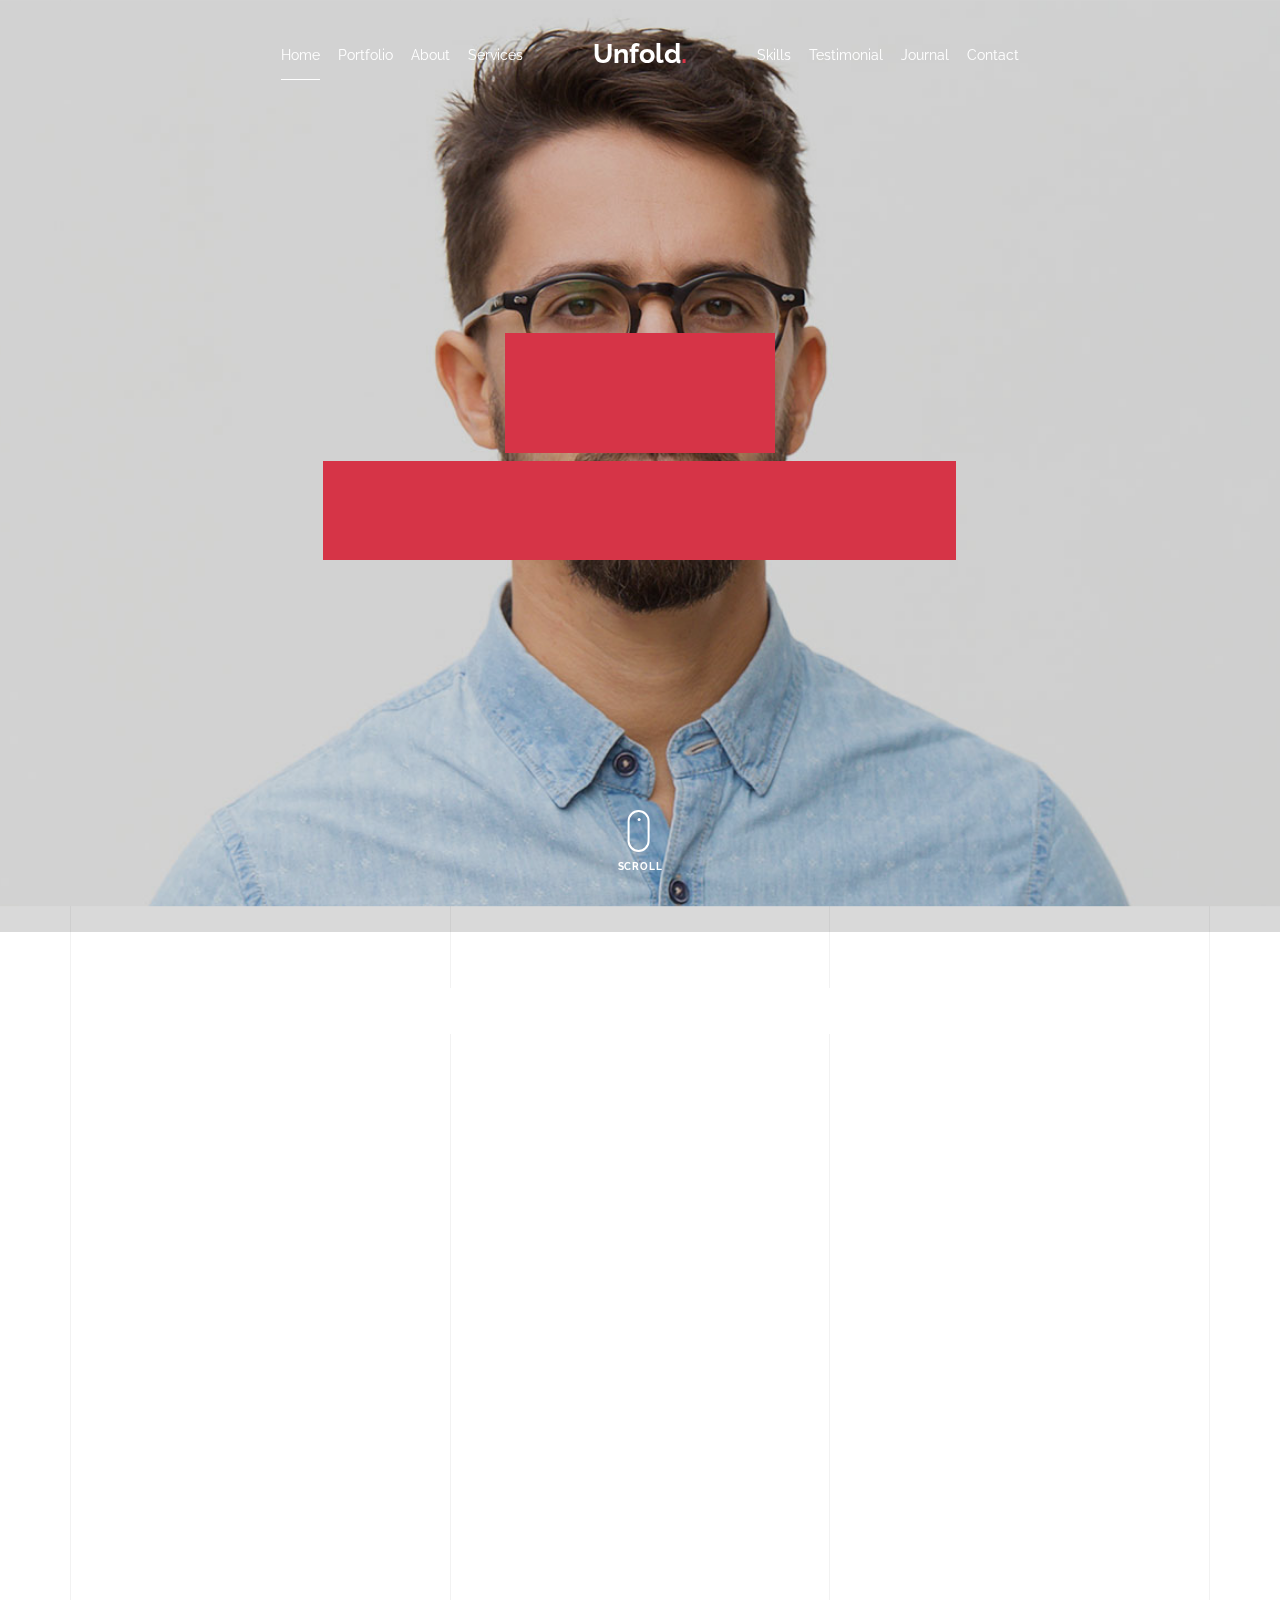
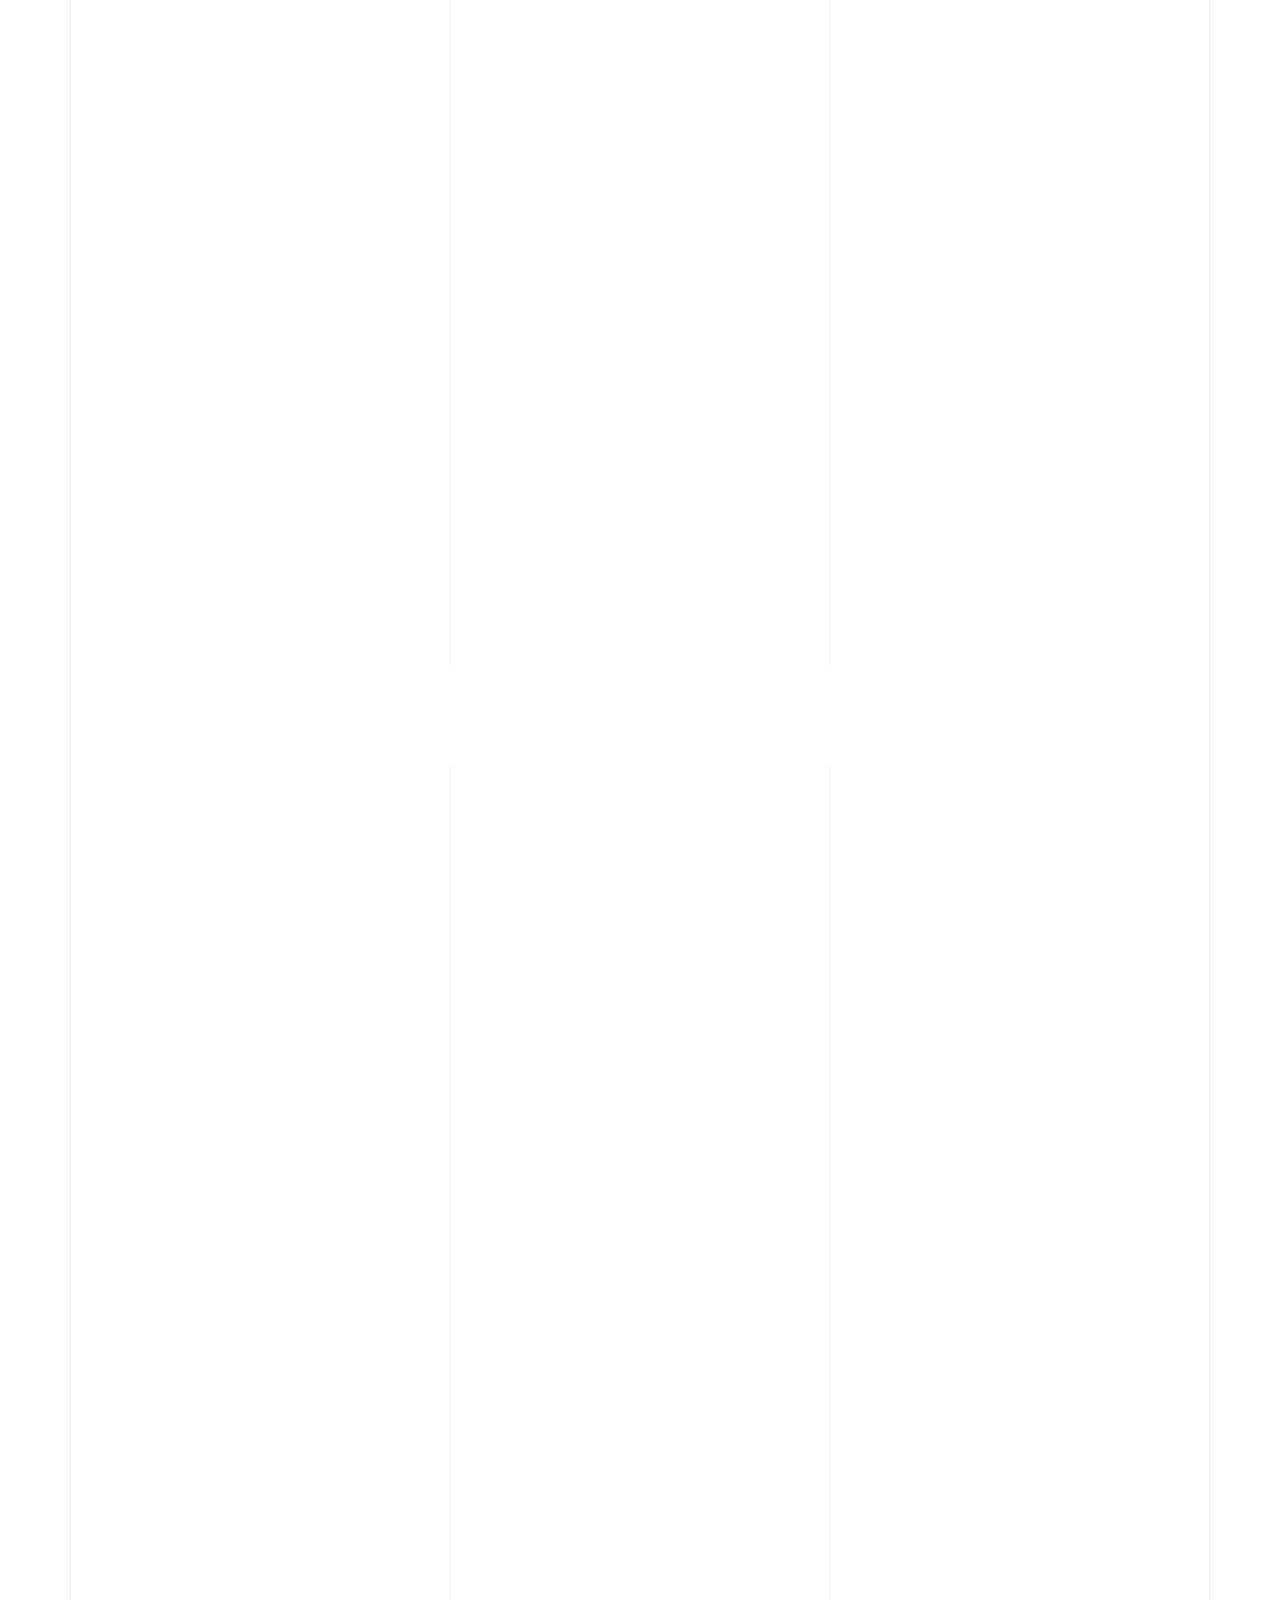
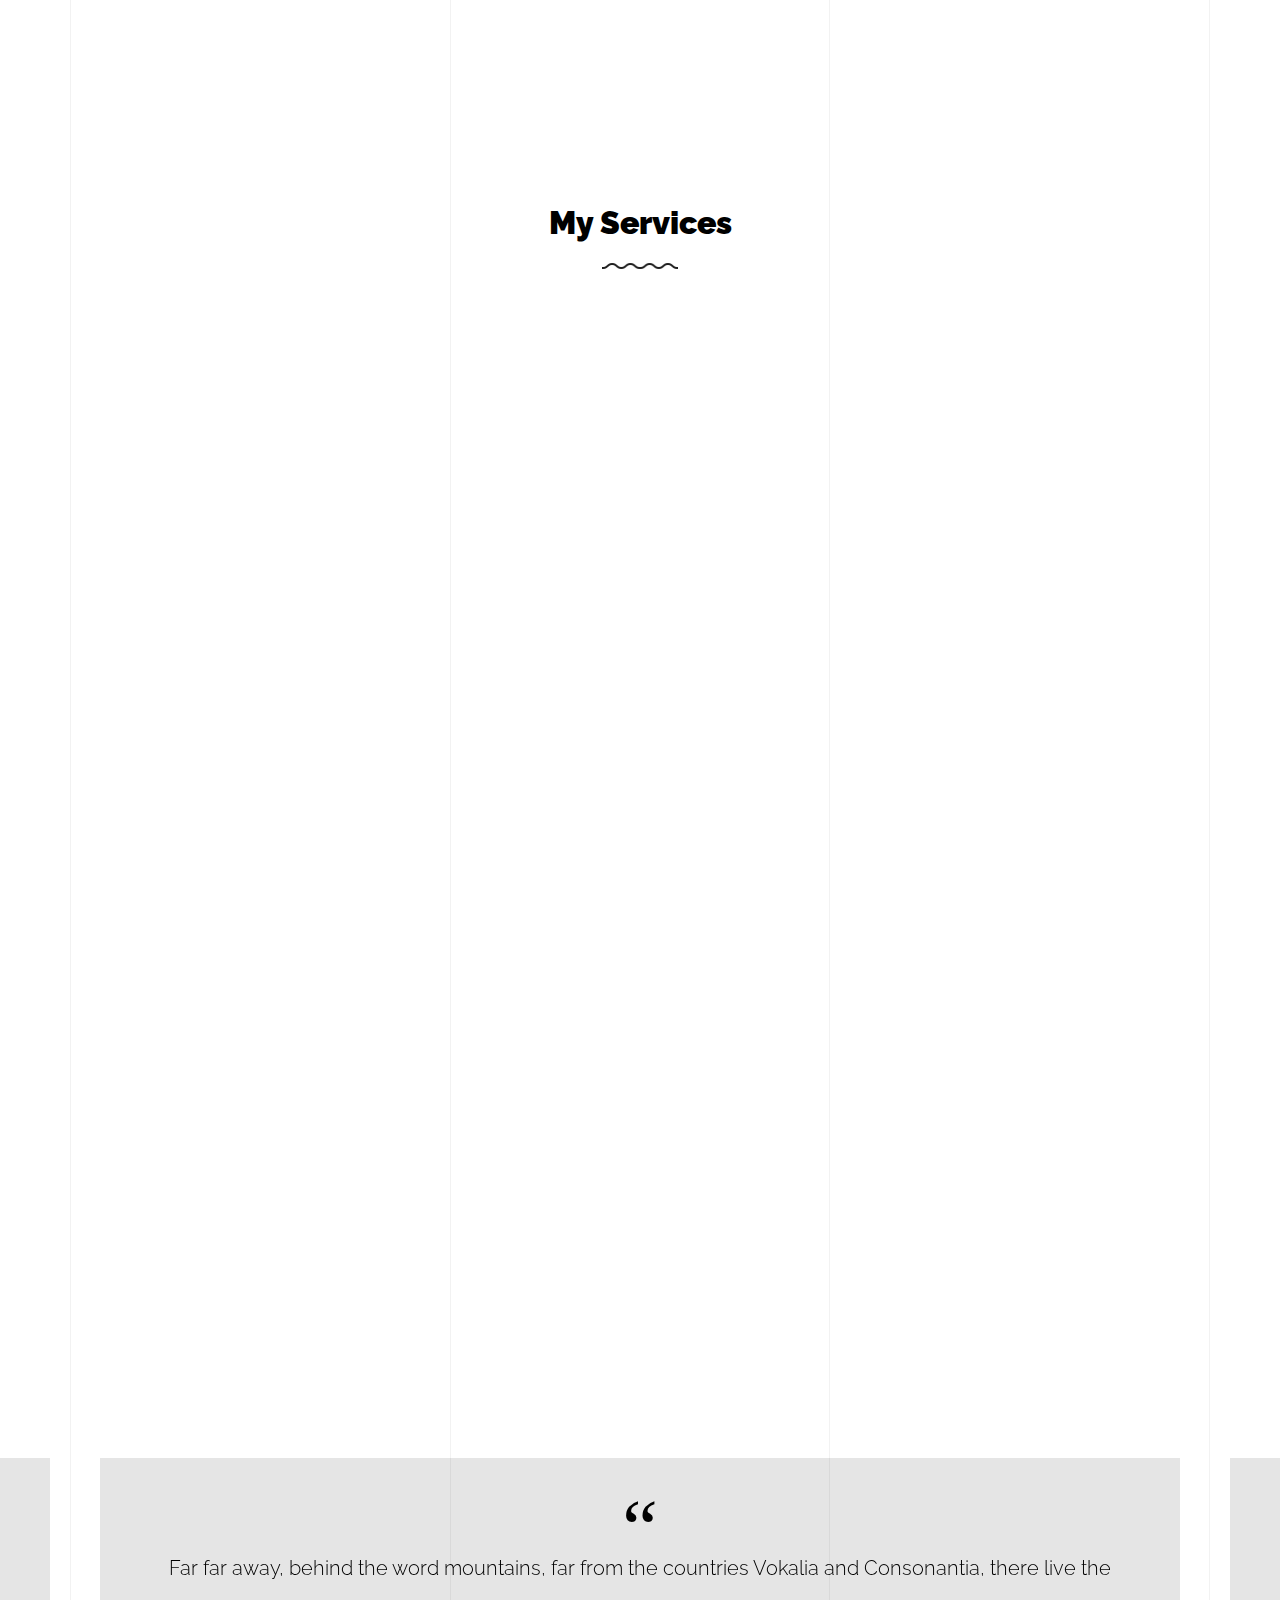
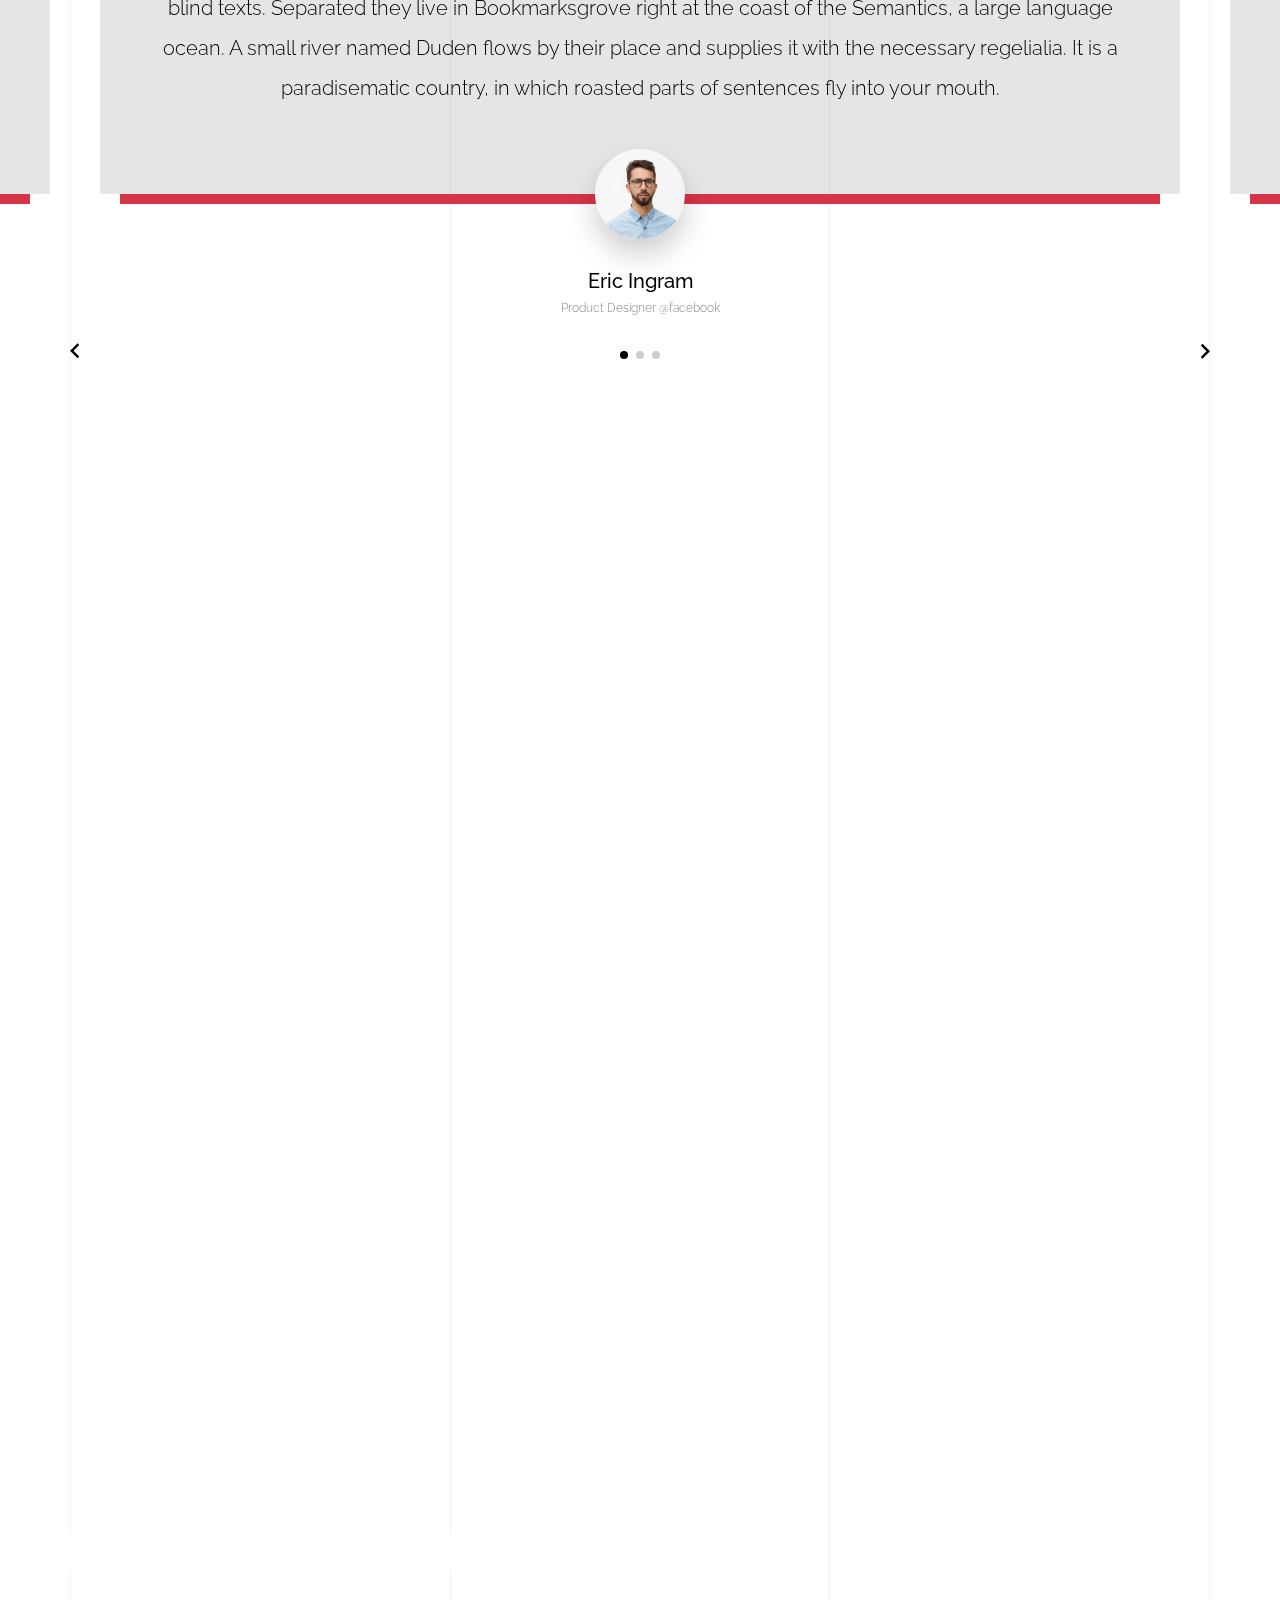
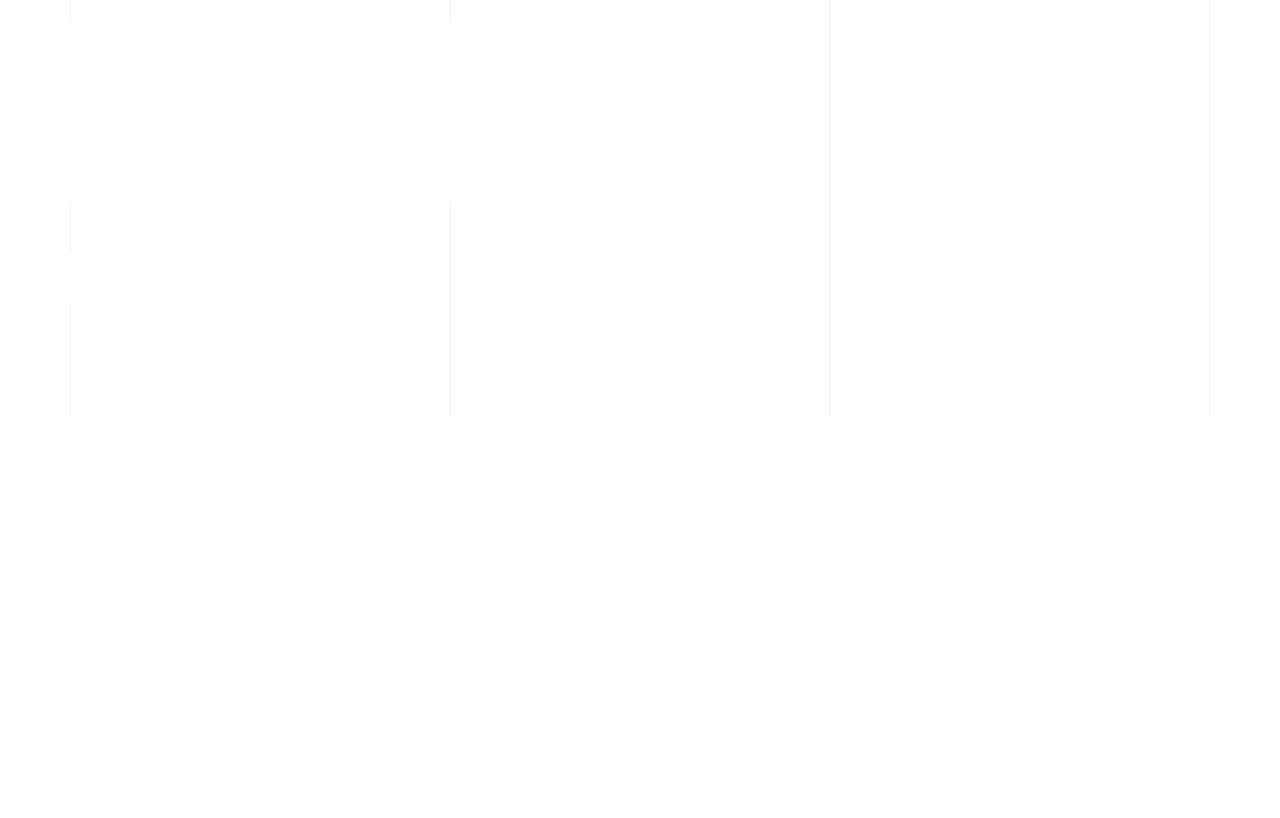
<file: light/index.html>
<!doctype html>
<html lang="en">
  <head>
    <title>Unfold &mdash; A onepage portfolio HTML template by Unslate.co</title>
    <meta charset="utf-8">
    <meta name="viewport" content="width=device-width, initial-scale=1, shrink-to-fit=no">
    
    <meta name="description" content="A onepage portfolio HTML template by Unslate.co">
    <meta name="keywords" content="html, css, javascript, jquery">
    <meta name="author" content="Unslate.co">

    <link rel="stylesheet" href="css/vendor/icomoon/style.css">
    <link rel="stylesheet" href="css/vendor/owl.carousel.min.css">
    <link rel="stylesheet" href="css/vendor/aos.css">
    <link rel="stylesheet" href="css/vendor/animate.min.css">
    <link rel="stylesheet" href="css/vendor/bootstrap.min.css">
    <link rel="stylesheet" href="css/vendor/jquery.fancybox.min.css">
    

    <!-- Theme Style -->
    <link rel="stylesheet" href="css/style.css">

  </head>
  <body data-spy="scroll" data-target=".site-nav-target" data-offset="200">

    <nav class="unslate_co--site-mobile-menu">
      <div class="close-wrap d-flex">
        <a href="#" class="d-flex ml-auto js-menu-toggle">
          <span class="close-label">Close</span>
          <div class="close-times">
            <span class="bar1"></span>
            <span class="bar2"></span>
          </div>
        </a>
      </div>
      <div class="site-mobile-inner"></div>
    </nav>


    <div class="unslate_co--site-wrap">

      <div class="unslate_co--site-inner">

        <div class="lines-wrap">
          <div class="lines-inner">
            <div class="lines"></div>
          </div>
        </div>
        <!-- END lines -->
      
      <nav class="unslate_co--site-nav site-nav-target">

        <div class="container">
        
          <div class="row align-items-center justify-content-between text-left">
            <div class="col-md-5 text-right">
              <ul class="site-nav-ul js-clone-nav text-left d-none d-lg-inline-block">
                <li class="has-children">
                  <a href="#home-section" class="nav-link">Home</a>
                  <ul class="dropdown">
                    <li>
                      <a href="index.html">Hero Image BG</a>
                    </li>
                    <li>
                      <a href="index-video.html">Video BG</a>
                    </li>
                    <li>
                      <a href="index-hero-slider.html">Hero Slider</a>
                    </li>
                    <li>
                      <a href="index-sidebar-menu.html">Sidebar Menu</a>
                    </li>
                    <li>
                      <a href="index-right-menu.html">Right Menu</a>
                    </li>
                  </ul>
                </li>
                <li><a href="#portfolio-section" class="nav-link">Portfolio</a></li>
                <li><a href="#about-section" class="nav-link">About</a></li>
                <li><a href="#services-section" class="nav-link">Services</a></li>
              </ul>
            </div>
            <div class="site-logo pos-absolute">
              <a href="index.html" class="unslate_co--site-logo">Unfold<span>.</span></a>
            </div>
            <div class="col-md-5 text-right text-lg-left">
              <ul class="site-nav-ul js-clone-nav text-left d-none d-lg-inline-block">
                <li><a href="#skills-section" class="nav-link">Skills</a></li>
                <li><a href="#testimonial-section" class="nav-link">Testimonial</a></li>
                <li><a href="#journal-section" class="nav-link">Journal</a></li>
                <li><a href="#contact-section" class="nav-link">Contact</a></li>
              </ul>

              <ul class="site-nav-ul-none-onepage text-right d-inline-block d-lg-none">
                <li><a href="#" class="js-menu-toggle">Menu</a></li>
              </ul>

            </div>
          </div>
        </div>

      </nav>
      <!-- END nav -->

      <div class="cover-v1 jarallax overlay" style="background-image: url('images/cover_bg_1.jpg');" id="home-section">
        <div class="container">
          <div class="row align-items-center">
              
            <div class="col-md-7 mx-auto text-center">
              <h1 class="heading gsap-reveal-hero text-white">Unfold</h1>
              <h2 class="subheading gsap-reveal-hero text-white">I’m Eric Woodman A Product Designer Based In San Francisco</h2>
            </div>

          </div>
        </div>


        <!-- dov -->
        <a href="#portfolio-section" class="mouse-wrap smoothscroll">
          <span class="mouse">
            <span class="scroll"></span>
          </span>
          <span class="mouse-label">Scroll</span>
        </a>

      </div>
      <!-- END .cover-v1 -->



      <div class="unslate_co--section" id="portfolio-section">
        <div class="container">
          
          
          <div class="relative"><div class="loader-portfolio-wrap"><div class="loader-portfolio dark"></div></div> </div>
          <div id="portfolio-single-holder"></div>

          <div class="portfolio-wrapper">

            <div class="d-flex align-items-center mb-4 gsap-reveal gsap-reveal-filter">
              <h2 class="mr-auto heading-h2">Portfolio</h2>
              
              <a href="#" class="text-black js-filter d-inline-block d-lg-none">Filter</a>
              
              <div class="filter-wrap">
                <div class="filter ml-auto" id="filters">
                  <a href="#" class="active" data-filter="*">All</a>
                  <a href="#" data-filter=".web">Web</a>
                  <a href="#" data-filter=".branding">Branding</a>
                  <a href="#" data-filter=".illustration">Illustration</a>
                  <a href="#" data-filter=".packaging">Packaging</a>
                </div>
              </div>

            </div>


            
            <div id="posts" class="row gutter-isotope-item">
              <div class="item web branding col-sm-6 col-md-6 col-lg-4 isotope-mb-2">
                <a href="portfolio-single-1.html" class="portfolio-item ajax-load-page isotope-item gsap-reveal-img" data-id="1">
                    <div class="overlay">
                      <span class="wrap-icon icon-link2"></span>
                      <div class="portfolio-item-content">
                        <h3>Shoe Rebranding</h3>
                        <p>web, branding</p>
                      </div>
                    </div>
                    <img src="images/work_1_md.jpg" class="lazyload  img-fluid" alt="Images" />
                  </a>
              </div>
              <div class="item branding packaging illustration col-sm-6 col-md-6 col-lg-4 isotope-mb-2 ">
                <a href="portfolio-single-3.html" class="portfolio-item ajax-load-page item-portrait isotope-item gsap-reveal-img" data-id="3">
                    <div class="overlay">
                      <span class="wrap-icon icon-link2"></span>
                      <div class="portfolio-item-content">
                        <h3>Reworking</h3>
                        <p>branding, packaging, illustration</p>
                      </div>
                    </div>
                    <img src="images/work_2_md.jpg" class="lazyload  img-fluid" alt="Images" />
                  </a>
              </div>

              <div class="item branding packaging col-sm-6 col-md-6 col-lg-4 isotope-mb-2">
                <a href="portfolio-single-4.html" class="portfolio-item isotope-item ajax-load-page gsap-reveal-img" data-id="4">
                    <div class="overlay">
                      <span class="wrap-icon icon-link2"></span>
                      <div class="portfolio-item-content">
                        <h3>Modern Building</h3>
                        <p>branding, packaging</p>
                      </div>
                    </div>
                    <img src="images/work_3_md.jpg" class="lazyload  img-fluid" alt="Images" />
                  </a>
              </div>

              <div class="item web packaging col-sm-6 col-md-6 col-lg-4 isotope-mb-2">

                <a href="images/work_4_full.jpg" class="portfolio-item isotope-item gsap-reveal-img" data-fancybox="gallery" data-caption="Watch">
                    <div class="overlay">
                      <span class="wrap-icon icon-photo2"></span>
                      <div class="portfolio-item-content">
                        <h3>Watch</h3>
                        <p>web, packaging</p>
                      </div>
                    </div>
                    <img src="images/work_4_full.jpg" class="lazyload  img-fluid" alt="Images" />
                  </a>

              </div>

              <div class="item illustration packaging col-sm-6 col-md-6 col-lg-4 isotope-mb-2">
                <a href="images/work_5_md.jpg" class="portfolio-item isotope-item gsap-reveal-img" data-fancybox="gallery" data-caption="Shoe Rebranding">
                    <div class="overlay">
                      <span class="wrap-icon icon-photo2"></span>
                      <div class="portfolio-item-content">
                        <h3>Shoe Rebranding</h3>
                        <p>illustration, packaging</p>
                      </div>
                    </div>
                    <img src="images/work_5_md.jpg" class="lazyload  img-fluid" alt="Images" />
                  </a>
              </div>

              <div class="item web branding col-sm-6 col-md-6 col-lg-4 isotope-mb-2">
                <a href="portfolio-single-2.html" class="portfolio-item ajax-load-page item-portrait isotope-item gsap-reveal-img" data-id="2">
                    <div class="overlay">
                      <span class="wrap-icon icon-link2"></span>
                      <div class="portfolio-item-content">
                        <h3>Reshape</h3>
                        <p>web, branding</p>
                      </div>
                    </div>
                    <img src="images/work_6_md.jpg" class="lazyload  img-fluid" alt="Images" />
                  </a>
              </div>

              <div class="item branding packaging col-sm-6 col-md-6 col-lg-4 isotope-mb-2">
                <a href="images/work_7_a_md.jpg" class="portfolio-item item-portrait isotope-item gsap-reveal-img" data-fancybox="gallery" data-caption="Modern Building">
                    <div class="overlay">
                      <span class="wrap-icon icon-photo2"></span>
                      <div class="portfolio-item-content">
                        <h3>Modern Building</h3>
                        <p>branding, packaging</p>
                      </div>
                    </div>
                    <img src="images/work_7_a_md.jpg" class="lazyload  img-fluid" alt="Images" />
                  </a>
              </div>

              <div class="item web branding col-sm-6 col-md-6 col-lg-4 isotope-mb-2">
                <a href="https://www.youtube.com/watch?v=mwtbEGNABWU" class="portfolio-item isotope-item gsap-reveal-img" data-fancybox="gallery" data-caption="Showreel 2019">
                    <div class="overlay">
                      <span class="wrap-icon icon-play_circle_filled"></span>
                      <div class="portfolio-item-content">
                        <h3>Showreel 2019</h3>
                        <p>web, branding</p>
                      </div>
                    </div>
                    <img src="images/work_8_md.jpg" class="lazyload  img-fluid" alt="Images" />
                  </a>
              </div>

              <div class="item web illustration col-sm-6 col-md-6 col-lg-4 isotope-mb-2">
                <a href="images/work_9_a_md.jpg" class="portfolio-item isotope-item gsap-reveal-img" data-fancybox="gallery" data-caption="Render Packaging">
                    <div class="overlay">
                      <span class="wrap-icon icon-photo2"></span>
                      <div class="portfolio-item-content">
                        <h3>Render Packaging</h3>
                        <p>web, illustration</p>
                      </div>
                    </div>
                    <img src="images/work_9_a_md.jpg" class="lazyload  img-fluid" alt="Images" />
                  </a>
              </div>

            </div>
            
          </div>


        </div>
      </div>



      <div class="unslate_co--section">
        <div class="container">
          <div class="owl-carousel logo-slider">
            <div class="logo-v1 gsap-reveal">
              <img src="images/logo-google.png" alt="Image" class="img-fluid">
            </div>
            <div class="logo-v1 gsap-reveal">
              <img src="images/logo-puma.png" alt="Image" class="img-fluid">
            </div>
            <div class="logo-v1 gsap-reveal">
              <img src="images/logo-paypal.png" alt="Image" class="img-fluid">
            </div>
            <div class="logo-v1 gsap-reveal">
              <img src="images/logo-adobe.png" alt="Image" class="img-fluid">
            </div>
          </div>
        </div>
      </div>


      <div class="unslate_co--section" id="about-section">
        <div class="container">
          
          <div class="section-heading-wrap text-center mb-5">
            <h2 class="heading-h2 text-center divider"><span class="gsap-reveal">About Me</span></h2>
            <span class="gsap-reveal"><img src="images/divider.png" alt="divider" width="76"></span>
          </div>
          

          <div class="row mt-5 justify-content-between">
            <div class="col-lg-7 mb-5 mb-lg-0" data-aos="fade-up">
              <figure class="dotted-bg gsap-reveal-img">
                <img src="images/about_me_pic.jpg" alt="Image" class="img-fluid">
              </figure>
            </div>
            <div class="col-lg-4 pr-lg-5">
              <h3 class="mb-4 heading-h3"><span class="gsap-reveal">We can make it together</span></h3>
              <p class="lead gsap-reveal">Far far away, behind the word mountains, far from the countries Vokalia and Consonantia, there <a href="#">live the blind</a> texts. </p>
              <p class="mb-4 gsap-reveal">A small river named Duden flows by their place and supplies it with the necessary regelialia. It is a paradisematic country, in which roasted parts of sentences fly into your mouth.</p>
              <p class="gsap-reveal"><a href="#" class="btn btn-outline-pill btn-custom-light">Download my CV</a></p>
            </div>
          </div>
        </div>
      </div>

      <div class="unslate_co--section" id="services-section">
        <div class="container">

          <div class="section-heading-wrap text-center mb-5">
            <h2 class="heading-h2 text-center divider">My Services</h2>
            <img src="images/divider.png" alt="divider" width="76">
          </div>

          <div class="row gutter-v3">
            <div class="col-md-6 col-lg-4 mb-4">
              <div class="feature-v1" data-aos="fade-up" data-aos-delay="0">
                <div class="wrap-icon mb-3">
                  <img src="images/svg/001-options.svg" alt="Image" width="45">
                </div>
                <h3>Digital <br> Strategy</h3>
                <p>A small river named Duden flows by their place and supplies it with the necessary regelialia. </p>
              </div> 
            </div>
            <div class="col-md-6 col-lg-4 mb-4">
              <div class="feature-v1" data-aos="fade-up" data-aos-delay="100">
                <div class="wrap-icon mb-3">
                  <img src="images/svg/002-chat.svg" alt="Icon" width="45">
                </div>
                <h3>Web <br> Design</h3>
                <p>A small river named Duden flows by their place and supplies it with the necessary regelialia. </p>
              </div> 
            </div>
            <div class="col-md-6 col-lg-4 mb-4">
              <div class="feature-v1" data-aos="fade-up" data-aos-delay="200">
                <div class="wrap-icon mb-3">
                  <img src="images/svg/003-contact-book.svg" alt="Image" class="img-fluid" width="45">
                </div>
                <h3>User <br> Experience</h3>
                <p>A small river named Duden flows by their place and supplies it with the necessary regelialia. </p>
              </div> 
            </div>

            <div class="col-md-6 col-lg-4 mb-4">
              <div class="feature-v1" data-aos="fade-up" data-aos-delay="0">
                <div class="wrap-icon mb-3">
                  <img src="images/svg/004-percentage.svg" alt="Image" width="45">
                </div>
                <h3>Web <br> Development</h3>
                <p>A small river named Duden flows by their place and supplies it with the necessary regelialia. </p>
              </div> 
            </div>
            <div class="col-md-6 col-lg-4 mb-4">
              <div class="feature-v1" data-aos="fade-up" data-aos-delay="100">
                <div class="wrap-icon mb-3">
                  <img src="images/svg/006-goal.svg" alt="Image" width="45">
                </div>
                <h3>WordPress <br> Solutions</h3>
                <p>A small river named Duden flows by their place and supplies it with the necessary regelialia. </p>
              </div> 
            </div>
            <div class="col-md-6 col-lg-4 mb-4">
              <div class="feature-v1" data-aos="fade-up" data-aos-delay="200">
                <div class="wrap-icon mb-3">
                  <img src="images/svg/005-line-chart.svg" alt="Image" width="45">
                </div>
                <h3>Mobile <br> Applications</h3>
                <p>A small river named Duden flows by their place and supplies it with the necessary regelialia. </p>
              </div> 
            </div>

          </div>

        </div>
      </div>

      <div class="unslate_co--section section-counter" id="skills-section">
        <div class="container">
          <div class="section-heading-wrap text-center mb-5">
            <h2 class="heading-h2 text-center divider"><span class="gsap-reveal">My Skills</span></h2>
            <span class="gsap-reveal"><img src="images/divider.png" alt="divider" width="76"></span>
          </div>


          <div class="row pt-5">
            <div class="col-6 col-sm-6 mb-5 mb-lg-0 col-md-6 col-lg-3" data-aos="fade-up" data-aos-delay="0">
              <div class="counter-v1 text-center">
                <span class="number-wrap">
                  <span class="number number-counter" data-number="90">0</span>
                  <span class="append-text">%</span>
                </span>
                <span class="counter-label">WordPress</span>
              </div>
            </div>
            <div class="col-6 col-sm-6 mb-5 mb-lg-0 col-md-6 col-lg-3" data-aos="fade-up" data-aos-delay="100">
              <div class="counter-v1 text-center">
                <span class="number-wrap">
                  <span class="number number-counter" data-number="99">0</span>
                  <span class="append-text">%</span>
                </span>
                <span class="counter-label">HTML/CSS</span>
              </div>
            </div>
            <div class="col-6 col-sm-6 mb-5 mb-lg-0 col-md-6 col-lg-3" data-aos="fade-up" data-aos-delay="200">
              <div class="counter-v1 text-center">
                <span class="number-wrap">
                  <span class="number number-counter" data-number="95">0</span>
                  <span class="append-text">%</span>
                </span>
                <span class="counter-label">jQuery</span>
              </div>
            </div>
            <div class="col-6 col-sm-6 mb-5 mb-lg-0 col-md-6 col-lg-3" data-aos="fade-up" data-aos-delay="300">
              <div class="counter-v1 text-center">
                <span class="number-wrap">
                  <span class="number number-counter" data-number="100">0</span>
                  <span class="append-text">%</span>
                </span>
                <span class="counter-label">Design</span>
              </div>
            </div>
          </div>
        </div>
      </div>
      <!-- END .counter -->

      <div class="unslate_co--section" id="testimonial-section">
        <div class="container">
          <div class="section-heading-wrap text-center mb-5">
            <h2 class="heading-h2 text-center divider"><span class="gsap-reveal">My Happy Clients</span></h2>
            <span class="gsap-reveal"><img src="images/divider.png" alt="divider" width="76"></span>
          </div>
        </div>

        <div class="owl-carousel testimonial-slider">
          <div>
            <div class="testimonial-v1">
              <div class="testimonial-inner-bg">
                <span class="quote">&ldquo;</span>
                <blockquote>
                  Far far away, behind the word mountains, far from the countries Vokalia and Consonantia, there live the blind texts. Separated they live in Bookmarksgrove right at the coast of the Semantics, a large language ocean. A small river named Duden flows by their place and supplies it with the necessary regelialia. It is a paradisematic country, in which roasted parts of sentences fly into your mouth.
                </blockquote>
              </div>
              
              <div class="testimonial-author-info">
                <img src="images/person_man_1.jpg" alt="Image">
                <h3>Eric Ingram</h3>
                <span class="d-block position">Product Designer @facebook</span>
              </div>

            </div>
          </div>
          <div>
            <div class="testimonial-v1">
              <div class="testimonial-inner-bg">
                <span class="quote">&ldquo;</span>
                <blockquote>
                  Far far away, behind the word mountains, far from the countries Vokalia and Consonantia, there live the blind texts. Separated they live in Bookmarksgrove right at the coast of the Semantics, a large language ocean. A small river named Duden flows by their place and supplies it with the necessary regelialia. It is a paradisematic country, in which roasted parts of sentences fly into your mouth.
                </blockquote>
              </div>
              
              <div class="testimonial-author-info">
                <img src="images/person_man_2.jpg" alt="Image">
                <h3>Ryan Mullins</h3>
                <span class="d-block position">Product Designer @Shopify</span>
              </div>

            </div>
          </div>
          <div>
            <div class="testimonial-v1">
              <div class="testimonial-inner-bg">
                <span class="quote">&ldquo;</span>
                <blockquote>
                  Far far away, behind the word mountains, far from the countries Vokalia and Consonantia, there live the blind texts. Separated they live in Bookmarksgrove right at the coast of the Semantics, a large language ocean. A small river named Duden flows by their place and supplies it with the necessary regelialia. It is a paradisematic country, in which roasted parts of sentences fly into your mouth.
                </blockquote>
              </div>
              
              <div class="testimonial-author-info">
                <img src="images/person_woman_1.jpg" alt="Image">
                <h3>Erica Miller</h3>
                <span class="d-block position">Product Designer @Twitter</span>
              </div>

            </div>
          </div>
        </div>

      </div>
      <!-- END testimonial -->

      <div class="unslate_co--section" id="journal-section">
        <div class="container">
          <div class="section-heading-wrap text-center mb-5">
            <h2 class="heading-h2 text-center divider"><span class="gsap-reveal">My Journal</span></h2>
            <span class="gsap-reveal"><img src="images/divider.png" alt="divider" width="76"></span>
          </div>

          
          <div class="row gutter-v4 align-items-stretch">
            <div class="col-sm-6 col-md-6 col-lg-8 blog-post-entry" data-aos="fade-up" data-aos-delay="0">

              <a href="blog-single.html" class="grid-item blog-item w-100 h-100">
                <div class="overlay">
                  <div class="portfolio-item-content">
                    <h3>A Mounteering Guide For Beginners</h3>
                    <p class="post-meta">By Joefrey <span class="small">&bullet;</span> 5 mins read</p>
                  </div>
                </div>
                <img src="images/post_1.jpg" class="lazyload" alt="Image" />
              </a>


            </div>
            <div class="col-sm-6 col-md-6 col-lg-4 blog-post-entry" data-aos="fade-up" data-aos-delay="100">
              <a href="blog-single.html" class="grid-item blog-item w-100 h-100">
                <div class="overlay">
                  <div class="portfolio-item-content">
                    <h3>A Mounteering Guide For Beginners</h3>
                    <p class="post-meta">By Joefrey <span class="small">&bullet;</span> 5 mins read</p>
                  </div>
                </div>
                <img src="images/post_2.jpg" class="lazyload" alt="Image" />
              </a>
            </div>


            <div class="col-sm-6 col-md-6 col-lg-4 blog-post-entry" data-aos="fade-up" data-aos-delay="0">

              <a href="blog-single.html" class="grid-item blog-item w-100 h-100">
                <div class="overlay">
                  <div class="portfolio-item-content">
                    <h3>A Mounteering Guide For Beginners</h3>
                    <p class="post-meta">By Joefrey <span class="small">&bullet;</span> 5 mins read</p>
                  </div>
                </div>
                <img src="images/post_3.jpg" class="lazyload" alt="Image" />
              </a>


            </div>
            <div class="col-sm-6 col-md-6 col-lg-4 blog-post-entry" data-aos="fade-up" data-aos-delay="100">
              <a href="blog-single.html" class="grid-item blog-item w-100 h-100">
                <div class="overlay">
                  <div class="portfolio-item-content">
                    <h3>A Mounteering Guide For Beginners</h3>
                    <p class="post-meta">By Joefrey <span class="small">&bullet;</span> 5 mins read</p>
                  </div>
                </div>
                <img src="images/post_4.jpg" class="lazyload" alt="Image" />
              </a>
            </div>

            <div class="col-sm-6 col-md-6 col-lg-4 blog-post-entry" data-aos="fade-up" data-aos-delay="200">
              <a href="blog-single.html" class="grid-item blog-item w-100 h-100">
                <div class="overlay">
                  <div class="portfolio-item-content">
                    <h3>A Mounteering Guide For Beginners</h3>
                    <p class="post-meta">By Joefrey <span class="small">&bullet;</span> 5 mins read</p>
                  </div>
                </div>
                <img src="images/post_5.jpg" class="lazyload" alt="Image" />
              </a>
            </div>


          </div>

        </div>
      </div>
      <!-- END blog posts -->


      <div class="unslate_co--section" id="contact-section">
        <div class="container">
          <div class="section-heading-wrap text-center mb-5">
            <h2 class="heading-h2 text-center divider"><span class="gsap-reveal">Get In Touch</span></h2>
            <span class="gsap-reveal"><img src="images/divider.png" alt="divider" width="76"></span>
          </div>


          <div class="row justify-content-between">
            
            <div class="col-md-6">
              <form method="post" class="form-outline-style-v1" id="contactForm">
                <div class="form-group row mb-0">

                  <div class="col-lg-6 form-group gsap-reveal">
                    <label for="name">Name</label>
                    <input name="name" type="text" class="form-control" id="name">
                  </div>
                  <div class="col-lg-6 form-group gsap-reveal">
                    <label for="email">Email</label>
                    <input name="email" type="email" class="form-control" id="email">
                  </div>
                  <div class="col-lg-12 form-group gsap-reveal">
                    <label for="message">Write your message...</label>
                    <textarea name="message" id="message" cols="30" rows="7" class="form-control"></textarea>
                  </div>
                </div>
                <div class="form-group row gsap-reveal">
                    <div class="col-md-12 d-flex align-items-center">
                      <input type="submit" class="btn btn-outline-pill btn-custom-light mr-3" value="Send Message">
                      <span class="submitting"></span>
                    </div>
                  </div>
              </form>
              <div id="form-message-warning" class="mt-4"></div> 
              <div id="form-message-success">
                Your message was sent, thank you!
              </div>

            </div>

            <div class="col-md-4">
              <div class="contact-info-v1">
                <div class="gsap-reveal d-block">
                  <span class="d-block contact-info-label">Email</span>
                  <a href="#" class="contact-info-val">info@unslate.co</a>
                </div>
                <div class="gsap-reveal d-block">
                  <span class="d-block contact-info-label">Phone</span>
                  <a href="#" class="contact-info-val">+12 345 6789 012</a>
                </div>
                <div class="gsap-reveal d-block">
                  <span class="d-block contact-info-label">Address</span>
                  <address class="contact-info-val">273 South Riverview Rd. <br> New York, NY 10011</address>
                </div>
              </div>
            </div>

          </div>
        </div>
      </div>
      </div> 

      <footer class="unslate_co--footer unslate_co--section">
        <div class="container">
          <div class="row justify-content-center">
            <div class="col-md-7">
              
              <div class="footer-site-logo"><a href="#">Unfold<span>.</span></a></div>

              <ul class="footer-site-social">
                <li><a href="#">Facebook</a></li>
                <li><a href="#">Twitter</a></li>
                <li><a href="#">Instagram</a></li>
                <li><a href="#">Dribbble</a></li>
                <li><a href="#">Behance</a></li>
              </ul>

              <p class="site-copyright">
                <small>&copy; 2020 <a href="#">Unfold  </a>. All Rights Reserved. Design with <span class="icon-heart text-danger"></span> by <a href="#">Unslate.co</a>.</small>
              </p>

            </div>
          </div>
        </div>
      </footer>

      
    </div>

    <!-- Loader -->
    <div id="unslate_co--overlayer"></div>
    <div class="site-loader-wrap">
      <div class="site-loader dark"></div>
    </div>

    <script src="js/scripts-dist.js"></script>
    <script src="js/main.js"></script>

    <!-- Global site tag (gtag.js) - Google Analytics -->
<script async src="https://www.googletagmanager.com/gtag/js?id=UA-157808202-1"></script>
<script>
  window.dataLayer = window.dataLayer || [];
  function gtag(){dataLayer.push(arguments);}
  gtag('js', new Date());

  gtag('config', 'UA-157808202-1');
</script>

  </body>
</html>
</file>
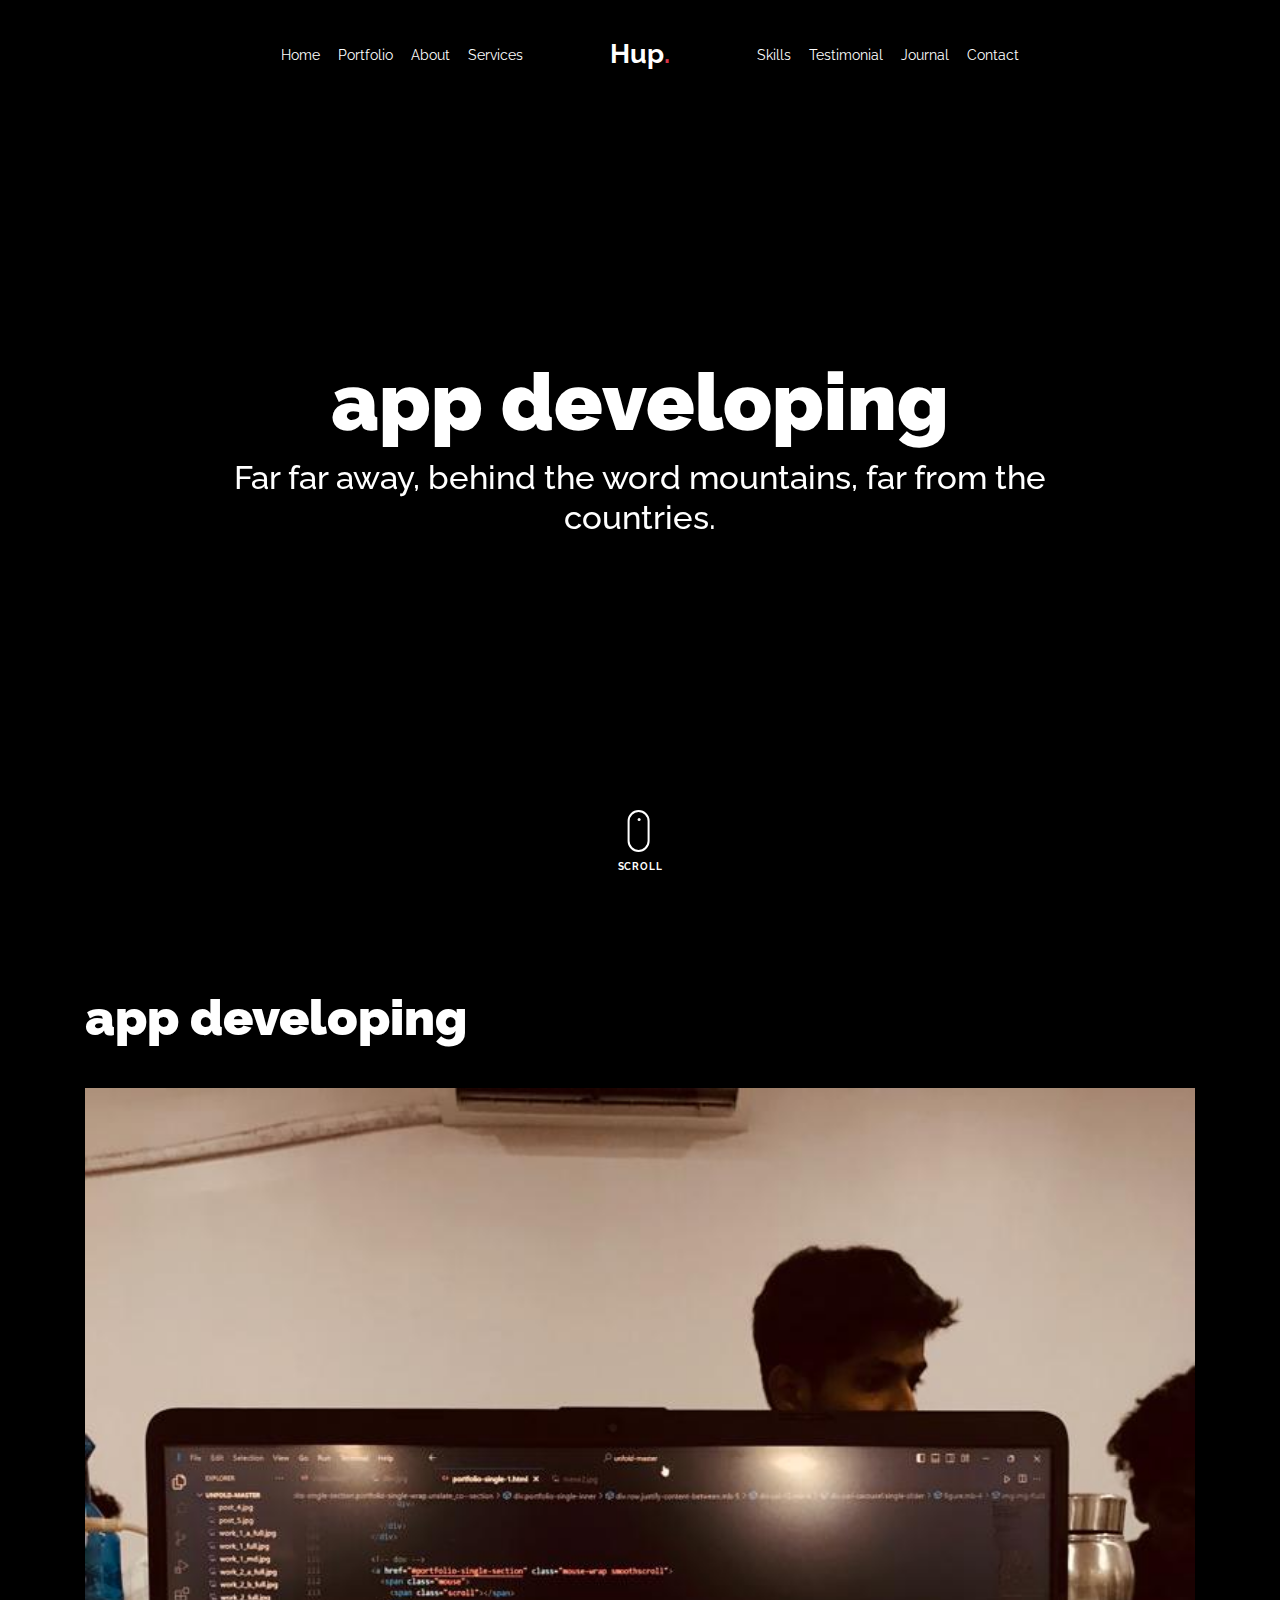
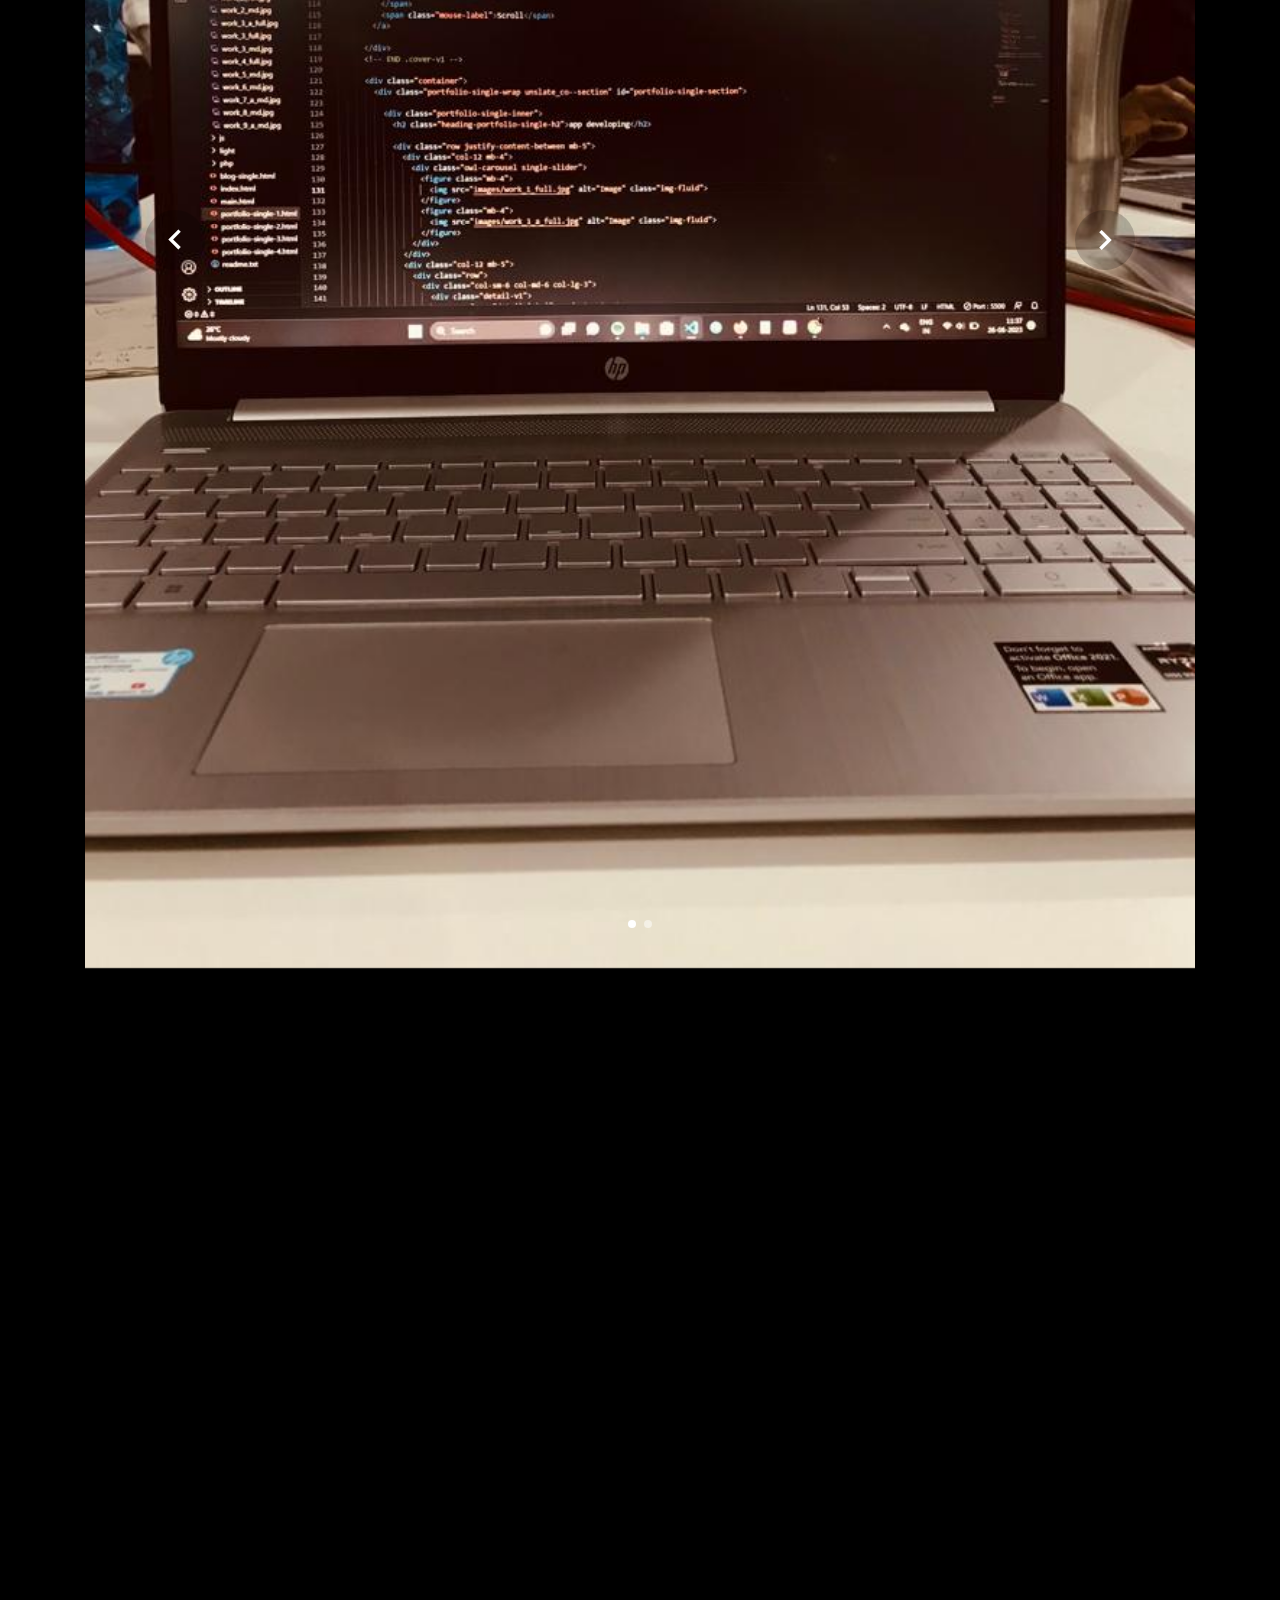
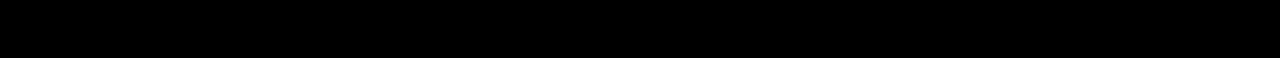
<file: portfolio-single-1.html>
<!doctype html>
<html lang="en">

<head>
  <title>Hup &mdash; profile portfolio HTML template by Colorlib</title>
  <meta charset="utf-8">
  <meta name="viewport" content="width=device-width, initial-scale=1, shrink-to-fit=no">
  
  <meta name="description" content=" ">
  <meta name="keywords" content="html, css, javascript, jquery">
  <meta name="author" content="">

  <link rel="stylesheet" href="css/vendor/icomoon/style.css">
  <link rel="stylesheet" href="css/vendor/owl.carousel.min.css">
  <link rel="stylesheet" href="css/vendor/aos.css">
  <link rel="stylesheet" href="css/vendor/animate.min.css">
  <link rel="stylesheet" href="css/vendor/bootstrap.min.css">
  <link rel="stylesheet" href="css/vendor/jquery.fancybox.min.css">

  <!-- Theme Style -->
  <link rel="stylesheet" href="css/style.css">

</head>

<body data-spy="scroll" data-target=".site-nav-target" data-offset="200">

  <nav class="unslate_co--site-mobile-menu">
    <div class="close-wrap d-flex">
      <a href="#" class="d-flex ml-auto js-menu-toggle">
        <span class="close-label">Close</span>
        <div class="close-times">
          <span class="bar1"></span>
          <span class="bar2"></span>
        </div>
      </a>
    </div>
    <div class="site-mobile-inner"></div>
  </nav>

  <div class="unslate_co--site-wrap">

    <div class="unslate_co--site-inner">

      <nav class="unslate_co--site-nav site-nav-target">

        <div class="container">

          <div class="row align-items-center justify-content-between text-left">
            <div class="col-md-5 text-right">
              <ul class="site-nav-ul js-clone-nav text-left d-none d-lg-inline-block">
                <li class="has-children">
                  <a href="index.html#home-section" class="nav-link">Home</a>
                  <ul class="dropdown">
                    <li>
                      <a href="index.html">Hero Image BG</a>
                    </li>
                    <li>
                      <a href="index-video.html">Video BG</a>
                    </li>
                    <li>
                      <a href="index-hero-slider.html">Hero Slider</a>
                    </li>
                    <li>
                      <a href="index-sidebar-menu.html">Sidebar Menu</a>
                    </li>
                    <li>
                      <a href="index-right-menu.html">Right Menu</a>
                    </li>
                  </ul>
                </li>
                <li><a href="index.html#portfolio-section" class="nav-link">Portfolio</a></li>
                <li><a href="index.html#about-section" class="nav-link">About</a></li>
                <li><a href="index.html#services-section" class="nav-link">Services</a></li>
              </ul>
            </div>
            <div class="site-logo pos-absolute">
              <a href="index.html" class="unslate_co--site-logo">Hup<span>.</span></a>
            </div>
            <div class="col-md-5 text-right text-lg-left">
              <ul class="site-nav-ul js-clone-nav text-left d-none d-lg-inline-block">
                <li><a href="index.html#skills-section" class="nav-link">Skills</a></li>
                <li><a href="index.html#testimonial-section" class="nav-link">Testimonial</a></li>
                <li><a href="index.html#journal-section" class="nav-link">Journal</a></li>
                <li><a href="index.html#contact-section" class="nav-link">Contact</a></li>
              </ul>

              <ul class="site-nav-ul-none-onepage text-right d-inline-block d-lg-none">
                <li><a href="#" class="js-menu-toggle">Menu</a></li>
              </ul>

            </div>
          </div>
        </div>

      </nav>
      <!-- END nav -->

      <div class="cover-v1 gradient-bottom-black jarallax">
        <div class="container">
          <div class="row align-items-center">

            <div class="col-md-10 mx-auto text-center">
              <h1 class="heading" data-aos="fade-up">app developing</h1>
              <h2 class="subheading" data-aos="fade-up" data-aos-delay="100">Far far away, behind the word mountains, far from the countries.</h2>
            </div>

          </div>
        </div>

        <!-- dov -->
        <a href="#portfolio-single-section" class="mouse-wrap smoothscroll">
          <span class="mouse">
            <span class="scroll"></span>
          </span>
          <span class="mouse-label">Scroll</span>
        </a>

      </div>
      <!-- END .cover-v1 -->

      <div class="container">
        <div class="portfolio-single-wrap unslate_co--section" id="portfolio-single-section">

          <div class="portfolio-single-inner">
            <h2 class="heading-portfolio-single-h2">app developing</h2>

            <div class="row justify-content-between mb-5">
              <div class="col-12 mb-4">
                <div class="owl-carousel single-slider">
                  <figure class="mb-4">
                    <img src="images/dev1.jpg" alt="Image" class="img-fluid">
                  </figure>
                  <figure class="mb-4">
                    <img src="images/dev2.jpg" alt="Image" class="img-fluid">
                  </figure>
                </div>
              </div>
              <div class="col-12 mb-5">
                <div class="row">
                  <div class="col-sm-6 col-md-6 col-lg-3">
                    <div class="detail-v1">
                      <!-- <span class="detail-label">Project Date</span>
                      <span class="detail-val">March 9th, 2020</span> -->
                    </div>
                  </div>
                  <div class="col-sm-6 col-md-6 col-lg-3">
                    <div class="detail-v1">
                      <!-- <span class="detail-label">Role</span>
                      <span class="detail-val"><a href="#">Identity</a>, <a href="#">app developing</a></span> -->
                    </div>
                  </div>
                  <div class="col-sm-6 col-md-6 col-lg-3">
                    <div class="detail-v1">
                      <!-- <span class="detail-label">Client</span>
                      <span class="detail-val">unslate</span> -->
                    </div>
                  </div>
                  <div class="col-sm-6 col-md-6 col-lg-3">
                    <div class="detail-v1">
                      <!-- <span class="detail-label">Visit</span>
                      <span class="detail-val"><a href="#">https:///</a></span> -->
                    </div>
                  </div>
                </div>
              </div>
              <div class="col-md-6 pr-md-5">
                <!-- <p>Far far away, behind the word mountains, far from the countrie India, there live the blind texts. Separated they live in Bookmarksgrove right at the coast of the Semantics, a large language ocean. A small river named ganga flows by their place and supplies it with the necessary regelialia. It is a paradisematic country, in which roasted parts of sentences fly into your mouth.</p> -->
              </div>
              <div Even the all-powerful Plass="col-md-6 pl-md-5"></div>
                <!-- <p> pointing has no control about the blind texts it is an almost unorthographic life One day however a small line of blind text by the name of Lorem Ipsum decided to leave for the far World of Grammar.</p> -->
              </div>
            </div>

          </div>
        </div>
      </div>
    </div>

    <footer class="unslate_co--footer unslate_co--section">
      <div class="container">
        <div class="row justify-content-center">
          <div class="col-md-7">

            <div class="footer-site-logo"><a href="#">Hup<span>.</span></a></div>

            <ul class="footer-site-social">
              <li><a href="#">Facebook</a></li>
              <li><a href="#">Twitter</a></li>
              <li><a href="#">Instagram</a></li>
              <li><a href="#">Dribbble</a></li>
              <li><a href="#">Behance</a></li>
            </ul>

            <p class="site-copyright">
                
                <!-- Link back to Colorlib can't be removed. Template is licensed under CC BY 3.0. -->
                Copyright &copy;
                <script>
                  document.write(new Date().getFullYear());
                </script> All rights reserved | This template is made with <i class="icon-heart"
                  aria-hidden="true"></i> by <a href="https://colorlib.com" target="_blank">Colorlib</a>
                <!-- Link back to Colorlib can't be removed. Template is licensed under CC BY 3.0. -->
              
              </p>

          </div>
        </div>
      </div>
    </footer>

  </div>

  <!-- Loader -->
  <div id="unslate_co--overlayer"></div>
  <div class="site-loader-wrap">
    <div class="site-loader"></div>
  </div>

  <script src="js/scripts-dist.js"></script>
  <script src="js/main.js"></script>


</body>

</html>
</file>
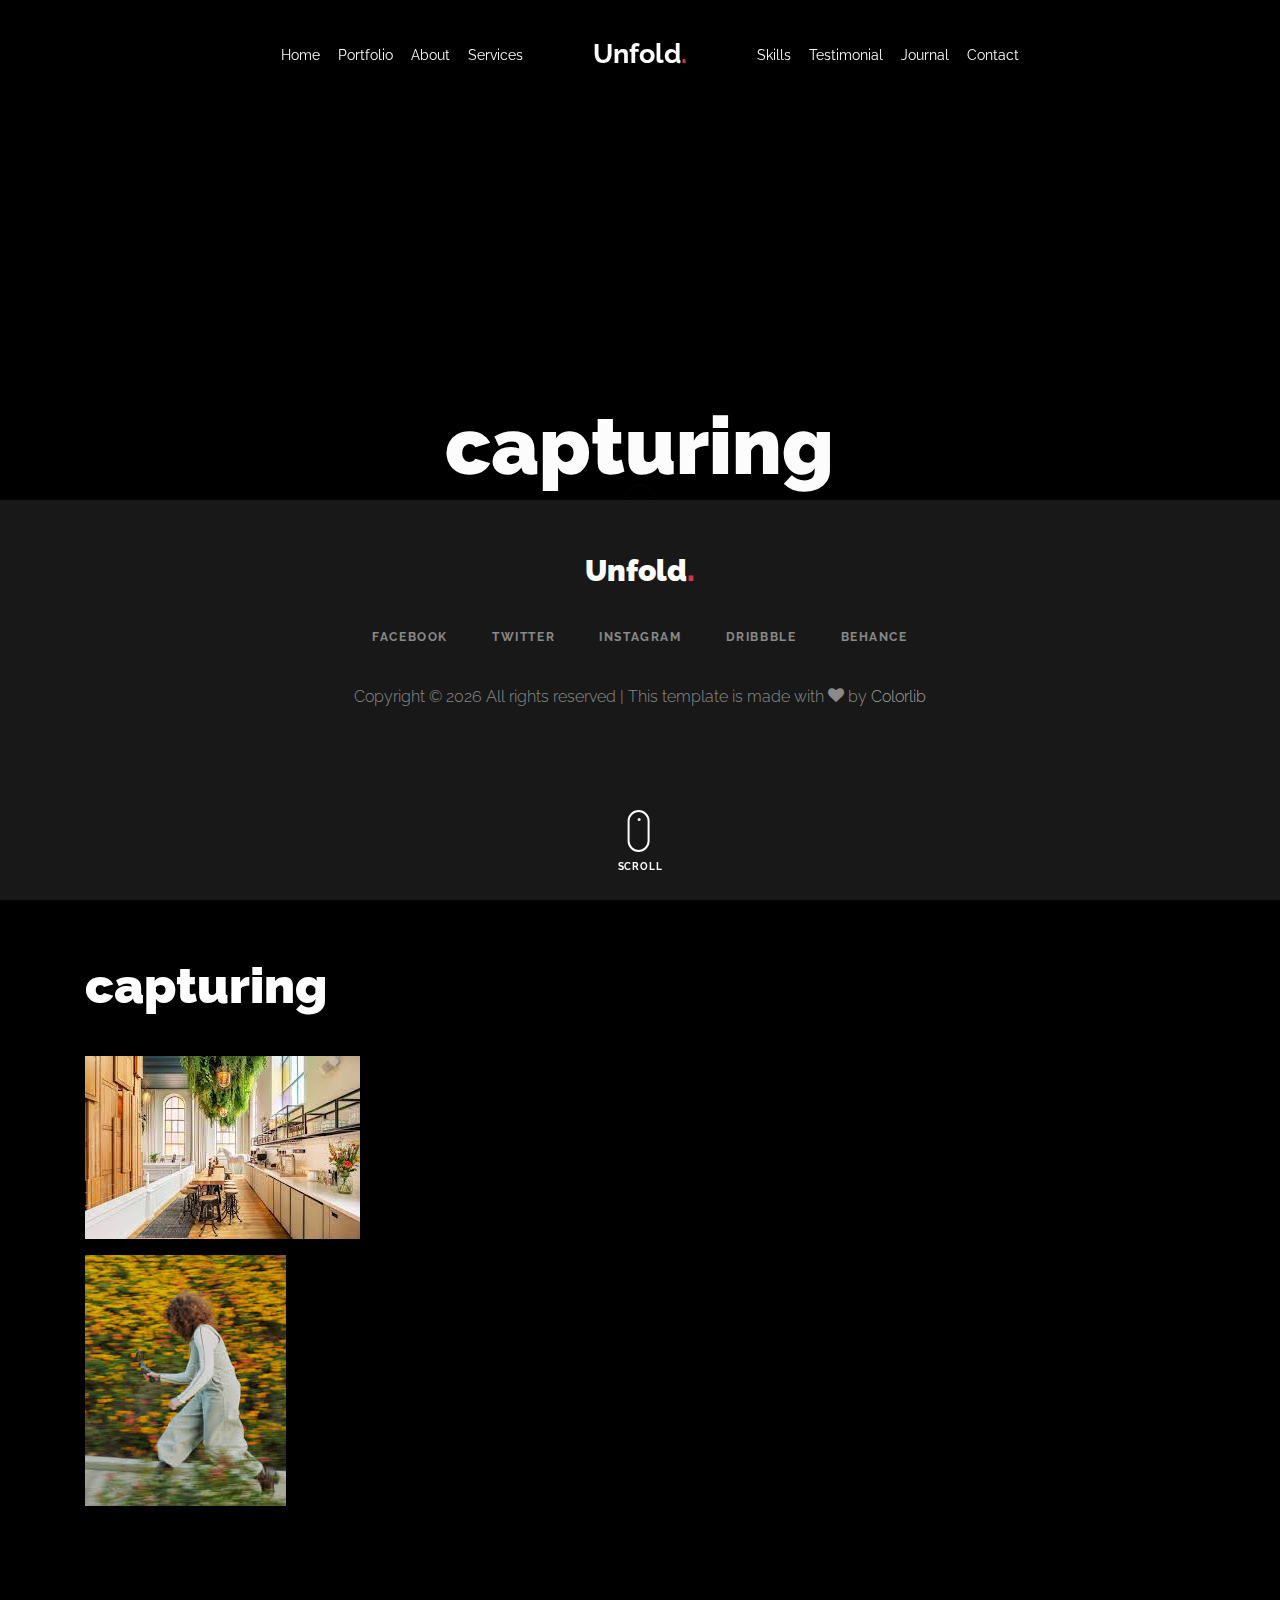
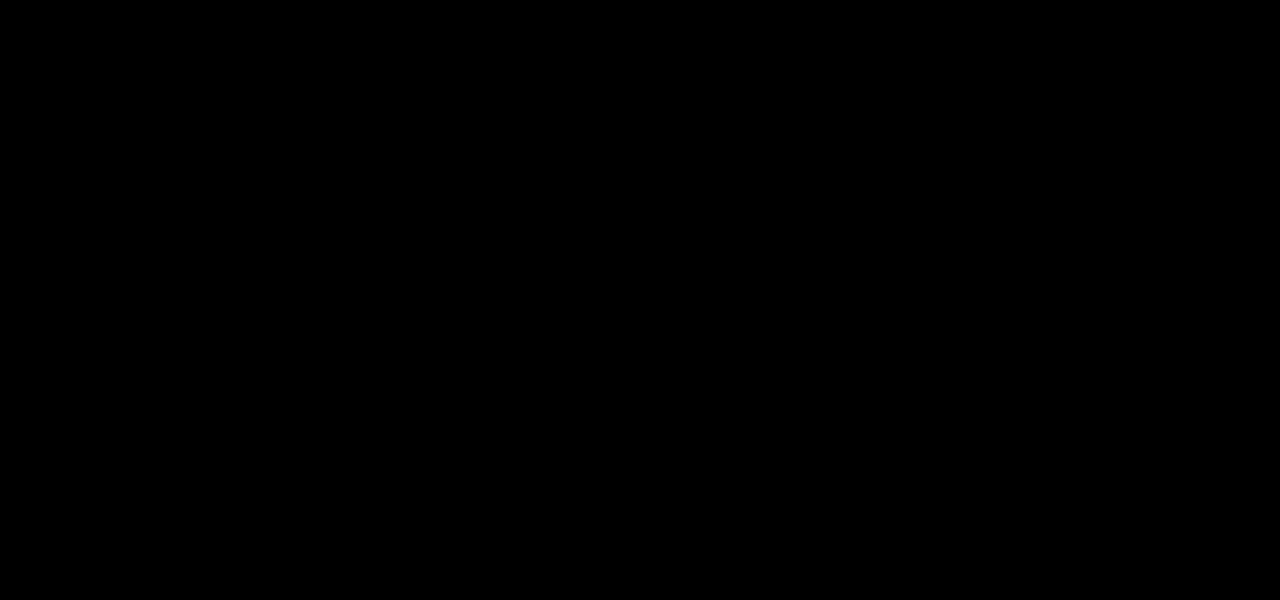
<file: portfolio-single-3.html>
<!doctype html>
<html lang="en">

<head>
  <title>Hup &mdash; profile portfolio HTML template by Colorlib</title>
  <meta charset="utf-8">
  <meta name="viewport" content="width=device-width, initial-scale=1, shrink-to-fit=no">
  
  <meta name="description" content="">
  <meta name="keywords" content="html, css, javascript, jquery">
  <meta name="author" content="">

  <link rel="stylesheet" href="css/vendor/icomoon/style.css">
  <link rel="stylesheet" href="css/vendor/owl.carousel.min.css">
  <link rel="stylesheet" href="css/vendor/aos.css">
  <link rel="stylesheet" href="css/vendor/animate.min.css">
  <link rel="stylesheet" href="css/vendor/bootstrap.min.css">
  <link rel="stylesheet" href="css/vendor/jquery.fancybox.min.css">

  <!-- Theme Style -->
  <link rel="stylesheet" href="css/style.css">

</head>

<body data-spy="scroll" data-target=".site-nav-target" data-offset="200">

  <nav class="unslate_co--site-mobile-menu">
    <div class="close-wrap d-flex">
      <a href="#" class="d-flex ml-auto js-menu-toggle">
        <span class="close-label">Close</span>
        <div class="close-times">
          <span class="bar1"></span>
          <span class="bar2"></span>
        </div>
      </a>
    </div>
    <div class="site-mobile-inner"></div>
  </nav>

  <div class="unslate_co--site-wrap">

    <div class="unslate_co--site-inner">

      <nav class="unslate_co--site-nav site-nav-target">

        <div class="container">

          <div class="row align-items-center justify-content-between text-left">
            <div class="col-md-5 text-right">
              <ul class="site-nav-ul js-clone-nav text-left d-none d-lg-inline-block">
                <li class="has-children">
                  <a href="index.html#home-section" class="nav-link">Home</a>
                  <ul class="dropdown">
                    <li>
                      <a href="index.html">Hero Image BG</a>
                    </li>
                    <li>
                      <a href="index-video.html">Video BG</a>
                    </li>
                    <li>
                      <a href="index-hero-slider.html">Hero Slider</a>
                    </li>
                    <li>
                      <a href="index-sidebar-menu.html">Sidebar Menu</a>
                    </li>
                    <li>
                      <a href="index-right-menu.html">Right Menu</a>
                    </li>
                  </ul>
                </li>
                <li><a href="index.html#portfolio-section" class="nav-link">Portfolio</a></li>
                <li><a href="index.html#about-section" class="nav-link">About</a></li>
                <li><a href="index.html#services-section" class="nav-link">Services</a></li>
              </ul>
            </div>
            <div class="site-logo pos-absolute">
              <a href="index.html" class="unslate_co--site-logo">Unfold<span>.</span></a>
            </div>
            <div class="col-md-5 text-right text-lg-left">
              <ul class="site-nav-ul js-clone-nav text-left d-none d-lg-inline-block">
                <li><a href="index.html#skills-section" class="nav-link">Skills</a></li>
                <li><a href="index.html#testimonial-section" class="nav-link">Testimonial</a></li>
                <li><a href="index.html#journal-section" class="nav-link">Journal</a></li>
                <li><a href="index.html#contact-section" class="nav-link">Contact</a></li>
              </ul>

              <ul class="site-nav-ul-none-onepage text-right d-inline-block d-lg-none">
                <li><a href="#" class="js-menu-toggle">Menu</a></li>
              </ul>

            </div>
          </div>
        </div>

      </nav>
      <!-- END nav -->

      <div class="cover-v1 gradient-bottom-black jarallax">
        <div class="container">
          <div class="row align-items-center">

            <div class="col-md-10 mx-auto text-center">
              <h1 class="heading" data-aos="fade-up">capturing</h1>
              <!-- <h2 class="subheading" data-aos="fade-up" data-aos-delay="100">Far far away, behind the word mountains, far from the countries.</h2>
            </div> -->

          </div>
        </div>

        <!-- dov -->
        <a href="#portfolio-single-section" class="mouse-wrap smoothscroll">
          <span class="mouse">
            <span class="scroll"></span>
          </span>
          <span class="mouse-label">Scroll</span>
        </a>

      </div>
      <!-- END .cover-v1 -->

      <div class="container">
        <div class="portfolio-single-wrap unslate_co--section" id="portfolio-single-section">
          <div class="portfolio-single-inner">

            <h2 class="heading-portfolio-single-h2">capturing</h2>

            <div class="row justify-content-between align-items-stretch">

              <div class="col-lg-8">
                <p><a href="images/work_2_full.jpg" data-fancybox="gal"><img src="images/cap2.jpeg" alt="Image" class="img-fluid"></a></p>
                <p><a href="images/work_2_a_full.jpg" data-fancybox="gal"><img src="images/cap3.jpeg" alt="Image" class="img-fluid"></a></p>
                <!-- <p><a href="images/work_2_b_full.jpg" data-fancybox="gal"><img src="images/work_2_b_full.jpg" alt="Image" class="img-fluid"></a></p> -->
              </div>
              <div class="col-lg-4 pl-lg-5">
                <div class="unslate_co--sticky">
                  <div class="row">
                    <div class="col-md-12 mb-4">
                      <div class="detail-v1">
                        <!-- <span class="detail-label">Project Description</span> -->
                        <!-- <p>Far far away, behind the word mountains, far from the countries India, there live the blind texts. Separated they live in Bookmarksgrove right at the coast of the Semantics, a large language ocean.</p> -->
                      </div>
                    </div>

                    <div class="col-md-12 mb-4">
                      <!-- <div class="detail-v1">
                        <span class="detail-label">Project Date</span>
                        <span class="detail-val">March 9th, 2020</span>
                      </div> -->
                    </div>
                    <div class="col-md-12 mb-4">
                      <div class="detail-v1">
                        <!-- <span class="detail-label">Role</span>
                        <span class="detail-val"><a href="#">Identity</a>, <a href="#">Web Design</a></span> -->
                      </div>
                    </div>
                    <div class="col-md-12 mb-4">
                      <div class="detail-v1">
                        <!-- <span class="detail-label">Client</span>
                        <span class="detail-val">unslate</span> -->
                      </div>
                    </div>
                    <div class="col-md-12 mb-4">
                      <div class="detail-v1">
                        <!-- <span class="detail-label">Visit</span>
                        <span class="detail-val"><a href="#">https:///</a></span> -->
                      </div>
                    </div>
                  </div>
                </div> 
              </div>

            </div>

          </div>
        </div>
      </div>
    </div>

    <footer class="unslate_co--footer unslate_co--section">
      <div class="container">
        <div class="row justify-content-center">
          <div class="col-md-7">

            <div class="footer-site-logo"><a href="#">Unfold<span>.</span></a></div>

            <ul class="footer-site-social">
              <li><a href="#">Facebook</a></li>
              <li><a href="#">Twitter</a></li>
              <li><a href="#">Instagram</a></li>
              <li><a href="#">Dribbble</a></li>
              <li><a href="#">Behance</a></li>
            </ul>

            <p class="site-copyright">
                
                <!-- Link back to Colorlib can't be removed. Template is licensed under CC BY 3.0. -->
                Copyright &copy;
                <script>
                  document.write(new Date().getFullYear());
                </script> All rights reserved | This template is made with <i class="icon-heart"
                  aria-hidden="true"></i> by <a href="https://colorlib.com" target="_blank">Colorlib</a>
                <!-- Link back to Colorlib can't be removed. Template is licensed under CC BY 3.0. -->
              
              </p>

          </div>
        </div>
      </div>
    </footer>

  </div>

  <!-- Loader -->
  <div id="unslate_co--overlayer"></div>
  <div class="site-loader-wrap">
    <div class="site-loader"></div>
  </div>

  <script src="js/scripts-dist.js"></script>
  <script src="js/main.js"></script>


</body>

</html>
</file>
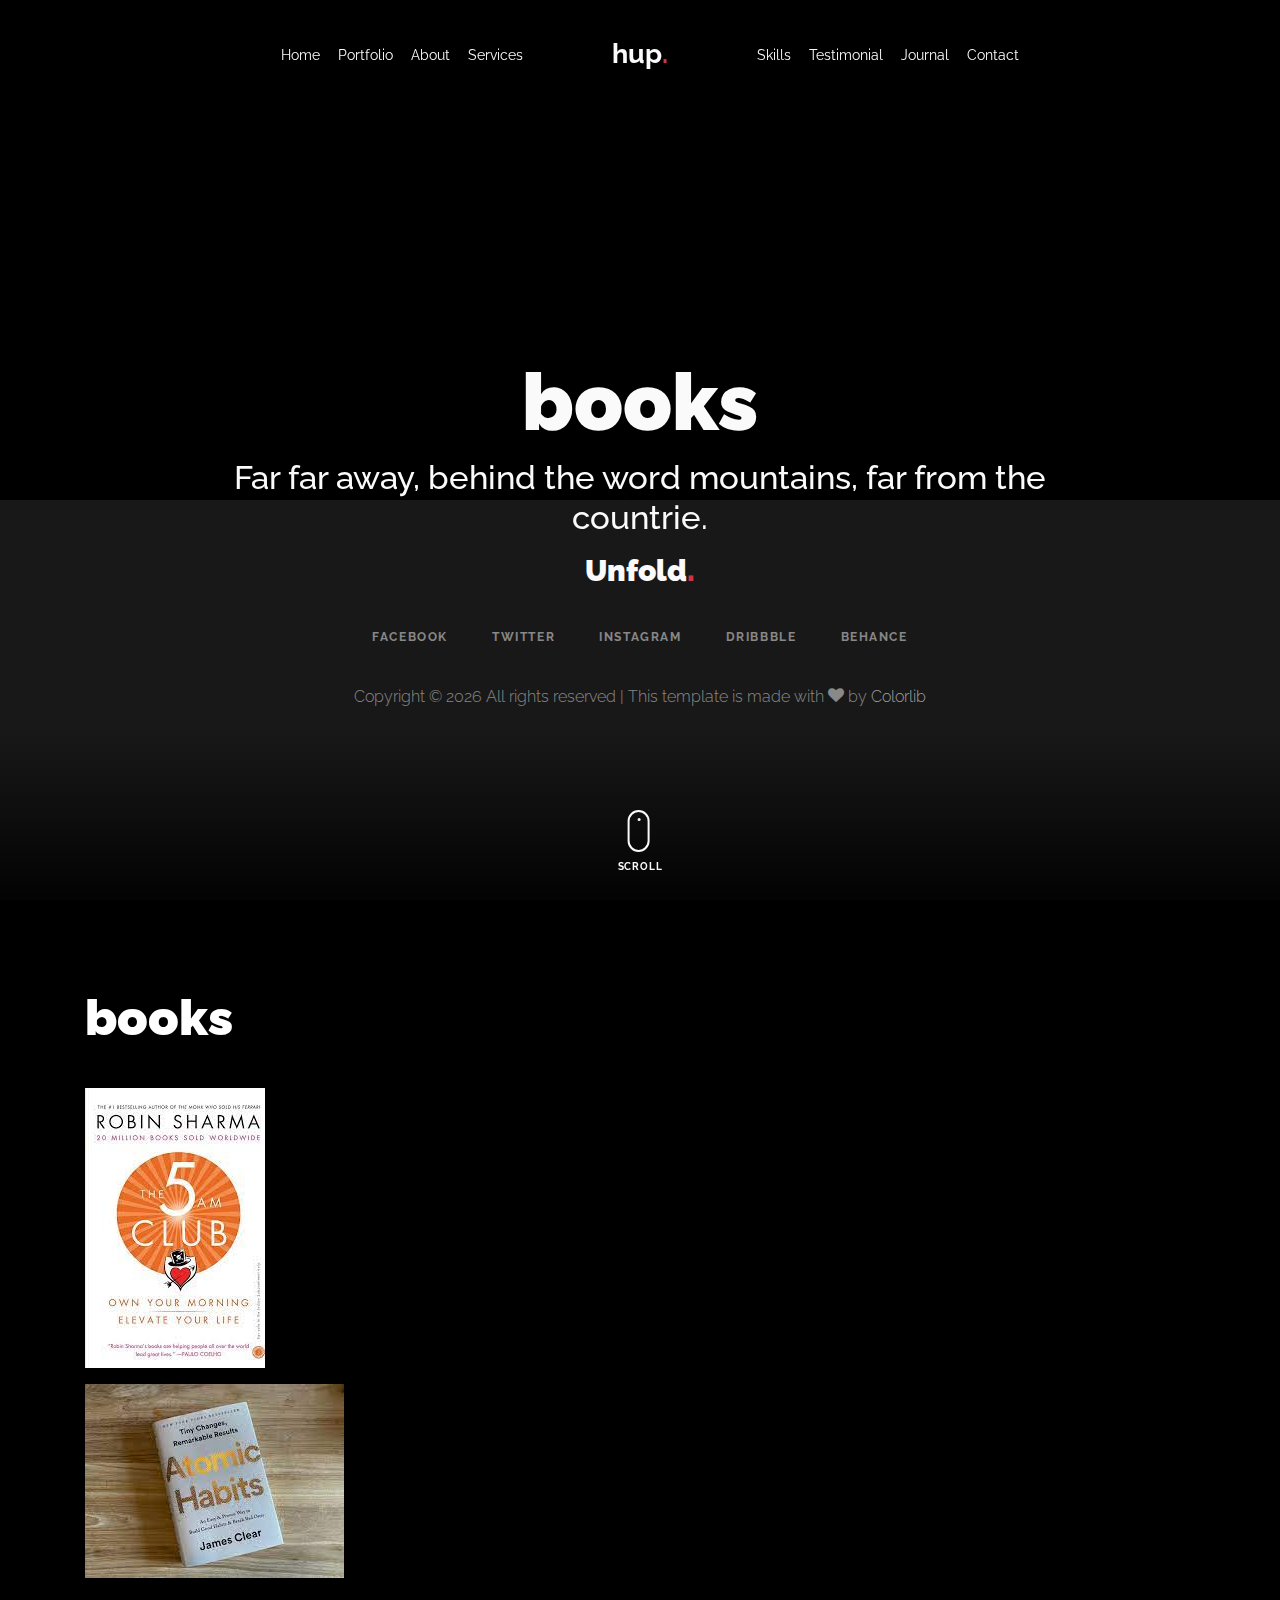
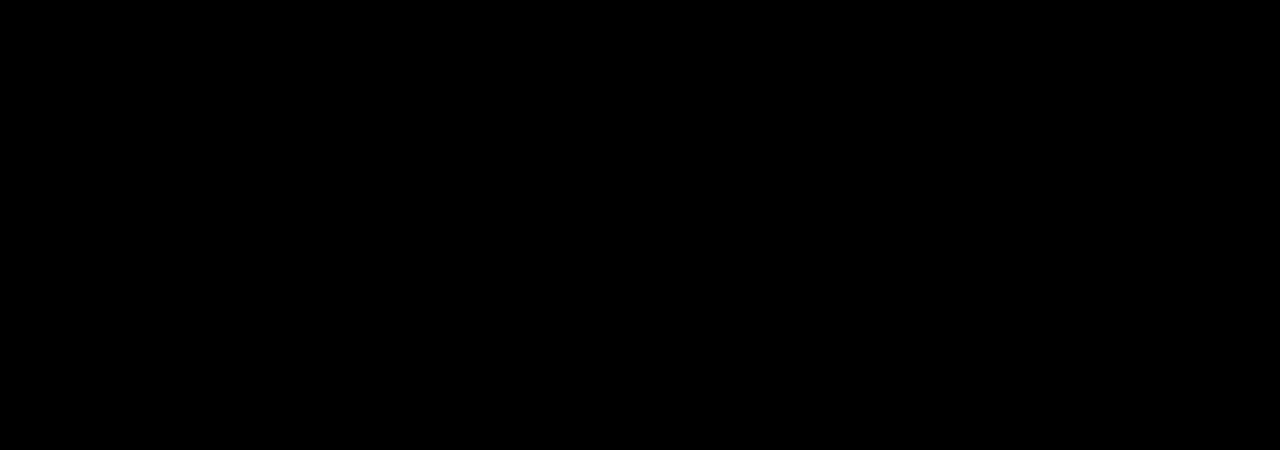
<file: portfolio-single-4.html>
<!doctype html>
<html lang="en">

<head>
  <title>Hup &mdash; profile portfolio HTML template by Colorlib</title>
  <meta charset="utf-8">
  <meta name="viewport" content="width=device-width, initial-scale=1, shrink-to-fit=no">
  
  <meta name="description" content="">
  <meta name="keywords" content="html, css, javascript, jquery">
  <meta name="author" content="">

  <link rel="stylesheet" href="css/vendor/icomoon/style.css">
  <link rel="stylesheet" href="css/vendor/owl.carousel.min.css">
  <link rel="stylesheet" href="css/vendor/aos.css">
  <link rel="stylesheet" href="css/vendor/animate.min.css">
  <link rel="stylesheet" href="css/vendor/bootstrap.min.css">
  <link rel="stylesheet" href="css/vendor/jquery.fancybox.min.css">

  <!-- Theme Style -->
  <link rel="stylesheet" href="css/style.css">

</head>

<body data-spy="scroll" data-target=".site-nav-target" data-offset="200">

  <nav class="unslate_co--site-mobile-menu">
    <div class="close-wrap d-flex">
      <a href="#" class="d-flex ml-auto js-menu-toggle">
        <span class="close-label">Close</span>
        <div class="close-times">
          <span class="bar1"></span>
          <span class="bar2"></span>
        </div>
      </a>
    </div>
    <div class="site-mobile-inner"></div>
  </nav>

  <div class="unslate_co--site-wrap">

    <div class="unslate_co--site-inner">

      <nav class="unslate_co--site-nav site-nav-target">

        <div class="container">

          <div class="row align-items-center justify-content-between text-left">
            <div class="col-md-5 text-right">
              <ul class="site-nav-ul js-clone-nav text-left d-none d-lg-inline-block">
                <li class="has-children">
                  <a href="index.html#home-section" class="nav-link">Home</a>
                  <ul class="dropdown">
                    <li>
                      <a href="index.html">Hero Image BG</a>
                    </li>
                    <li>
                      <a href="index-video.html">Video BG</a>
                    </li>
                    <li>
                      <a href="index-hero-slider.html">Hero Slider</a>
                    </li>
                    <li>
                      <a href="index-sidebar-menu.html">Sidebar Menu</a>
                    </li>
                    <li>
                      <a href="index-right-menu.html">Right Menu</a>
                    </li>
                  </ul>
                </li>
                <li><a href="index.html#portfolio-section" class="nav-link">Portfolio</a></li>
                <li><a href="index.html#about-section" class="nav-link">About</a></li>
                <li><a href="index.html#services-section" class="nav-link">Services</a></li>
              </ul>
            </div>
            <div class="site-logo pos-absolute">
              <a href="index.html" class="unslate_co--site-logo">hup<span>.</span></a>
            </div>
            <div class="col-md-5 text-right text-lg-left">
              <ul class="site-nav-ul js-clone-nav text-left d-none d-lg-inline-block">
                <li><a href="index.html#skills-section" class="nav-link">Skills</a></li>
                <li><a href="index.html#testimonial-section" class="nav-link">Testimonial</a></li>
                <li><a href="index.html#journal-section" class="nav-link">Journal</a></li>
                <li><a href="index.html#contact-section" class="nav-link">Contact</a></li>
              </ul>

              <ul class="site-nav-ul-none-onepage text-right d-inline-block d-lg-none">
                <li><a href="#" class="js-menu-toggle">Menu</a></li>
              </ul>

            </div>
          </div>
        </div>

      </nav>
      <!-- END nav -->

      <div class="cover-v1 gradient-bottom-black jarallax">
        <div class="container">
          <div class="row align-items-center">

            <div class="col-md-10 mx-auto text-center">
              <h1 class="heading" data-aos="fade-up">books</h1>
              <h2 class="subheading" data-aos="fade-up" data-aos-delay="100">Far far away, behind the word mountains, far from the countrie.</h2>
            </div>

          </div>
        </div>

        <!-- dov -->
        <a href="#portfolio-single-section" class="mouse-wrap smoothscroll">
          <span class="mouse">
            <span class="scroll"></span>
          </span>
          <span class="mouse-label">Scroll</span>
        </a>

      </div>
      <!-- END .cover-v1 -->

      <div class="container">
        <div class="portfolio-single-wrap unslate_co--section" id="portfolio-single-section">
          <div class="portfolio-single-inner">

            <h2 class="heading-portfolio-single-h2">books</h2>

            <div class="row justify-content-between align-items-stretch">

              <div class="col-lg-8">
                <p><a href="images/work_3_a_full.jpg" data-fancybox="gal"><img src="images/bk1.jpeg" alt="Image" class="img-fluid"></a></p>
                <p><a href="images/work_3_full.jpg" data-fancybox="gal"><img src="images/bk2.jpeg" alt="Image" class="img-fluid"></a></p>
              </div>
              <div class="col-lg-4 pl-lg-5">
                <div class="unslate_co--sticky">
                  <div class="row">
                    <div class="col-md-12 mb-4">
                      <div class="detail-v1">
                        <!-- <span class="detail-label">Project Description</span> -->
                        <!-- <p>Far far away, behind the word mountains, far from the countrie India, there live the blind texts. Separated they live in Bookmarksgrove right at the coast of the Semantics, a large language ocean.</p>
                      </div> -->
                    </div>

                    <div class="col-md-12 mb-4">
                      <div class="detail-v1">
                        <!-- <span class="detail-label">Project Date</span>
                        <span class="detail-val">March 9th, 2020</span> -->
                      </div>
                    </div>
                    <div class="col-md-12 mb-4">
                      <div class="detail-v1">
                        <!-- <span class="detail-label">Role</span>
                        <span class="detail-val"><a href="#">Identity</a>, <a href="#">Web Design</a></span> -->
                      </div>
                    </div>
                    <div class="col-md-12 mb-4">
                      <div class="detail-v1">
                        <!-- <span class="detail-label">Client</span>
                        <span class="detail-val">unslate</span> -->
                      </div>
                    </div>
                    <div class="col-md-12 mb-4">
                      <div class="detail-v1">
                        <!-- <span class="detail-label">Visit</span>
                        <span class="detail-val"><a href="#">https:///</a></span> -->
                      </div>
                    </div>
                  </div>
                </div> 
              </div>

            </div>

          </div>
        </div>
      </div>
    </div> 

    <footer class="unslate_co--footer unslate_co--section">
      <div class="container">
        <div class="row justify-content-center">
          <div class="col-md-7">

            <div class="footer-site-logo"><a href="#">Unfold<span>.</span></a></div>

            <ul class="footer-site-social">
              <li><a href="#">Facebook</a></li>
              <li><a href="#">Twitter</a></li>
              <li><a href="#">Instagram</a></li>
              <li><a href="#">Dribbble</a></li>
              <li><a href="#">Behance</a></li>
            </ul>

            <p class="site-copyright">
                
                <!-- Link back to Colorlib can't be removed. Template is licensed under CC BY 3.0. -->
                Copyright &copy;
                <script>
                  document.write(new Date().getFullYear());
                </script> All rights reserved | This template is made with <i class="icon-heart"
                  aria-hidden="true"></i> by <a href="https://colorlib.com" target="_blank">Colorlib</a>
                <!-- Link back to Colorlib can't be removed. Template is licensed under CC BY 3.0. -->
              
              </p>

          </div>
        </div>
      </div>
    </footer>

  </div>

  <!-- Loader -->
  <div id="unslate_co--overlayer"></div>
  <div class="site-loader-wrap">
    <div class="site-loader"></div>
  </div>

  <script src="js/scripts-dist.js"></script>
  <script src="js/main.js"></script>

  
</body>

</html>
</file>
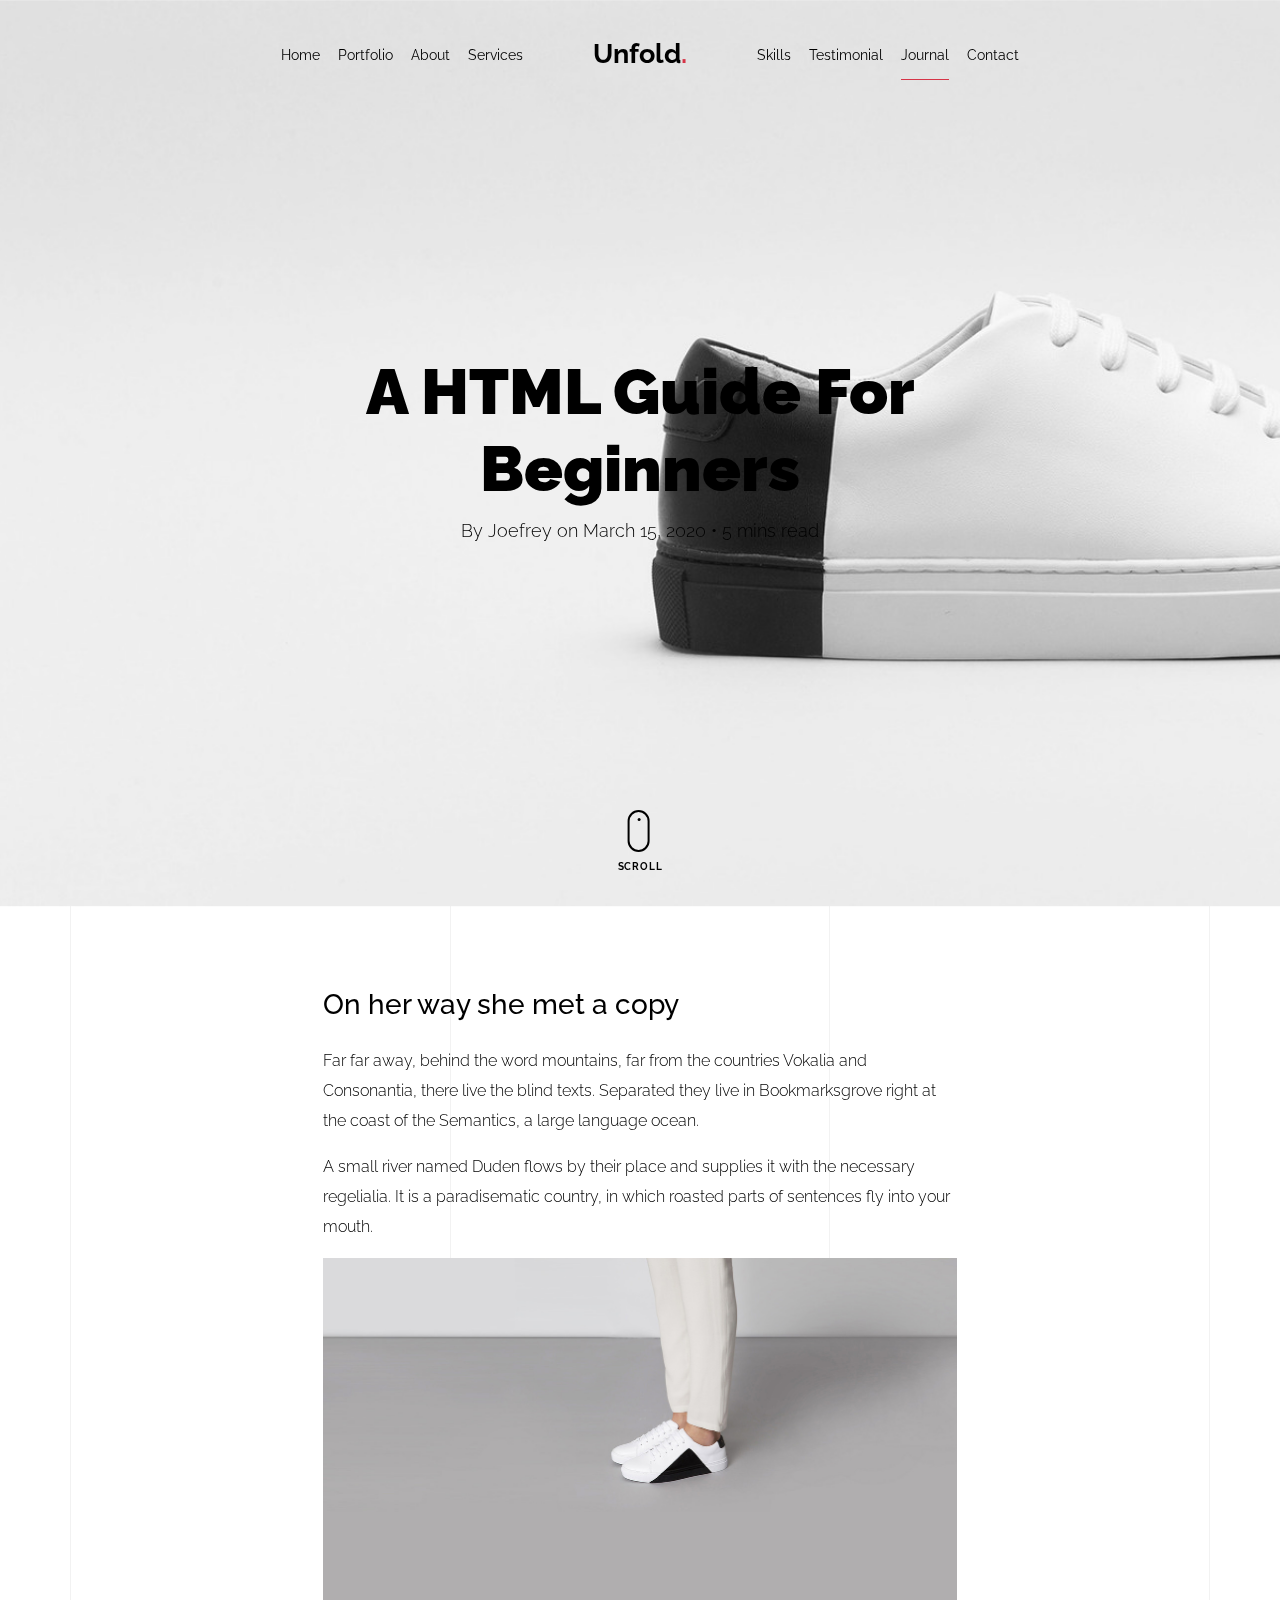
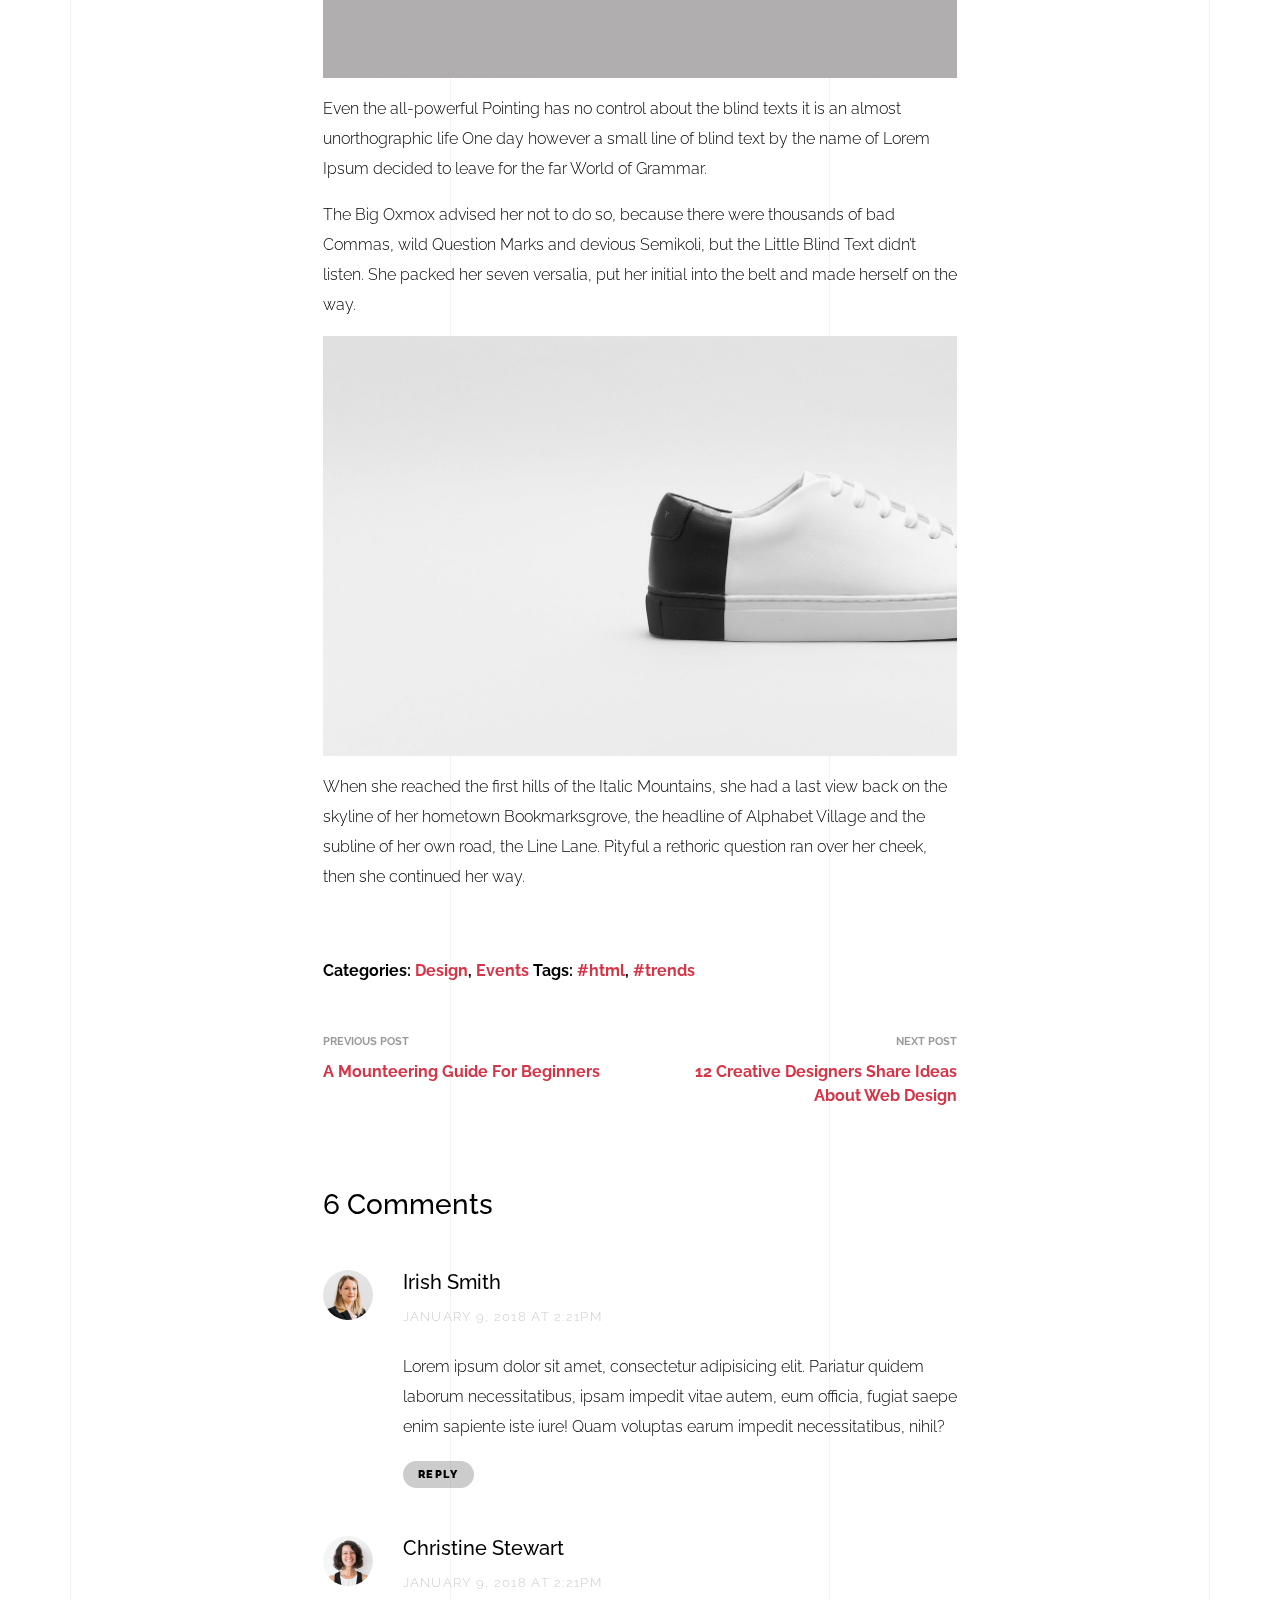
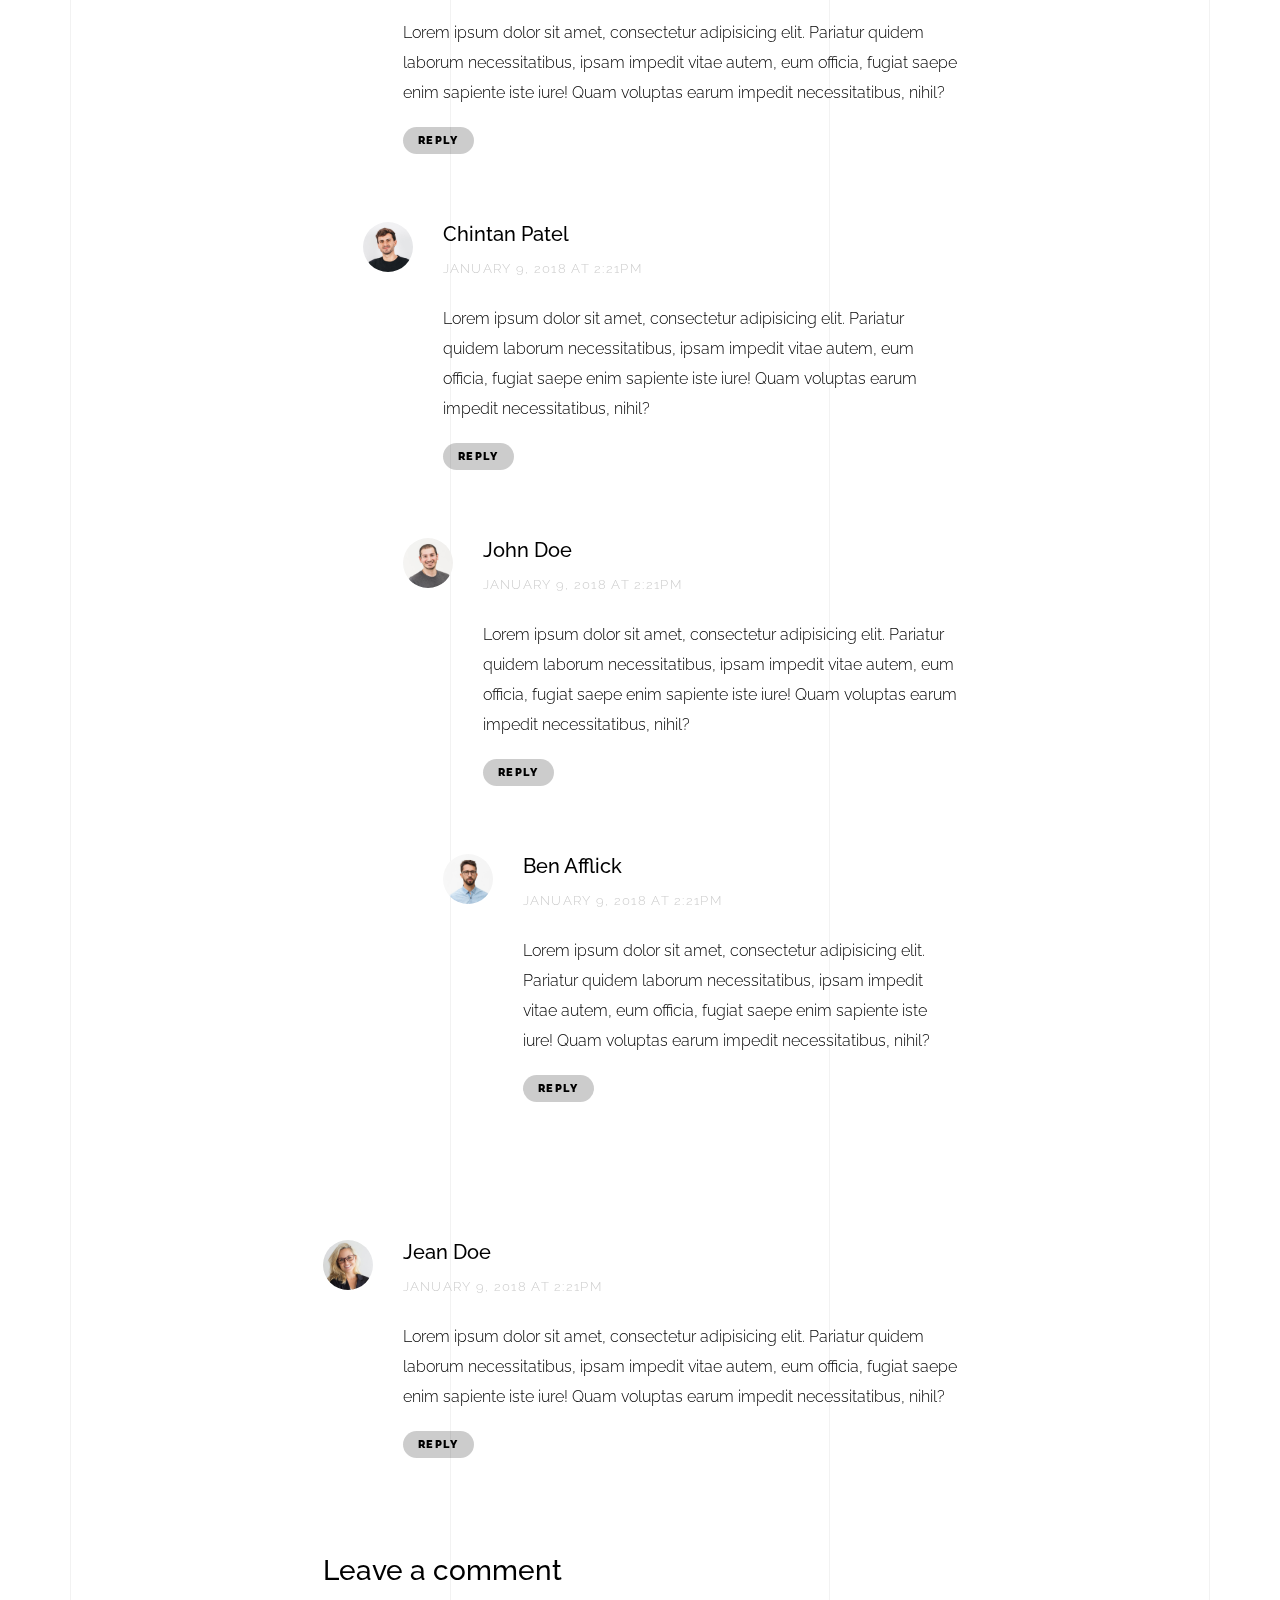
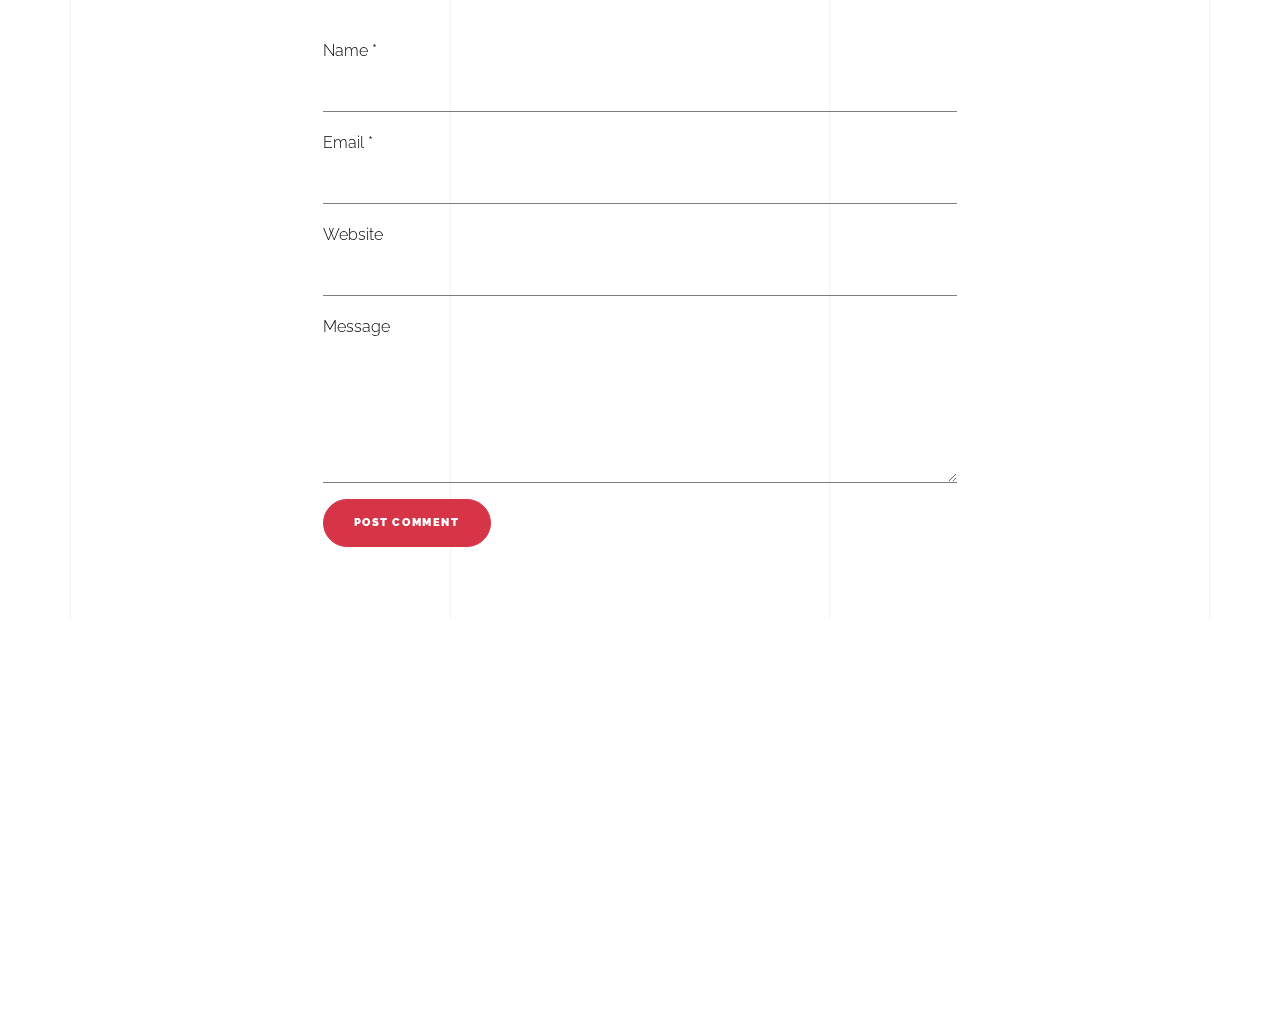
<file: light/blog-single.html>
<!doctype html>
<html lang="en">
  <head>
    <title>Unfold &mdash; A onepage portfolio HTML template by Unslate.co</title>
    <meta charset="utf-8">
    <meta name="viewport" content="width=device-width, initial-scale=1, shrink-to-fit=no">

    <meta name="description" content="A onepage portfolio HTML template by Unslate.co">
    <meta name="keywords" content="html, css, javascript, jquery">
    <meta name="author" content="Unslate.co">

    <link rel="stylesheet" href="css/vendor/icomoon/style.css">
    <link rel="stylesheet" href="css/vendor/owl.carousel.min.css">
    <link rel="stylesheet" href="css/vendor/aos.css">
    <link rel="stylesheet" href="css/vendor/animate.min.css">
    <link rel="stylesheet" href="css/vendor/bootstrap.min.css">
    <link rel="stylesheet" href="css/vendor/jquery.fancybox.min.css">
    

    <!-- Theme Style -->
    <link rel="stylesheet" href="css/style.css">

  </head>
  <body data-spy="scroll" data-target=".site-nav-target" data-offset="200">

    <nav class="unslate_co--site-mobile-menu">
      <div class="close-wrap d-flex">
        <a href="#" class="d-flex ml-auto js-menu-toggle">
          <span class="close-label">Close</span>
          <div class="close-times">
            <span class="bar1"></span>
            <span class="bar2"></span>
          </div>
        </a>
      </div>
      <div class="site-mobile-inner"></div>
    </nav>


    <div class="unslate_co--site-wrap">

      <div class="unslate_co--site-inner">

        <div class="lines-wrap">
          <div class="lines-inner">
            <div class="lines"></div>
          </div>
        </div>
        <!-- END lines -->
      
      <nav class="unslate_co--site-nav dark site-nav-target">

        <div class="container">
        
          <div class="row align-items-center justify-content-between text-left">
            <div class="col-md-5 text-right">
              <ul class="site-nav-ul js-clone-nav text-left d-none d-lg-inline-block">
                <li class="has-children">
                  <a href="index.html#home-section" class="nav-link">Home</a>
                  <ul class="dropdown">
                    <li>
                      <a href="index.html">Hero Image BG</a>
                    </li>
                    <li>
                      <a href="index-video.html">Video BG</a>
                    </li>
                    <li>
                      <a href="index-hero-slider.html">Hero Slider</a>
                    </li>
                    <li>
                      <a href="index-sidebar-menu.html">Sidebar Menu</a>
                    </li>
                    <li>
                      <a href="index-right-menu.html">Right Menu</a>
                    </li>
                  </ul>
                </li>
                <li><a href="index.html#portfolio-section" class="nav-link">Portfolio</a></li>
                <li><a href="index.html#about-section" class="nav-link">About</a></li>
                <li><a href="index.html#services-section" class="nav-link">Services</a></li>
              </ul>
            </div>
            <div class="site-logo pos-absolute">
              <a href="index.html" class="unslate_co--site-logo">Unfold<span>.</span></a>
            </div>
            <div class="col-md-5 text-right text-lg-left">
              <ul class="site-nav-ul js-clone-nav text-left d-none d-lg-inline-block">
                <li><a href="index.html#skills-section" class="nav-link">Skills</a></li>
                <li><a href="index.html#testimonial-section" class="nav-link">Testimonial</a></li>
                <li><a href="index.html#journal-section" class="nav-link active">Journal</a></li>
                <li><a href="index.html#contact-section" class="nav-link">Contact</a></li>
              </ul>

              <ul class="site-nav-ul-none-onepage text-right d-inline-block d-lg-none">
                <li><a href="#" class="js-menu-toggle">Menu</a></li>
              </ul>

            </div>
          </div>
        </div>

      </nav>
      <!-- END nav -->

      <div class="cover-v1 jarallax" style="background-image: url('images/work_1_full.jpg');">
        <div class="container">
          <div class="row align-items-center">
              
            <div class="col-md-8 mx-auto text-center">
              <h1 class="blog-heading" data-aos="fade-up" data-aos-delay="0">A HTML Guide For Beginners</h1>
              <div class="post-meta" data-aos="fade-up" data-aos-delay="100">By Joefrey on March 15, 2020 &bullet; 5 mins read</div>
            </div>

          </div>
        </div>


        <!-- dov -->
        <a href="#blog-single-section" class="mouse-wrap dark smoothscroll">
          <span class="mouse">
            <span class="scroll"></span>
          </span>
          <span class="mouse-label">Scroll</span>
        </a>

      </div>
      <!-- END .cover-v1 -->

      <div class="unslate_co--section" id="blog-single-section">
        <div class="container">
          <div class="row justify-content-center">
            <div class="col-md-7">
              <h3 class="mb-4">On her way she met a copy</h3>
              <p>Far far away, behind the word mountains, far from the countries Vokalia and Consonantia, there live the blind texts. Separated they live in Bookmarksgrove right at the coast of the Semantics, a large language ocean.</p>
              <p>A small river named Duden flows by their place and supplies it with the necessary regelialia. It is a paradisematic country, in which roasted parts of sentences fly into your mouth.</p>
              <p><img src="images/work_1_a_full.jpg" alt="Image" class="img-fluid"></p>
              <p>Even the all-powerful Pointing has no control about the blind texts it is an almost unorthographic life One day however a small line of blind text by the name of Lorem Ipsum decided to leave for the far World of Grammar.</p>
              <p>The Big Oxmox advised her not to do so, because there were thousands of bad Commas, wild Question Marks and devious Semikoli, but the Little Blind Text didn’t listen. She packed her seven versalia, put her initial into the belt and made herself on the way.</p>
              <p><img src="images/work_1_full.jpg" alt="Image" class="img-fluid"></p>
              <p>When she reached the first hills of the Italic Mountains, she had a last view back on the skyline of her hometown Bookmarksgrove, the headline of Alphabet Village and the subline of her own road, the Line Lane. Pityful a rethoric question ran over her cheek, then she continued her way.</p>


              <div class="pt-5 categories_tags ">
                <p>Categories:  <a href="#">Design</a>, <a href="#">Events</a>  Tags: <a href="#">#html</a>, <a href="#">#trends</a></p>
              </div>

              <div class="post-single-navigation d-flex align-items-stretch">
                <a href="#" class="mr-auto w-50 pr-4">
                  <span class="d-block">Previous Post</span>
                  A Mounteering Guide For Beginners
                </a>
                <a href="#" class="ml-auto w-50 text-right pl-4">
                  <span class="d-block">Next Post</span>
                  12 Creative Designers Share Ideas About Web Design
                </a>
              </div>


            <div class="pt-5">
              <h3 class="mb-5">6 Comments</h3>
              <ul class="comment-list">
                <li class="comment">
                  <div class="vcard bio">
                    <img src="images/person_woman_2.jpg" alt="Image placeholder">
                  </div>
                  <div class="comment-body">
                    <h3>Irish Smith</h3>
                    <div class="meta">January 9, 2018 at 2:21pm</div>
                    <p>Lorem ipsum dolor sit amet, consectetur adipisicing elit. Pariatur quidem laborum necessitatibus, ipsam impedit vitae autem, eum officia, fugiat saepe enim sapiente iste iure! Quam voluptas earum impedit necessitatibus, nihil?</p>
                    <p><a href="#" class="reply">Reply</a></p>
                  </div>
                </li>

                <li class="comment">
                  <div class="vcard bio">
                    <img src="images/person_woman_1.jpg" alt="Image placeholder">
                  </div>
                  <div class="comment-body">
                    <h3>Christine Stewart</h3>
                    <div class="meta">January 9, 2018 at 2:21pm</div>
                    <p>Lorem ipsum dolor sit amet, consectetur adipisicing elit. Pariatur quidem laborum necessitatibus, ipsam impedit vitae autem, eum officia, fugiat saepe enim sapiente iste iure! Quam voluptas earum impedit necessitatibus, nihil?</p>
                    <p><a href="#" class="reply">Reply</a></p>
                  </div>

                  <ul class="children">
                    <li class="comment">
                      <div class="vcard bio">
                        <img src="images/person_man_3.jpg" alt="Image placeholder">
                      </div>
                      <div class="comment-body">
                        <h3>Chintan Patel</h3>
                        <div class="meta">January 9, 2018 at 2:21pm</div>
                        <p>Lorem ipsum dolor sit amet, consectetur adipisicing elit. Pariatur quidem laborum necessitatibus, ipsam impedit vitae autem, eum officia, fugiat saepe enim sapiente iste iure! Quam voluptas earum impedit necessitatibus, nihil?</p>
                        <p><a href="#" class="reply">Reply</a></p>
                      </div>


                      <ul class="children">
                        <li class="comment">
                          <div class="vcard bio">
                            <img src="images/person_man_2.jpg" alt="Image placeholder">
                          </div>
                          <div class="comment-body">
                            <h3>John Doe</h3>
                            <div class="meta">January 9, 2018 at 2:21pm</div>
                            <p>Lorem ipsum dolor sit amet, consectetur adipisicing elit. Pariatur quidem laborum necessitatibus, ipsam impedit vitae autem, eum officia, fugiat saepe enim sapiente iste iure! Quam voluptas earum impedit necessitatibus, nihil?</p>
                            <p><a href="#" class="reply">Reply</a></p>
                          </div>

                            <ul class="children">
                              <li class="comment">
                                <div class="vcard bio">
                                  <img src="images/person_man_1.jpg" alt="Image placeholder">
                                </div>
                                <div class="comment-body">
                                  <h3>Ben Afflick</h3>
                                  <div class="meta">January 9, 2018 at 2:21pm</div>
                                  <p>Lorem ipsum dolor sit amet, consectetur adipisicing elit. Pariatur quidem laborum necessitatibus, ipsam impedit vitae autem, eum officia, fugiat saepe enim sapiente iste iure! Quam voluptas earum impedit necessitatibus, nihil?</p>
                                  <p><a href="#" class="reply">Reply</a></p>
                                </div>
                              </li>
                            </ul>
                        </li>
                      </ul>
                    </li>
                  </ul>
                </li>

                <li class="comment">
                  <div class="vcard bio">
                    <img src="images/person_woman_3.jpg" alt="Image placeholder">
                  </div>
                  <div class="comment-body">
                    <h3>Jean Doe</h3>
                    <div class="meta">January 9, 2018 at 2:21pm</div>
                    <p>Lorem ipsum dolor sit amet, consectetur adipisicing elit. Pariatur quidem laborum necessitatibus, ipsam impedit vitae autem, eum officia, fugiat saepe enim sapiente iste iure! Quam voluptas earum impedit necessitatibus, nihil?</p>
                    <p><a href="#" class="reply">Reply</a></p>
                  </div>
                </li>
              </ul>
              <!-- END comment-list -->
              
              <div class="comment-form-wrap pt-5">
                <h3 class="mb-5">Leave a comment</h3>
                <form action="#" class="">
                  <div class="form-group">
                    <label for="name">Name *</label>
                    <input type="text" class="form-control" id="name">
                  </div>
                  <div class="form-group">
                    <label for="email">Email *</label>
                    <input type="email" class="form-control" id="email">
                  </div>
                  <div class="form-group">
                    <label for="website">Website</label>
                    <input type="url" class="form-control" id="website">
                  </div>

                  <div class="form-group">
                    <label for="message">Message</label>
                    <textarea name="message" id="message" cols="30" rows="5" class="form-control"></textarea>
                  </div>
                  <div class="form-group">
                    <input type="submit" value="Post Comment" class="btn btn-primary btn-md">
                  </div>

                </form>
              </div>
            </div>
            </div>
          </div>
        </div>
      </div>

      
      </div>

      <footer class="unslate_co--footer unslate_co--section">
        <div class="container">
          <div class="row justify-content-center">
            <div class="col-md-7">
              
              <div class="footer-site-logo"><a href="#">Unfold<span>.</span></a></div>

              <ul class="footer-site-social">
                <li><a href="#">Facebook</a></li>
                <li><a href="#">Twitter</a></li>
                <li><a href="#">Instagram</a></li>
                <li><a href="#">Dribbble</a></li>
                <li><a href="#">Behance</a></li>
              </ul>

              <p class="site-copyright">
                <small>&copy; 2020 <a href="#">Unfold</a>. All Rights Reserved. Design with <span class="icon-heart text-danger"></span> by <a href="#">Unslate.co</a>.</small>
              </p>

            </div>
          </div>
        </div>
      </footer>

      
    </div>

    <!-- Loader -->
    <div id="unslate_co--overlayer"></div>
    <div class="site-loader-wrap">
      <div class="site-loader dark"></div>
    </div>

    <script src="js/scripts-dist.js"></script>
    <script src="js/main.js"></script>

    <!-- Global site tag (gtag.js) - Google Analytics -->
<script async src="https://www.googletagmanager.com/gtag/js?id=UA-157808202-1"></script>
<script>
  window.dataLayer = window.dataLayer || [];
  function gtag(){dataLayer.push(arguments);}
  gtag('js', new Date());

  gtag('config', 'UA-157808202-1');
</script>

  </body>
</html>
</file>
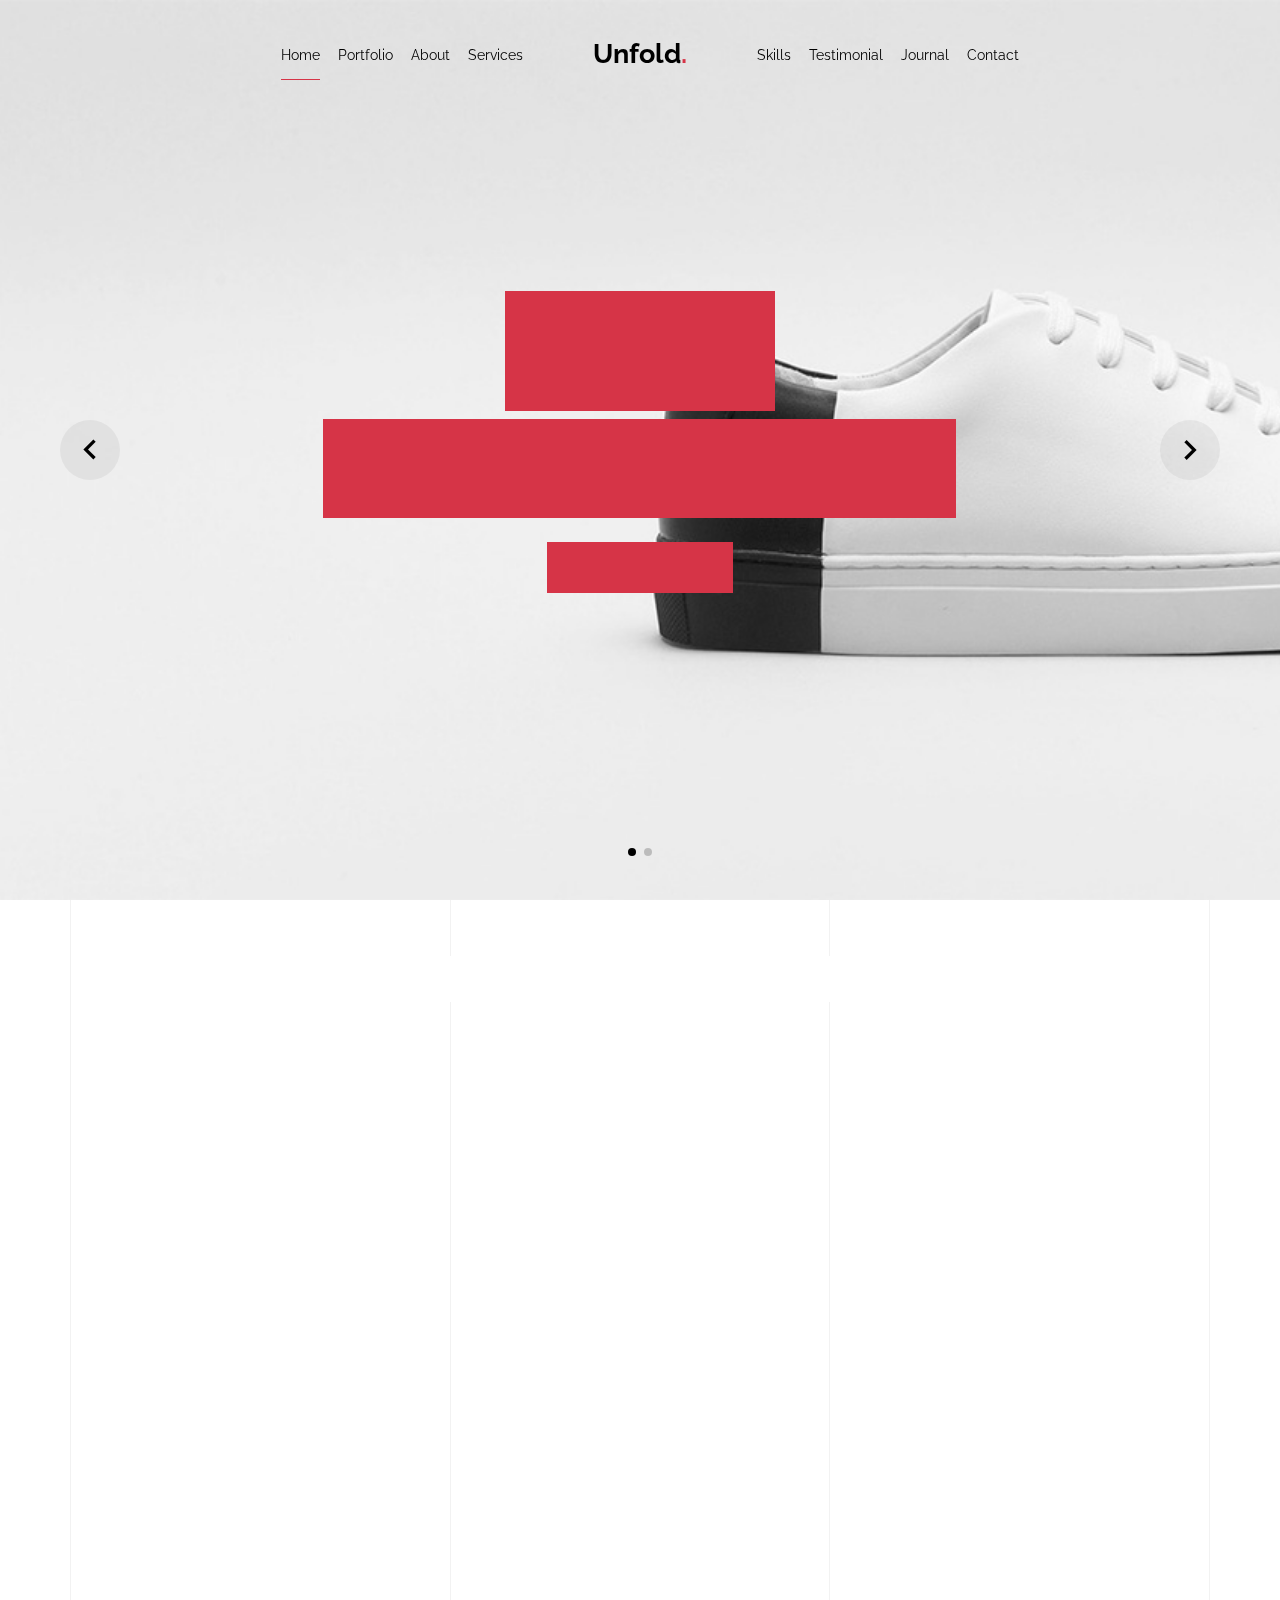
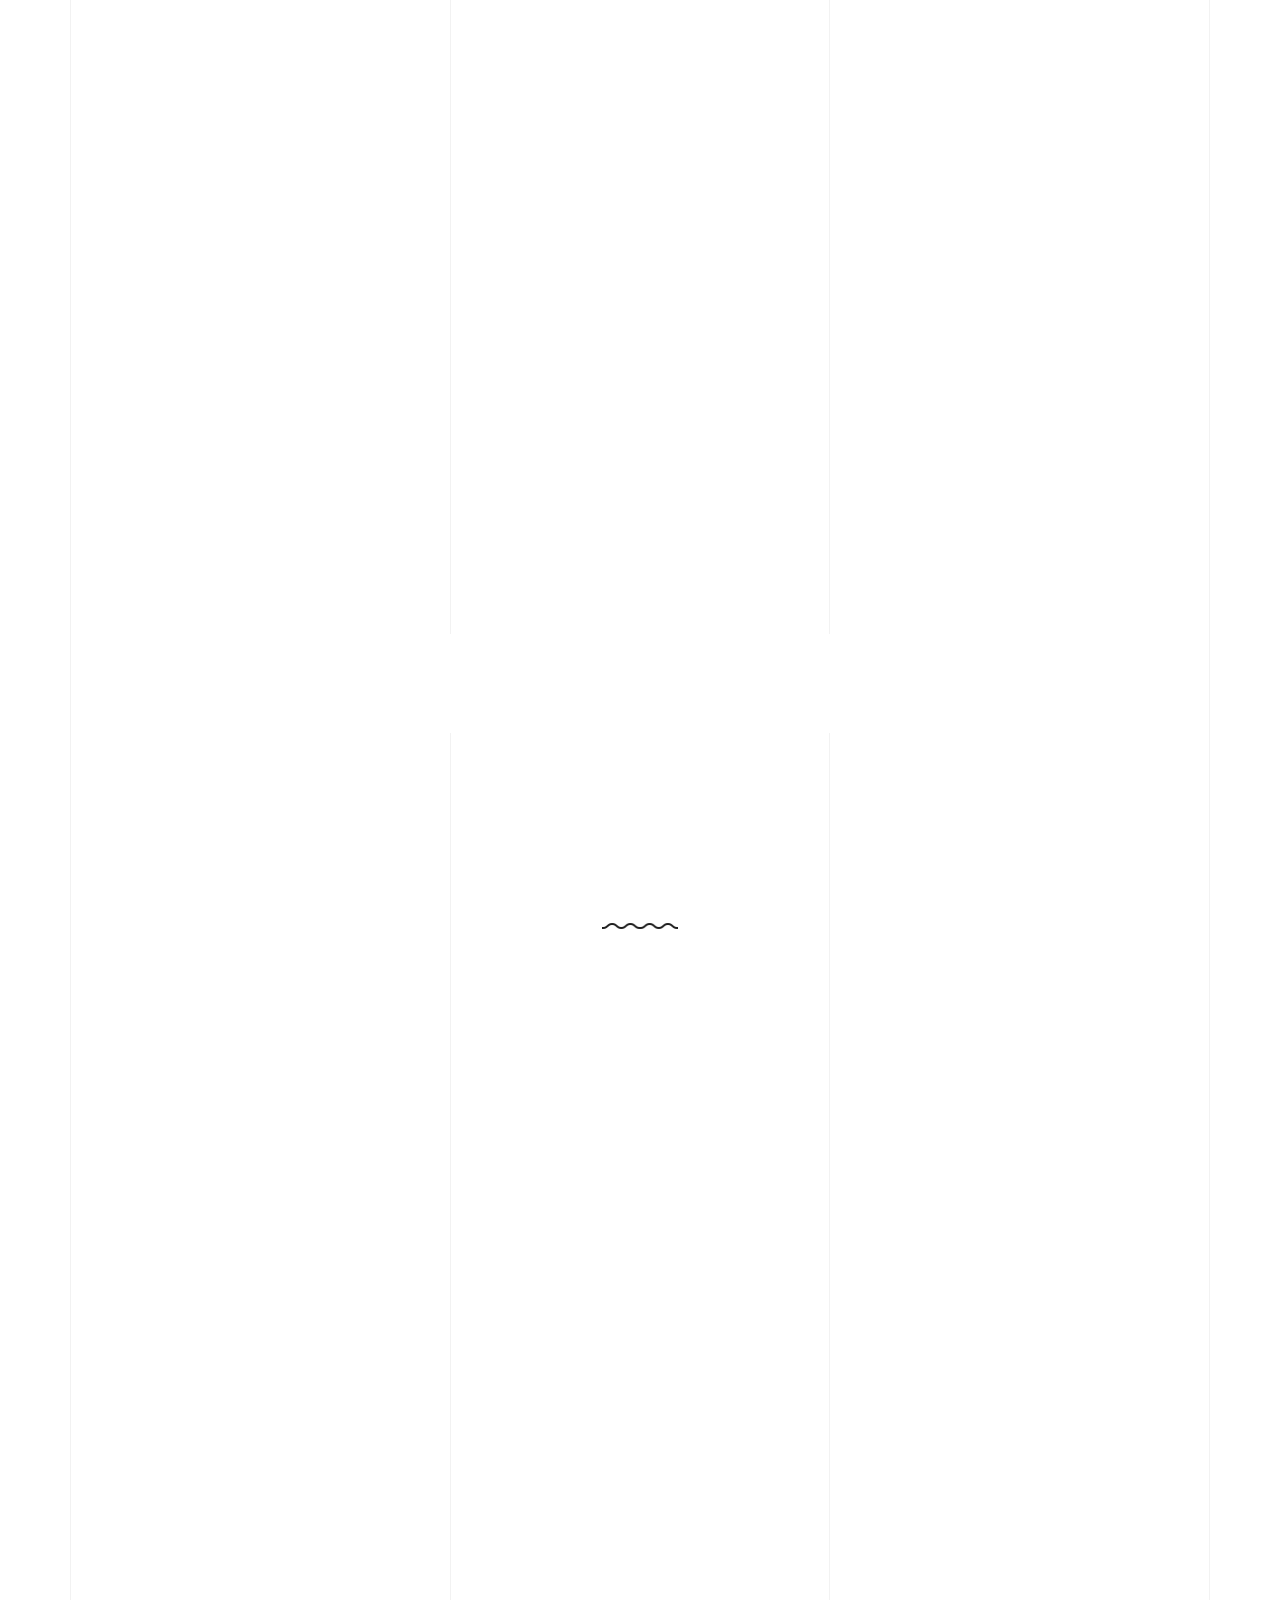
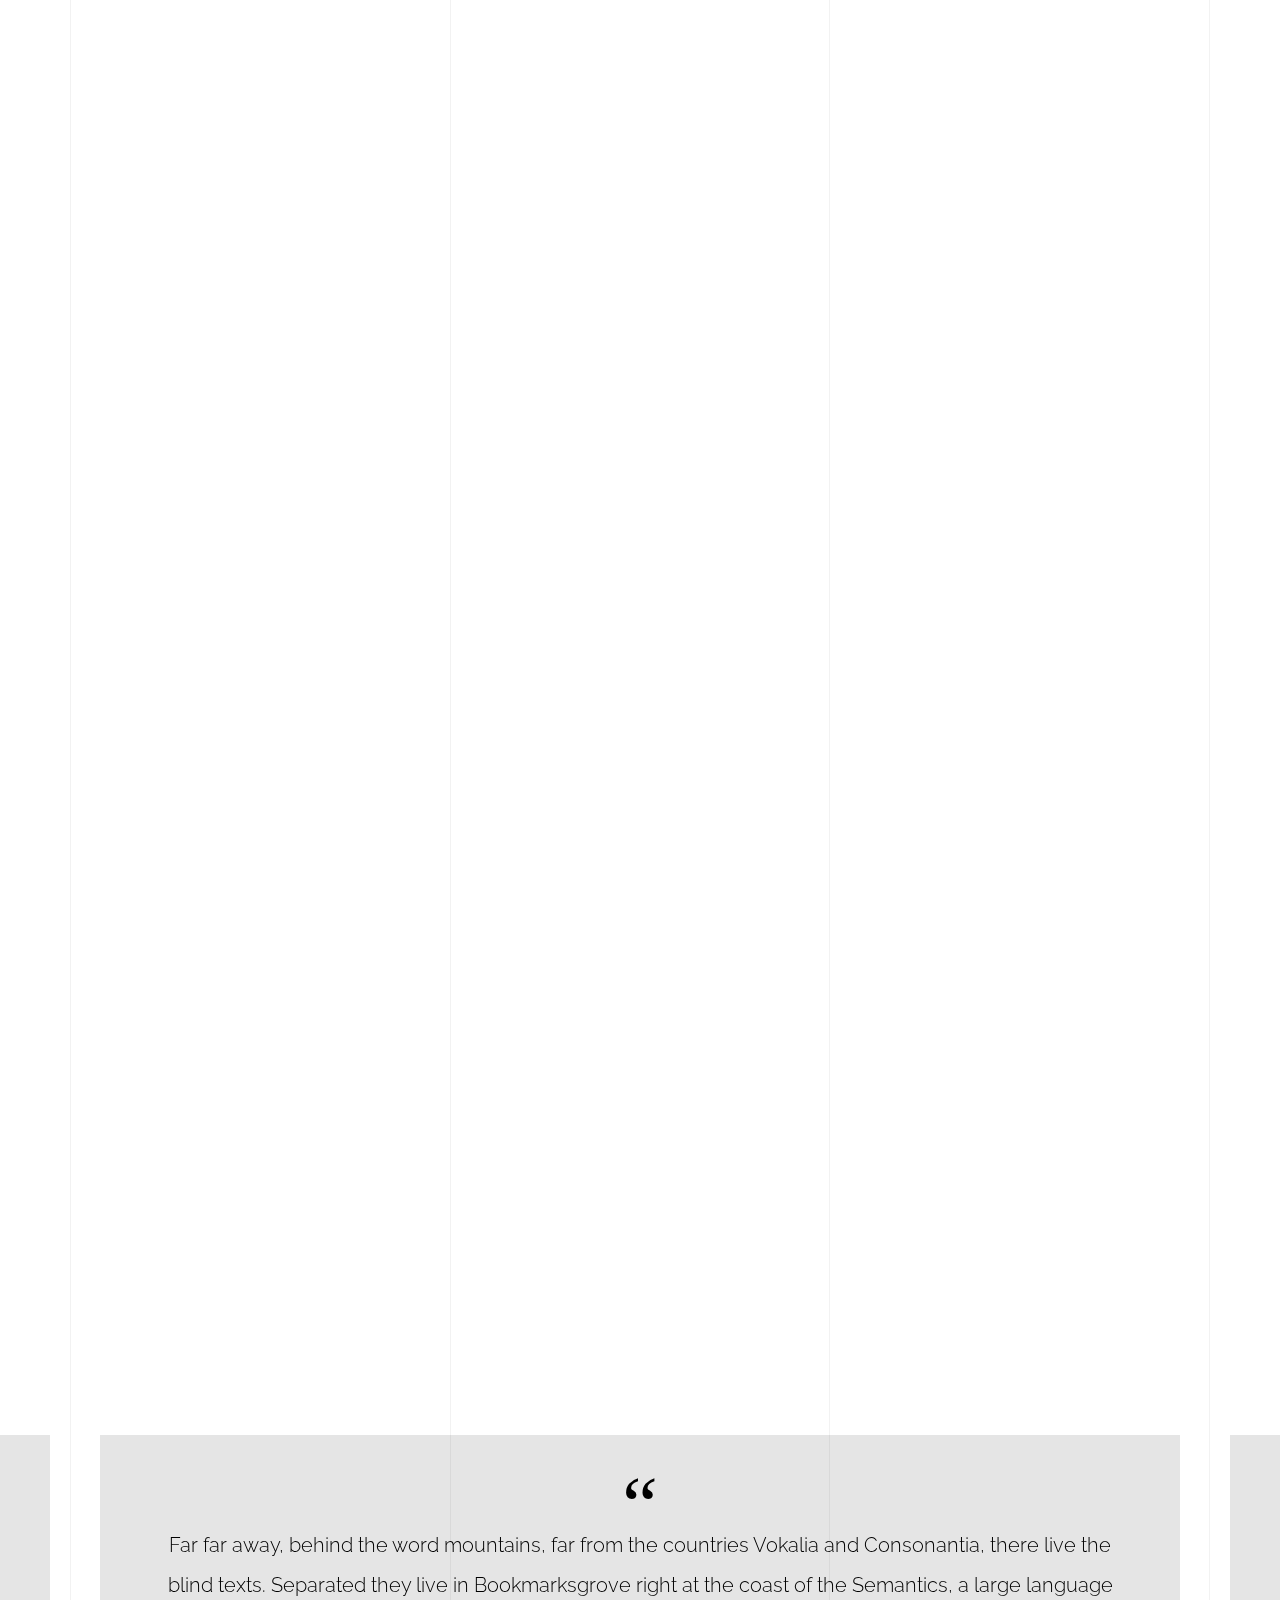
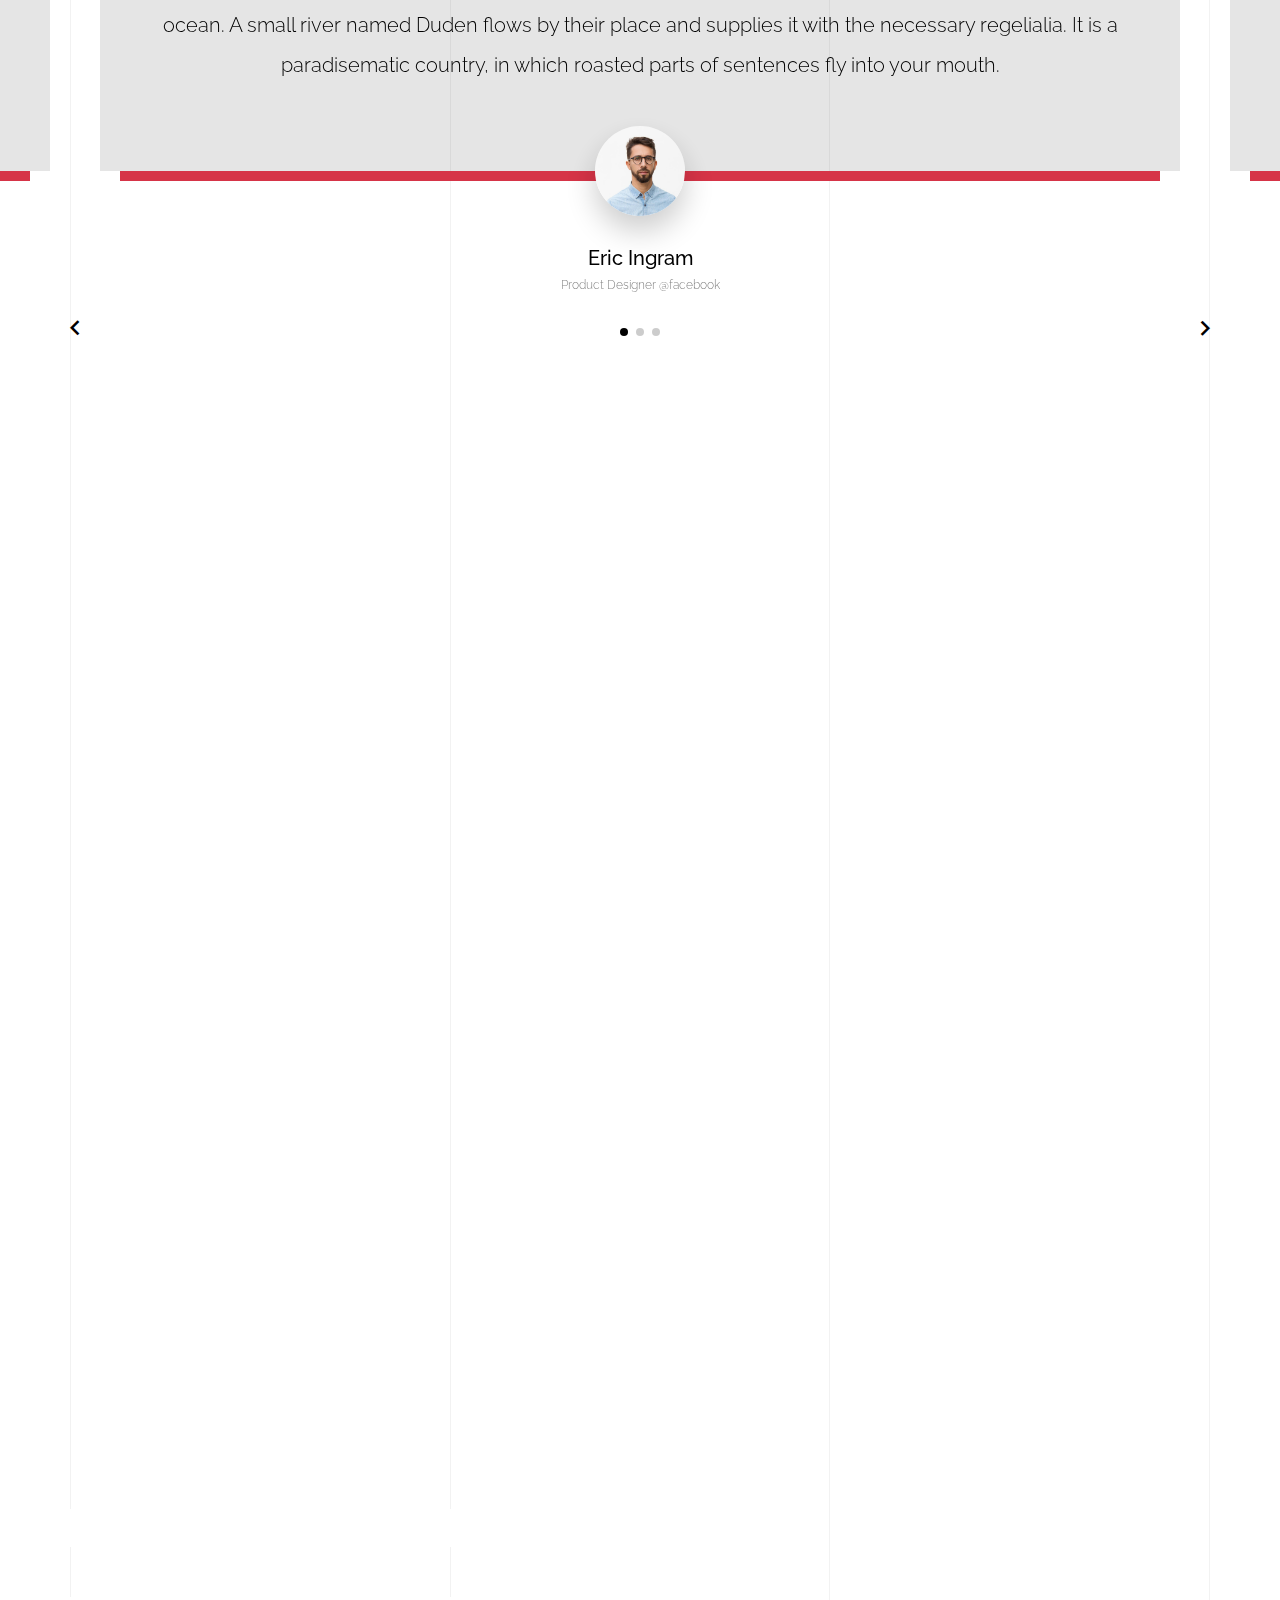
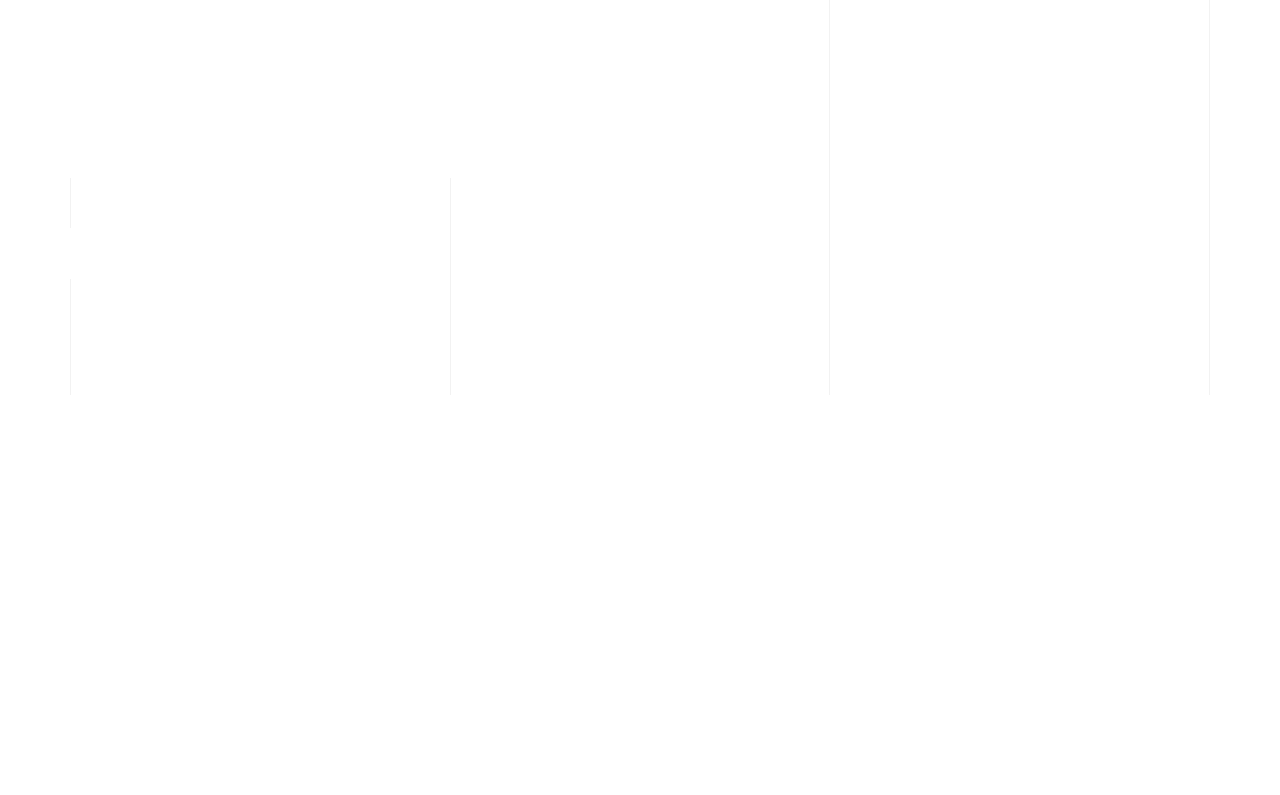
<file: light/index-hero-slider.html>
<!doctype html>
<html lang="en">
  <head>
    <title>Unfold &mdash; A onepage portfolio HTML template by Unslate.co</title>
    <meta charset="utf-8">
    <meta name="viewport" content="width=device-width, initial-scale=1, shrink-to-fit=no">

    <meta name="description" content="A onepage portfolio HTML template by Unslate.co">
    <meta name="keywords" content="html, css, javascript, jquery">
    <meta name="author" content="Unslate.co">

    <link rel="stylesheet" href="css/vendor/icomoon/style.css">
    <link rel="stylesheet" href="css/vendor/owl.carousel.min.css">
    <link rel="stylesheet" href="css/vendor/aos.css">
    <link rel="stylesheet" href="css/vendor/animate.min.css">
    <link rel="stylesheet" href="css/vendor/bootstrap.min.css">
    <link rel="stylesheet" href="css/vendor/jquery.fancybox.min.css">
    

    <!-- Theme Style -->
    <link rel="stylesheet" href="css/style.css">

  </head>
  <body data-spy="scroll" data-target=".site-nav-target" data-offset="200">

    <nav class="unslate_co--site-mobile-menu">
      <div class="close-wrap d-flex">
        <a href="#" class="d-flex ml-auto js-menu-toggle">
          <span class="close-label">Close</span>
          <div class="close-times">
            <span class="bar1"></span>
            <span class="bar2"></span>
          </div>
        </a>
      </div>
      <div class="site-mobile-inner"></div>
    </nav>


    <div class="unslate_co--site-wrap">

      <div class="unslate_co--site-inner">

        <div class="lines-wrap">
          <div class="lines-inner">
            <div class="lines"></div>
          </div>
        </div>
        <!-- END lines -->
      
      <nav class="unslate_co--site-nav dark site-nav-target">

        <div class="container">
        
          <div class="row align-items-center justify-content-between text-left">
            <div class="col-md-5 text-right">
              <ul class="site-nav-ul js-clone-nav text-left d-none d-lg-inline-block">
                <li class="has-children">
                  <a href="#home-section" class="nav-link">Home</a>
                  <ul class="dropdown">
                    <li>
                      <a href="index.html">Hero Image BG</a>
                    </li>
                    <li>
                      <a href="index-video.html">Video BG</a>
                    </li>
                    <li>
                      <a href="index-hero-slider.html">Hero Slider</a>
                    </li>
                    <li>
                      <a href="index-sidebar-menu.html">Sidebar Menu</a>
                    </li>
                    <li>
                      <a href="index-right-menu.html">Right Menu</a>
                    </li>
                  </ul>
                </li>
                <li><a href="#portfolio-section" class="nav-link">Portfolio</a></li>
                <li><a href="#about-section" class="nav-link">About</a></li>
                <li><a href="#services-section" class="nav-link">Services</a></li>
              </ul>
            </div>
            <div class="site-logo pos-absolute">
              <a href="index-hero-slider.html" class="unslate_co--site-logo">Unfold<span>.</span></a>
            </div>
            <div class="col-md-5 text-right text-lg-left">
              <ul class="site-nav-ul js-clone-nav text-left d-none d-lg-inline-block">
                <li><a href="#skills-section" class="nav-link">Skills</a></li>
                <li><a href="#testimonial-section" class="nav-link">Testimonial</a></li>
                <li><a href="#journal-section" class="nav-link">Journal</a></li>
                <li><a href="#contact-section" class="nav-link">Contact</a></li>
              </ul>

              <ul class="site-nav-ul-none-onepage text-right d-inline-block d-lg-none">
                <li><a href="#" class="js-menu-toggle">Menu</a></li>
              </ul>

            </div>
          </div>
        </div>

      </nav>
      <!-- END nav -->
      
      <div class="hero-slider-wrap">
        
        <div class="owl-carousel single-slider mb-0">
          
          <div class="cover-v1 jarallax" style="background-image: url('images/work_1_md.jpg');" id="home-section">
            <div class="container">
              <div class="row align-items-center">
                  
                <div class="col-md-7 mx-auto text-center">
                  <h1 class="heading gsap-reveal-hero">Unfold</h1>
                  <h2 class="subheading mb-4 gsap-reveal-hero">I’m Thea Hoyer A Product Designer Based In San Francisco</h2>
                  <p class="gsap-reveal-hero"><a href="#" class="btn btn-outline-pill btn-bg-white--hover btn-custom-light">Download my CV</a></p>
                </div>

              </div>
            </div>

          </div>
          <!-- END .cover-v1 -->


          <div class="cover-v1 jarallax" style="background-image: url('images/work_2_b_full.jpg');">
            <div class="container">
              <div class="row align-items-center">
                  
                <div class="col-md-12 mx-auto text-center">
                  <h1 class="heading gsap-reveal-hero">One Page Portfolio</h1>
                </div>

              </div>
            </div>

          </div>
          <!-- END .cover-v1 -->

        </div>
        <!-- END owl-carousel -->
        
      </div>

      <div class="unslate_co--section" id="portfolio-section">
        <div class="container">
          
          
          <div class="relative"><div class="loader-portfolio-wrap"><div class="loader-portfolio dark"></div></div> </div>
          <div id="portfolio-single-holder"></div>

          <div class="portfolio-wrapper">

            <div class="d-flex align-items-center mb-4 gsap-reveal gsap-reveal-filter">
              <h2 class="mr-auto heading-h2">Portfolio</h2>
              
              <a href="#" class="text-black js-filter d-inline-block d-lg-none">Filter</a>
              
              <div class="filter-wrap">
                <div class="filter ml-auto" id="filters">
                  <a href="#" class="active" data-filter="*">All</a>
                  <a href="#" data-filter=".web">Web</a>
                  <a href="#" data-filter=".branding">Branding</a>
                  <a href="#" data-filter=".illustration">Illustration</a>
                  <a href="#" data-filter=".packaging">Packaging</a>
                </div>
              </div>
            </div>


            
            <div id="posts" class="row gutter-isotope-item">
              <div class="item web branding col-sm-6 col-md-6 col-lg-4 isotope-mb-2">
                <a href="portfolio-single-1.html" class="portfolio-item ajax-load-page isotope-item gsap-reveal-img" data-id="1">
                    <div class="overlay">
                      <span class="wrap-icon icon-link2"></span>
                      <div class="portfolio-item-content">
                        <h3>Shoe Rebranding</h3>
                        <p>web, branding</p>
                      </div>
                    </div>
                    <img src="images/work_1_md.jpg" class="lazyload  img-fluid" alt="Images" />
                  </a>
              </div>
              <div class="item branding packaging illustration col-sm-6 col-md-6 col-lg-4 isotope-mb-2 ">
                <a href="portfolio-single-3.html" class="portfolio-item ajax-load-page item-portrait isotope-item gsap-reveal-img" data-id="3">
                    <div class="overlay">
                      <span class="wrap-icon icon-link2"></span>
                      <div class="portfolio-item-content">
                        <h3>Reworking</h3>
                        <p>branding, packaging, illustration</p>
                      </div>
                    </div>
                    <img src="images/work_2_md.jpg" class="lazyload  img-fluid" alt="Images" />
                  </a>
              </div>

              <div class="item branding packaging col-sm-6 col-md-6 col-lg-4 isotope-mb-2">
                <a href="portfolio-single-4.html" class="portfolio-item isotope-item ajax-load-page gsap-reveal-img" data-id="4">
                    <div class="overlay">
                      <span class="wrap-icon icon-link2"></span>
                      <div class="portfolio-item-content">
                        <h3>Modern Building</h3>
                        <p>branding, packaging</p>
                      </div>
                    </div>
                    <img src="images/work_3_md.jpg" class="lazyload  img-fluid" alt="Images" />
                  </a>
              </div>

              <div class="item web packaging col-sm-6 col-md-6 col-lg-4 isotope-mb-2">

                <a href="images/work_4_full.jpg" class="portfolio-item isotope-item gsap-reveal-img" data-fancybox="gallery" data-caption="Watch">
                    <div class="overlay">
                      <span class="wrap-icon icon-photo2"></span>
                      <div class="portfolio-item-content">
                        <h3>Watch</h3>
                        <p>web, packaging</p>
                      </div>
                    </div>
                    <img src="images/work_4_full.jpg" class="lazyload  img-fluid" alt="Images" />
                  </a>

              </div>

              <div class="item illustration packaging col-sm-6 col-md-6 col-lg-4 isotope-mb-2">
                <a href="images/work_5_md.jpg" class="portfolio-item isotope-item gsap-reveal-img" data-fancybox="gallery" data-caption="Shoe Rebranding">
                    <div class="overlay">
                      <span class="wrap-icon icon-photo2"></span>
                      <div class="portfolio-item-content">
                        <h3>Shoe Rebranding</h3>
                        <p>illustration, packaging</p>
                      </div>
                    </div>
                    <img src="images/work_5_md.jpg" class="lazyload  img-fluid" alt="Images" />
                  </a>
              </div>

              <div class="item web branding col-sm-6 col-md-6 col-lg-4 isotope-mb-2">
                <a href="portfolio-single-2.html" class="portfolio-item ajax-load-page item-portrait isotope-item gsap-reveal-img" data-id="2">
                    <div class="overlay">
                      <span class="wrap-icon icon-link2"></span>
                      <div class="portfolio-item-content">
                        <h3>Reshape</h3>
                        <p>web, branding</p>
                      </div>
                    </div>
                    <img src="images/work_6_md.jpg" class="lazyload  img-fluid" alt="Images" />
                  </a>
              </div>

              <div class="item branding packaging col-sm-6 col-md-6 col-lg-4 isotope-mb-2">
                <a href="images/work_7_a_md.jpg" class="portfolio-item item-portrait isotope-item gsap-reveal-img" data-fancybox="gallery" data-caption="Modern Building">
                    <div class="overlay">
                      <span class="wrap-icon icon-photo2"></span>
                      <div class="portfolio-item-content">
                        <h3>Modern Building</h3>
                        <p>branding, packaging</p>
                      </div>
                    </div>
                    <img src="images/work_7_a_md.jpg" class="lazyload  img-fluid" alt="Images" />
                  </a>
              </div>

              <div class="item web branding col-sm-6 col-md-6 col-lg-4 isotope-mb-2">
                <a href="https://www.youtube.com/watch?v=mwtbEGNABWU" class="portfolio-item isotope-item gsap-reveal-img" data-fancybox="gallery" data-caption="Showreel 2019">
                    <div class="overlay">
                      <span class="wrap-icon icon-play_circle_filled"></span>
                      <div class="portfolio-item-content">
                        <h3>Showreel 2019</h3>
                        <p>web, branding</p>
                      </div>
                    </div>
                    <img src="images/work_8_md.jpg" class="lazyload  img-fluid" alt="Images" />
                  </a>
              </div>

              <div class="item web illustration col-sm-6 col-md-6 col-lg-4 isotope-mb-2">
                <a href="images/work_9_a_md.jpg" class="portfolio-item isotope-item gsap-reveal-img" data-fancybox="gallery" data-caption="Render Packaging">
                    <div class="overlay">
                      <span class="wrap-icon icon-photo2"></span>
                      <div class="portfolio-item-content">
                        <h3>Render Packaging</h3>
                        <p>web, illustration</p>
                      </div>
                    </div>
                    <img src="images/work_9_a_md.jpg" class="lazyload  img-fluid" alt="Images" />
                  </a>
              </div>

            </div>
            
          </div>


        </div>
      </div>

      <div class="unslate_co--section">
        <div class="container">
          <div class="owl-carousel logo-slider">
            <div class="logo-v1 gsap-reveal">
              <img src="images/logo-google.png" alt="Image" class="img-fluid">
            </div>
            <div class="logo-v1 gsap-reveal">
              <img src="images/logo-puma.png" alt="Image" class="img-fluid">
            </div>
            <div class="logo-v1 gsap-reveal">
              <img src="images/logo-paypal.png" alt="Image" class="img-fluid">
            </div>
            <div class="logo-v1 gsap-reveal">
              <img src="images/logo-adobe.png" alt="Image" class="img-fluid">
            </div>
          </div>
        </div>
      </div>



      <div class="unslate_co--section" id="about-section">
        <div class="container">
          
          <div class="section-heading-wrap text-center mb-5">
            <h2 class="heading-h2 text-center divider"><span class="gsap-reveal">About Me</span></h2>
            <img src="images/divider.png" alt="divider" width="76">
          </div>
          

          <div class="row mt-5 justify-content-between">
            <div class="col-lg-7 mb-5 mb-lg-0" data-aos="fade-up">
              <figure class="dotted-bg gsap-reveal-img">
                <img src="images/about_me_pic.jpg" alt="Image" class="img-fluid">
              </figure>
            </div>
            <div class="col-lg-4 pr-lg-5">
              <h3 class="mb-4 heading-h3"><span class="gsap-reveal">We can make it together</span></h3>
              <p class="lead gsap-reveal">Far far away, behind the word mountains, far from the countries Vokalia and Consonantia, there <a href="#">live the blind</a> texts. </p>
              <p class="mb-4 gsap-reveal">A small river named Duden flows by their place and supplies it with the necessary regelialia. It is a paradisematic country, in which roasted parts of sentences fly into your mouth.</p>
              <p class="gsap-reveal"><a href="#" class="btn btn-outline-pill btn-custom-light">Download my CV</a></p>
            </div>
          </div>
        </div>
      </div>

      <div class="unslate_co--section" id="services-section">
        <div class="container">

          <div class="section-heading-wrap text-center mb-5">
            <h2 class="heading-h2 text-center divider"><span class="gsap-reveal">My Services</span></h2>
            <span class="gsap-reveal"><img src="images/divider.png" alt="divider" width="76"></span>
          </div>

          <div class="row gutter-v3">
            <div class="col-md-6 col-lg-4 mb-4">
              <div class="feature-v1" data-aos="fade-up" data-aos-delay="0">
                <div class="wrap-icon mb-3">
                  <img src="images/svg/001-options.svg" alt="Image" width="45">
                </div>
                <h3>Digital <br> Strategy</h3>
                <p>A small river named Duden flows by their place and supplies it with the necessary regelialia. </p>
              </div> 
            </div>
            <div class="col-md-6 col-lg-4 mb-4">
              <div class="feature-v1" data-aos="fade-up" data-aos-delay="100">
                <div class="wrap-icon mb-3">
                  <img src="images/svg/002-chat.svg" alt="Icon" width="45">
                </div>
                <h3>Web <br> Design</h3>
                <p>A small river named Duden flows by their place and supplies it with the necessary regelialia. </p>
              </div> 
            </div>
            <div class="col-md-6 col-lg-4 mb-4">
              <div class="feature-v1" data-aos="fade-up" data-aos-delay="200">
                <div class="wrap-icon mb-3">
                  <img src="images/svg/003-contact-book.svg" alt="Image" class="img-fluid" width="45">
                </div>
                <h3>User <br> Experience</h3>
                <p>A small river named Duden flows by their place and supplies it with the necessary regelialia. </p>
              </div> 
            </div>

            <div class="col-md-6 col-lg-4 mb-4">
              <div class="feature-v1" data-aos="fade-up" data-aos-delay="0">
                <div class="wrap-icon mb-3">
                  <img src="images/svg/004-percentage.svg" alt="Image" width="45">
                </div>
                <h3>Web <br> Development</h3>
                <p>A small river named Duden flows by their place and supplies it with the necessary regelialia. </p>
              </div> 
            </div>
            <div class="col-md-6 col-lg-4 mb-4">
              <div class="feature-v1" data-aos="fade-up" data-aos-delay="100">
                <div class="wrap-icon mb-3">
                  <img src="images/svg/006-goal.svg" alt="Image" width="45">
                </div>
                <h3>WordPress <br> Solutions</h3>
                <p>A small river named Duden flows by their place and supplies it with the necessary regelialia. </p>
              </div> 
            </div>
            <div class="col-md-6 col-lg-4 mb-4">
              <div class="feature-v1" data-aos="fade-up" data-aos-delay="200">
                <div class="wrap-icon mb-3">
                  <img src="images/svg/005-line-chart.svg" alt="Image" width="45">
                </div>
                <h3>Mobile <br> Applications</h3>
                <p>A small river named Duden flows by their place and supplies it with the necessary regelialia. </p>
              </div> 
            </div>

          </div>

        </div>
      </div>

      <div class="unslate_co--section section-counter" id="skills-section">
        <div class="container">
          <div class="section-heading-wrap text-center mb-5">
            <h2 class="heading-h2 text-center divider"><span class="gsap-reveal">My Skills</span></h2>
            <span class="gsap-reveal"><img src="images/divider.png" alt="divider" width="76"></span>
          </div>


          <div class="row pt-5">
            <div class="col-6 col-sm-6 mb-5 mb-lg-0 col-md-6 col-lg-3" data-aos="fade-up" data-aos-delay="0">
              <div class="counter-v1 text-center">
                <span class="number-wrap">
                  <span class="number number-counter" data-number="90">0</span>
                  <span class="append-text">%</span>
                </span>
                <span class="counter-label">WordPress</span>
              </div>
            </div>
            <div class="col-6 col-sm-6 mb-5 mb-lg-0 col-md-6 col-lg-3" data-aos="fade-up" data-aos-delay="100">
              <div class="counter-v1 text-center">
                <span class="number-wrap">
                  <span class="number number-counter" data-number="99">0</span>
                  <span class="append-text">%</span>
                </span>
                <span class="counter-label">HTML/CSS</span>
              </div>
            </div>
            <div class="col-6 col-sm-6 mb-5 mb-lg-0 col-md-6 col-lg-3" data-aos="fade-up" data-aos-delay="200">
              <div class="counter-v1 text-center">
                <span class="number-wrap">
                  <span class="number number-counter" data-number="95">0</span>
                  <span class="append-text">%</span>
                </span>
                <span class="counter-label">jQuery</span>
              </div>
            </div>
            <div class="col-6 col-sm-6 mb-5 mb-lg-0 col-md-6 col-lg-3" data-aos="fade-up" data-aos-delay="300">
              <div class="counter-v1 text-center">
                <span class="number-wrap">
                  <span class="number number-counter" data-number="100">0</span>
                  <span class="append-text">%</span>
                </span>
                <span class="counter-label">Design</span>
              </div>
            </div>
          </div>
        </div>
      </div>
      <!-- END .counter -->

      <div class="unslate_co--section" id="testimonial-section">
        <div class="container">
          <div class="section-heading-wrap text-center mb-5">
            <h2 class="heading-h2 text-center divider"><span class="gsap-reveal">My Happy Clients</span></h2>
            <span class="gsap-reveal"><img src="images/divider.png" alt="divider" width="76"></span>
          </div>
        </div>

        <div class="owl-carousel testimonial-slider">
          <div>
            <div class="testimonial-v1">
              <div class="testimonial-inner-bg">
                <span class="quote">&ldquo;</span>
                <blockquote>
                  Far far away, behind the word mountains, far from the countries Vokalia and Consonantia, there live the blind texts. Separated they live in Bookmarksgrove right at the coast of the Semantics, a large language ocean. A small river named Duden flows by their place and supplies it with the necessary regelialia. It is a paradisematic country, in which roasted parts of sentences fly into your mouth.
                </blockquote>
              </div>
              
              <div class="testimonial-author-info">
                <img src="images/person_man_1.jpg" alt="Image">
                <h3>Eric Ingram</h3>
                <span class="d-block position">Product Designer @facebook</span>
              </div>

            </div>
          </div>
          <div>
            <div class="testimonial-v1">
              <div class="testimonial-inner-bg">
                <span class="quote">&ldquo;</span>
                <blockquote>
                  Far far away, behind the word mountains, far from the countries Vokalia and Consonantia, there live the blind texts. Separated they live in Bookmarksgrove right at the coast of the Semantics, a large language ocean. A small river named Duden flows by their place and supplies it with the necessary regelialia. It is a paradisematic country, in which roasted parts of sentences fly into your mouth.
                </blockquote>
              </div>
              
              <div class="testimonial-author-info">
                <img src="images/person_man_2.jpg" alt="Image">
                <h3>Ryan Mullins</h3>
                <span class="d-block position">Product Designer @Shopify</span>
              </div>

            </div>
          </div>
          <div>
            <div class="testimonial-v1">
              <div class="testimonial-inner-bg">
                <span class="quote">&ldquo;</span>
                <blockquote>
                  Far far away, behind the word mountains, far from the countries Vokalia and Consonantia, there live the blind texts. Separated they live in Bookmarksgrove right at the coast of the Semantics, a large language ocean. A small river named Duden flows by their place and supplies it with the necessary regelialia. It is a paradisematic country, in which roasted parts of sentences fly into your mouth.
                </blockquote>
              </div>
              
              <div class="testimonial-author-info">
                <img src="images/person_woman_1.jpg" alt="Image">
                <h3>Erica Miller</h3>
                <span class="d-block position">Product Designer @Twitter</span>
              </div>

            </div>
          </div>
        </div>

      </div>
      <!-- END testimonial -->

      <div class="unslate_co--section" id="journal-section">
        <div class="container">
          <div class="section-heading-wrap text-center mb-5">
            <h2 class="heading-h2 text-center divider"><span class="gsap-reveal">My Journal</span></h2>
            <span class="gsap-reveal"><img src="images/divider.png" alt="divider" width="76"></span>
          </div>

          
          <div class="row gutter-v4 align-items-stretch">
            <div class="col-sm-6 col-md-6 col-lg-8 blog-post-entry" data-aos="fade-up" data-aos-delay="0">

              <a href="blog-single.html" class="grid-item blog-item w-100 h-100">
                <div class="overlay">
                  <div class="portfolio-item-content">
                    <h3>A Mounteering Guide For Beginners</h3>
                    <p class="post-meta">By Joefrey <span class="small">&bullet;</span> 5 mins read</p>
                  </div>
                </div>
                <img src="images/post_1.jpg" class="lazyload" alt="Image" />
              </a>


            </div>
            <div class="col-sm-6 col-md-6 col-lg-4 blog-post-entry" data-aos="fade-up" data-aos-delay="100">
              <a href="blog-single.html" class="grid-item blog-item w-100 h-100">
                <div class="overlay">
                  <div class="portfolio-item-content">
                    <h3>A Mounteering Guide For Beginners</h3>
                    <p class="post-meta">By Joefrey <span class="small">&bullet;</span> 5 mins read</p>
                  </div>
                </div>
                <img src="images/post_2.jpg" class="lazyload" alt="Image" />
              </a>
            </div>


            <div class="col-sm-6 col-md-6 col-lg-4 blog-post-entry" data-aos="fade-up" data-aos-delay="0">

              <a href="blog-single.html" class="grid-item blog-item w-100 h-100">
                <div class="overlay">
                  <div class="portfolio-item-content">
                    <h3>A Mounteering Guide For Beginners</h3>
                    <p class="post-meta">By Joefrey <span class="small">&bullet;</span> 5 mins read</p>
                  </div>
                </div>
                <img src="images/post_3.jpg" class="lazyload" alt="Image" />
              </a>


            </div>
            <div class="col-sm-6 col-md-6 col-lg-4 blog-post-entry" data-aos="fade-up" data-aos-delay="100">
              <a href="blog-single.html" class="grid-item blog-item w-100 h-100">
                <div class="overlay">
                  <div class="portfolio-item-content">
                    <h3>A Mounteering Guide For Beginners</h3>
                    <p class="post-meta">By Joefrey <span class="small">&bullet;</span> 5 mins read</p>
                  </div>
                </div>
                <img src="images/post_4.jpg" class="lazyload" alt="Image" />
              </a>
            </div>

            <div class="col-sm-6 col-md-6 col-lg-4 blog-post-entry" data-aos="fade-up" data-aos-delay="200">
              <a href="blog-single.html" class="grid-item blog-item w-100 h-100">
                <div class="overlay">
                  <div class="portfolio-item-content">
                    <h3>A Mounteering Guide For Beginners</h3>
                    <p class="post-meta">By Joefrey <span class="small">&bullet;</span> 5 mins read</p>
                  </div>
                </div>
                <img src="images/post_5.jpg" class="lazyload" alt="Image" />
              </a>
            </div>


          </div>

        </div>
      </div>
      <!-- END blog posts -->


      <div class="unslate_co--section" id="contact-section">
        <div class="container">
          <div class="section-heading-wrap text-center mb-5">
            <h2 class="heading-h2 text-center divider"><span class="gsap-reveal">Get In Touch</span></h2>
            <span class="gsap-reveal"><img src="images/divider.png" alt="divider" width="76"></span>
          </div>


          <div class="row justify-content-between">
            
            <div class="col-md-6">
              <form method="post" class="form-outline-style-v1" id="contactForm">
                <div class="form-group row mb-0">

                  <div class="col-lg-6 form-group gsap-reveal">
                    <label for="name">Name</label>
                    <input name="name" type="text" class="form-control" id="name">
                  </div>
                  <div class="col-lg-6 form-group gsap-reveal">
                    <label for="email">Email</label>
                    <input name="email" type="email" class="form-control" id="email">
                  </div>
                  <div class="col-lg-12 form-group gsap-reveal">
                    <label for="message">Write your message...</label>
                    <textarea name="message" id="message" cols="30" rows="7" class="form-control"></textarea>
                  </div>
                </div>
                <div class="form-group row gsap-reveal">
                    <div class="col-md-12 d-flex align-items-center">
                      <input type="submit" class="btn btn-outline-pill btn-custom-light mr-3" value="Send Message">
                      <span class="submitting"></span>
                    </div>
                  </div>
              </form>
              <div id="form-message-warning" class="mt-4"></div> 
              <div id="form-message-success">
                Your message was sent, thank you!
              </div>

            </div>

            <div class="col-md-4">
              <div class="contact-info-v1">
                <div class="gsap-reveal d-block">
                  <span class="d-block contact-info-label">Email</span>
                  <a href="#" class="contact-info-val">info@unslate.co</a>
                </div>
                <div class="gsap-reveal d-block">
                  <span class="d-block contact-info-label">Phone</span>
                  <a href="#" class="contact-info-val">+12 345 6789 012</a>
                </div>
                <div class="gsap-reveal d-block">
                  <span class="d-block contact-info-label">Address</span>
                  <address class="contact-info-val">273 South Riverview Rd. <br> New York, NY 10011</address>
                </div>
              </div>
            </div>

          </div>
        </div>
      </div>
      </div> 

      <footer class="unslate_co--footer unslate_co--section">
        <div class="container">
          <div class="row justify-content-center">
            <div class="col-md-7">
              
              <div class="footer-site-logo"><a href="#">Unfold<span>.</span></a></div>

              <ul class="footer-site-social">
                <li><a href="#">Facebook</a></li>
                <li><a href="#">Twitter</a></li>
                <li><a href="#">Instagram</a></li>
                <li><a href="#">Dribbble</a></li>
                <li><a href="#">Behance</a></li>
              </ul>

              <p class="site-copyright">
                <small>&copy; 2020 <a href="#">Unfold</a>. All Rights Reserved. Design with <span class="icon-heart text-danger"></span> by <a href="#">Unslate.co</a>.</small>
              </p>

            </div>
          </div>
        </div>
      </footer>

      
    </div>

    <!-- Loader -->
    <div id="unslate_co--overlayer"></div>
    <div class="site-loader-wrap">
      <div class="site-loader dark"></div>
    </div>

    <script src="js/scripts-dist.js"></script>
    <script src="js/main.js"></script>

    <!-- Global site tag (gtag.js) - Google Analytics -->
<script async src="https://www.googletagmanager.com/gtag/js?id=UA-157808202-1"></script>
<script>
  window.dataLayer = window.dataLayer || [];
  function gtag(){dataLayer.push(arguments);}
  gtag('js', new Date());

  gtag('config', 'UA-157808202-1');
</script>

  </body>
</html>
</file>
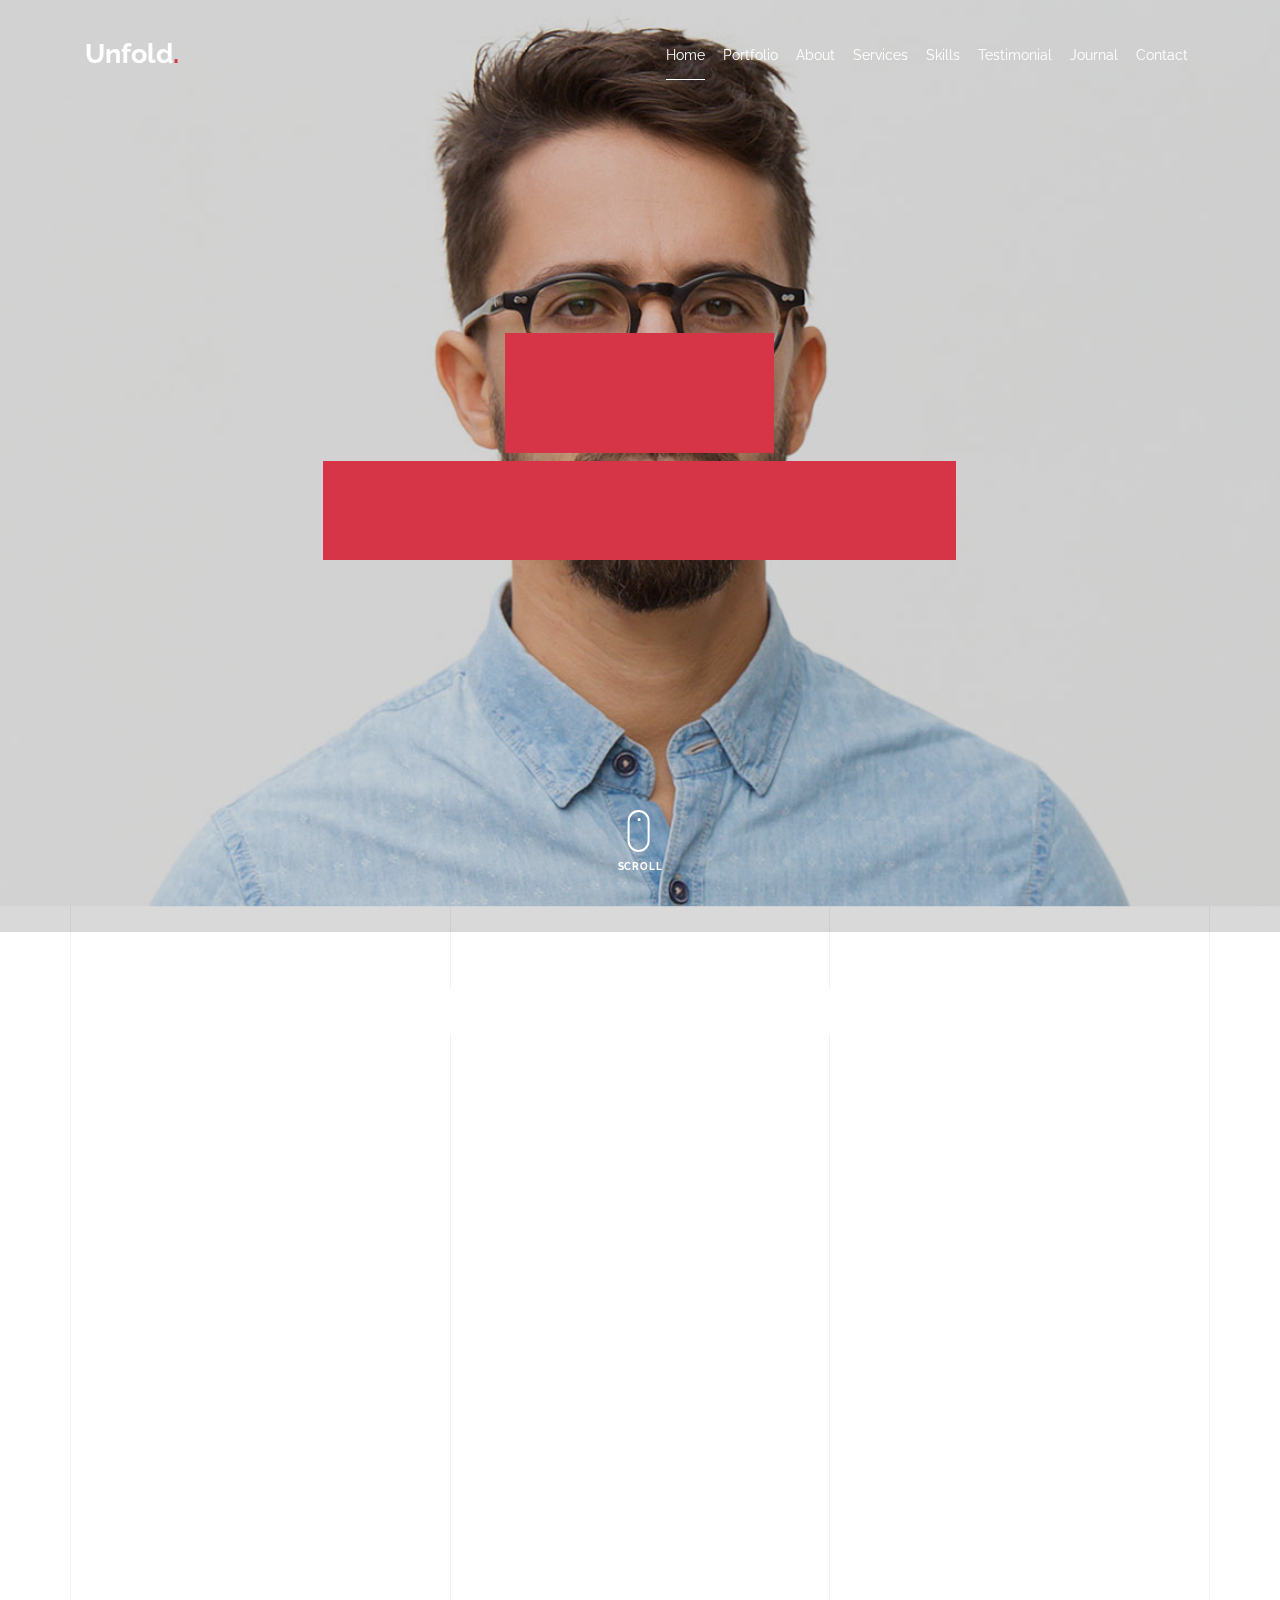
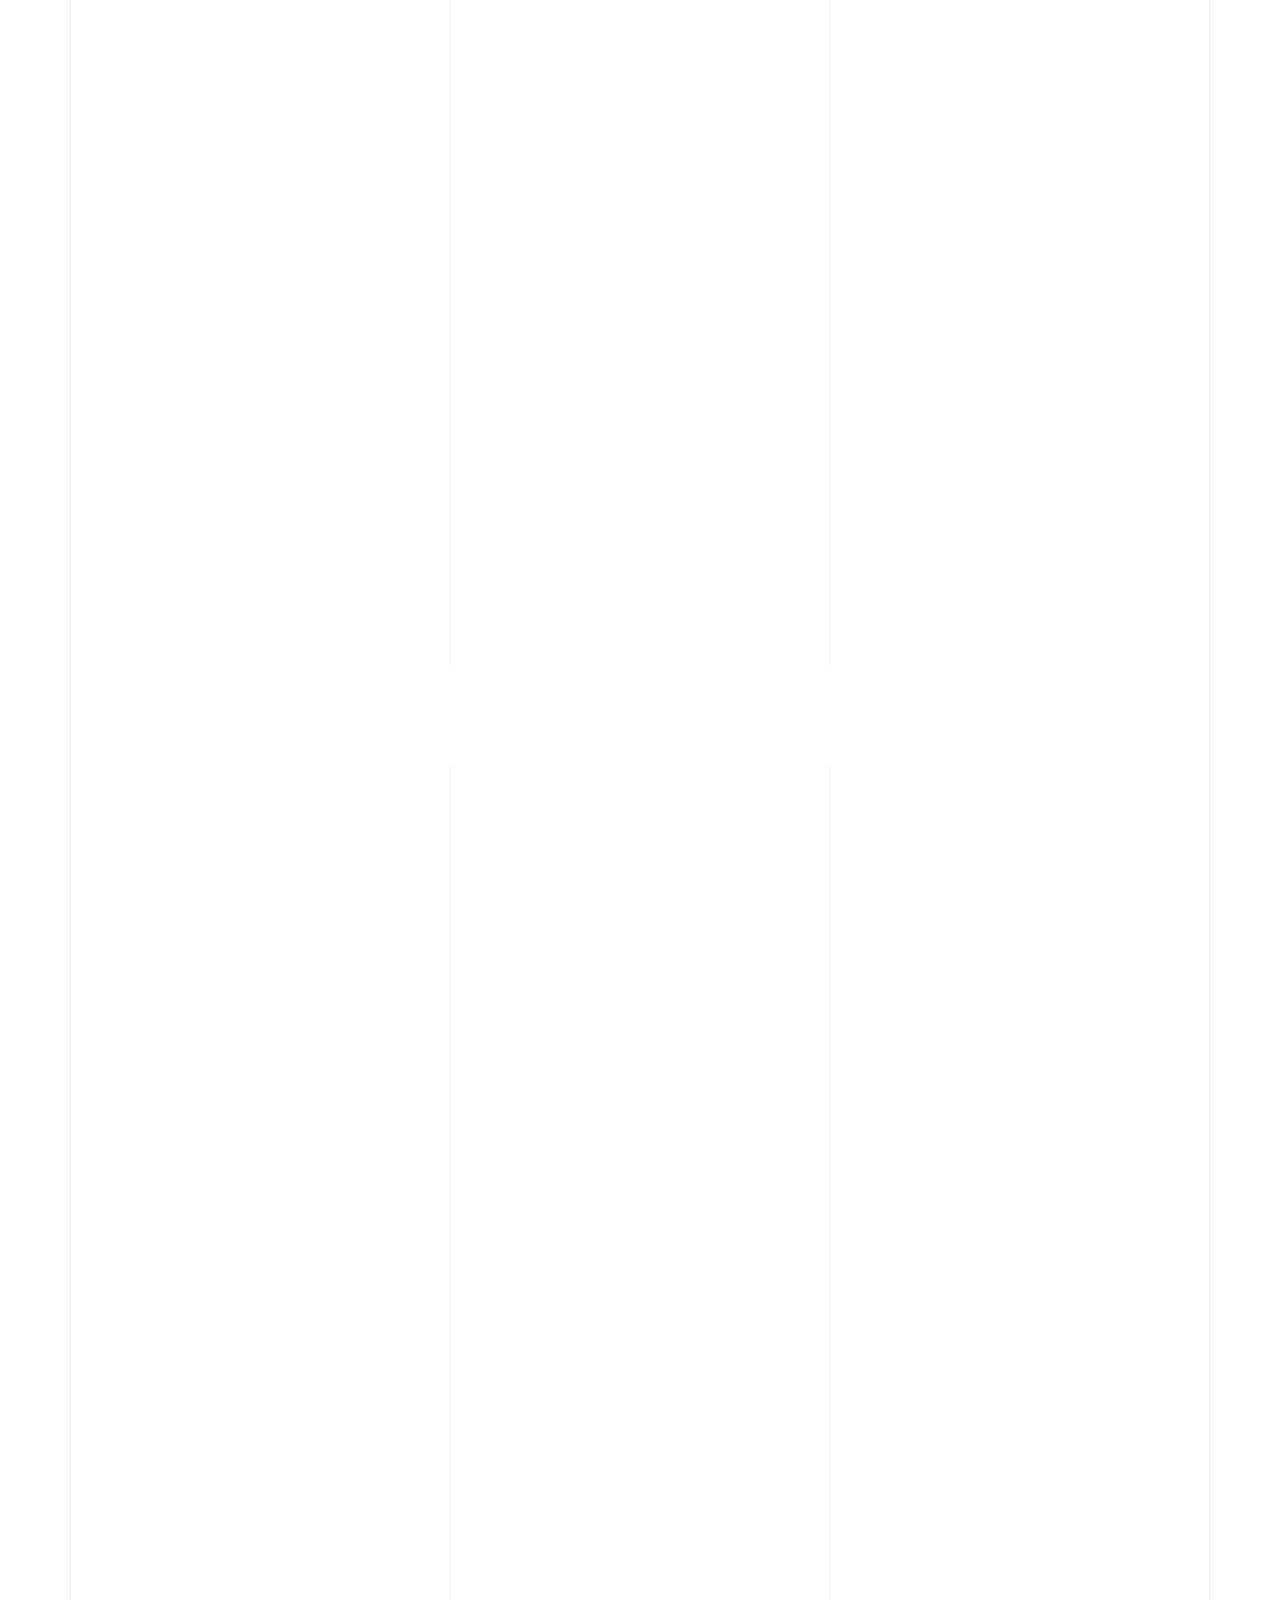
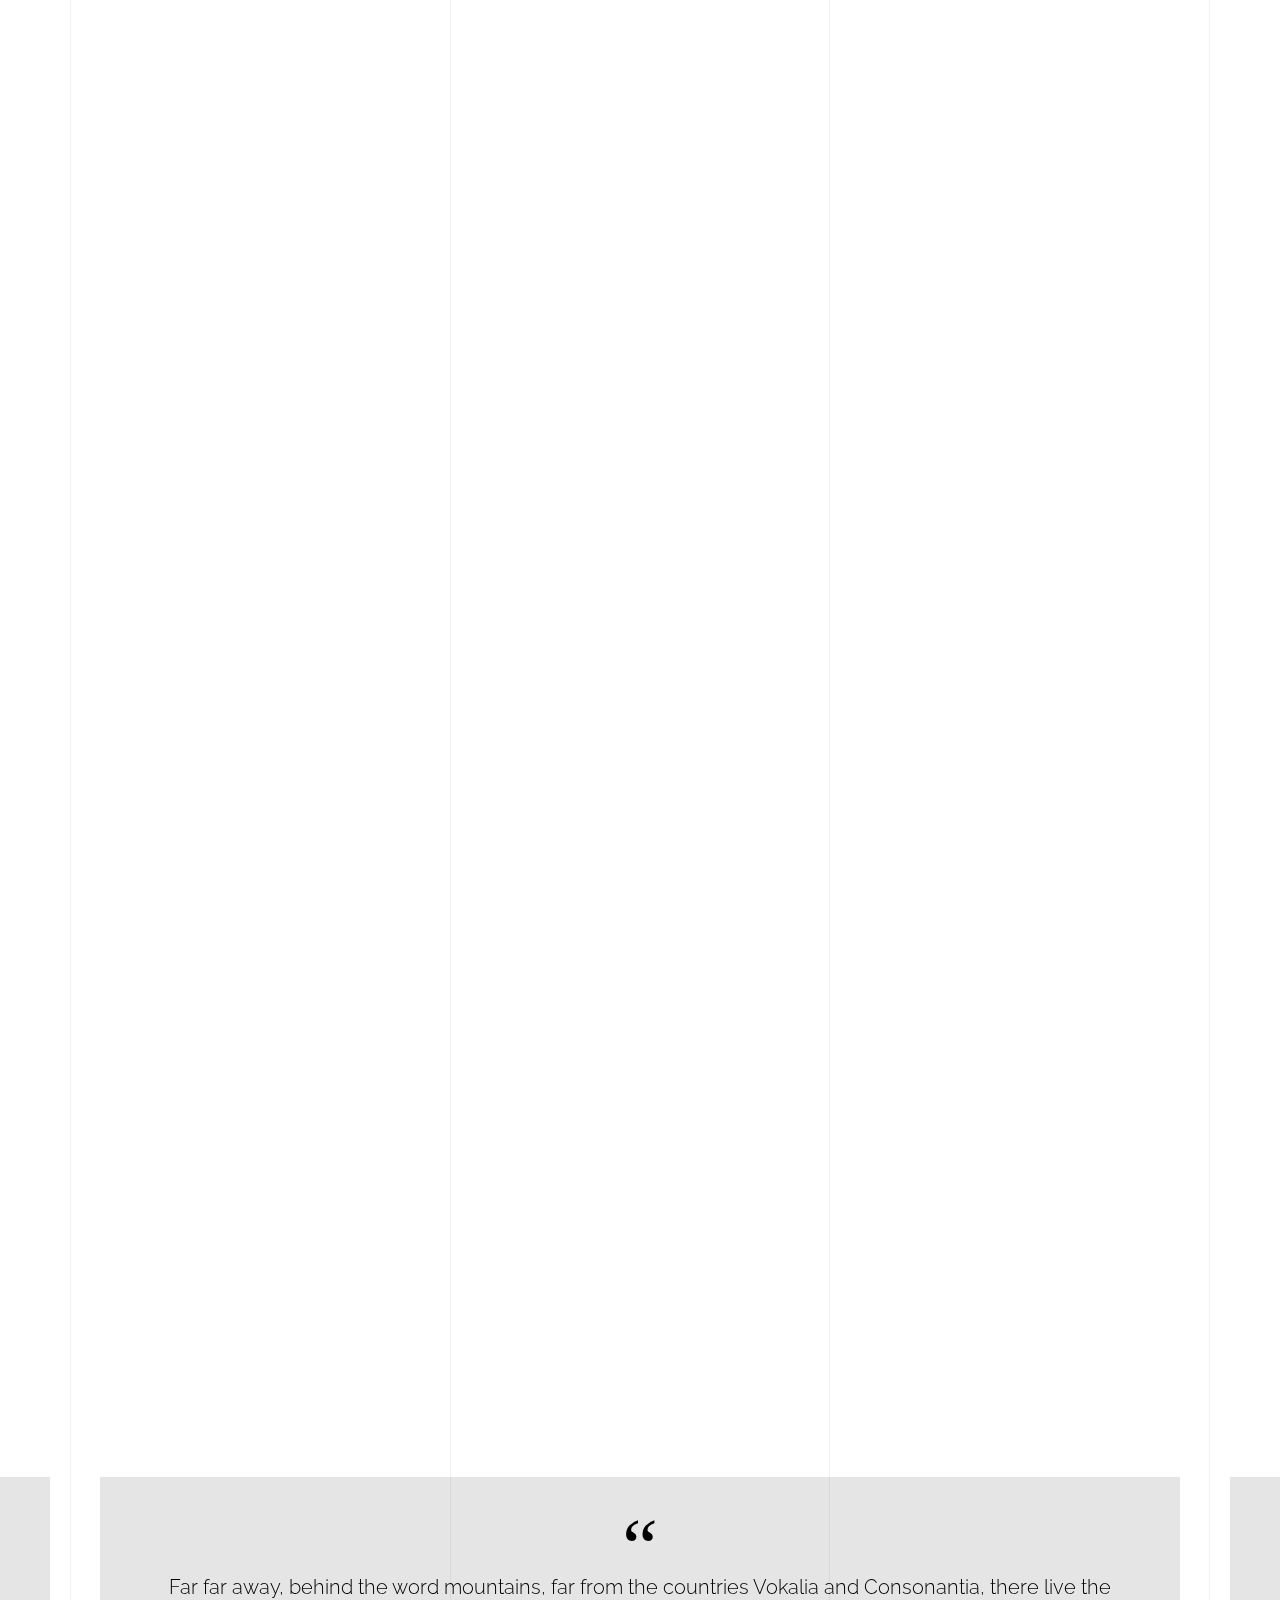
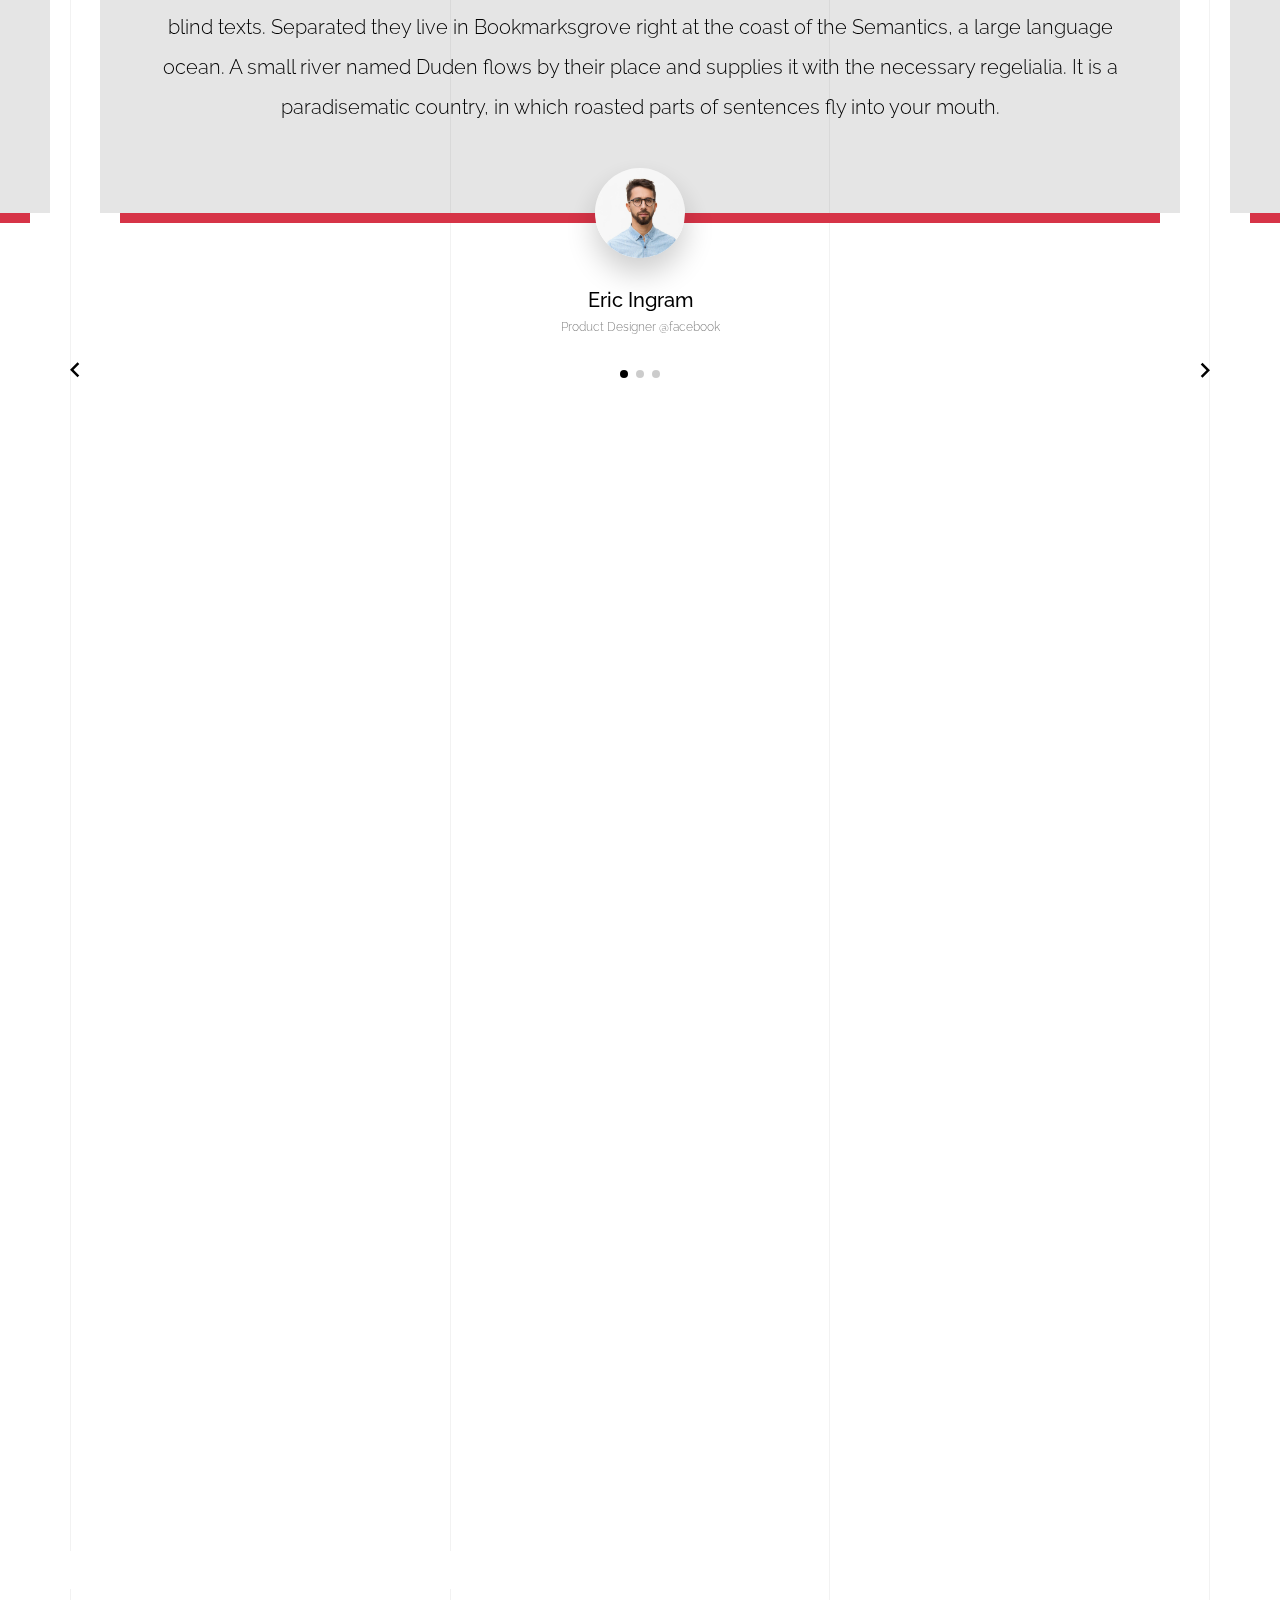
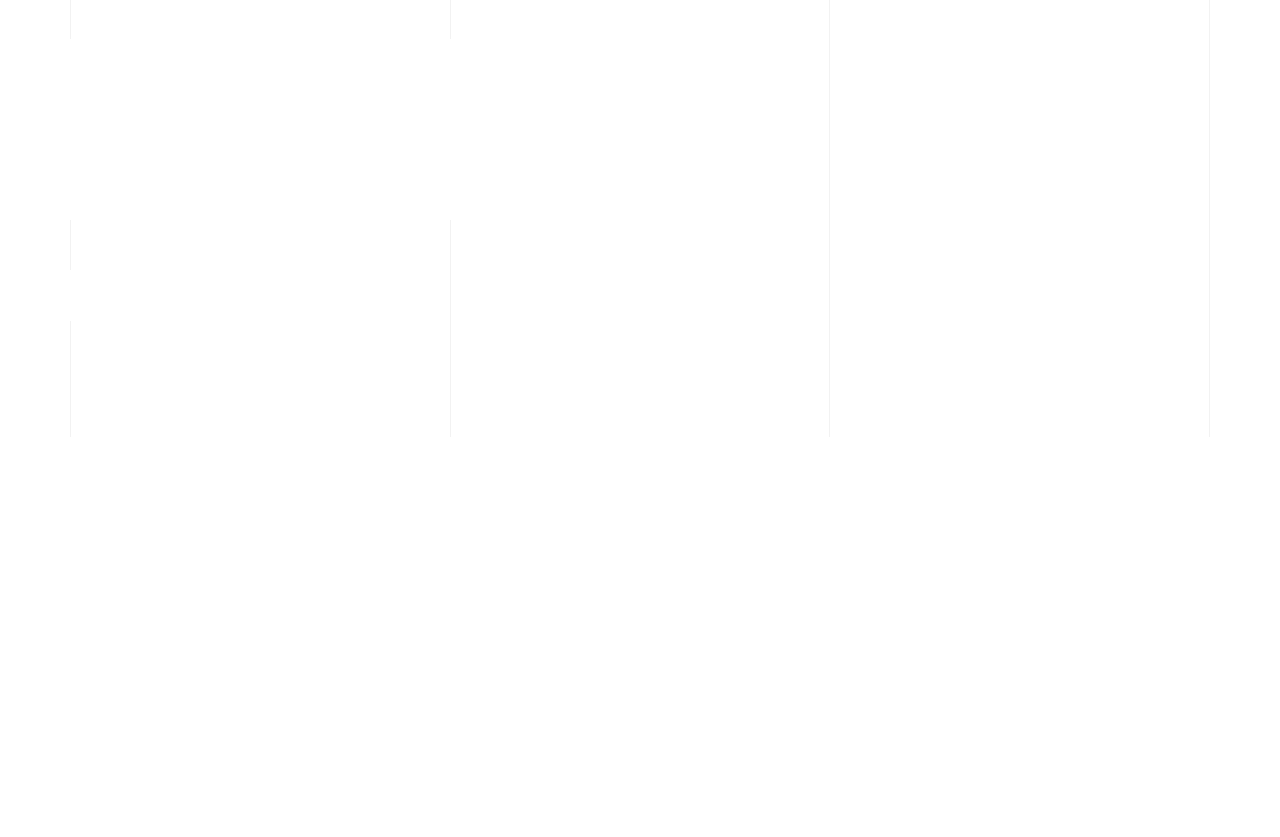
<file: light/index-right-menu.html>
<!doctype html>
<html lang="en">
  <head>
    <title>Unfold &mdash; A onepage portfolio HTML template by Unslate.co</title>
    <meta charset="utf-8">
    <meta name="viewport" content="width=device-width, initial-scale=1, shrink-to-fit=no">

    <meta name="description" content="A onepage portfolio HTML template by Unslate.co">
    <meta name="keywords" content="html, css, javascript, jquery">
    <meta name="author" content="Unslate.co">

    <link rel="stylesheet" href="css/vendor/icomoon/style.css">
    <link rel="stylesheet" href="css/vendor/owl.carousel.min.css">
    <link rel="stylesheet" href="css/vendor/aos.css">
    <link rel="stylesheet" href="css/vendor/animate.min.css">
    <link rel="stylesheet" href="css/vendor/bootstrap.min.css">
    <link rel="stylesheet" href="css/vendor/jquery.fancybox.min.css">
    

    <!-- Theme Style -->
    <link rel="stylesheet" href="css/style.css">

  </head>
  <body data-spy="scroll" data-target=".site-nav-target" data-offset="200">

    <nav class="unslate_co--site-mobile-menu">
      <div class="close-wrap d-flex">
        <a href="#" class="d-flex ml-auto js-menu-toggle">
          <span class="close-label">Close</span>
          <div class="close-times">
            <span class="bar1"></span>
            <span class="bar2"></span>
          </div>
        </a>
      </div>
      <div class="site-mobile-inner"></div>
    </nav>


    <div class="unslate_co--site-wrap">

      <div class="unslate_co--site-inner">

        <div class="lines-wrap">
          <div class="lines-inner">
            <div class="lines"></div>
          </div>
        </div>
        <!-- END lines -->
      
      <nav class="unslate_co--site-nav site-nav-target">

        <div class="container">
        
          <div class="row align-items-center justify-content-between text-left">

            <div class="col-3">
              <div class="site-logo">
                <a href="index-right-menu.html" class="unslate_co--site-logo">Unfold<span>.</span></a>
              </div>
            </div>
            <div class="col text-right">
              <ul class="site-nav-ul js-clone-nav text-left d-none d-lg-inline-block">
                <li class="has-children">
                  <a href="#home-section" class="nav-link">Home</a>
                  <ul class="dropdown">
                    <li>
                      <a href="index.html">Hero Image BG</a>
                    </li>
                    <li>
                      <a href="index-video.html">Video BG</a>
                    </li>
                    <li>
                      <a href="index-hero-slider.html">Hero Slider</a>
                    </li>
                    <li>
                      <a href="index-sidebar-menu.html">Sidebar Menu</a>
                    </li>
                    <li>
                      <a href="index-right-menu.html">Right Menu</a>
                    </li>
                  </ul>
                </li>
                <li><a href="#portfolio-section" class="nav-link">Portfolio</a></li>
                <li><a href="#about-section" class="nav-link">About</a></li>
                <li><a href="#services-section" class="nav-link">Services</a></li>
                <li><a href="#skills-section" class="nav-link">Skills</a></li>
                <li><a href="#testimonial-section" class="nav-link">Testimonial</a></li>
                <li><a href="#journal-section" class="nav-link">Journal</a></li>
                <li><a href="#contact-section" class="nav-link">Contact</a></li>
              </ul>

              <ul class="site-nav-ul-none-onepage text-right d-inline-block d-lg-none">
                <li><a href="#" class="js-menu-toggle">Menu</a></li>
              </ul>
            </div>
            
          </div>
        </div>

      </nav>
      <!-- END nav -->

      <div class="cover-v1 jarallax overlay" style="background-image: url('images/cover_bg_1.jpg');" id="home-section">
        <div class="container">
          <div class="row align-items-center">
              
            <div class="col-md-7 mx-auto text-center">
              <h1 class="heading gsap-reveal-hero text-white">Unfold</h1>
              <h2 class="subheading gsap-reveal-hero text-white">I’m Eric Woodman A Product Designer Based In San Francisco</h2>
            </div>

          </div>
        </div>


        <!-- dov -->
        <a href="#portfolio-section" class="mouse-wrap smoothscroll">
          <span class="mouse">
            <span class="scroll"></span>
          </span>
          <span class="mouse-label">Scroll</span>
        </a>

      </div>
      <!-- END .cover-v1 -->

      <div class="unslate_co--section" id="portfolio-section">
        <div class="container">
          
          
          <div class="relative"><div class="loader-portfolio-wrap"><div class="loader-portfolio dark"></div></div> </div>
          <div id="portfolio-single-holder"></div>

          <div class="portfolio-wrapper">

            <div class="d-flex align-items-center mb-4 gsap-reveal gsap-reveal-filter">
              <h2 class="mr-auto heading-h2">Portfolio</h2>
              
              <a href="#" class="text-black js-filter d-inline-block d-lg-none">Filter</a>
              
              <div class="filter-wrap">
                <div class="filter ml-auto" id="filters">
                  <a href="#" class="active" data-filter="*">All</a>
                  <a href="#" data-filter=".web">Web</a>
                  <a href="#" data-filter=".branding">Branding</a>
                  <a href="#" data-filter=".illustration">Illustration</a>
                  <a href="#" data-filter=".packaging">Packaging</a>
                </div>
              </div>
            </div>


            
            <div id="posts" class="row gutter-isotope-item">
              <div class="item web branding col-sm-6 col-md-6 col-lg-4 isotope-mb-2">
                <a href="portfolio-single-1.html" class="portfolio-item ajax-load-page isotope-item gsap-reveal-img" data-id="1">
                    <div class="overlay">
                      <span class="wrap-icon icon-link2"></span>
                      <div class="portfolio-item-content">
                        <h3>Shoe Rebranding</h3>
                        <p>web, branding</p>
                      </div>
                    </div>
                    <img src="images/work_1_md.jpg" class="lazyload  img-fluid" alt="Images" />
                  </a>
              </div>
              <div class="item branding packaging illustration col-sm-6 col-md-6 col-lg-4 isotope-mb-2 ">
                <a href="portfolio-single-3.html" class="portfolio-item ajax-load-page item-portrait isotope-item gsap-reveal-img" data-id="3">
                    <div class="overlay">
                      <span class="wrap-icon icon-link2"></span>
                      <div class="portfolio-item-content">
                        <h3>Reworking</h3>
                        <p>branding, packaging, illustration</p>
                      </div>
                    </div>
                    <img src="images/work_2_md.jpg" class="lazyload  img-fluid" alt="Images" />
                  </a>
              </div>

              <div class="item branding packaging col-sm-6 col-md-6 col-lg-4 isotope-mb-2">
                <a href="portfolio-single-4.html" class="portfolio-item isotope-item ajax-load-page gsap-reveal-img" data-id="4">
                    <div class="overlay">
                      <span class="wrap-icon icon-link2"></span>
                      <div class="portfolio-item-content">
                        <h3>Modern Building</h3>
                        <p>branding, packaging</p>
                      </div>
                    </div>
                    <img src="images/work_3_md.jpg" class="lazyload  img-fluid" alt="Images" />
                  </a>
              </div>

              <div class="item web packaging col-sm-6 col-md-6 col-lg-4 isotope-mb-2">

                <a href="images/work_4_full.jpg" class="portfolio-item isotope-item gsap-reveal-img" data-fancybox="gallery" data-caption="Watch">
                    <div class="overlay">
                      <span class="wrap-icon icon-photo2"></span>
                      <div class="portfolio-item-content">
                        <h3>Watch</h3>
                        <p>web, packaging</p>
                      </div>
                    </div>
                    <img src="images/work_4_full.jpg" class="lazyload  img-fluid" alt="Images" />
                  </a>

              </div>

              <div class="item illustration packaging col-sm-6 col-md-6 col-lg-4 isotope-mb-2">
                <a href="images/work_5_md.jpg" class="portfolio-item isotope-item gsap-reveal-img" data-fancybox="gallery" data-caption="Shoe Rebranding">
                    <div class="overlay">
                      <span class="wrap-icon icon-photo2"></span>
                      <div class="portfolio-item-content">
                        <h3>Shoe Rebranding</h3>
                        <p>illustration, packaging</p>
                      </div>
                    </div>
                    <img src="images/work_5_md.jpg" class="lazyload  img-fluid" alt="Images" />
                  </a>
              </div>

              <div class="item web branding col-sm-6 col-md-6 col-lg-4 isotope-mb-2">
                <a href="portfolio-single-2.html" class="portfolio-item ajax-load-page item-portrait isotope-item gsap-reveal-img" data-id="2">
                    <div class="overlay">
                      <span class="wrap-icon icon-link2"></span>
                      <div class="portfolio-item-content">
                        <h3>Reshape</h3>
                        <p>web, branding</p>
                      </div>
                    </div>
                    <img src="images/work_6_md.jpg" class="lazyload  img-fluid" alt="Images" />
                  </a>
              </div>

              <div class="item branding packaging col-sm-6 col-md-6 col-lg-4 isotope-mb-2">
                <a href="images/work_7_a_md.jpg" class="portfolio-item item-portrait isotope-item gsap-reveal-img" data-fancybox="gallery" data-caption="Modern Building">
                    <div class="overlay">
                      <span class="wrap-icon icon-photo2"></span>
                      <div class="portfolio-item-content">
                        <h3>Modern Building</h3>
                        <p>branding, packaging</p>
                      </div>
                    </div>
                    <img src="images/work_7_a_md.jpg" class="lazyload  img-fluid" alt="Images" />
                  </a>
              </div>

              <div class="item web branding col-sm-6 col-md-6 col-lg-4 isotope-mb-2">
                <a href="https://www.youtube.com/watch?v=mwtbEGNABWU" class="portfolio-item isotope-item gsap-reveal-img" data-fancybox="gallery" data-caption="Showreel 2019">
                    <div class="overlay">
                      <span class="wrap-icon icon-play_circle_filled"></span>
                      <div class="portfolio-item-content">
                        <h3>Showreel 2019</h3>
                        <p>web, branding</p>
                      </div>
                    </div>
                    <img src="images/work_8_md.jpg" class="lazyload  img-fluid" alt="Images" />
                  </a>
              </div>

              <div class="item web illustration col-sm-6 col-md-6 col-lg-4 isotope-mb-2">
                <a href="images/work_9_a_md.jpg" class="portfolio-item isotope-item gsap-reveal-img" data-fancybox="gallery" data-caption="Render Packaging">
                    <div class="overlay">
                      <span class="wrap-icon icon-photo2"></span>
                      <div class="portfolio-item-content">
                        <h3>Render Packaging</h3>
                        <p>web, illustration</p>
                      </div>
                    </div>
                    <img src="images/work_9_a_md.jpg" class="lazyload  img-fluid" alt="Images" />
                  </a>
              </div>

            </div>
            
          </div>


        </div>
      </div>


      <div class="unslate_co--section">
        <div class="container">
          <div class="owl-carousel logo-slider">
            <div class="logo-v1 gsap-reveal">
              <img src="images/logo-google.png" alt="Image" class="img-fluid">
            </div>
            <div class="logo-v1 gsap-reveal">
              <img src="images/logo-puma.png" alt="Image" class="img-fluid">
            </div>
            <div class="logo-v1 gsap-reveal">
              <img src="images/logo-paypal.png" alt="Image" class="img-fluid">
            </div>
            <div class="logo-v1 gsap-reveal">
              <img src="images/logo-adobe.png" alt="Image" class="img-fluid">
            </div>
          </div>
        </div>
      </div>



      <div class="unslate_co--section" id="about-section">
        <div class="container">
          
          <div class="section-heading-wrap text-center mb-5">
            <h2 class="heading-h2 text-center divider"><span class="gsap-reveal">About Me</span></h2>
            <span class="gsap-reveal"><img src="images/divider.png" alt="divider" width="76"></span>
          </div>
          

          <div class="row mt-5 justify-content-between">
            <div class="col-lg-7 mb-5 mb-lg-0" data-aos="fade-up">
              <figure class="dotted-bg gsap-reveal-img">
                <img src="images/about_me_pic.jpg" alt="Image" class="img-fluid">
              </figure>
            </div>
            <div class="col-lg-4 pr-lg-5">
              <h3 class="mb-4 heading-h3"><span class="gsap-reveal">We can make it together</span></h3>
              <p class="lead gsap-reveal">Far far away, behind the word mountains, far from the countries Vokalia and Consonantia, there <a href="#">live the blind</a> texts. </p>
              <p class="mb-4 gsap-reveal">A small river named Duden flows by their place and supplies it with the necessary regelialia. It is a paradisematic country, in which roasted parts of sentences fly into your mouth.</p>
              <p class="gsap-reveal"><a href="#" class="btn btn-outline-pill btn-custom-light">Download my CV</a></p>
            </div>
          </div>
        </div>
      </div>

      <div class="unslate_co--section" id="services-section">
        <div class="container">

          <div class="section-heading-wrap text-center mb-5">
            <h2 class="heading-h2 text-center divider"><span class="gsap-reveal">My Services</span></h2>
            <span class="gsap-reveal"><img src="images/divider.png" alt="divider" width="76"></span>
          </div>

          <div class="row gutter-v3">
            <div class="col-md-6 col-lg-4 mb-4">
              <div class="feature-v1" data-aos="fade-up" data-aos-delay="0">
                <div class="wrap-icon mb-3">
                  <img src="images/svg/001-options.svg" alt="Image" width="45">
                </div>
                <h3>Digital <br> Strategy</h3>
                <p>A small river named Duden flows by their place and supplies it with the necessary regelialia. </p>
              </div> 
            </div>
            <div class="col-md-6 col-lg-4 mb-4">
              <div class="feature-v1" data-aos="fade-up" data-aos-delay="100">
                <div class="wrap-icon mb-3">
                  <img src="images/svg/002-chat.svg" alt="Icon" width="45">
                </div>
                <h3>Web <br> Design</h3>
                <p>A small river named Duden flows by their place and supplies it with the necessary regelialia. </p>
              </div> 
            </div>
            <div class="col-md-6 col-lg-4 mb-4">
              <div class="feature-v1" data-aos="fade-up" data-aos-delay="200">
                <div class="wrap-icon mb-3">
                  <img src="images/svg/003-contact-book.svg" alt="Image" class="img-fluid" width="45">
                </div>
                <h3>User <br> Experience</h3>
                <p>A small river named Duden flows by their place and supplies it with the necessary regelialia. </p>
              </div> 
            </div>

            <div class="col-md-6 col-lg-4 mb-4">
              <div class="feature-v1" data-aos="fade-up" data-aos-delay="0">
                <div class="wrap-icon mb-3">
                  <img src="images/svg/004-percentage.svg" alt="Image" width="45">
                </div>
                <h3>Web <br> Development</h3>
                <p>A small river named Duden flows by their place and supplies it with the necessary regelialia. </p>
              </div> 
            </div>
            <div class="col-md-6 col-lg-4 mb-4">
              <div class="feature-v1" data-aos="fade-up" data-aos-delay="100">
                <div class="wrap-icon mb-3">
                  <img src="images/svg/006-goal.svg" alt="Image" width="45">
                </div>
                <h3>WordPress <br> Solutions</h3>
                <p>A small river named Duden flows by their place and supplies it with the necessary regelialia. </p>
              </div> 
            </div>
            <div class="col-md-6 col-lg-4 mb-4">
              <div class="feature-v1" data-aos="fade-up" data-aos-delay="200">
                <div class="wrap-icon mb-3">
                  <img src="images/svg/005-line-chart.svg" alt="Image" width="45">
                </div>
                <h3>Mobile <br> Applications</h3>
                <p>A small river named Duden flows by their place and supplies it with the necessary regelialia. </p>
              </div> 
            </div>

          </div>

        </div>
      </div>

      <div class="unslate_co--section section-counter" id="skills-section">
        <div class="container">
          <div class="section-heading-wrap text-center mb-5">
            <h2 class="heading-h2 text-center divider"><span class="gsap-reveal">My Skills</span></h2>
            <span class="gsap-reveal"><img src="images/divider.png" alt="divider" width="76"></span>
          </div>


          <div class="row pt-5">
            <div class="col-6 col-sm-6 mb-5 mb-lg-0 col-md-6 col-lg-3" data-aos="fade-up" data-aos-delay="0">
              <div class="counter-v1 text-center">
                <span class="number-wrap">
                  <span class="number number-counter" data-number="90">0</span>
                  <span class="append-text">%</span>
                </span>
                <span class="counter-label">WordPress</span>
              </div>
            </div>
            <div class="col-6 col-sm-6 mb-5 mb-lg-0 col-md-6 col-lg-3" data-aos="fade-up" data-aos-delay="100">
              <div class="counter-v1 text-center">
                <span class="number-wrap">
                  <span class="number number-counter" data-number="99">0</span>
                  <span class="append-text">%</span>
                </span>
                <span class="counter-label">HTML/CSS</span>
              </div>
            </div>
            <div class="col-6 col-sm-6 mb-5 mb-lg-0 col-md-6 col-lg-3" data-aos="fade-up" data-aos-delay="200">
              <div class="counter-v1 text-center">
                <span class="number-wrap">
                  <span class="number number-counter" data-number="95">0</span>
                  <span class="append-text">%</span>
                </span>
                <span class="counter-label">jQuery</span>
              </div>
            </div>
            <div class="col-6 col-sm-6 mb-5 mb-lg-0 col-md-6 col-lg-3" data-aos="fade-up" data-aos-delay="300">
              <div class="counter-v1 text-center">
                <span class="number-wrap">
                  <span class="number number-counter" data-number="100">0</span>
                  <span class="append-text">%</span>
                </span>
                <span class="counter-label">Design</span>
              </div>
            </div>
          </div>
        </div>
      </div>
      <!-- END .counter -->

      <div class="unslate_co--section" id="testimonial-section">
        <div class="container">
          <div class="section-heading-wrap text-center mb-5">
            <h2 class="heading-h2 text-center divider"><span class="gsap-reveal">My Happy Clients</span></h2>
            <span class="gsap-reveal"><img src="images/divider.png" alt="divider" width="76"></span>
          </div>
        </div>

        <div class="owl-carousel testimonial-slider">
          <div>
            <div class="testimonial-v1">
              <div class="testimonial-inner-bg">
                <span class="quote">&ldquo;</span>
                <blockquote>
                  Far far away, behind the word mountains, far from the countries Vokalia and Consonantia, there live the blind texts. Separated they live in Bookmarksgrove right at the coast of the Semantics, a large language ocean. A small river named Duden flows by their place and supplies it with the necessary regelialia. It is a paradisematic country, in which roasted parts of sentences fly into your mouth.
                </blockquote>
              </div>
              
              <div class="testimonial-author-info">
                <img src="images/person_man_1.jpg" alt="Image">
                <h3>Eric Ingram</h3>
                <span class="d-block position">Product Designer @facebook</span>
              </div>

            </div>
          </div>
          <div>
            <div class="testimonial-v1">
              <div class="testimonial-inner-bg">
                <span class="quote">&ldquo;</span>
                <blockquote>
                  Far far away, behind the word mountains, far from the countries Vokalia and Consonantia, there live the blind texts. Separated they live in Bookmarksgrove right at the coast of the Semantics, a large language ocean. A small river named Duden flows by their place and supplies it with the necessary regelialia. It is a paradisematic country, in which roasted parts of sentences fly into your mouth.
                </blockquote>
              </div>
              
              <div class="testimonial-author-info">
                <img src="images/person_man_2.jpg" alt="Image">
                <h3>Ryan Mullins</h3>
                <span class="d-block position">Product Designer @Shopify</span>
              </div>

            </div>
          </div>
          <div>
            <div class="testimonial-v1">
              <div class="testimonial-inner-bg">
                <span class="quote">&ldquo;</span>
                <blockquote>
                  Far far away, behind the word mountains, far from the countries Vokalia and Consonantia, there live the blind texts. Separated they live in Bookmarksgrove right at the coast of the Semantics, a large language ocean. A small river named Duden flows by their place and supplies it with the necessary regelialia. It is a paradisematic country, in which roasted parts of sentences fly into your mouth.
                </blockquote>
              </div>
              
              <div class="testimonial-author-info">
                <img src="images/person_woman_1.jpg" alt="Image">
                <h3>Erica Miller</h3>
                <span class="d-block position">Product Designer @Twitter</span>
              </div>

            </div>
          </div>
        </div>

      </div>
      <!-- END testimonial -->

      <div class="unslate_co--section" id="journal-section">
        <div class="container">
          <div class="section-heading-wrap text-center mb-5">
            <h2 class="heading-h2 text-center divider"><span class="gsap-reveal">My Journal</span></h2>
            <span class="gsap-reveal"><img src="images/divider.png" alt="divider" width="76"></span>
          </div>

          
          <div class="row gutter-v4 align-items-stretch">
            <div class="col-sm-6 col-md-6 col-lg-8 blog-post-entry" data-aos="fade-up" data-aos-delay="0">

              <a href="blog-single.html" class="grid-item blog-item w-100 h-100">
                <div class="overlay">
                  <div class="portfolio-item-content">
                    <h3>A Mounteering Guide For Beginners</h3>
                    <p class="post-meta">By Joefrey <span class="small">&bullet;</span> 5 mins read</p>
                  </div>
                </div>
                <img src="images/post_1.jpg" class="lazyload" alt="Image" />
              </a>


            </div>
            <div class="col-sm-6 col-md-6 col-lg-4 blog-post-entry" data-aos="fade-up" data-aos-delay="100">
              <a href="blog-single.html" class="grid-item blog-item w-100 h-100">
                <div class="overlay">
                  <div class="portfolio-item-content">
                    <h3>A Mounteering Guide For Beginners</h3>
                    <p class="post-meta">By Joefrey <span class="small">&bullet;</span> 5 mins read</p>
                  </div>
                </div>
                <img src="images/post_2.jpg" class="lazyload" alt="Image" />
              </a>
            </div>


            <div class="col-sm-6 col-md-6 col-lg-4 blog-post-entry" data-aos="fade-up" data-aos-delay="0">

              <a href="blog-single.html" class="grid-item blog-item w-100 h-100">
                <div class="overlay">
                  <div class="portfolio-item-content">
                    <h3>A Mounteering Guide For Beginners</h3>
                    <p class="post-meta">By Joefrey <span class="small">&bullet;</span> 5 mins read</p>
                  </div>
                </div>
                <img src="images/post_3.jpg" class="lazyload" alt="Image" />
              </a>


            </div>
            <div class="col-sm-6 col-md-6 col-lg-4 blog-post-entry" data-aos="fade-up" data-aos-delay="100">
              <a href="blog-single.html" class="grid-item blog-item w-100 h-100">
                <div class="overlay">
                  <div class="portfolio-item-content">
                    <h3>A Mounteering Guide For Beginners</h3>
                    <p class="post-meta">By Joefrey <span class="small">&bullet;</span> 5 mins read</p>
                  </div>
                </div>
                <img src="images/post_4.jpg" class="lazyload" alt="Image" />
              </a>
            </div>

            <div class="col-sm-6 col-md-6 col-lg-4 blog-post-entry" data-aos="fade-up" data-aos-delay="200">
              <a href="blog-single.html" class="grid-item blog-item w-100 h-100">
                <div class="overlay">
                  <div class="portfolio-item-content">
                    <h3>A Mounteering Guide For Beginners</h3>
                    <p class="post-meta">By Joefrey <span class="small">&bullet;</span> 5 mins read</p>
                  </div>
                </div>
                <img src="images/post_5.jpg" class="lazyload" alt="Image" />
              </a>
            </div>


          </div>

        </div>
      </div>
      <!-- END blog posts -->


      <div class="unslate_co--section" id="contact-section">
        <div class="container">
          <div class="section-heading-wrap text-center mb-5">
            <h2 class="heading-h2 text-center divider"><span class="gsap-reveal">Get In Touch</span></h2>
            <span class="gsap-reveal"><img src="images/divider.png" alt="divider" width="76"></span>
          </div>


          <div class="row justify-content-between">
            
            <div class="col-md-6">
              <form method="post" class="form-outline-style-v1" id="contactForm">
                <div class="form-group row mb-0">

                  <div class="col-lg-6 form-group gsap-reveal">
                    <label for="name">Name</label>
                    <input name="name" type="text" class="form-control" id="name">
                  </div>
                  <div class="col-lg-6 form-group gsap-reveal">
                    <label for="email">Email</label>
                    <input name="email" type="email" class="form-control" id="email">
                  </div>
                  <div class="col-lg-12 form-group gsap-reveal">
                    <label for="message">Write your message...</label>
                    <textarea name="message" id="message" cols="30" rows="7" class="form-control"></textarea>
                  </div>
                </div>
                <div class="form-group row gsap-reveal">
                    <div class="col-md-12 d-flex align-items-center">
                      <input type="submit" class="btn btn-outline-pill btn-custom-light mr-3" value="Send Message">
                      <span class="submitting"></span>
                    </div>
                  </div>
              </form>
              <div id="form-message-warning" class="mt-4"></div> 
              <div id="form-message-success">
                Your message was sent, thank you!
              </div>

            </div>

            <div class="col-md-4">
              <div class="contact-info-v1">
                <div class="gsap-reveal d-block">
                  <span class="d-block contact-info-label">Email</span>
                  <a href="#" class="contact-info-val">info@unslate.co</a>
                </div>
                <div class="gsap-reveal d-block">
                  <span class="d-block contact-info-label">Phone</span>
                  <a href="#" class="contact-info-val">+12 345 6789 012</a>
                </div>
                <div class="gsap-reveal d-block">
                  <span class="d-block contact-info-label">Address</span>
                  <address class="contact-info-val">273 South Riverview Rd. <br> New York, NY 10011</address>
                </div>
              </div>
            </div>

          </div>
        </div>
      </div>
      </div>

      <footer class="unslate_co--footer unslate_co--section">
        <div class="container">
          <div class="row justify-content-center">
            <div class="col-md-7">
              
              <div class="footer-site-logo"><a href="#">Unfold<span>.</span></a></div>

              <ul class="footer-site-social">
                <li><a href="#">Facebook</a></li>
                <li><a href="#">Twitter</a></li>
                <li><a href="#">Instagram</a></li>
                <li><a href="#">Dribbble</a></li>
                <li><a href="#">Behance</a></li>
              </ul>

              <p class="site-copyright">
                <small>&copy; 2020 <a href="#">Unfold</a>. All Rights Reserved. Design with <span class="icon-heart text-danger"></span> by <a href="#">Unslate.co</a>.</small>
              </p>

            </div>
          </div>
        </div>
      </footer>

      
    </div>

    <!-- Loader -->
    <div id="unslate_co--overlayer"></div>
    <div class="site-loader-wrap">
      <div class="site-loader dark"></div>
    </div>

    <script src="js/scripts-dist.js"></script>
    <script src="js/main.js"></script>

    <!-- Global site tag (gtag.js) - Google Analytics -->
<script async src="https://www.googletagmanager.com/gtag/js?id=UA-157808202-1"></script>
<script>
  window.dataLayer = window.dataLayer || [];
  function gtag(){dataLayer.push(arguments);}
  gtag('js', new Date());

  gtag('config', 'UA-157808202-1');
</script>

  </body>
</html>
</file>
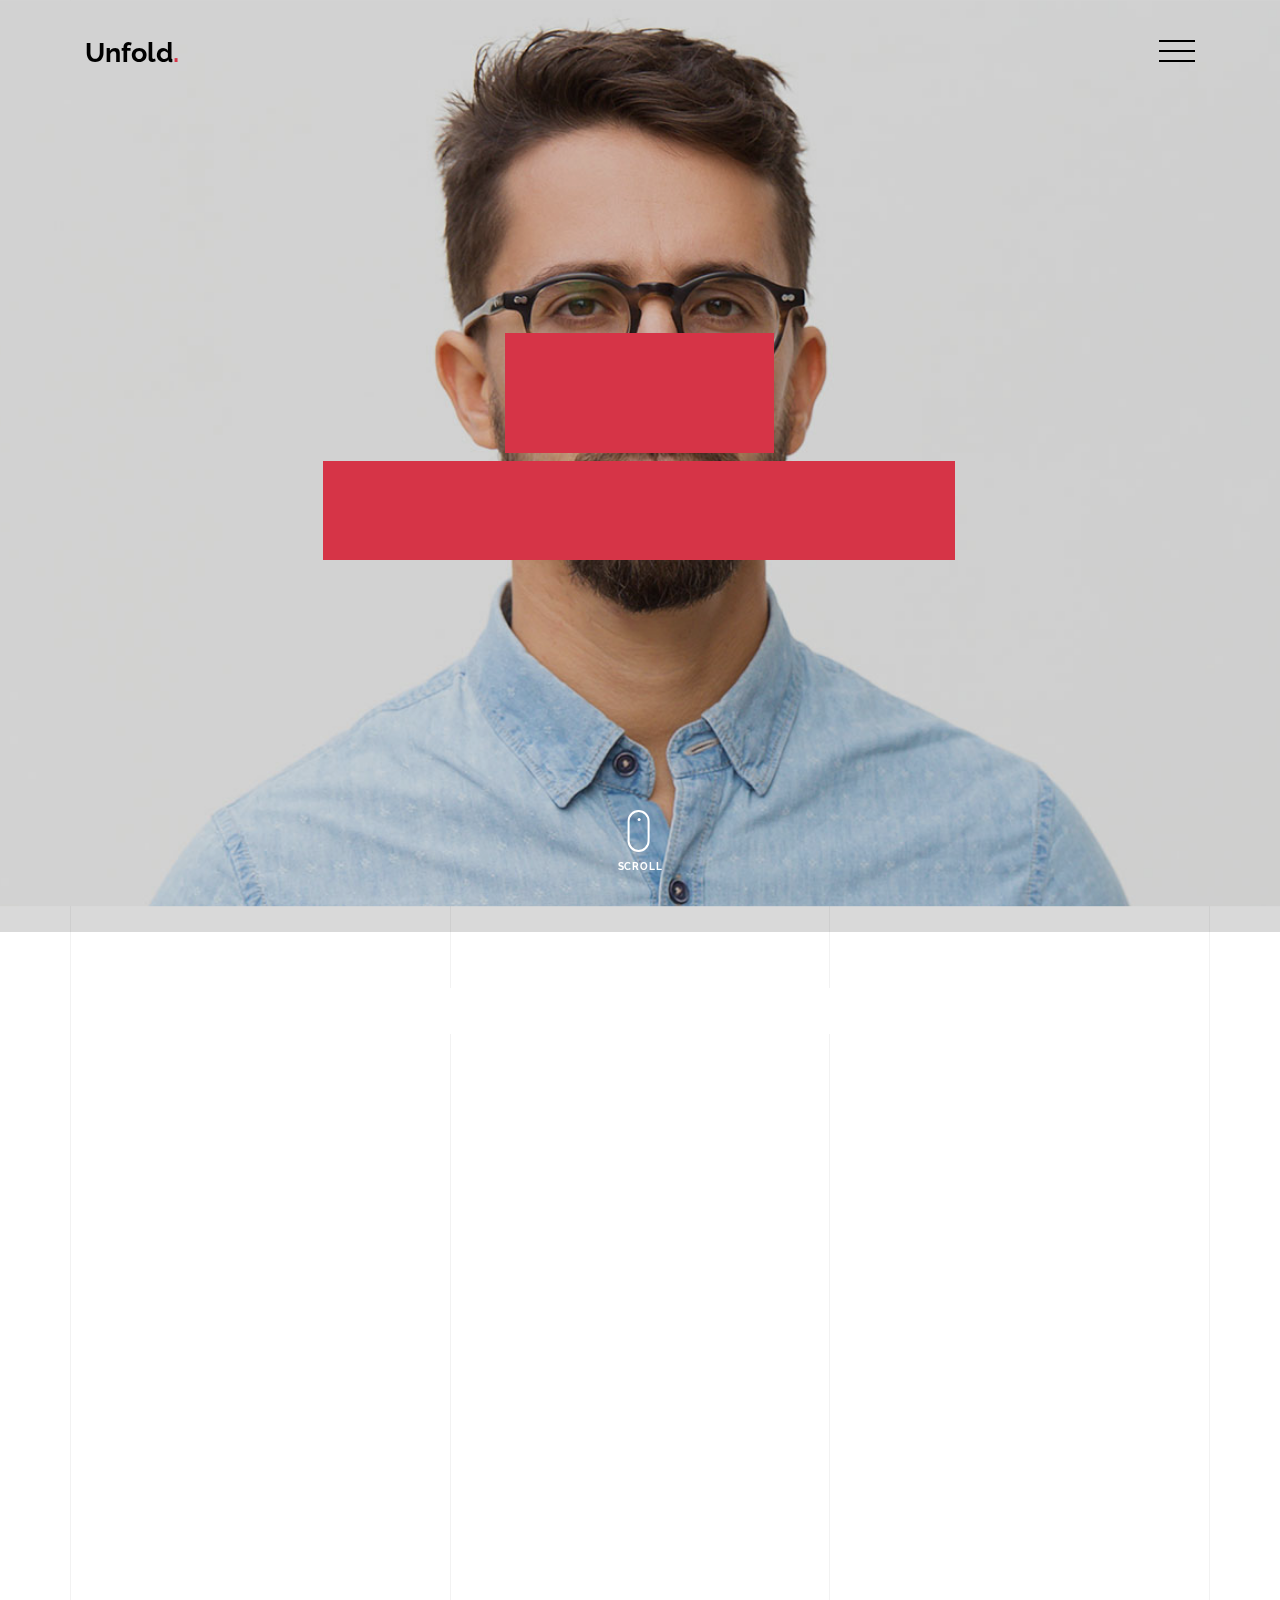
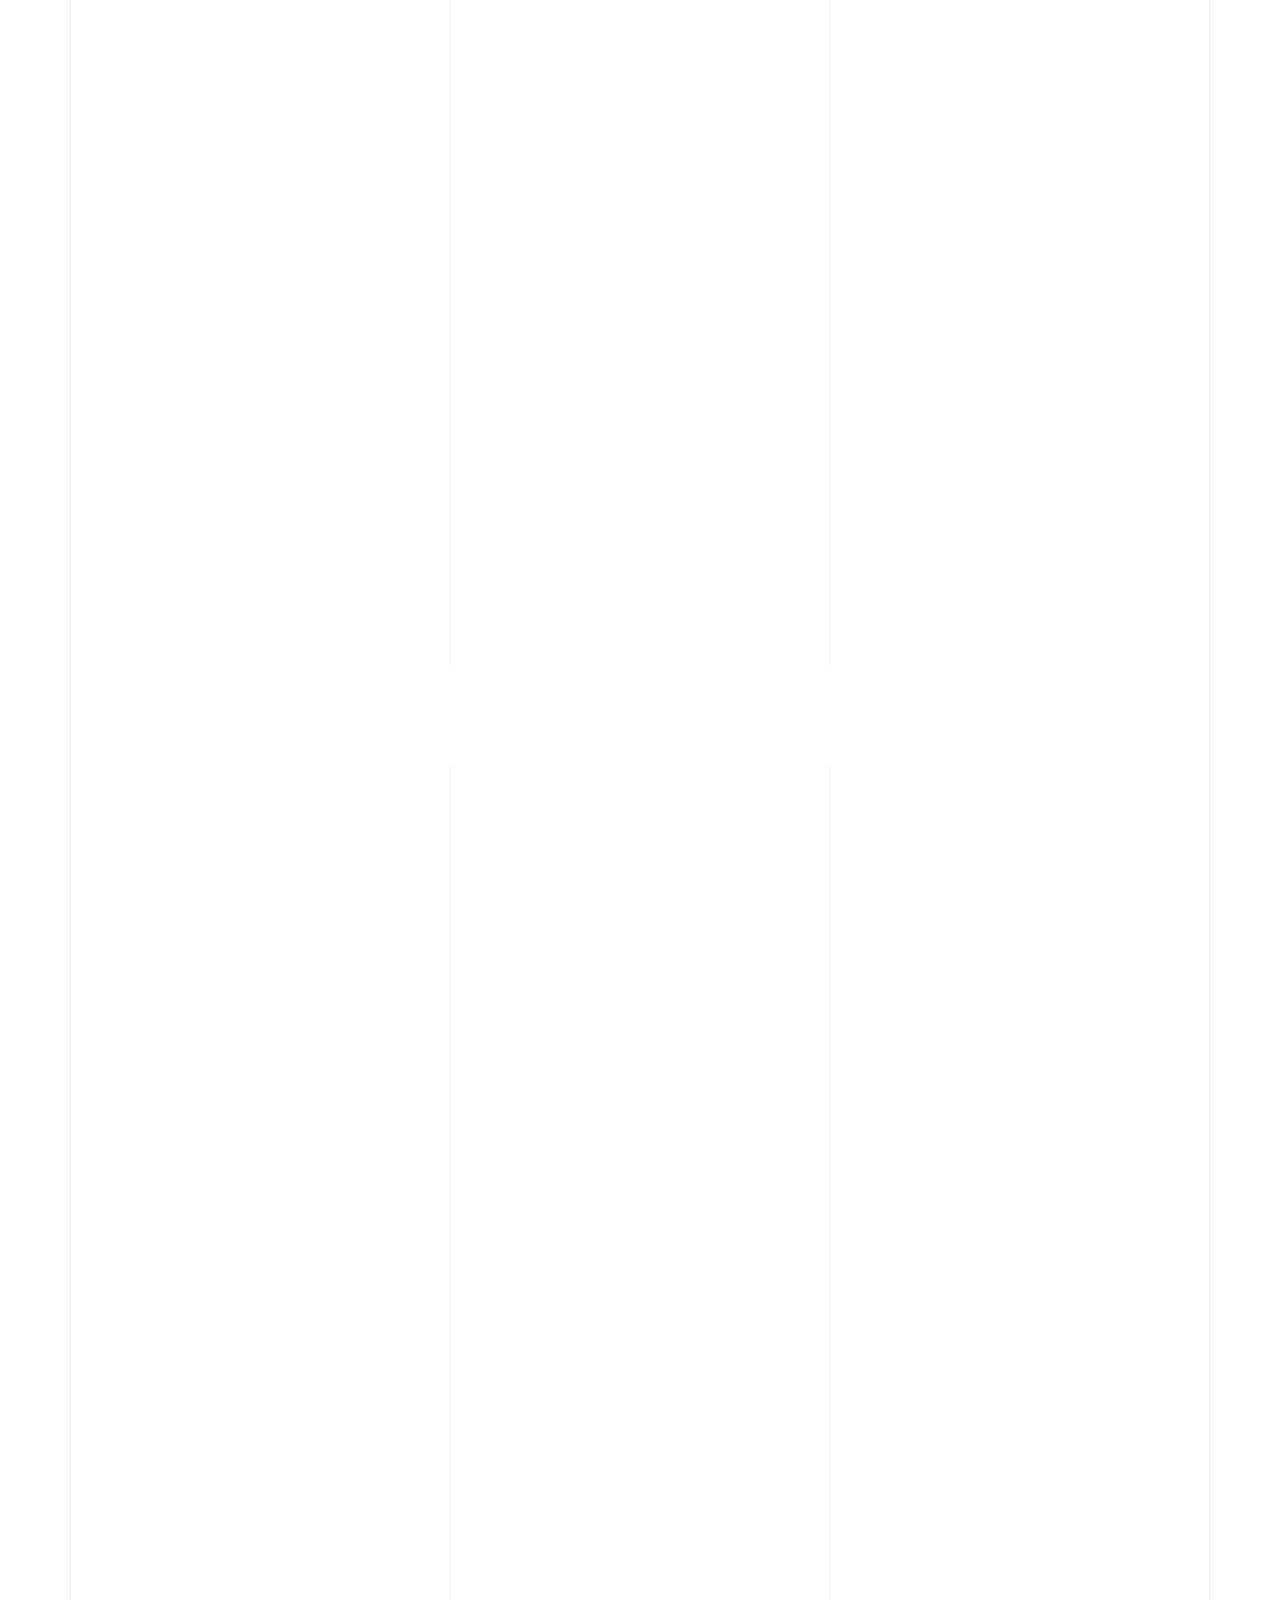
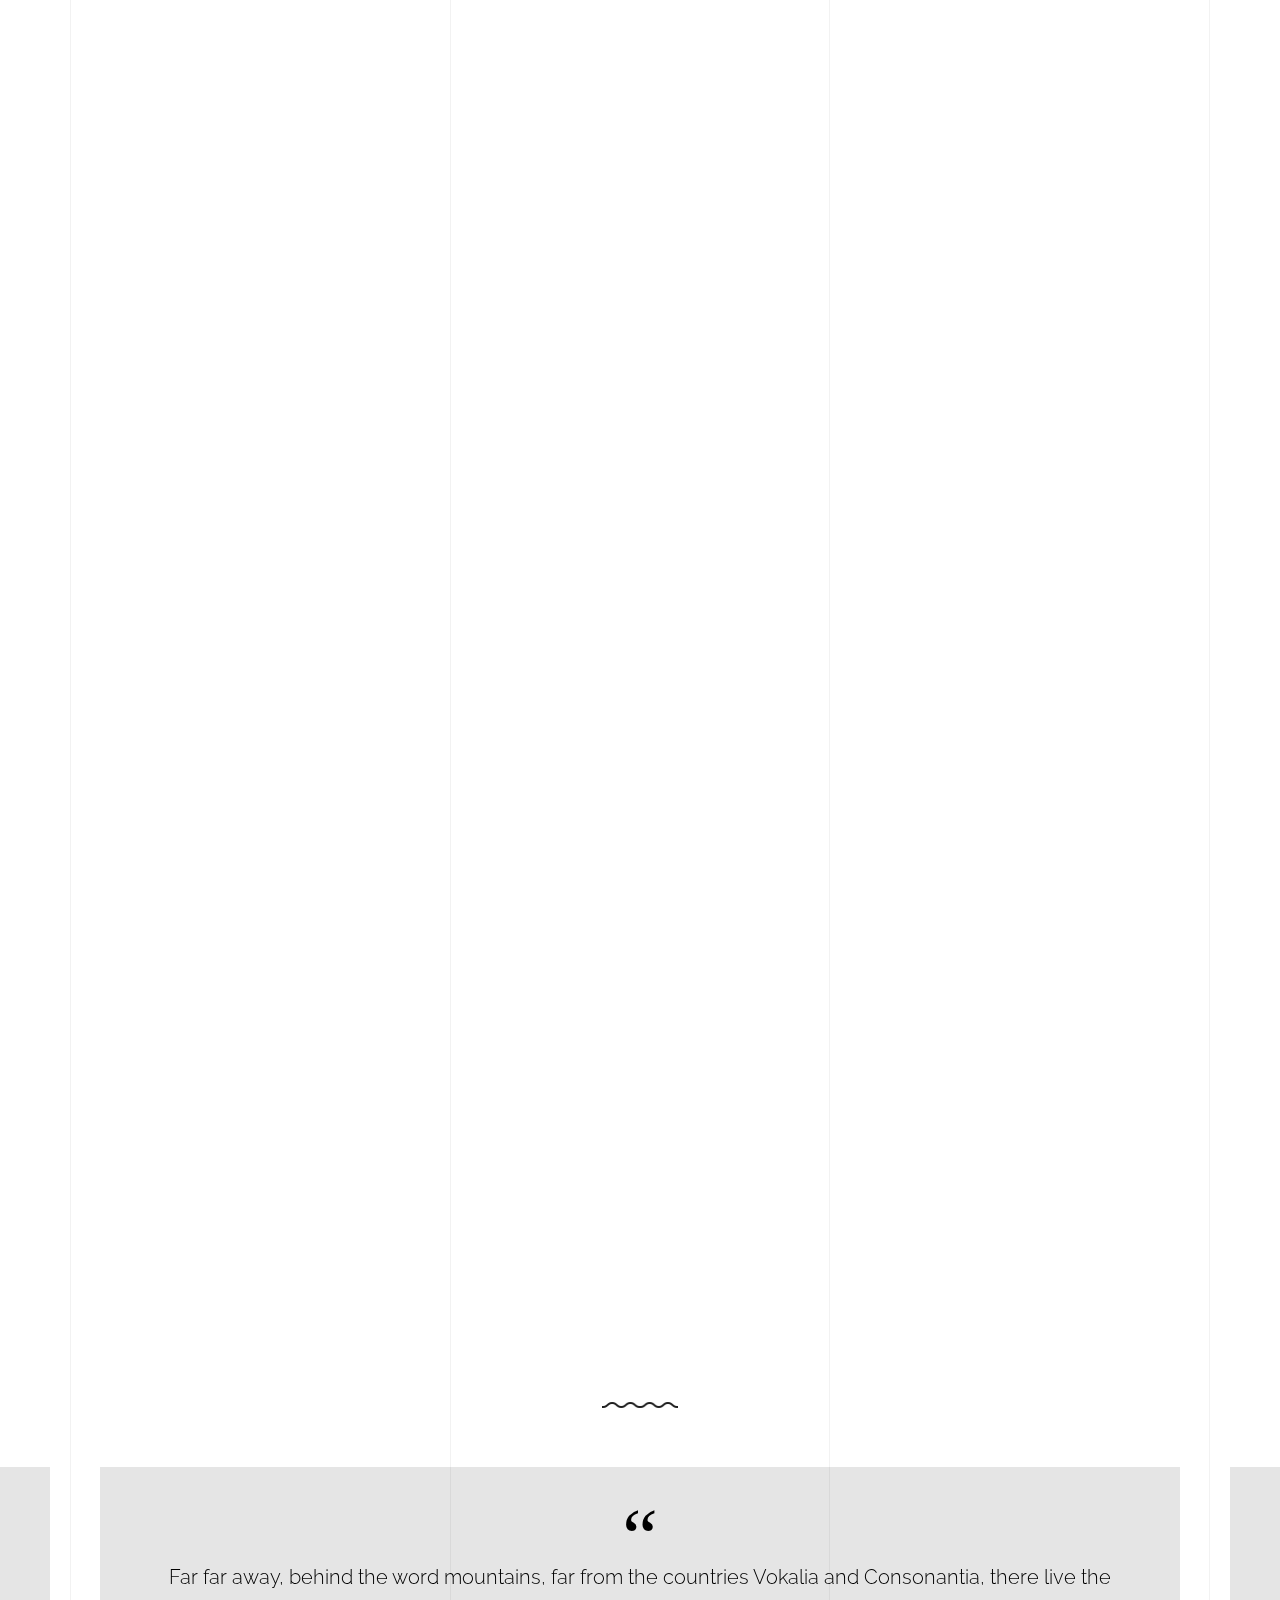
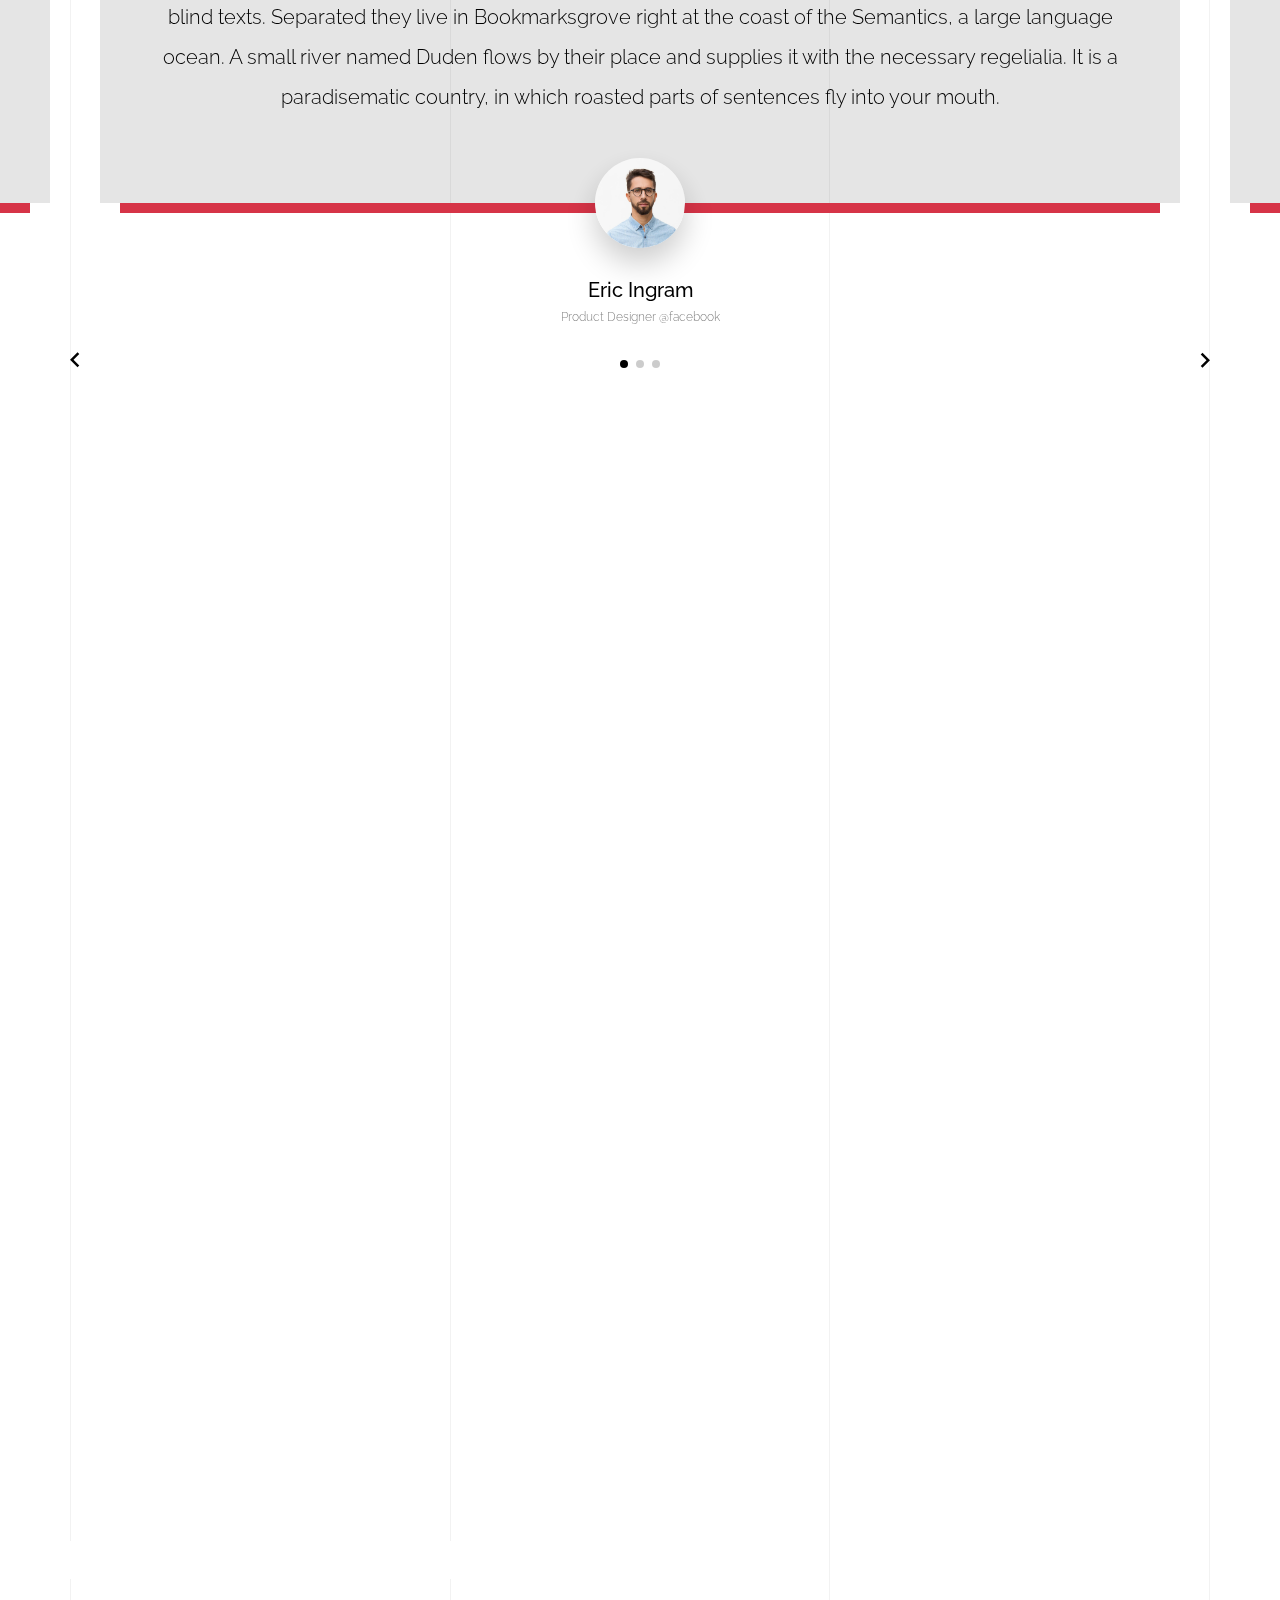
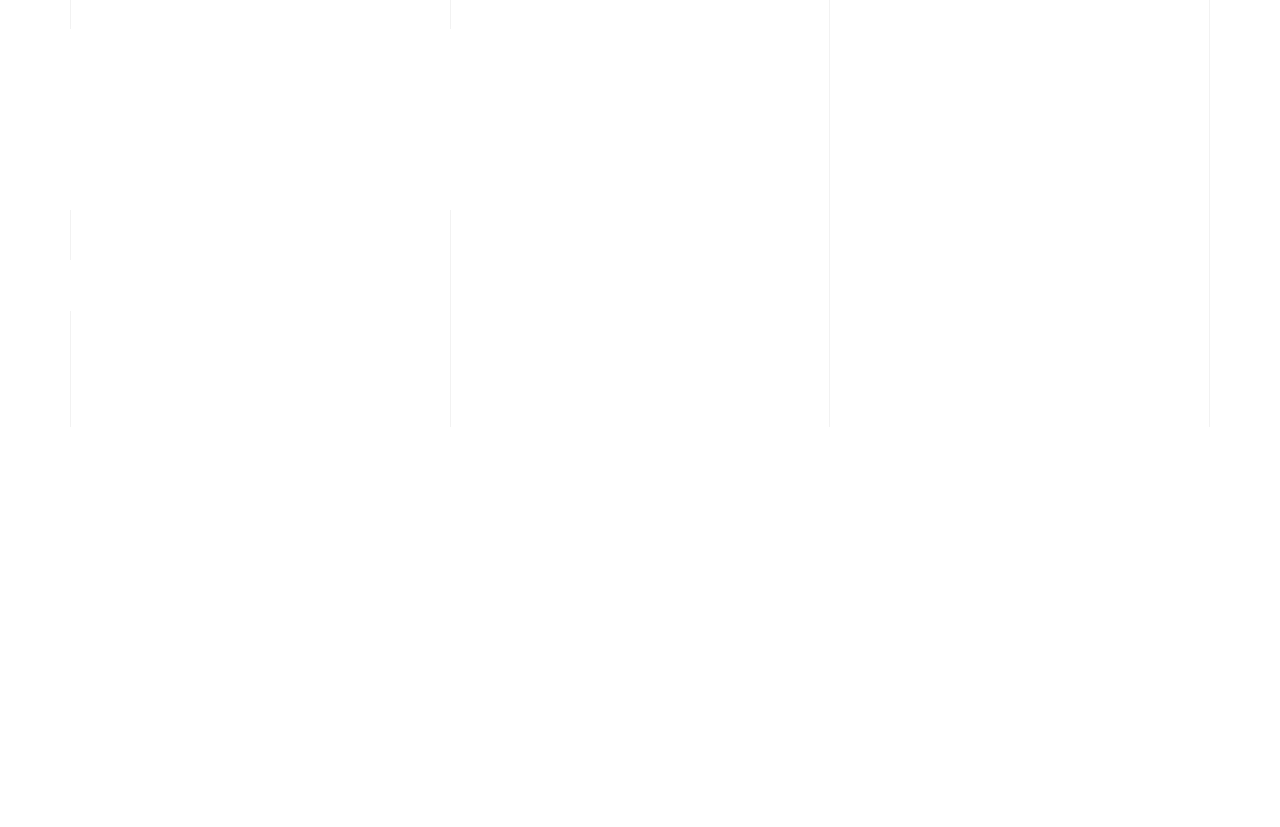
<file: light/index-sidebar-menu.html>
<!doctype html>
<html lang="en">
  <head>
    <title>Unfold &mdash; A onepage portfolio HTML template by Unslate.co</title>
    <meta charset="utf-8">
    <meta name="viewport" content="width=device-width, initial-scale=1, shrink-to-fit=no">

    <meta name="description" content="A onepage portfolio HTML template by Unslate.co">
    <meta name="keywords" content="html, css, javascript, jquery">
    <meta name="author" content="Unslate.co">

    <link rel="stylesheet" href="css/vendor/icomoon/style.css">
    <link rel="stylesheet" href="css/vendor/owl.carousel.min.css">
    <link rel="stylesheet" href="css/vendor/aos.css">
    <link rel="stylesheet" href="css/vendor/animate.min.css">
    <link rel="stylesheet" href="css/vendor/bootstrap.min.css">
    <link rel="stylesheet" href="css/vendor/jquery.fancybox.min.css">
    

    <!-- Theme Style -->
    <link rel="stylesheet" href="css/style.css">

  </head>
  <body data-spy="scroll" data-target=".site-nav-target" data-offset="200">

    <nav class="unslate_co--site-mobile-menu">
      <div class="close-wrap d-flex">
        <a href="#" class="d-flex ml-auto js-menu-toggle">
          <span class="close-label">Close</span>
          <div class="close-times">
            <span class="bar1"></span>
            <span class="bar2"></span>
          </div>
        </a>
      </div>
      <div class="site-mobile-inner"></div>
    </nav>


    <div class="unslate_co--site-wrap">

      <div class="unslate_co--site-inner">

        <div class="lines-wrap">
          <div class="lines-inner">
            <div class="lines"></div>
          </div>
        </div>
        <!-- END lines -->
      
      <nav class="unslate_co--site-nav dark site-nav-target">

        <div class="container">
        
          <div class="row align-items-center justify-content-between text-left">

            <div class="col-3">
              <div class="site-logo">
                <a href="index-sidebar-menu.html" class="unslate_co--site-logo">Unfold<span>.</span></a>
              </div>
            </div>
            <div class="col text-right">
              <ul class="site-nav-ul js-clone-nav text-left d-none d-lg-inline-none">
                <li class="has-children">
                  <a href="#home-section" class="nav-link">Home</a>
                  <ul class="dropdown">
                    <li>
                      <a href="index.html">Hero Image BG</a>
                    </li>
                    <li>
                      <a href="index-video.html">Video BG</a>
                    </li>
                    <li>
                      <a href="index-hero-slider.html">Hero Slider</a>
                    </li>
                    <li>
                      <a href="index-sidebar-menu.html">Sidebar Menu</a>
                    </li>
                    <li>
                      <a href="index-right-menu.html">Right Menu</a>
                    </li>
                  </ul>
                </li>
                <li><a href="#portfolio-section" class="nav-link">Portfolio</a></li>
                <li><a href="#about-section" class="nav-link">About</a></li>
                <li><a href="#services-section" class="nav-link">Services</a></li>
                <li><a href="#skills-section" class="nav-link">Skills</a></li>
                <li><a href="#testimonial-section" class="nav-link">Testimonial</a></li>
                <li><a href="#journal-section" class="nav-link">Journal</a></li>
                <li><a href="#contact-section" class="nav-link">Contact</a></li>
              </ul>
              
              <a href="#" class="burger-toggle-menu js-burger-toggle-menu ml-auto py-4">
                <span></span>
                <span></span>
                <span></span>
              </a>

            </div>
            
          </div>
        </div>

      </nav>
      <!-- END nav -->

      <div class="cover-v1 jarallax overlay" style="background-image: url('images/cover_bg_1.jpg');" id="home-section">
        <div class="container">
          <div class="row align-items-center">
              
            <div class="col-md-7 mx-auto text-center">
              <h1 class="heading gsap-reveal-hero text-white">Unfold</h1>
              <h2 class="subheading gsap-reveal-hero text-white">I’m Eric Woodman A Product Designer Based In San Francisco</h2>
            </div>

          </div>
        </div>


        <!-- dov -->
        <a href="#portfolio-section" class="mouse-wrap smoothscroll">
          <span class="mouse">
            <span class="scroll"></span>
          </span>
          <span class="mouse-label">Scroll</span>
        </a>

      </div>
      <!-- END .cover-v1 -->

      <div class="unslate_co--section" id="portfolio-section">
        <div class="container">
          
          
          <div class="relative"><div class="loader-portfolio-wrap"><div class="loader-portfolio dark"></div></div> </div>
          <div id="portfolio-single-holder"></div>

          <div class="portfolio-wrapper">

            <div class="d-flex align-items-center mb-4 gsap-reveal gsap-reveal-filter">
              <h2 class="mr-auto heading-h2">Portfolio</h2>
              
              <a href="#" class="text-black js-filter d-inline-block d-lg-none">Filter</a>
              
              <div class="filter-wrap">
                <div class="filter ml-auto" id="filters">
                  <a href="#" class="active" data-filter="*">All</a>
                  <a href="#" data-filter=".web">Web</a>
                  <a href="#" data-filter=".branding">Branding</a>
                  <a href="#" data-filter=".illustration">Illustration</a>
                  <a href="#" data-filter=".packaging">Packaging</a>
                </div>
              </div>
            </div>


            
            <div id="posts" class="row gutter-isotope-item">
              <div class="item web branding col-sm-6 col-md-6 col-lg-4 isotope-mb-2">
                <a href="portfolio-single-1.html" class="portfolio-item ajax-load-page isotope-item gsap-reveal-img" data-id="1">
                    <div class="overlay">
                      <span class="wrap-icon icon-link2"></span>
                      <div class="portfolio-item-content">
                        <h3>Shoe Rebranding</h3>
                        <p>web, branding</p>
                      </div>
                    </div>
                    <img src="images/work_1_md.jpg" class="lazyload  img-fluid" alt="Images" />
                  </a>
              </div>
              <div class="item branding packaging illustration col-sm-6 col-md-6 col-lg-4 isotope-mb-2 ">
                <a href="portfolio-single-3.html" class="portfolio-item ajax-load-page item-portrait isotope-item gsap-reveal-img" data-id="3">
                    <div class="overlay">
                      <span class="wrap-icon icon-link2"></span>
                      <div class="portfolio-item-content">
                        <h3>Reworking</h3>
                        <p>branding, packaging, illustration</p>
                      </div>
                    </div>
                    <img src="images/work_2_md.jpg" class="lazyload  img-fluid" alt="Images" />
                  </a>
              </div>

              <div class="item branding packaging col-sm-6 col-md-6 col-lg-4 isotope-mb-2">
                <a href="portfolio-single-4.html" class="portfolio-item isotope-item ajax-load-page gsap-reveal-img" data-id="4">
                    <div class="overlay">
                      <span class="wrap-icon icon-link2"></span>
                      <div class="portfolio-item-content">
                        <h3>Modern Building</h3>
                        <p>branding, packaging</p>
                      </div>
                    </div>
                    <img src="images/work_3_md.jpg" class="lazyload  img-fluid" alt="Images" />
                  </a>
              </div>

              <div class="item web packaging col-sm-6 col-md-6 col-lg-4 isotope-mb-2">

                <a href="images/work_4_full.jpg" class="portfolio-item isotope-item gsap-reveal-img" data-fancybox="gallery" data-caption="Watch">
                    <div class="overlay">
                      <span class="wrap-icon icon-photo2"></span>
                      <div class="portfolio-item-content">
                        <h3>Watch</h3>
                        <p>web, packaging</p>
                      </div>
                    </div>
                    <img src="images/work_4_full.jpg" class="lazyload  img-fluid" alt="Images" />
                  </a>

              </div>

              <div class="item illustration packaging col-sm-6 col-md-6 col-lg-4 isotope-mb-2">
                <a href="images/work_5_md.jpg" class="portfolio-item isotope-item gsap-reveal-img" data-fancybox="gallery" data-caption="Shoe Rebranding">
                    <div class="overlay">
                      <span class="wrap-icon icon-photo2"></span>
                      <div class="portfolio-item-content">
                        <h3>Shoe Rebranding</h3>
                        <p>illustration, packaging</p>
                      </div>
                    </div>
                    <img src="images/work_5_md.jpg" class="lazyload  img-fluid" alt="Images" />
                  </a>
              </div>

              <div class="item web branding col-sm-6 col-md-6 col-lg-4 isotope-mb-2">
                <a href="portfolio-single-2.html" class="portfolio-item ajax-load-page item-portrait isotope-item gsap-reveal-img" data-id="2">
                    <div class="overlay">
                      <span class="wrap-icon icon-link2"></span>
                      <div class="portfolio-item-content">
                        <h3>Reshape</h3>
                        <p>web, branding</p>
                      </div>
                    </div>
                    <img src="images/work_6_md.jpg" class="lazyload  img-fluid" alt="Images" />
                  </a>
              </div>

              <div class="item branding packaging col-sm-6 col-md-6 col-lg-4 isotope-mb-2">
                <a href="images/work_7_a_md.jpg" class="portfolio-item item-portrait isotope-item gsap-reveal-img" data-fancybox="gallery" data-caption="Modern Building">
                    <div class="overlay">
                      <span class="wrap-icon icon-photo2"></span>
                      <div class="portfolio-item-content">
                        <h3>Modern Building</h3>
                        <p>branding, packaging</p>
                      </div>
                    </div>
                    <img src="images/work_7_a_md.jpg" class="lazyload  img-fluid" alt="Images" />
                  </a>
              </div>

              <div class="item web branding col-sm-6 col-md-6 col-lg-4 isotope-mb-2">
                <a href="https://www.youtube.com/watch?v=mwtbEGNABWU" class="portfolio-item isotope-item gsap-reveal-img" data-fancybox="gallery" data-caption="Showreel 2019">
                    <div class="overlay">
                      <span class="wrap-icon icon-play_circle_filled"></span>
                      <div class="portfolio-item-content">
                        <h3>Showreel 2019</h3>
                        <p>web, branding</p>
                      </div>
                    </div>
                    <img src="images/work_8_md.jpg" class="lazyload  img-fluid" alt="Images" />
                  </a>
              </div>

              <div class="item web illustration col-sm-6 col-md-6 col-lg-4 isotope-mb-2">
                <a href="images/work_9_a_md.jpg" class="portfolio-item isotope-item gsap-reveal-img" data-fancybox="gallery" data-caption="Render Packaging">
                    <div class="overlay">
                      <span class="wrap-icon icon-photo2"></span>
                      <div class="portfolio-item-content">
                        <h3>Render Packaging</h3>
                        <p>web, illustration</p>
                      </div>
                    </div>
                    <img src="images/work_9_a_md.jpg" class="lazyload  img-fluid" alt="Images" />
                  </a>
              </div>

            </div>
            
          </div>


        </div>
      </div>


      <div class="unslate_co--section">
        <div class="container">
          <div class="owl-carousel logo-slider">
            <div class="logo-v1 gsap-reveal">
              <img src="images/logo-google.png" alt="Image" class="img-fluid">
            </div>
            <div class="logo-v1 gsap-reveal">
              <img src="images/logo-puma.png" alt="Image" class="img-fluid">
            </div>
            <div class="logo-v1 gsap-reveal">
              <img src="images/logo-paypal.png" alt="Image" class="img-fluid">
            </div>
            <div class="logo-v1 gsap-reveal">
              <img src="images/logo-adobe.png" alt="Image" class="img-fluid">
            </div>
          </div>
        </div>
      </div>



      <div class="unslate_co--section" id="about-section">
        <div class="container">
          
          <div class="section-heading-wrap text-center mb-5">
            <h2 class="heading-h2 text-center divider"><span class="gsap-reveal">About Me</span></h2>
            <span class="gsap-reveal"><img src="images/divider.png" alt="divider" width="76"></span>
          </div>
          

          <div class="row mt-5 justify-content-between">
            <div class="col-lg-7 mb-5 mb-lg-0" data-aos="fade-up">
              <figure class="dotted-bg gsap-reveal-img">
                <img src="images/about_me_pic.jpg" alt="Image" class="img-fluid">
              </figure>
            </div>
            <div class="col-lg-4 pr-lg-5">
              <h3 class="mb-4 heading-h3"><span class="gsap-reveal">We can make it together</span></h3>
              <p class="lead gsap-reveal">Far far away, behind the word mountains, far from the countries Vokalia and Consonantia, there <a href="#">live the blind</a> texts. </p>
              <p class="mb-4 gsap-reveal">A small river named Duden flows by their place and supplies it with the necessary regelialia. It is a paradisematic country, in which roasted parts of sentences fly into your mouth.</p>
              <p class="gsap-reveal"><a href="#" class="btn btn-outline-pill btn-custom-light">Download my CV</a></p>
            </div>
          </div>
        </div>
      </div>

      <div class="unslate_co--section" id="services-section">
        <div class="container">

          <div class="section-heading-wrap text-center mb-5">
            <h2 class="heading-h2 text-center divider"><span class="gsap-reveal">My Services</span></h2>
            <span class="gsap-reveal"><img src="images/divider.png" alt="divider" width="76"></span>
          </div>

          <div class="row gutter-v3">
            <div class="col-md-6 col-lg-4 mb-4">
              <div class="feature-v1" data-aos="fade-up" data-aos-delay="0">
                <div class="wrap-icon mb-3">
                  <img src="images/svg/001-options.svg" alt="Image" width="45">
                </div>
                <h3>Digital <br> Strategy</h3>
                <p>A small river named Duden flows by their place and supplies it with the necessary regelialia. </p>
              </div> 
            </div>
            <div class="col-md-6 col-lg-4 mb-4">
              <div class="feature-v1" data-aos="fade-up" data-aos-delay="100">
                <div class="wrap-icon mb-3">
                  <img src="images/svg/002-chat.svg" alt="Icon" width="45">
                </div>
                <h3>Web <br> Design</h3>
                <p>A small river named Duden flows by their place and supplies it with the necessary regelialia. </p>
              </div> 
            </div>
            <div class="col-md-6 col-lg-4 mb-4">
              <div class="feature-v1" data-aos="fade-up" data-aos-delay="200">
                <div class="wrap-icon mb-3">
                  <img src="images/svg/003-contact-book.svg" alt="Image" class="img-fluid" width="45">
                </div>
                <h3>User <br> Experience</h3>
                <p>A small river named Duden flows by their place and supplies it with the necessary regelialia. </p>
              </div> 
            </div>

            <div class="col-md-6 col-lg-4 mb-4">
              <div class="feature-v1" data-aos="fade-up" data-aos-delay="0">
                <div class="wrap-icon mb-3">
                  <img src="images/svg/004-percentage.svg" alt="Image" width="45">
                </div>
                <h3>Web <br> Development</h3>
                <p>A small river named Duden flows by their place and supplies it with the necessary regelialia. </p>
              </div> 
            </div>
            <div class="col-md-6 col-lg-4 mb-4">
              <div class="feature-v1" data-aos="fade-up" data-aos-delay="100">
                <div class="wrap-icon mb-3">
                  <img src="images/svg/006-goal.svg" alt="Image" width="45">
                </div>
                <h3>WordPress <br> Solutions</h3>
                <p>A small river named Duden flows by their place and supplies it with the necessary regelialia. </p>
              </div> 
            </div>
            <div class="col-md-6 col-lg-4 mb-4">
              <div class="feature-v1" data-aos="fade-up" data-aos-delay="200">
                <div class="wrap-icon mb-3">
                  <img src="images/svg/005-line-chart.svg" alt="Image" width="45">
                </div>
                <h3>Mobile <br> Applications</h3>
                <p>A small river named Duden flows by their place and supplies it with the necessary regelialia. </p>
              </div> 
            </div>

          </div>

        </div>
      </div>

      <div class="unslate_co--section section-counter" id="skills-section">
        <div class="container">
          <div class="section-heading-wrap text-center mb-5">
            <h2 class="heading-h2 text-center divider"><span class="gsap-reveal">My Skills</span></h2>
            <span class="gsap-reveal"><img src="images/divider.png" alt="divider" width="76"></span>
          </div>


          <div class="row pt-5">
            <div class="col-6 col-sm-6 mb-5 mb-lg-0 col-md-6 col-lg-3" data-aos="fade-up" data-aos-delay="0">
              <div class="counter-v1 text-center">
                <span class="number-wrap">
                  <span class="number number-counter" data-number="90">0</span>
                  <span class="append-text">%</span>
                </span>
                <span class="counter-label">WordPress</span>
              </div>
            </div>
            <div class="col-6 col-sm-6 mb-5 mb-lg-0 col-md-6 col-lg-3" data-aos="fade-up" data-aos-delay="100">
              <div class="counter-v1 text-center">
                <span class="number-wrap">
                  <span class="number number-counter" data-number="99">0</span>
                  <span class="append-text">%</span>
                </span>
                <span class="counter-label">HTML/CSS</span>
              </div>
            </div>
            <div class="col-6 col-sm-6 mb-5 mb-lg-0 col-md-6 col-lg-3" data-aos="fade-up" data-aos-delay="200">
              <div class="counter-v1 text-center">
                <span class="number-wrap">
                  <span class="number number-counter" data-number="95">0</span>
                  <span class="append-text">%</span>
                </span>
                <span class="counter-label">jQuery</span>
              </div>
            </div>
            <div class="col-6 col-sm-6 mb-5 mb-lg-0 col-md-6 col-lg-3" data-aos="fade-up" data-aos-delay="300">
              <div class="counter-v1 text-center">
                <span class="number-wrap">
                  <span class="number number-counter" data-number="100">0</span>
                  <span class="append-text">%</span>
                </span>
                <span class="counter-label">Design</span>
              </div>
            </div>
          </div>
        </div>
      </div>
      <!-- END .counter -->

      <div class="unslate_co--section" id="testimonial-section">
        <div class="container">
          <div class="section-heading-wrap text-center mb-5">
            <h2 class="heading-h2 text-center divider"><span class="gsap-reveal">My Happy Clients</span></h2>
            <img src="images/divider.png" alt="divider" width="76">
          </div>
        </div>

        <div class="owl-carousel testimonial-slider">
          <div>
            <div class="testimonial-v1">
              <div class="testimonial-inner-bg">
                <span class="quote">&ldquo;</span>
                <blockquote>
                  Far far away, behind the word mountains, far from the countries Vokalia and Consonantia, there live the blind texts. Separated they live in Bookmarksgrove right at the coast of the Semantics, a large language ocean. A small river named Duden flows by their place and supplies it with the necessary regelialia. It is a paradisematic country, in which roasted parts of sentences fly into your mouth.
                </blockquote>
              </div>
              
              <div class="testimonial-author-info">
                <img src="images/person_man_1.jpg" alt="Image">
                <h3>Eric Ingram</h3>
                <span class="d-block position">Product Designer @facebook</span>
              </div>

            </div>
          </div>
          <div>
            <div class="testimonial-v1">
              <div class="testimonial-inner-bg">
                <span class="quote">&ldquo;</span>
                <blockquote>
                  Far far away, behind the word mountains, far from the countries Vokalia and Consonantia, there live the blind texts. Separated they live in Bookmarksgrove right at the coast of the Semantics, a large language ocean. A small river named Duden flows by their place and supplies it with the necessary regelialia. It is a paradisematic country, in which roasted parts of sentences fly into your mouth.
                </blockquote>
              </div>
              
              <div class="testimonial-author-info">
                <img src="images/person_man_2.jpg" alt="Image">
                <h3>Ryan Mullins</h3>
                <span class="d-block position">Product Designer @Shopify</span>
              </div>

            </div>
          </div>
          <div>
            <div class="testimonial-v1">
              <div class="testimonial-inner-bg">
                <span class="quote">&ldquo;</span>
                <blockquote>
                  Far far away, behind the word mountains, far from the countries Vokalia and Consonantia, there live the blind texts. Separated they live in Bookmarksgrove right at the coast of the Semantics, a large language ocean. A small river named Duden flows by their place and supplies it with the necessary regelialia. It is a paradisematic country, in which roasted parts of sentences fly into your mouth.
                </blockquote>
              </div>
              
              <div class="testimonial-author-info">
                <img src="images/person_woman_1.jpg" alt="Image">
                <h3>Erica Miller</h3>
                <span class="d-block position">Product Designer @Twitter</span>
              </div>

            </div>
          </div>
        </div>

      </div>
      <!-- END testimonial -->

      <div class="unslate_co--section" id="journal-section">
        <div class="container">
          <div class="section-heading-wrap text-center mb-5">
            <h2 class="heading-h2 text-center divider"><span class="gsap-reveal">My Journal</span></h2>
            <span class="gsap-reveal"><img src="images/divider.png" alt="divider" width="76"></span>
          </div>

          
          <div class="row gutter-v4 align-items-stretch">
            <div class="col-sm-6 col-md-6 col-lg-8 blog-post-entry" data-aos="fade-up" data-aos-delay="0">

              <a href="blog-single.html" class="grid-item blog-item w-100 h-100">
                <div class="overlay">
                  <div class="portfolio-item-content">
                    <h3>A Mounteering Guide For Beginners</h3>
                    <p class="post-meta">By Joefrey <span class="small">&bullet;</span> 5 mins read</p>
                  </div>
                </div>
                <img src="images/post_1.jpg" class="lazyload" alt="Image" />
              </a>


            </div>
            <div class="col-sm-6 col-md-6 col-lg-4 blog-post-entry" data-aos="fade-up" data-aos-delay="100">
              <a href="blog-single.html" class="grid-item blog-item w-100 h-100">
                <div class="overlay">
                  <div class="portfolio-item-content">
                    <h3>A Mounteering Guide For Beginners</h3>
                    <p class="post-meta">By Joefrey <span class="small">&bullet;</span> 5 mins read</p>
                  </div>
                </div>
                <img src="images/post_2.jpg" class="lazyload" alt="Image" />
              </a>
            </div>


            <div class="col-sm-6 col-md-6 col-lg-4 blog-post-entry" data-aos="fade-up" data-aos-delay="0">

              <a href="blog-single.html" class="grid-item blog-item w-100 h-100">
                <div class="overlay">
                  <div class="portfolio-item-content">
                    <h3>A Mounteering Guide For Beginners</h3>
                    <p class="post-meta">By Joefrey <span class="small">&bullet;</span> 5 mins read</p>
                  </div>
                </div>
                <img src="images/post_3.jpg" class="lazyload" alt="Image" />
              </a>


            </div>
            <div class="col-sm-6 col-md-6 col-lg-4 blog-post-entry" data-aos="fade-up" data-aos-delay="100">
              <a href="blog-single.html" class="grid-item blog-item w-100 h-100">
                <div class="overlay">
                  <div class="portfolio-item-content">
                    <h3>A Mounteering Guide For Beginners</h3>
                    <p class="post-meta">By Joefrey <span class="small">&bullet;</span> 5 mins read</p>
                  </div>
                </div>
                <img src="images/post_4.jpg" class="lazyload" alt="Image" />
              </a>
            </div>

            <div class="col-sm-6 col-md-6 col-lg-4 blog-post-entry" data-aos="fade-up" data-aos-delay="200">
              <a href="blog-single.html" class="grid-item blog-item w-100 h-100">
                <div class="overlay">
                  <div class="portfolio-item-content">
                    <h3>A Mounteering Guide For Beginners</h3>
                    <p class="post-meta">By Joefrey <span class="small">&bullet;</span> 5 mins read</p>
                  </div>
                </div>
                <img src="images/post_5.jpg" class="lazyload" alt="Image" />
              </a>
            </div>


          </div>

        </div>
      </div>
      <!-- END blog posts -->



      <div class="unslate_co--section" id="contact-section">
        <div class="container">
          <div class="section-heading-wrap text-center mb-5">
            <h2 class="heading-h2 text-center divider"><span class="gsap-reveal">Get In Touch</span></h2>
            <span class="gsap-reveal"><img src="images/divider.png" alt="divider" width="76"></span>
          </div>


          <div class="row justify-content-between">
            
            <div class="col-md-6">
              <form method="post" class="form-outline-style-v1" id="contactForm">
                <div class="form-group row mb-0">

                  <div class="col-lg-6 form-group gsap-reveal">
                    <label for="name">Name</label>
                    <input name="name" type="text" class="form-control" id="name">
                  </div>
                  <div class="col-lg-6 form-group gsap-reveal">
                    <label for="email">Email</label>
                    <input name="email" type="email" class="form-control" id="email">
                  </div>
                  <div class="col-lg-12 form-group gsap-reveal">
                    <label for="message">Write your message...</label>
                    <textarea name="message" id="message" cols="30" rows="7" class="form-control"></textarea>
                  </div>
                </div>
                <div class="form-group row gsap-reveal">
                    <div class="col-md-12 d-flex align-items-center">
                      <input type="submit" class="btn btn-outline-pill btn-custom-light mr-3" value="Send Message">
                      <span class="submitting"></span>
                    </div>
                  </div>
              </form>
              <div id="form-message-warning" class="mt-4"></div> 
              <div id="form-message-success">
                Your message was sent, thank you!
              </div>

            </div>

            <div class="col-md-4">
              <div class="contact-info-v1">
                <div class="gsap-reveal d-block">
                  <span class="d-block contact-info-label">Email</span>
                  <a href="#" class="contact-info-val">info@unslate.co</a>
                </div>
                <div class="gsap-reveal d-block">
                  <span class="d-block contact-info-label">Phone</span>
                  <a href="#" class="contact-info-val">+12 345 6789 012</a>
                </div>
                <div class="gsap-reveal d-block">
                  <span class="d-block contact-info-label">Address</span>
                  <address class="contact-info-val">273 South Riverview Rd. <br> New York, NY 10011</address>
                </div>
              </div>
            </div>

          </div>
        </div>
      </div>
      </div>

      <footer class="unslate_co--footer unslate_co--section">
        <div class="container">
          <div class="row justify-content-center">
            <div class="col-md-7">
              
              <div class="footer-site-logo"><a href="#">Unfold<span>.</span></a></div>

              <ul class="footer-site-social">
                <li><a href="#">Facebook</a></li>
                <li><a href="#">Twitter</a></li>
                <li><a href="#">Instagram</a></li>
                <li><a href="#">Dribbble</a></li>
                <li><a href="#">Behance</a></li>
              </ul>

              <p class="site-copyright">
                <small>&copy; 2020 <a href="#">Unfold</a>. All Rights Reserved. Design with <span class="icon-heart text-danger"></span> by <a href="#">Unslate.co</a>.</small>
              </p>

            </div>
          </div>
        </div>
      </footer>

      
    </div>

    <!-- Loader -->
    <div id="unslate_co--overlayer"></div>
    <div class="site-loader-wrap">
      <div class="site-loader dark"></div>
    </div>

    <script src="js/scripts-dist.js"></script>
    <script src="js/main.js"></script>

    <!-- Global site tag (gtag.js) - Google Analytics -->
<script async src="https://www.googletagmanager.com/gtag/js?id=UA-157808202-1"></script>
<script>
  window.dataLayer = window.dataLayer || [];
  function gtag(){dataLayer.push(arguments);}
  gtag('js', new Date());

  gtag('config', 'UA-157808202-1');
</script>

  </body>
</html>
</file>
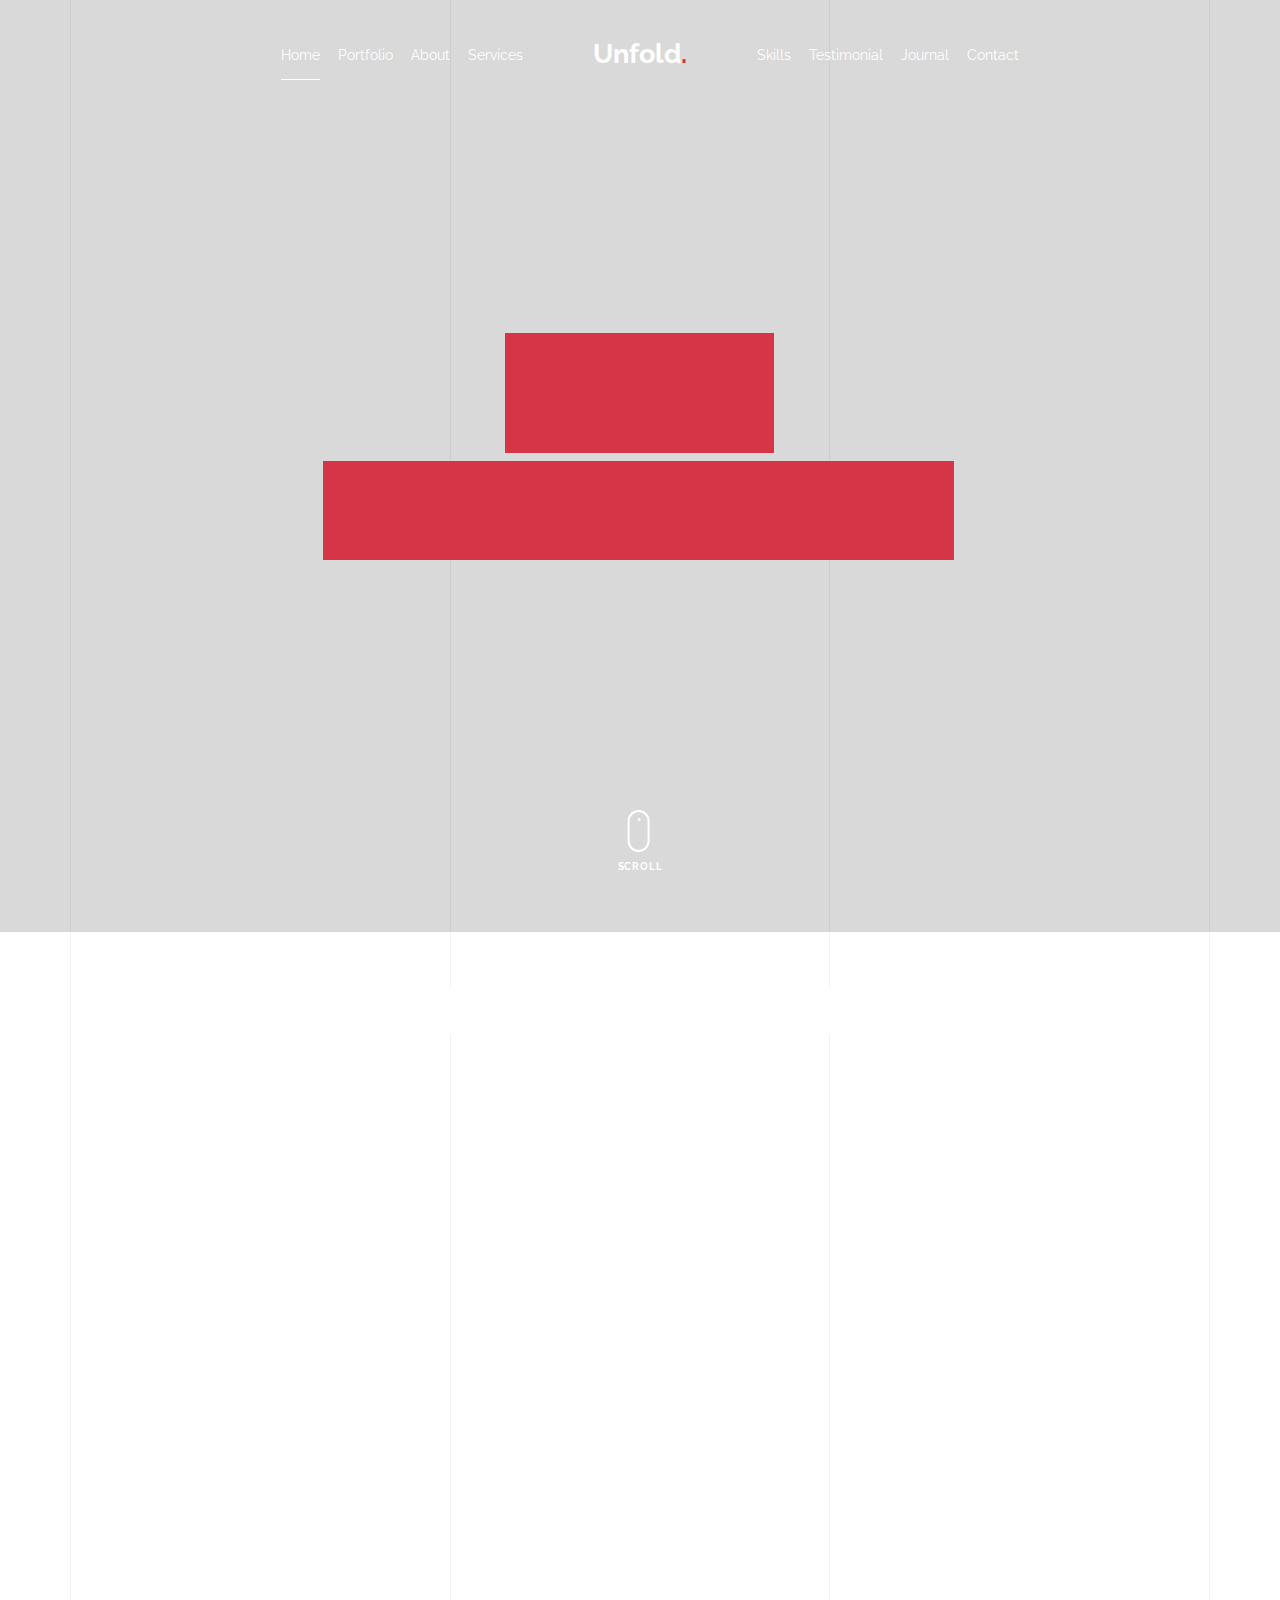
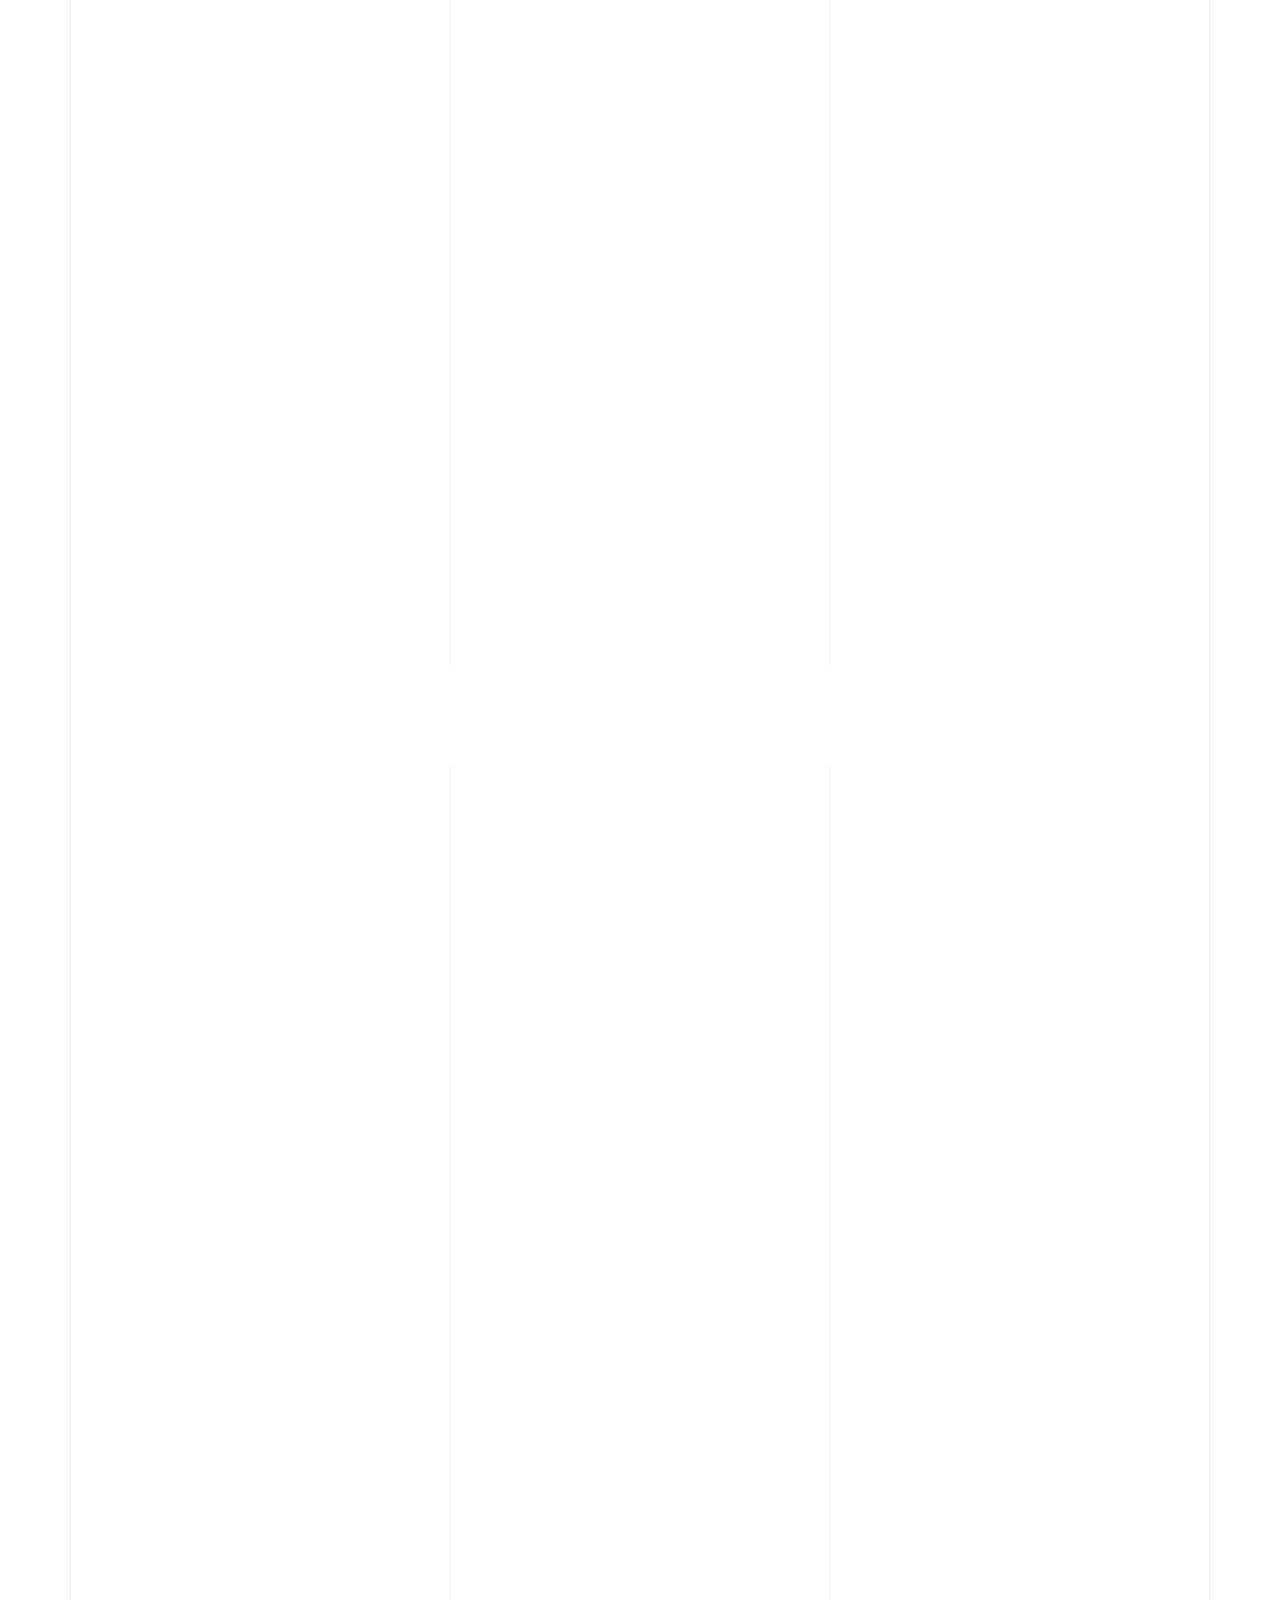
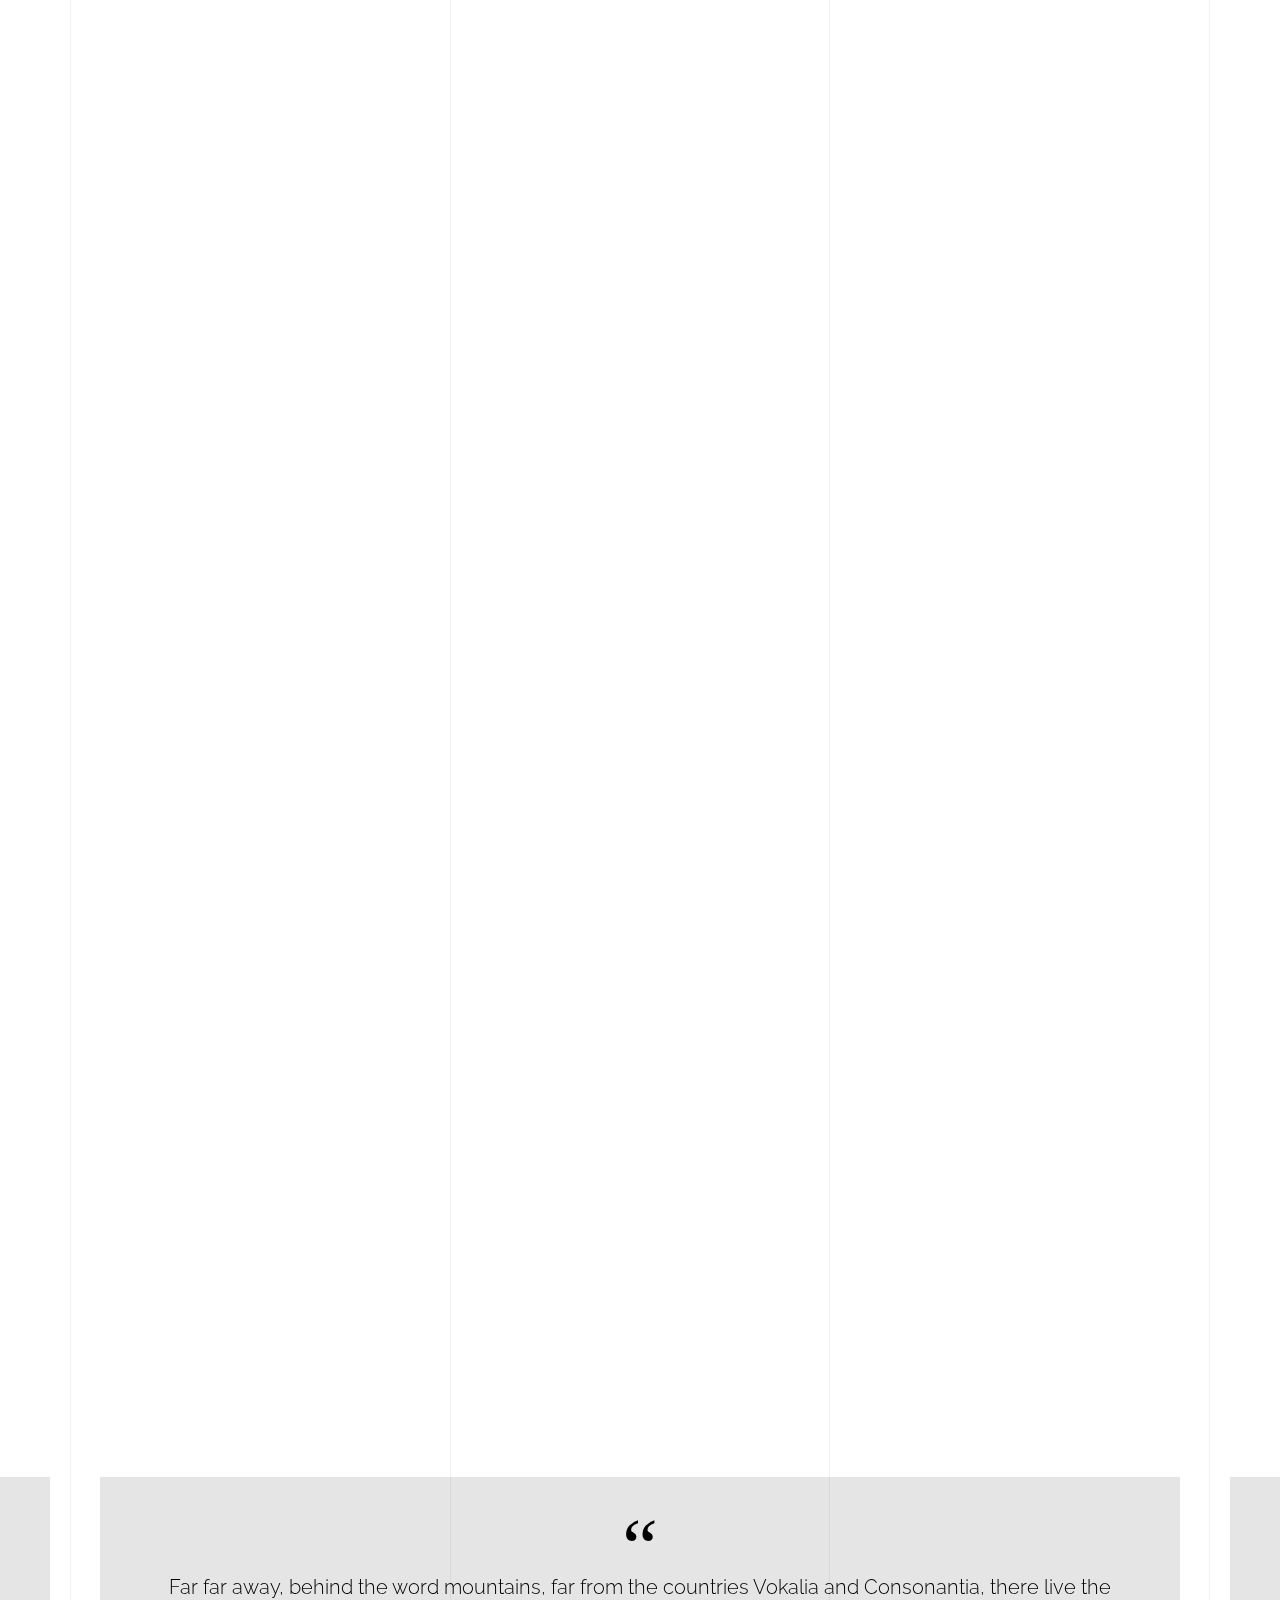
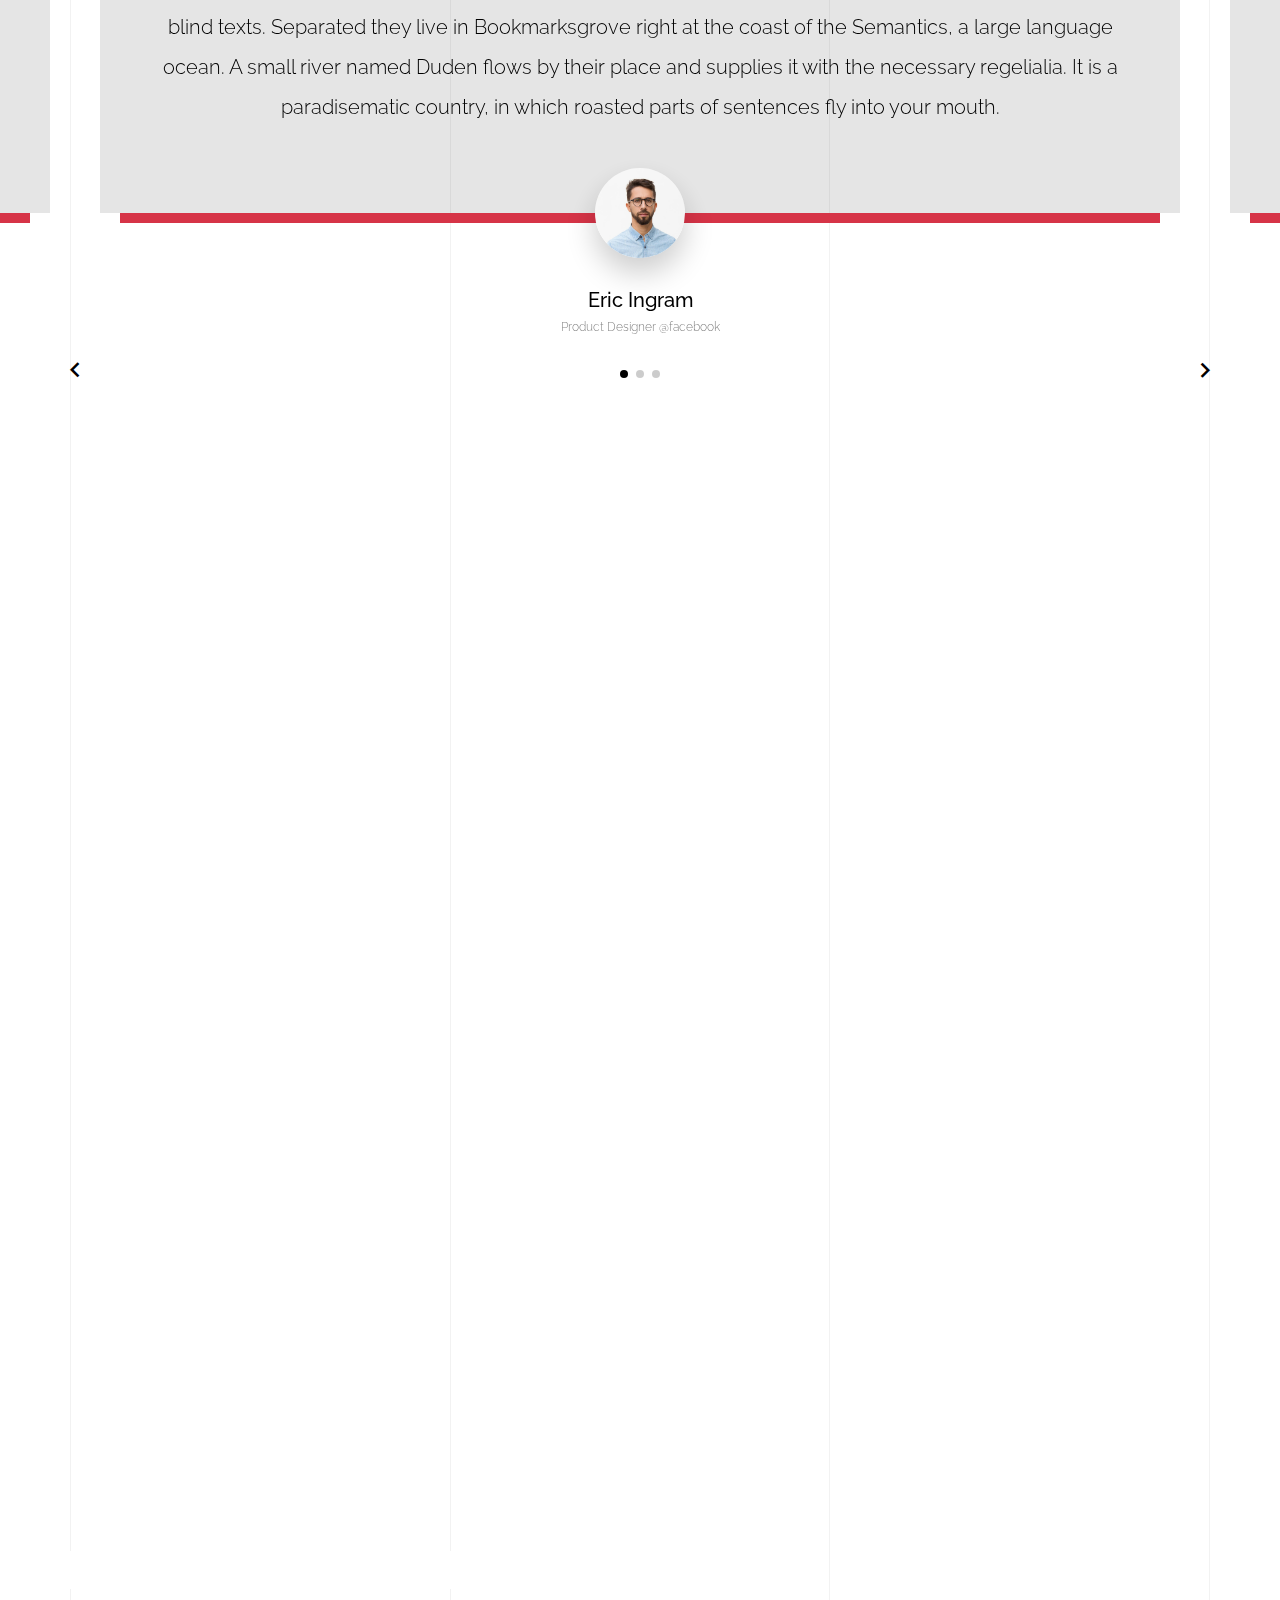
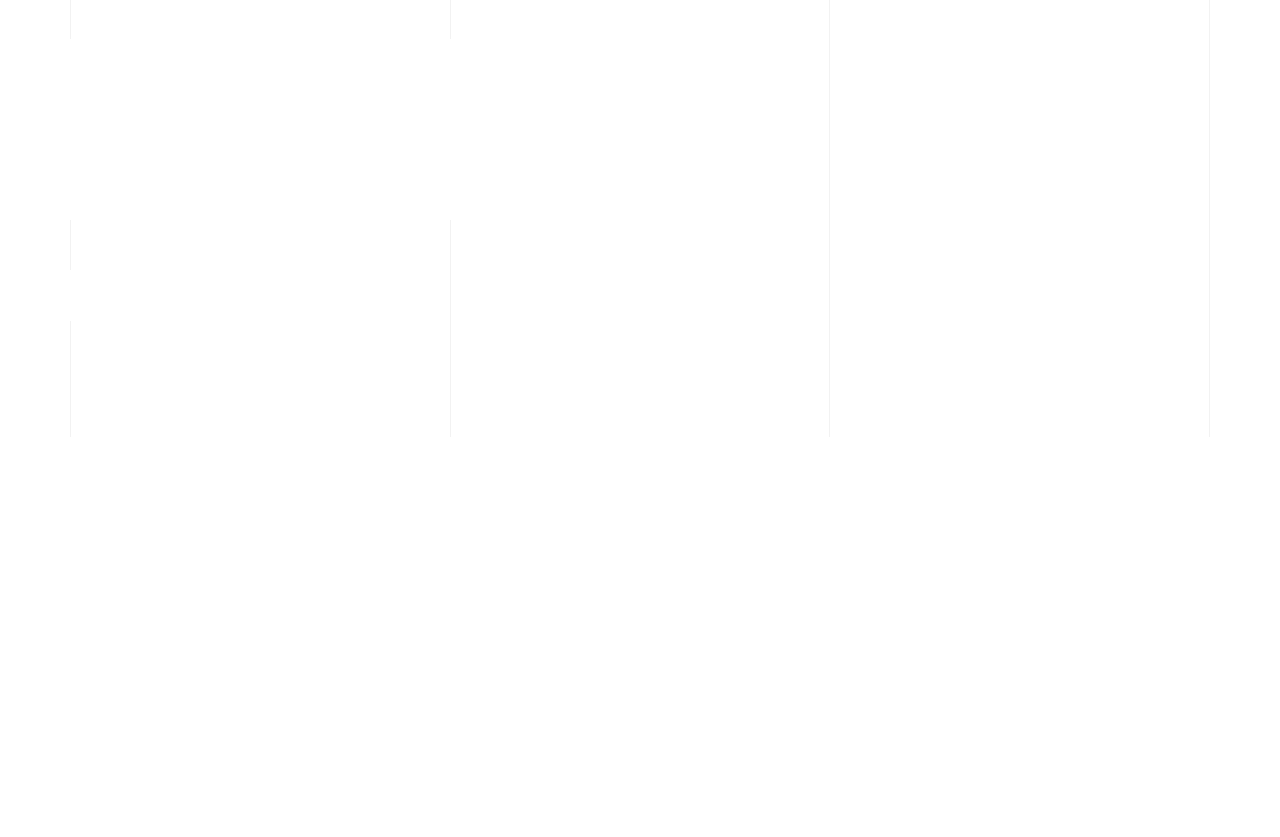
<file: light/index-video.html>
<!doctype html>
<html lang="en">
  <head>
    <title>Unfold &mdash; A onepage portfolio HTML template by Unslate.co</title>
    <meta charset="utf-8">
    <meta name="viewport" content="width=device-width, initial-scale=1, shrink-to-fit=no">
    
    <meta name="description" content="A onepage portfolio HTML template by Unslate.co">
    <meta name="keywords" content="html, css, javascript, jquery">
    <meta name="author" content="Unslate.co">

    <link rel="stylesheet" href="css/vendor/icomoon/style.css">
    <link rel="stylesheet" href="css/vendor/owl.carousel.min.css">
    <link rel="stylesheet" href="css/vendor/aos.css">
    <link rel="stylesheet" href="css/vendor/animate.min.css">
    <link rel="stylesheet" href="css/vendor/bootstrap.min.css">
    <link rel="stylesheet" href="css/vendor/jquery.fancybox.min.css">
    

    <!-- Theme Style -->
    <link rel="stylesheet" href="css/style.css">

  </head>
  <body data-spy="scroll" data-target=".site-nav-target" data-offset="200">

    <nav class="unslate_co--site-mobile-menu">
      <div class="close-wrap d-flex">
        <a href="#" class="d-flex ml-auto js-menu-toggle">
          <span class="close-label">Close</span>
          <div class="close-times">
            <span class="bar1"></span>
            <span class="bar2"></span>
          </div>
        </a>
      </div>
      <div class="site-mobile-inner"></div>
    </nav>


    <div class="unslate_co--site-wrap">

      <div class="unslate_co--site-inner">

        <div class="lines-wrap">
          <div class="lines-inner">
            <div class="lines"></div>
          </div>
        </div>
        <!-- END lines -->
      
      <nav class="unslate_co--site-nav site-nav-target">

        <div class="container">
        
          <div class="row align-items-center justify-content-between text-left">
            <div class="col-md-5 text-right">
              <ul class="site-nav-ul js-clone-nav text-left d-none d-lg-inline-block">
                <li class="has-children">
                  <a href="#home-section" class="nav-link">Home</a>
                  <ul class="dropdown">
                    <li>
                      <a href="index.html">Hero Image BG</a>
                    </li>
                    <li>
                      <a href="index-video.html">Video BG</a>
                    </li>
                    <li>
                      <a href="index-hero-slider.html">Hero Slider</a>
                    </li>
                    <li>
                      <a href="index-sidebar-menu.html">Sidebar Menu</a>
                    </li>
                    <li>
                      <a href="index-right-menu.html">Right Menu</a>
                    </li>
                  </ul>
                </li>
                <li><a href="#portfolio-section" class="nav-link">Portfolio</a></li>
                <li><a href="#about-section" class="nav-link">About</a></li>
                <li><a href="#services-section" class="nav-link">Services</a></li>
              </ul>
            </div>
            <div class="site-logo pos-absolute">
              <a href="index-video.html" class="unslate_co--site-logo">Unfold<span>.</span></a>
            </div>
            <div class="col-md-5 text-right text-lg-left">
              <ul class="site-nav-ul js-clone-nav text-left d-none d-lg-inline-block">
                <li><a href="#skills-section" class="nav-link">Skills</a></li>
                <li><a href="#testimonial-section" class="nav-link">Testimonial</a></li>
                <li><a href="#journal-section" class="nav-link">Journal</a></li>
                <li><a href="#contact-section" class="nav-link">Contact</a></li>
              </ul>

              <ul class="site-nav-ul-none-onepage text-right d-inline-block d-lg-none">
                <li><a href="#" class="js-menu-toggle">Menu</a></li>
              </ul>

            </div>
          </div>
        </div>

      </nav>
      <!-- END nav -->

      <div class="cover-v1 overlay jarallax-video" id="home-section">
        <div class="container">
          <div class="row align-items-center">
              
            <div class="col-md-7 mx-auto text-center">
              <h1 class="heading gsap-reveal-hero text-white">Unfold</h1>
              <h2 class="subheading gsap-reveal-hero text-white">I’m Eric Woodman A Product Designer Based In San Francisco</h2>
            </div>

          </div>
        </div>


        <!-- dov -->
        <a href="#portfolio-section" class="mouse-wrap smoothscroll">
          <span class="mouse">
            <span class="scroll"></span>
          </span>
          <span class="mouse-label">Scroll</span>
        </a>

      </div>
      <!-- END .cover-v1 -->


      <div class="unslate_co--section" id="portfolio-section">
        <div class="container">
          
          
          <div class="relative"><div class="loader-portfolio-wrap"><div class="loader-portfolio dark"></div></div> </div>
          <div id="portfolio-single-holder"></div>

          <div class="portfolio-wrapper">

            <div class="d-flex align-items-center mb-4 gsap-reveal gsap-reveal-filter">
              <h2 class="mr-auto heading-h2">Portfolio</h2>
              
              <a href="#" class="text-black js-filter d-inline-block d-lg-none">Filter</a>
              
              <div class="filter-wrap">
                <div class="filter ml-auto" id="filters">
                  <a href="#" class="active" data-filter="*">All</a>
                  <a href="#" data-filter=".web">Web</a>
                  <a href="#" data-filter=".branding">Branding</a>
                  <a href="#" data-filter=".illustration">Illustration</a>
                  <a href="#" data-filter=".packaging">Packaging</a>
                </div>
              </div>
            </div>


            
            <div id="posts" class="row gutter-isotope-item">
              <div class="item web branding col-sm-6 col-md-6 col-lg-4 isotope-mb-2">
                <a href="portfolio-single-1.html" class="portfolio-item ajax-load-page isotope-item gsap-reveal-img" data-id="1">
                    <div class="overlay">
                      <span class="wrap-icon icon-link2"></span>
                      <div class="portfolio-item-content">
                        <h3>Shoe Rebranding</h3>
                        <p>web, branding</p>
                      </div>
                    </div>
                    <img src="images/work_1_md.jpg" class="lazyload  img-fluid" alt="Images" />
                  </a>
              </div>
              <div class="item branding packaging illustration col-sm-6 col-md-6 col-lg-4 isotope-mb-2 ">
                <a href="portfolio-single-3.html" class="portfolio-item ajax-load-page item-portrait isotope-item gsap-reveal-img" data-id="3">
                    <div class="overlay">
                      <span class="wrap-icon icon-link2"></span>
                      <div class="portfolio-item-content">
                        <h3>Reworking</h3>
                        <p>branding, packaging, illustration</p>
                      </div>
                    </div>
                    <img src="images/work_2_md.jpg" class="lazyload  img-fluid" alt="Images" />
                  </a>
              </div>

              <div class="item branding packaging col-sm-6 col-md-6 col-lg-4 isotope-mb-2">
                <a href="portfolio-single-4.html" class="portfolio-item isotope-item ajax-load-page gsap-reveal-img" data-id="4">
                    <div class="overlay">
                      <span class="wrap-icon icon-link2"></span>
                      <div class="portfolio-item-content">
                        <h3>Modern Building</h3>
                        <p>branding, packaging</p>
                      </div>
                    </div>
                    <img src="images/work_3_md.jpg" class="lazyload  img-fluid" alt="Images" />
                  </a>
              </div>

              <div class="item web packaging col-sm-6 col-md-6 col-lg-4 isotope-mb-2">

                <a href="images/work_4_full.jpg" class="portfolio-item isotope-item gsap-reveal-img" data-fancybox="gallery" data-caption="Watch">
                    <div class="overlay">
                      <span class="wrap-icon icon-photo2"></span>
                      <div class="portfolio-item-content">
                        <h3>Watch</h3>
                        <p>web, packaging</p>
                      </div>
                    </div>
                    <img src="images/work_4_full.jpg" class="lazyload  img-fluid" alt="Images" />
                  </a>

              </div>

              <div class="item illustration packaging col-sm-6 col-md-6 col-lg-4 isotope-mb-2">
                <a href="images/work_5_md.jpg" class="portfolio-item isotope-item gsap-reveal-img" data-fancybox="gallery" data-caption="Shoe Rebranding">
                    <div class="overlay">
                      <span class="wrap-icon icon-photo2"></span>
                      <div class="portfolio-item-content">
                        <h3>Shoe Rebranding</h3>
                        <p>illustration, packaging</p>
                      </div>
                    </div>
                    <img src="images/work_5_md.jpg" class="lazyload  img-fluid" alt="Images" />
                  </a>
              </div>

              <div class="item web branding col-sm-6 col-md-6 col-lg-4 isotope-mb-2">
                <a href="portfolio-single-2.html" class="portfolio-item ajax-load-page item-portrait isotope-item gsap-reveal-img" data-id="2">
                    <div class="overlay">
                      <span class="wrap-icon icon-link2"></span>
                      <div class="portfolio-item-content">
                        <h3>Reshape</h3>
                        <p>web, branding</p>
                      </div>
                    </div>
                    <img src="images/work_6_md.jpg" class="lazyload  img-fluid" alt="Images" />
                  </a>
              </div>

              <div class="item branding packaging col-sm-6 col-md-6 col-lg-4 isotope-mb-2">
                <a href="images/work_7_a_md.jpg" class="portfolio-item item-portrait isotope-item gsap-reveal-img" data-fancybox="gallery" data-caption="Modern Building">
                    <div class="overlay">
                      <span class="wrap-icon icon-photo2"></span>
                      <div class="portfolio-item-content">
                        <h3>Modern Building</h3>
                        <p>branding, packaging</p>
                      </div>
                    </div>
                    <img src="images/work_7_a_md.jpg" class="lazyload  img-fluid" alt="Images" />
                  </a>
              </div>

              <div class="item web branding col-sm-6 col-md-6 col-lg-4 isotope-mb-2">
                <a href="https://www.youtube.com/watch?v=mwtbEGNABWU" class="portfolio-item isotope-item gsap-reveal-img" data-fancybox="gallery" data-caption="Showreel 2019">
                    <div class="overlay">
                      <span class="wrap-icon icon-play_circle_filled"></span>
                      <div class="portfolio-item-content">
                        <h3>Showreel 2019</h3>
                        <p>web, branding</p>
                      </div>
                    </div>
                    <img src="images/work_8_md.jpg" class="lazyload  img-fluid" alt="Images" />
                  </a>
              </div>

              <div class="item web illustration col-sm-6 col-md-6 col-lg-4 isotope-mb-2">
                <a href="images/work_9_a_md.jpg" class="portfolio-item isotope-item gsap-reveal-img" data-fancybox="gallery" data-caption="Render Packaging">
                    <div class="overlay">
                      <span class="wrap-icon icon-photo2"></span>
                      <div class="portfolio-item-content">
                        <h3>Render Packaging</h3>
                        <p>web, illustration</p>
                      </div>
                    </div>
                    <img src="images/work_9_a_md.jpg" class="lazyload  img-fluid" alt="Images" />
                  </a>
              </div>

            </div>
            
          </div>


        </div>
      </div>


      <div class="unslate_co--section">
        <div class="container">
          <div class="owl-carousel logo-slider">
            <div class="logo-v1 gsap-reveal">
              <img src="images/logo-google.png" alt="Image" class="img-fluid">
            </div>
            <div class="logo-v1 gsap-reveal">
              <img src="images/logo-puma.png" alt="Image" class="img-fluid">
            </div>
            <div class="logo-v1 gsap-reveal">
              <img src="images/logo-paypal.png" alt="Image" class="img-fluid">
            </div>
            <div class="logo-v1 gsap-reveal">
              <img src="images/logo-adobe.png" alt="Image" class="img-fluid">
            </div>
          </div>
        </div>
      </div>



      <div class="unslate_co--section" id="about-section">
        <div class="container">
          
          <div class="section-heading-wrap text-center mb-5">
            <h2 class="heading-h2 text-center divider"><span class="gsap-reveal">About Me</span></h2>
            <span class="gsap-reveal"><img src="images/divider.png" alt="divider" width="76"></span>
          </div>
          

          <div class="row mt-5 justify-content-between">
            <div class="col-lg-7 mb-5 mb-lg-0" data-aos="fade-up">
              <figure class="dotted-bg gsap-reveal-img">
                <img src="images/about_me_pic.jpg" alt="Image" class="img-fluid">
              </figure>
            </div>
            <div class="col-lg-4 pr-lg-5">
              <h3 class="mb-4 heading-h3"><span class="gsap-reveal">We can make it together</span></h3>
              <p class="lead gsap-reveal">Far far away, behind the word mountains, far from the countries Vokalia and Consonantia, there <a href="#">live the blind</a> texts. </p>
              <p class="mb-4 gsap-reveal">A small river named Duden flows by their place and supplies it with the necessary regelialia. It is a paradisematic country, in which roasted parts of sentences fly into your mouth.</p>
              <p class="gsap-reveal"><a href="#" class="btn btn-outline-pill btn-custom-light">Download my CV</a></p>
            </div>
          </div>
        </div>
      </div>

      <div class="unslate_co--section" id="services-section">
        <div class="container">

          <div class="section-heading-wrap text-center mb-5">
            <h2 class="heading-h2 text-center divider"><span class="gsap-reveal">My Services</span></h2>
            <span class="gsap-reveal"><img src="images/divider.png" alt="divider" width="76"></span>
          </div>

          <div class="row gutter-v3">
            <div class="col-md-6 col-lg-4 mb-4">
              <div class="feature-v1" data-aos="fade-up" data-aos-delay="0">
                <div class="wrap-icon mb-3">
                  <img src="images/svg/001-options.svg" alt="Image" width="45">
                </div>
                <h3>Digital <br> Strategy</h3>
                <p>A small river named Duden flows by their place and supplies it with the necessary regelialia. </p>
              </div> 
            </div>
            <div class="col-md-6 col-lg-4 mb-4">
              <div class="feature-v1" data-aos="fade-up" data-aos-delay="100">
                <div class="wrap-icon mb-3">
                  <img src="images/svg/002-chat.svg" alt="Icon" width="45">
                </div>
                <h3>Web <br> Design</h3>
                <p>A small river named Duden flows by their place and supplies it with the necessary regelialia. </p>
              </div> 
            </div>
            <div class="col-md-6 col-lg-4 mb-4">
              <div class="feature-v1" data-aos="fade-up" data-aos-delay="200">
                <div class="wrap-icon mb-3">
                  <img src="images/svg/003-contact-book.svg" alt="Image" class="img-fluid" width="45">
                </div>
                <h3>User <br> Experience</h3>
                <p>A small river named Duden flows by their place and supplies it with the necessary regelialia. </p>
              </div> 
            </div>

            <div class="col-md-6 col-lg-4 mb-4">
              <div class="feature-v1" data-aos="fade-up" data-aos-delay="0">
                <div class="wrap-icon mb-3">
                  <img src="images/svg/004-percentage.svg" alt="Image" width="45">
                </div>
                <h3>Web <br> Development</h3>
                <p>A small river named Duden flows by their place and supplies it with the necessary regelialia. </p>
              </div> 
            </div>
            <div class="col-md-6 col-lg-4 mb-4">
              <div class="feature-v1" data-aos="fade-up" data-aos-delay="100">
                <div class="wrap-icon mb-3">
                  <img src="images/svg/006-goal.svg" alt="Image" width="45">
                </div>
                <h3>WordPress <br> Solutions</h3>
                <p>A small river named Duden flows by their place and supplies it with the necessary regelialia. </p>
              </div> 
            </div>
            <div class="col-md-6 col-lg-4 mb-4">
              <div class="feature-v1" data-aos="fade-up" data-aos-delay="200">
                <div class="wrap-icon mb-3">
                  <img src="images/svg/005-line-chart.svg" alt="Image" width="45">
                </div>
                <h3>Mobile <br> Applications</h3>
                <p>A small river named Duden flows by their place and supplies it with the necessary regelialia. </p>
              </div> 
            </div>

          </div>

        </div>
      </div>

      <div class="unslate_co--section section-counter" id="skills-section">
        <div class="container">
          <div class="section-heading-wrap text-center mb-5">
            <h2 class="heading-h2 text-center divider"><span class="gsap-reveal">My Skills</span></h2>
            <span class="gsap-reveal"><img src="images/divider.png" alt="divider" width="76"></span>
          </div>


          <div class="row pt-5">
            <div class="col-6 col-sm-6 mb-5 mb-lg-0 col-md-6 col-lg-3" data-aos="fade-up" data-aos-delay="0">
              <div class="counter-v1 text-center">
                <span class="number-wrap">
                  <span class="number number-counter" data-number="90">0</span>
                  <span class="append-text">%</span>
                </span>
                <span class="counter-label">WordPress</span>
              </div>
            </div>
            <div class="col-6 col-sm-6 mb-5 mb-lg-0 col-md-6 col-lg-3" data-aos="fade-up" data-aos-delay="100">
              <div class="counter-v1 text-center">
                <span class="number-wrap">
                  <span class="number number-counter" data-number="99">0</span>
                  <span class="append-text">%</span>
                </span>
                <span class="counter-label">HTML/CSS</span>
              </div>
            </div>
            <div class="col-6 col-sm-6 mb-5 mb-lg-0 col-md-6 col-lg-3" data-aos="fade-up" data-aos-delay="200">
              <div class="counter-v1 text-center">
                <span class="number-wrap">
                  <span class="number number-counter" data-number="95">0</span>
                  <span class="append-text">%</span>
                </span>
                <span class="counter-label">jQuery</span>
              </div>
            </div>
            <div class="col-6 col-sm-6 mb-5 mb-lg-0 col-md-6 col-lg-3" data-aos="fade-up" data-aos-delay="300">
              <div class="counter-v1 text-center">
                <span class="number-wrap">
                  <span class="number number-counter" data-number="100">0</span>
                  <span class="append-text">%</span>
                </span>
                <span class="counter-label">Design</span>
              </div>
            </div>
          </div>
        </div>
      </div>
      <!-- END .counter -->

      <div class="unslate_co--section" id="testimonial-section">
        <div class="container">
          <div class="section-heading-wrap text-center mb-5">
            <h2 class="heading-h2 text-center divider"><span class="gsap-reveal">My Happy Clients</span></h2>
            <span class="gsap-reveal"><img src="images/divider.png" alt="divider" width="76"></span>
          </div>
        </div>

        <div class="owl-carousel testimonial-slider">
          <div>
            <div class="testimonial-v1">
              <div class="testimonial-inner-bg">
                <span class="quote">&ldquo;</span>
                <blockquote>
                  Far far away, behind the word mountains, far from the countries Vokalia and Consonantia, there live the blind texts. Separated they live in Bookmarksgrove right at the coast of the Semantics, a large language ocean. A small river named Duden flows by their place and supplies it with the necessary regelialia. It is a paradisematic country, in which roasted parts of sentences fly into your mouth.
                </blockquote>
              </div>
              
              <div class="testimonial-author-info">
                <img src="images/person_man_1.jpg" alt="Image">
                <h3>Eric Ingram</h3>
                <span class="d-block position">Product Designer @facebook</span>
              </div>

            </div>
          </div>
          <div>
            <div class="testimonial-v1">
              <div class="testimonial-inner-bg">
                <span class="quote">&ldquo;</span>
                <blockquote>
                  Far far away, behind the word mountains, far from the countries Vokalia and Consonantia, there live the blind texts. Separated they live in Bookmarksgrove right at the coast of the Semantics, a large language ocean. A small river named Duden flows by their place and supplies it with the necessary regelialia. It is a paradisematic country, in which roasted parts of sentences fly into your mouth.
                </blockquote>
              </div>
              
              <div class="testimonial-author-info">
                <img src="images/person_man_2.jpg" alt="Image">
                <h3>Ryan Mullins</h3>
                <span class="d-block position">Product Designer @Shopify</span>
              </div>

            </div>
          </div>
          <div>
            <div class="testimonial-v1">
              <div class="testimonial-inner-bg">
                <span class="quote">&ldquo;</span>
                <blockquote>
                  Far far away, behind the word mountains, far from the countries Vokalia and Consonantia, there live the blind texts. Separated they live in Bookmarksgrove right at the coast of the Semantics, a large language ocean. A small river named Duden flows by their place and supplies it with the necessary regelialia. It is a paradisematic country, in which roasted parts of sentences fly into your mouth.
                </blockquote>
              </div>
              
              <div class="testimonial-author-info">
                <img src="images/person_woman_1.jpg" alt="Image">
                <h3>Erica Miller</h3>
                <span class="d-block position">Product Designer @Twitter</span>
              </div>

            </div>
          </div>
        </div>

      </div>
      <!-- END testimonial -->

      <div class="unslate_co--section" id="journal-section">
        <div class="container">
          <div class="section-heading-wrap text-center mb-5">
            <h2 class="heading-h2 text-center divider"><span class="gsap-reveal">My Journal</span></h2>
            <span class="gsap-reveal"><img src="images/divider.png" alt="divider" width="76"></span>
          </div>

          
          <div class="row gutter-v4 align-items-stretch">
            <div class="col-sm-6 col-md-6 col-lg-8 blog-post-entry" data-aos="fade-up" data-aos-delay="0">

              <a href="blog-single.html" class="grid-item blog-item w-100 h-100">
                <div class="overlay">
                  <div class="portfolio-item-content">
                    <h3>A Mounteering Guide For Beginners</h3>
                    <p class="post-meta">By Joefrey <span class="small">&bullet;</span> 5 mins read</p>
                  </div>
                </div>
                <img src="images/post_1.jpg" class="lazyload" alt="Image" />
              </a>


            </div>
            <div class="col-sm-6 col-md-6 col-lg-4 blog-post-entry" data-aos="fade-up" data-aos-delay="100">
              <a href="blog-single.html" class="grid-item blog-item w-100 h-100">
                <div class="overlay">
                  <div class="portfolio-item-content">
                    <h3>A Mounteering Guide For Beginners</h3>
                    <p class="post-meta">By Joefrey <span class="small">&bullet;</span> 5 mins read</p>
                  </div>
                </div>
                <img src="images/post_2.jpg" class="lazyload" alt="Image" />
              </a>
            </div>


            <div class="col-sm-6 col-md-6 col-lg-4 blog-post-entry" data-aos="fade-up" data-aos-delay="0">

              <a href="blog-single.html" class="grid-item blog-item w-100 h-100">
                <div class="overlay">
                  <div class="portfolio-item-content">
                    <h3>A Mounteering Guide For Beginners</h3>
                    <p class="post-meta">By Joefrey <span class="small">&bullet;</span> 5 mins read</p>
                  </div>
                </div>
                <img src="images/post_3.jpg" class="lazyload" alt="Image" />
              </a>


            </div>
            <div class="col-sm-6 col-md-6 col-lg-4 blog-post-entry" data-aos="fade-up" data-aos-delay="100">
              <a href="blog-single.html" class="grid-item blog-item w-100 h-100">
                <div class="overlay">
                  <div class="portfolio-item-content">
                    <h3>A Mounteering Guide For Beginners</h3>
                    <p class="post-meta">By Joefrey <span class="small">&bullet;</span> 5 mins read</p>
                  </div>
                </div>
                <img src="images/post_4.jpg" class="lazyload" alt="Image" />
              </a>
            </div>

            <div class="col-sm-6 col-md-6 col-lg-4 blog-post-entry" data-aos="fade-up" data-aos-delay="200">
              <a href="blog-single.html" class="grid-item blog-item w-100 h-100">
                <div class="overlay">
                  <div class="portfolio-item-content">
                    <h3>A Mounteering Guide For Beginners</h3>
                    <p class="post-meta">By Joefrey <span class="small">&bullet;</span> 5 mins read</p>
                  </div>
                </div>
                <img src="images/post_5.jpg" class="lazyload" alt="Image" />
              </a>
            </div>


          </div>

        </div>
      </div>
      <!-- END blog posts -->


      <div class="unslate_co--section" id="contact-section">
        <div class="container">
          <div class="section-heading-wrap text-center mb-5">
            <h2 class="heading-h2 text-center divider"><span class="gsap-reveal">Get In Touch</span></h2>
            <span class="gsap-reveal"><img src="images/divider.png" alt="divider" width="76"></span>
          </div>


          <div class="row justify-content-between">
            
            <div class="col-md-6">
              <form method="post" class="form-outline-style-v1" id="contactForm">
                <div class="form-group row mb-0">

                  <div class="col-lg-6 form-group gsap-reveal">
                    <label for="name">Name</label>
                    <input name="name" type="text" class="form-control" id="name">
                  </div>
                  <div class="col-lg-6 form-group gsap-reveal">
                    <label for="email">Email</label>
                    <input name="email" type="email" class="form-control" id="email">
                  </div>
                  <div class="col-lg-12 form-group gsap-reveal">
                    <label for="message">Write your message...</label>
                    <textarea name="message" id="message" cols="30" rows="7" class="form-control"></textarea>
                  </div>
                </div>
                <div class="form-group row gsap-reveal">
                    <div class="col-md-12 d-flex align-items-center">
                      <input type="submit" class="btn btn-outline-pill btn-custom-light mr-3" value="Send Message">
                      <span class="submitting"></span>
                    </div>
                  </div>
              </form>
              <div id="form-message-warning" class="mt-4"></div> 
              <div id="form-message-success">
                Your message was sent, thank you!
              </div>

            </div>

            <div class="col-md-4">
              <div class="contact-info-v1">
                <div class="gsap-reveal d-block">
                  <span class="d-block contact-info-label">Email</span>
                  <a href="#" class="contact-info-val">info@unslate.co</a>
                </div>
                <div class="gsap-reveal d-block">
                  <span class="d-block contact-info-label">Phone</span>
                  <a href="#" class="contact-info-val">+12 345 6789 012</a>
                </div>
                <div class="gsap-reveal d-block">
                  <span class="d-block contact-info-label">Address</span>
                  <address class="contact-info-val">273 South Riverview Rd. <br> New York, NY 10011</address>
                </div>
              </div>
            </div>

          </div>
        </div>
      </div>
      </div> 

      <footer class="unslate_co--footer unslate_co--section">
        <div class="container">
          <div class="row justify-content-center">
            <div class="col-md-7">
              
              <div class="footer-site-logo"><a href="#">Unfold<span>.</span></a></div>

              <ul class="footer-site-social">
                <li><a href="#">Facebook</a></li>
                <li><a href="#">Twitter</a></li>
                <li><a href="#">Instagram</a></li>
                <li><a href="#">Dribbble</a></li>
                <li><a href="#">Behance</a></li>
              </ul>

              <p class="site-copyright">
                <small>&copy; 2020 <a href="#">Unfold</a>. All Rights Reserved. Design with <span class="icon-heart text-danger"></span> by <a href="#">Unslate.co</a>.</small>
              </p>

            </div>
          </div>
        </div>
      </footer>

      
    </div>

    <!-- Loader -->
    <div id="unslate_co--overlayer"></div>
    <div class="site-loader-wrap">
      <div class="site-loader dark"></div>
    </div>

    <script src="js/scripts-dist.js"></script>
    <script src="js/main.js"></script>

    <!-- Global site tag (gtag.js) - Google Analytics -->
<script async src="https://www.googletagmanager.com/gtag/js?id=UA-157808202-1"></script>
<script>
  window.dataLayer = window.dataLayer || [];
  function gtag(){dataLayer.push(arguments);}
  gtag('js', new Date());

  gtag('config', 'UA-157808202-1');
</script>

  </body>
</html>
</file>
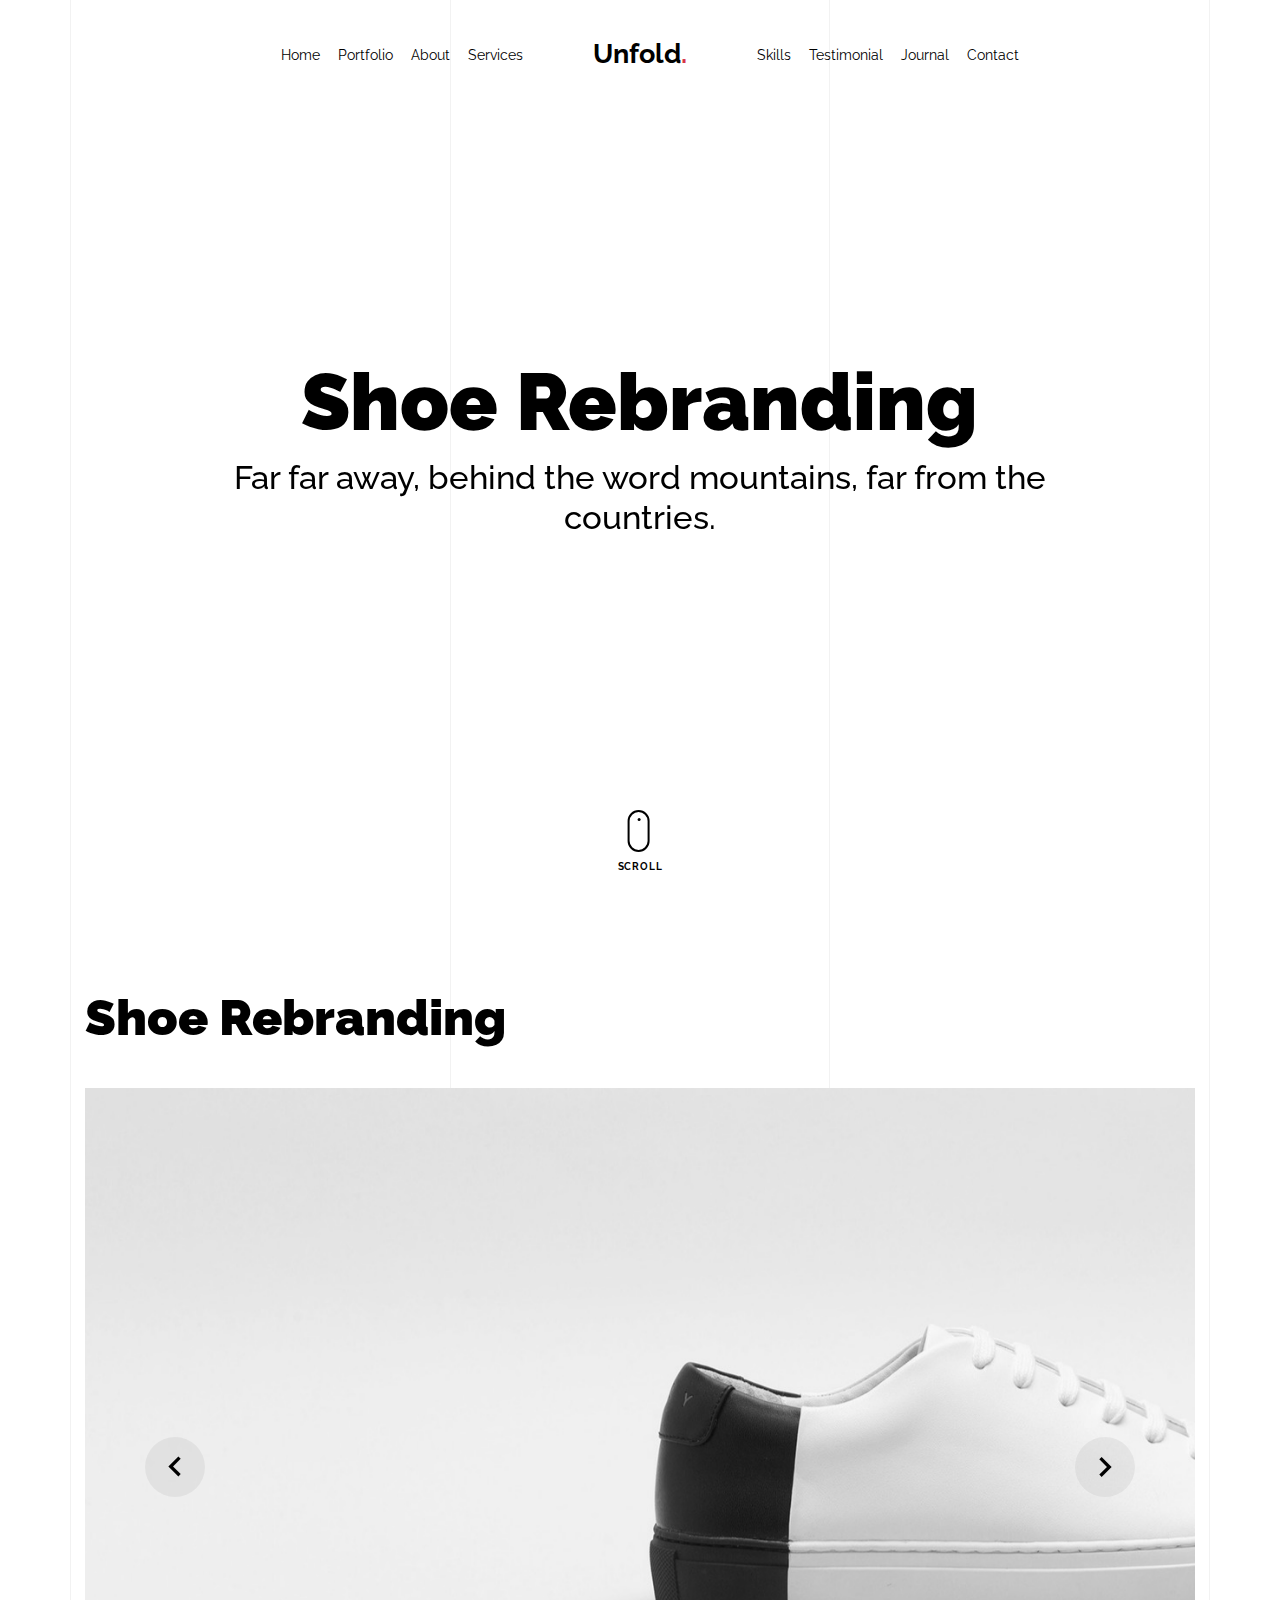
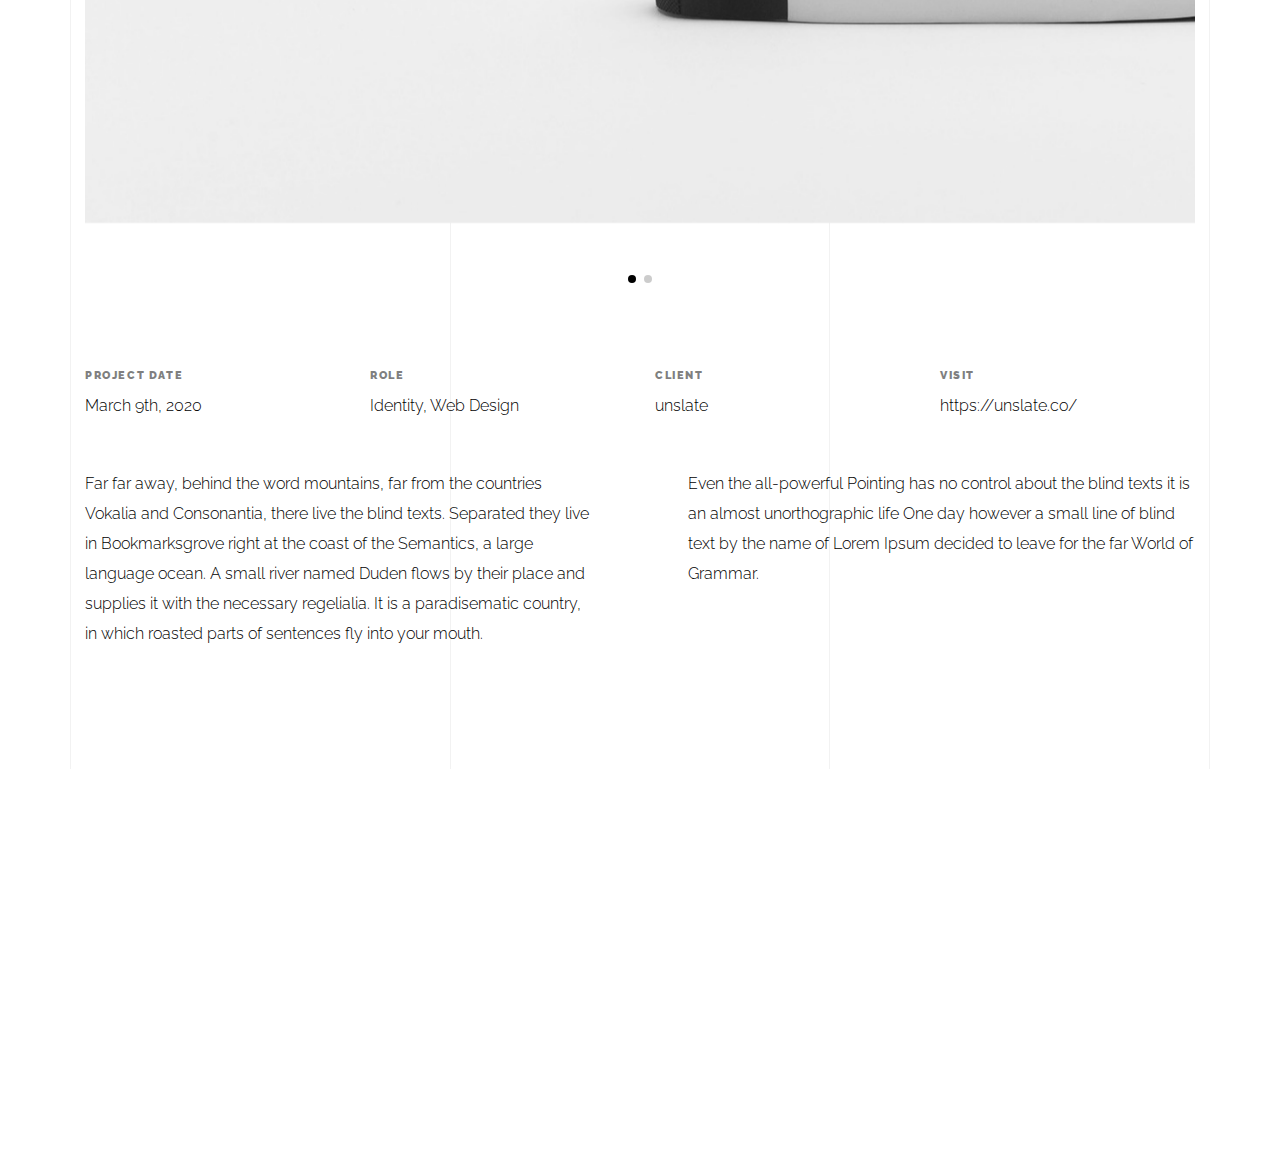
<file: light/portfolio-single-1.html>
<!doctype html>
<html lang="en">

<head>
  <title>Unfold &mdash; A onepage portfolio HTML template by Unslate.co</title>
  <meta charset="utf-8">
  <meta name="viewport" content="width=device-width, initial-scale=1, shrink-to-fit=no">
  
  <meta name="description" content="A onepage portfolio HTML template by Unslate.co">
  <meta name="keywords" content="html, css, javascript, jquery">
  <meta name="author" content="Unslate.co">

  <link rel="stylesheet" href="css/vendor/icomoon/style.css">
  <link rel="stylesheet" href="css/vendor/owl.carousel.min.css">
  <link rel="stylesheet" href="css/vendor/aos.css">
  <link rel="stylesheet" href="css/vendor/animate.min.css">
  <link rel="stylesheet" href="css/vendor/bootstrap.min.css">
  <link rel="stylesheet" href="css/vendor/jquery.fancybox.min.css">

  <!-- Theme Style -->
  <link rel="stylesheet" href="css/style.css">

</head>

<body data-spy="scroll" data-target=".site-nav-target" data-offset="200">

  <nav class="unslate_co--site-mobile-menu">
    <div class="close-wrap d-flex">
      <a href="#" class="d-flex ml-auto js-menu-toggle">
        <span class="close-label">Close</span>
        <div class="close-times">
          <span class="bar1"></span>
          <span class="bar2"></span>
        </div>
      </a>
    </div>
    <div class="site-mobile-inner"></div>
  </nav>

  <div class="unslate_co--site-wrap">

    <div class="unslate_co--site-inner">

      <div class="lines-wrap">
          <div class="lines-inner">
            <div class="lines"></div>
          </div>
        </div>
        <!-- END lines -->

      <nav class="unslate_co--site-nav dark site-nav-target">

        <div class="container">

          <div class="row align-items-center justify-content-between text-left">
            <div class="col-md-5 text-right">
              <ul class="site-nav-ul js-clone-nav text-left d-none d-lg-inline-block">
                <li class="has-children">
                  <a href="index.html#home-section" class="nav-link">Home</a>
                  <ul class="dropdown">
                    <li>
                      <a href="index.html">Hero Image BG</a>
                    </li>
                    <li>
                      <a href="index-video.html">Video BG</a>
                    </li>
                    <li>
                      <a href="index-hero-slider.html">Hero Slider</a>
                    </li>
                    <li>
                      <a href="index-sidebar-menu.html">Sidebar Menu</a>
                    </li>
                    <li>
                      <a href="index-right-menu.html">Right Menu</a>
                    </li>
                  </ul>
                </li>
                <li><a href="index.html#portfolio-section" class="nav-link">Portfolio</a></li>
                <li><a href="index.html#about-section" class="nav-link">About</a></li>
                <li><a href="index.html#services-section" class="nav-link">Services</a></li>
              </ul>
            </div>
            <div class="site-logo pos-absolute">
              <a href="index.html" class="unslate_co--site-logo">Unfold<span>.</span></a>
            </div>
            <div class="col-md-5 text-right text-lg-left">
              <ul class="site-nav-ul js-clone-nav text-left d-none d-lg-inline-block">
                <li><a href="index.html#skills-section" class="nav-link">Skills</a></li>
                <li><a href="index.html#testimonial-section" class="nav-link">Testimonial</a></li>
                <li><a href="index.html#journal-section" class="nav-link">Journal</a></li>
                <li><a href="index.html#contact-section" class="nav-link">Contact</a></li>
              </ul>

              <ul class="site-nav-ul-none-onepage text-right d-inline-block d-lg-none">
                <li><a href="#" class="js-menu-toggle">Menu</a></li>
              </ul>

            </div>
          </div>
        </div>

      </nav>
      <!-- END nav -->

      <div class="cover-v1 jarallax" style="" id="home-section">
        <div class="container">
          <div class="row align-items-center">

            <div class="col-md-10 mx-auto text-center">
              <h1 class="heading" data-aos="fade-up">Shoe Rebranding</h1>
              <h2 class="subheading" data-aos="fade-up" data-aos-delay="100">Far far away, behind the word mountains, far from the countries.</h2>
            </div>

          </div>
        </div>

        <!-- dov -->
        <a href="#portfolio-single-section" class="mouse-wrap dark smoothscroll">
          <span class="mouse">
            <span class="scroll"></span>
          </span>
          <span class="mouse-label">Scroll</span>
        </a>

      </div>
      <!-- END .cover-v1 -->

      <div class="container">
        <div class="portfolio-single-wrap unslate_co--section" id="portfolio-single-section">

          <div class="portfolio-single-inner">
            <h2 class="heading-portfolio-single-h2">Shoe Rebranding</h2>

            <div class="row justify-content-between mb-5">
              <div class="col-12 mb-4">
                <div class="owl-carousel single-slider">
                  <figure class="mb-4">
                    <img src="images/work_1_full.jpg" alt="Image" class="img-fluid">
                  </figure>
                  <figure class="mb-4">
                    <img src="images/work_1_a_full.jpg" alt="Image" class="img-fluid">
                  </figure>
                </div>
              </div>
              <div class="col-12 mb-5">
                <div class="row">
                  <div class="col-sm-6 col-md-6 col-lg-3">
                    <div class="detail-v1">
                      <span class="detail-label">Project Date</span>
                      <span class="detail-val">March 9th, 2020</span>
                    </div>
                  </div>
                  <div class="col-sm-6 col-md-6 col-lg-3">
                    <div class="detail-v1">
                      <span class="detail-label">Role</span>
                      <span class="detail-val"><a href="#">Identity</a>, <a href="#">Web Design</a></span>
                    </div>
                  </div>
                  <div class="col-sm-6 col-md-6 col-lg-3">
                    <div class="detail-v1">
                      <span class="detail-label">Client</span>
                      <span class="detail-val">unslate</span>
                    </div>
                  </div>
                  <div class="col-sm-6 col-md-6 col-lg-3">
                    <div class="detail-v1">
                      <span class="detail-label">Visit</span>
                      <span class="detail-val"><a href="#">https://unslate.co/</a></span>
                    </div>
                  </div>
                </div>
              </div>
              <div class="col-md-6 pr-md-5">
                <p>Far far away, behind the word mountains, far from the countries Vokalia and Consonantia, there live the blind texts. Separated they live in Bookmarksgrove right at the coast of the Semantics, a large language ocean. A small river named Duden flows by their place and supplies it with the necessary regelialia. It is a paradisematic country, in which roasted parts of sentences fly into your mouth.</p>
              </div>
              <div class="col-md-6 pl-md-5">
                <p>Even the all-powerful Pointing has no control about the blind texts it is an almost unorthographic life One day however a small line of blind text by the name of Lorem Ipsum decided to leave for the far World of Grammar.</p>
              </div>
            </div>


          </div>
        </div>
      </div>
    </div>

    <footer class="unslate_co--footer unslate_co--section">
      <div class="container">
        <div class="row justify-content-center">
          <div class="col-md-7">

            <div class="footer-site-logo"><a href="#">Unfold<span>.</span></a></div>

            <ul class="footer-site-social">
              <li><a href="#">Facebook</a></li>
              <li><a href="#">Twitter</a></li>
              <li><a href="#">Instagram</a></li>
              <li><a href="#">Dribbble</a></li>
              <li><a href="#">Behance</a></li>
            </ul>

            <p class="site-copyright">
              <small>&copy; 2020 <a href="#">Unfold</a>. All Rights Reserved. Design with <span class="icon-heart text-danger"></span> by <a href="#">Unslate.co</a>.</small>
            </p>

          </div>
        </div>
      </div>
    </footer>

  </div>

  <!-- Loader -->
  <div id="unslate_co--overlayer"></div>
  <div class="site-loader-wrap">
    <div class="site-loader"></div>
  </div>

  <script src="js/scripts-dist.js"></script>
  <script src="js/main.js"></script>

  <!-- Global site tag (gtag.js) - Google Analytics -->
<script async src="https://www.googletagmanager.com/gtag/js?id=UA-157808202-1"></script>
<script>
  window.dataLayer = window.dataLayer || [];
  function gtag(){dataLayer.push(arguments);}
  gtag('js', new Date());

  gtag('config', 'UA-157808202-1');
</script>

</body>

</html>
</file>
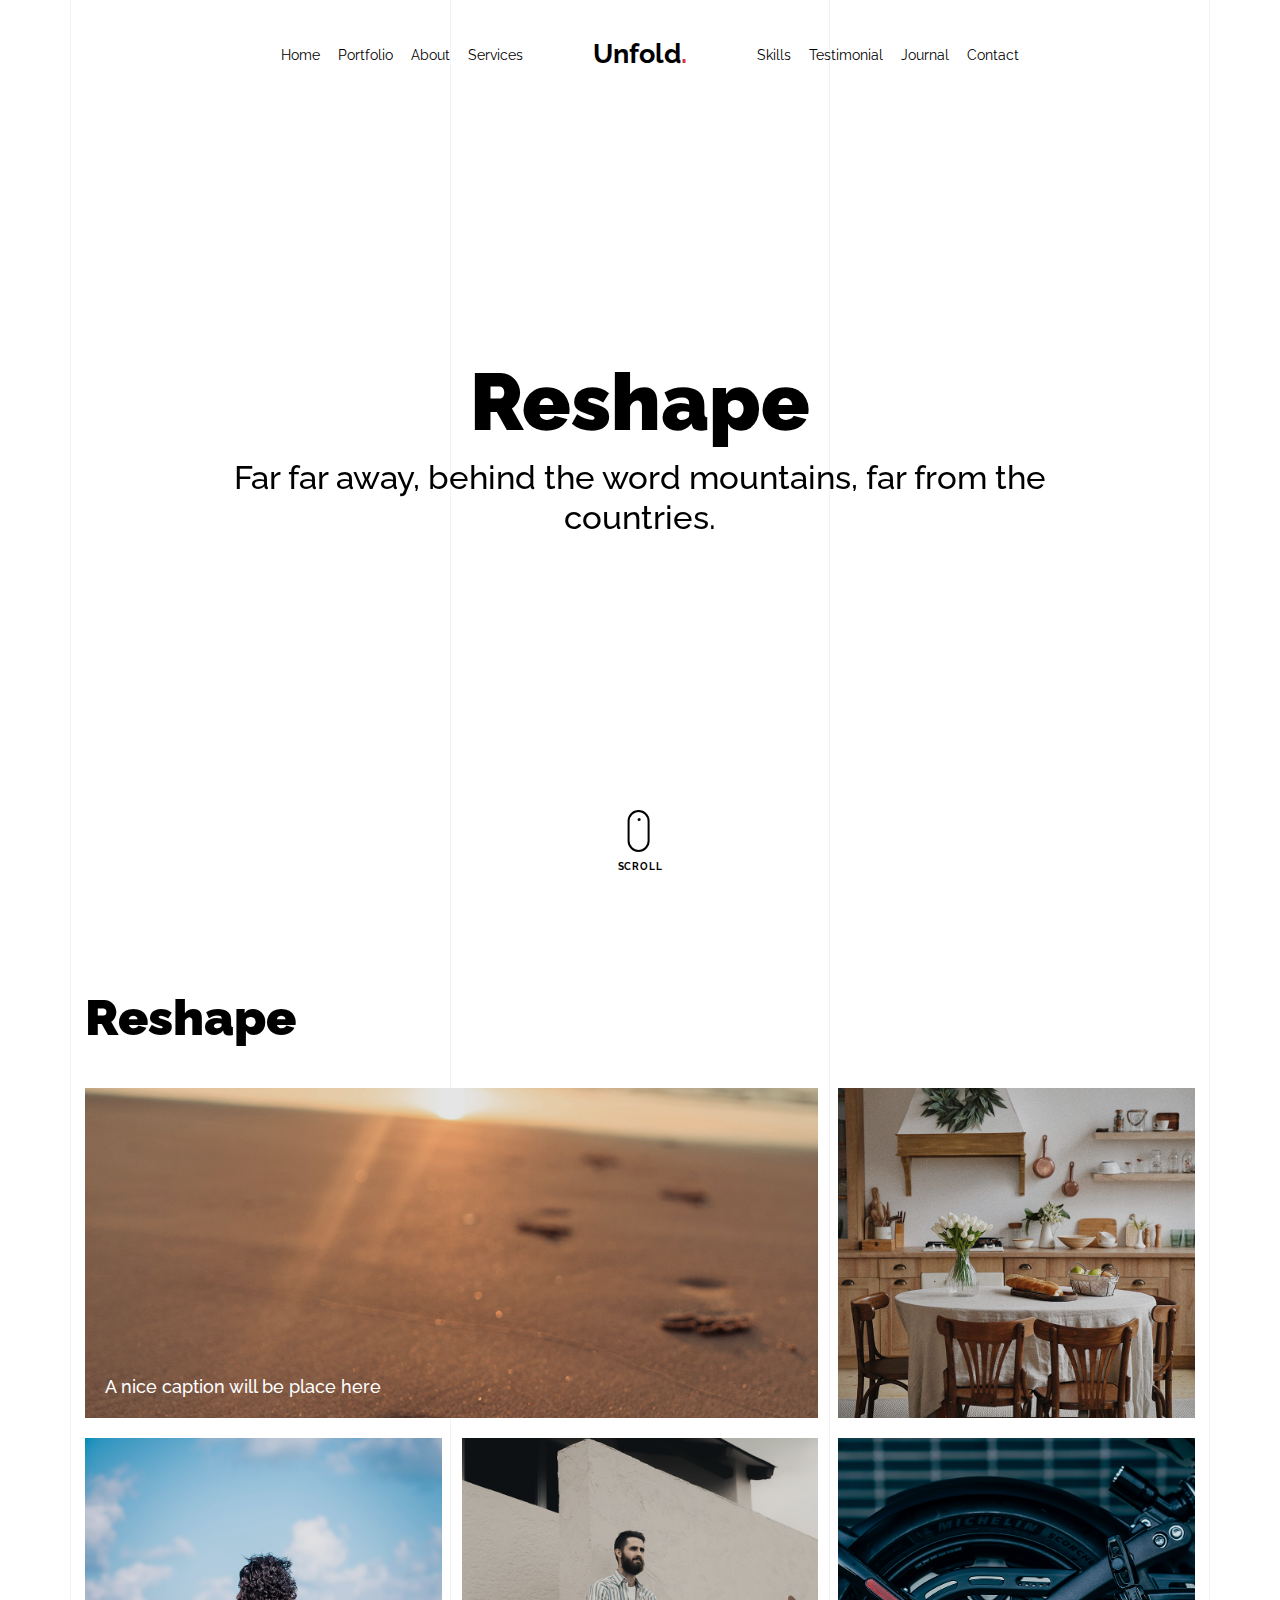
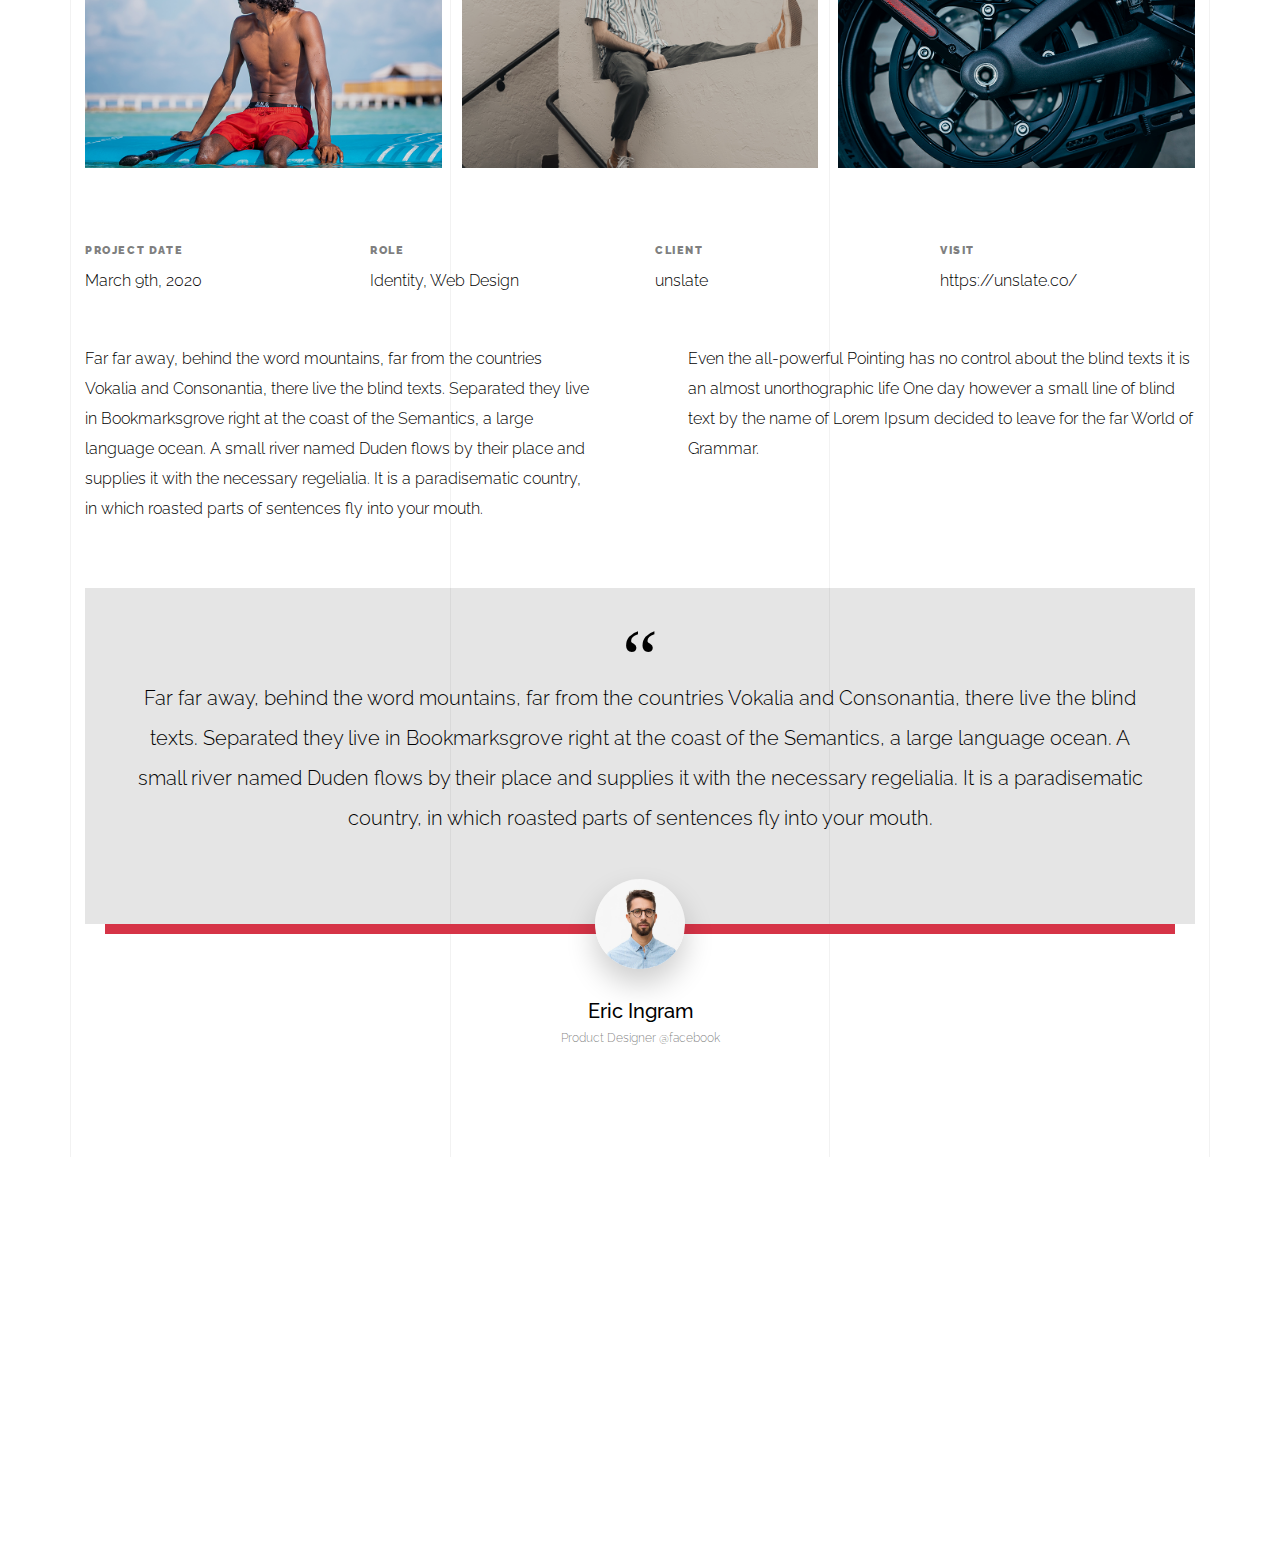
<file: light/portfolio-single-2.html>
<!doctype html>
<html lang="en">

<head>
  <title>Unfold &mdash; A onepage portfolio HTML template by Unslate.co</title>
  <meta charset="utf-8">
  <meta name="viewport" content="width=device-width, initial-scale=1, shrink-to-fit=no">

  <meta name="description" content="A onepage portfolio HTML template by Unslate.co">
  <meta name="keywords" content="html, css, javascript, jquery">
  <meta name="author" content="Unslate.co">

  <link rel="stylesheet" href="css/vendor/icomoon/style.css">
  <link rel="stylesheet" href="css/vendor/owl.carousel.min.css">
  <link rel="stylesheet" href="css/vendor/aos.css">
  <link rel="stylesheet" href="css/vendor/animate.min.css">
  <link rel="stylesheet" href="css/vendor/bootstrap.min.css">
  <link rel="stylesheet" href="css/vendor/jquery.fancybox.min.css">

  <!-- Theme Style -->
  <link rel="stylesheet" href="css/style.css">

</head>

<body data-spy="scroll" data-target=".site-nav-target" data-offset="200">

  <nav class="unslate_co--site-mobile-menu">
    <div class="close-wrap d-flex">
      <a href="#" class="d-flex ml-auto js-menu-toggle">
        <span class="close-label">Close</span>
        <div class="close-times">
          <span class="bar1"></span>
          <span class="bar2"></span>
        </div>
      </a>
    </div>
    <div class="site-mobile-inner"></div>
  </nav>

  <div class="unslate_co--site-wrap">

    <div class="unslate_co--site-inner">

      <div class="lines-wrap">
          <div class="lines-inner">
            <div class="lines"></div>
          </div>
        </div>
        <!-- END lines -->

      <nav class="unslate_co--site-nav dark site-nav-target">

        <div class="container">

          <div class="row align-items-center justify-content-between text-left">
            <div class="col-md-5 text-right">
              <ul class="site-nav-ul js-clone-nav text-left d-none d-lg-inline-block">
                <li class="has-children">
                  <a href="index.html#home-section" class="nav-link">Home</a>
                  <ul class="dropdown">
                    <li>
                      <a href="index.html">Hero Image BG</a>
                    </li>
                    <li>
                      <a href="index-video.html">Video BG</a>
                    </li>
                    <li>
                      <a href="index-hero-slider.html">Hero Slider</a>
                    </li>
                    <li>
                      <a href="index-sidebar-menu.html">Sidebar Menu</a>
                    </li>
                    <li>
                      <a href="index-right-menu.html">Right Menu</a>
                    </li>
                  </ul>
                </li>
                <li><a href="index.html#portfolio-section" class="nav-link">Portfolio</a></li>
                <li><a href="index.html#about-section" class="nav-link">About</a></li>
                <li><a href="index.html#services-section" class="nav-link">Services</a></li>
              </ul>
            </div>
            <div class="site-logo pos-absolute">
              <a href="index.html" class="unslate_co--site-logo">Unfold<span>.</span></a>
            </div>
            <div class="col-md-5 text-right text-lg-left">
              <ul class="site-nav-ul js-clone-nav text-left d-none d-lg-inline-block">
                <li><a href="index.html#skills-section" class="nav-link">Skills</a></li>
                <li><a href="index.html#testimonial-section" class="nav-link">Testimonial</a></li>
                <li><a href="index.html#journal-section" class="nav-link">Journal</a></li>
                <li><a href="index.html#contact-section" class="nav-link">Contact</a></li>
              </ul>

              <ul class="site-nav-ul-none-onepage text-right d-inline-block d-lg-none">
                <li><a href="#" class="js-menu-toggle">Menu</a></li>
              </ul>

            </div>
          </div>
        </div>

      </nav>
      <!-- END nav -->

      <div class="cover-v1 jarallax" style="" id="home-section">
        <div class="container">
          <div class="row align-items-center">

            <div class="col-md-10 mx-auto text-center">
              <h1 class="heading" data-aos="fade-up">Reshape</h1>
              <h2 class="subheading" data-aos="fade-up" data-aos-delay="100">Far far away, behind the word mountains, far from the countries.</h2>
            </div>

          </div>
        </div>

        <!-- dov -->
        <a href="#portfolio-single-section" class="mouse-wrap dark smoothscroll">
          <span class="mouse">
            <span class="scroll"></span>
          </span>
          <span class="mouse-label">Scroll</span>
        </a>

      </div>
      <!-- END .cover-v1 -->

      <div class="container">
        <div class="portfolio-single-wrap unslate_co--section" id="portfolio-single-section">
            <div class="portfolio-single-inner">
              <h2 class="heading-portfolio-single-h2">Reshape</h2>
              
              <div class="row gutter-v4 align-items-stretch mb-5">
                <div class="col-sm-6 col-md-6 col-lg-8 blog-post-entry">

                  <a href="images/post_1.jpg" class="grid-item blog-item w-100 h-100" data-fancybox="gal" data-caption="A nice caption will be place here">
                    <div class="overlay">
                      <div class="portfolio-item-content">
                        <h3>A nice caption will be place here</h3>
                      </div>
                    </div>
                    <img src="images/post_1.jpg" class="lazyload" alt="Image" />
                  </a>


                </div>
                <div class="col-sm-6 col-md-6 col-lg-4 blog-post-entry">
                  <a href="images/post_2.jpg" class="grid-item blog-item w-100 h-100" data-fancybox="gal">
                    <div class="overlay"></div>
                    <img src="images/post_2.jpg" class="lazyload" alt="Image" />
                  </a>
                </div>


                <div class="col-sm-6 col-md-6 col-lg-4 blog-post-entry">

                  <a href="images/post_3.jpg" class="grid-item blog-item w-100 h-100" data-fancybox="gal">
                    <div class="overlay"></div>
                    <img src="images/post_3.jpg" class="lazyload" alt="Image" />
                  </a>


                </div>
                <div class="col-sm-6 col-md-6 col-lg-4 blog-post-entry">
                  <a href="images/post_4.jpg" class="grid-item blog-item w-100 h-100" data-fancybox="gal">
                    <div class="overlay"></div>
                    <img src="images/post_4.jpg" class="lazyload" alt="Image" />
                  </a>
                </div>

                <div class="col-sm-6 col-md-6 col-lg-4 blog-post-entry">
                  <a href="images/post_5.jpg" class="grid-item blog-item w-100 h-100" data-fancybox="gal">
                    <div class="overlay"></div>
                    <img src="images/post_5.jpg" class="lazyload" alt="Image" />
                  </a>
                </div>


              </div>
              
              <div class="row justify-content-between mb-5">
                <div class="col-12 mb-5">
                  <div class="row">
                    <div class="col-sm-6 col-md-6 col-lg-3">
                      <div class="detail-v1">
                        <span class="detail-label">Project Date</span>
                        <span class="detail-val">March 9th, 2020</span>
                      </div>
                    </div>
                    <div class="col-sm-6 col-md-6 col-lg-3">
                      <div class="detail-v1">
                        <span class="detail-label">Role</span>
                        <span class="detail-val"><a href="#">Identity</a>, <a href="#">Web Design</a></span>
                      </div>
                    </div>
                    <div class="col-sm-6 col-md-6 col-lg-3">
                      <div class="detail-v1">
                        <span class="detail-label">Client</span>
                        <span class="detail-val">unslate</span>
                      </div>
                    </div>
                    <div class="col-sm-6 col-md-6 col-lg-3">
                      <div class="detail-v1">
                        <span class="detail-label">Visit</span>
                        <span class="detail-val"><a href="#">https://unslate.co/</a></span>
                      </div>
                    </div>
                  </div>
                </div>
                <div class="col-md-6 pr-md-5">
                  <p>Far far away, behind the word mountains, far from the countries Vokalia and Consonantia, there live the blind texts. Separated they live in Bookmarksgrove right at the coast of the Semantics, a large language ocean. A small river named Duden flows by their place and supplies it with the necessary regelialia. It is a paradisematic country, in which roasted parts of sentences fly into your mouth.</p>
                </div>
                <div class="col-md-6 pl-md-5">
                  <p>Even the all-powerful Pointing has no control about the blind texts it is an almost unorthographic life One day however a small line of blind text by the name of Lorem Ipsum decided to leave for the far World of Grammar.</p>
                </div>
              </div>

              <div class="row justify-content-center mb-5">
                <div class="col-md-12">
                  <div class="testimonial-v1">
                    <div class="testimonial-inner-bg">
                      <span class="quote">&ldquo;</span>
                      <blockquote>
                        Far far away, behind the word mountains, far from the countries Vokalia and Consonantia, there live the blind texts. Separated they live in Bookmarksgrove right at the coast of the Semantics, a large language ocean. A small river named Duden flows by their place and supplies it with the necessary regelialia. It is a paradisematic country, in which roasted parts of sentences fly into your mouth.
                      </blockquote>
                    </div>
                    
                    <div class="testimonial-author-info">
                      <img src="images/person_man_1.jpg" alt="Image">
                      <h3>Eric Ingram</h3>
                      <span class="d-block position">Product Designer @facebook</span>
                    </div>

                  </div>
                </div>
              </div>
              
            </div>
        </div>
      </div>
    </div> 

    <footer class="unslate_co--footer unslate_co--section">
      <div class="container">
        <div class="row justify-content-center">
          <div class="col-md-7">

            <div class="footer-site-logo"><a href="#">Unfold<span>.</span></a></div>

            <ul class="footer-site-social">
              <li><a href="#">Facebook</a></li>
              <li><a href="#">Twitter</a></li>
              <li><a href="#">Instagram</a></li>
              <li><a href="#">Dribbble</a></li>
              <li><a href="#">Behance</a></li>
            </ul>

            <p class="site-copyright">
              <small>&copy; 2020 <a href="#">Unfold</a>. All Rights Reserved. Design with <span class="icon-heart text-danger"></span> by <a href="#">Unslate.co</a>.</small>
            </p>

          </div>
        </div>
      </div>
    </footer>

  </div>

  <!-- Loader -->
  <div id="unslate_co--overlayer"></div>
  <div class="site-loader-wrap">
    <div class="site-loader"></div>
  </div>

  <script src="js/scripts-dist.js"></script>
  <script src="js/main.js"></script>

  <!-- Global site tag (gtag.js) - Google Analytics -->
<script async src="https://www.googletagmanager.com/gtag/js?id=UA-157808202-1"></script>
<script>
  window.dataLayer = window.dataLayer || [];
  function gtag(){dataLayer.push(arguments);}
  gtag('js', new Date());

  gtag('config', 'UA-157808202-1');
</script>

</body>

</html>
</file>
<file: light/css/vendor/icomoon/style.css>
@font-face {
  font-family: 'icomoon';
  src:  url('fonts/icomoon.eot?10si43');
  src:  url('fonts/icomoon.eot?10si43#iefix') format('embedded-opentype'),
    url('fonts/icomoon.ttf?10si43') format('truetype'),
    url('fonts/icomoon.woff?10si43') format('woff'),
    url('fonts/icomoon.svg?10si43#icomoon') format('svg');
  font-weight: normal;
  font-style: normal;
}

[class^="icon-"], [class*=" icon-"] {
  /* use !important to prevent issues with browser extensions that change fonts */
  font-family: 'icomoon' !important;
  speak: none;
  font-style: normal;
  font-weight: normal;
  font-variant: normal;
  text-transform: none;
  line-height: 1;

  /* Better Font Rendering =========== */
  -webkit-font-smoothing: antialiased;
  -moz-osx-font-smoothing: grayscale;
}

.icon-asterisk:before {
  content: "\f069";
}
.icon-plus:before {
  content: "\f067";
}
.icon-question:before {
  content: "\f128";
}
.icon-minus:before {
  content: "\f068";
}
.icon-glass:before {
  content: "\f000";
}
.icon-music:before {
  content: "\f001";
}
.icon-search:before {
  content: "\f002";
}
.icon-envelope-o:before {
  content: "\f003";
}
.icon-heart:before {
  content: "\f004";
}
.icon-star:before {
  content: "\f005";
}
.icon-star-o:before {
  content: "\f006";
}
.icon-user:before {
  content: "\f007";
}
.icon-film:before {
  content: "\f008";
}
.icon-th-large:before {
  content: "\f009";
}
.icon-th:before {
  content: "\f00a";
}
.icon-th-list:before {
  content: "\f00b";
}
.icon-check:before {
  content: "\f00c";
}
.icon-close:before {
  content: "\f00d";
}
.icon-remove:before {
  content: "\f00d";
}
.icon-times:before {
  content: "\f00d";
}
.icon-search-plus:before {
  content: "\f00e";
}
.icon-search-minus:before {
  content: "\f010";
}
.icon-power-off:before {
  content: "\f011";
}
.icon-signal:before {
  content: "\f012";
}
.icon-cog:before {
  content: "\f013";
}
.icon-gear:before {
  content: "\f013";
}
.icon-trash-o:before {
  content: "\f014";
}
.icon-home:before {
  content: "\f015";
}
.icon-file-o:before {
  content: "\f016";
}
.icon-clock-o:before {
  content: "\f017";
}
.icon-road:before {
  content: "\f018";
}
.icon-download:before {
  content: "\f019";
}
.icon-arrow-circle-o-down:before {
  content: "\f01a";
}
.icon-arrow-circle-o-up:before {
  content: "\f01b";
}
.icon-inbox:before {
  content: "\f01c";
}
.icon-play-circle-o:before {
  content: "\f01d";
}
.icon-repeat:before {
  content: "\f01e";
}
.icon-rotate-right:before {
  content: "\f01e";
}
.icon-refresh:before {
  content: "\f021";
}
.icon-list-alt:before {
  content: "\f022";
}
.icon-lock:before {
  content: "\f023";
}
.icon-flag:before {
  content: "\f024";
}
.icon-headphones:before {
  content: "\f025";
}
.icon-volume-off:before {
  content: "\f026";
}
.icon-volume-down:before {
  content: "\f027";
}
.icon-volume-up:before {
  content: "\f028";
}
.icon-qrcode:before {
  content: "\f029";
}
.icon-barcode:before {
  content: "\f02a";
}
.icon-tag:before {
  content: "\f02b";
}
.icon-tags:before {
  content: "\f02c";
}
.icon-book:before {
  content: "\f02d";
}
.icon-bookmark:before {
  content: "\f02e";
}
.icon-print:before {
  content: "\f02f";
}
.icon-camera:before {
  content: "\f030";
}
.icon-font:before {
  content: "\f031";
}
.icon-bold:before {
  content: "\f032";
}
.icon-italic:before {
  content: "\f033";
}
.icon-text-height:before {
  content: "\f034";
}
.icon-text-width:before {
  content: "\f035";
}
.icon-align-left:before {
  content: "\f036";
}
.icon-align-center:before {
  content: "\f037";
}
.icon-align-right:before {
  content: "\f038";
}
.icon-align-justify:before {
  content: "\f039";
}
.icon-list:before {
  content: "\f03a";
}
.icon-dedent:before {
  content: "\f03b";
}
.icon-outdent:before {
  content: "\f03b";
}
.icon-indent:before {
  content: "\f03c";
}
.icon-video-camera:before {
  content: "\f03d";
}
.icon-image:before {
  content: "\f03e";
}
.icon-photo:before {
  content: "\f03e";
}
.icon-picture-o:before {
  content: "\f03e";
}
.icon-pencil:before {
  content: "\f040";
}
.icon-map-marker:before {
  content: "\f041";
}
.icon-adjust:before {
  content: "\f042";
}
.icon-tint:before {
  content: "\f043";
}
.icon-edit:before {
  content: "\f044";
}
.icon-pencil-square-o:before {
  content: "\f044";
}
.icon-share-square-o:before {
  content: "\f045";
}
.icon-check-square-o:before {
  content: "\f046";
}
.icon-arrows:before {
  content: "\f047";
}
.icon-step-backward:before {
  content: "\f048";
}
.icon-fast-backward:before {
  content: "\f049";
}
.icon-backward:before {
  content: "\f04a";
}
.icon-play:before {
  content: "\f04b";
}
.icon-pause:before {
  content: "\f04c";
}
.icon-stop:before {
  content: "\f04d";
}
.icon-forward:before {
  content: "\f04e";
}
.icon-fast-forward:before {
  content: "\f050";
}
.icon-step-forward:before {
  content: "\f051";
}
.icon-eject:before {
  content: "\f052";
}
.icon-chevron-left:before {
  content: "\f053";
}
.icon-chevron-right:before {
  content: "\f054";
}
.icon-plus-circle:before {
  content: "\f055";
}
.icon-minus-circle:before {
  content: "\f056";
}
.icon-times-circle:before {
  content: "\f057";
}
.icon-check-circle:before {
  content: "\f058";
}
.icon-question-circle:before {
  content: "\f059";
}
.icon-info-circle:before {
  content: "\f05a";
}
.icon-crosshairs:before {
  content: "\f05b";
}
.icon-times-circle-o:before {
  content: "\f05c";
}
.icon-check-circle-o:before {
  content: "\f05d";
}
.icon-ban:before {
  content: "\f05e";
}
.icon-arrow-left:before {
  content: "\f060";
}
.icon-arrow-right:before {
  content: "\f061";
}
.icon-arrow-up:before {
  content: "\f062";
}
.icon-arrow-down:before {
  content: "\f063";
}
.icon-mail-forward:before {
  content: "\f064";
}
.icon-share:before {
  content: "\f064";
}
.icon-expand:before {
  content: "\f065";
}
.icon-compress:before {
  content: "\f066";
}
.icon-exclamation-circle:before {
  content: "\f06a";
}
.icon-gift:before {
  content: "\f06b";
}
.icon-leaf:before {
  content: "\f06c";
}
.icon-fire:before {
  content: "\f06d";
}
.icon-eye:before {
  content: "\f06e";
}
.icon-eye-slash:before {
  content: "\f070";
}
.icon-exclamation-triangle:before {
  content: "\f071";
}
.icon-warning:before {
  content: "\f071";
}
.icon-plane:before {
  content: "\f072";
}
.icon-calendar:before {
  content: "\f073";
}
.icon-random:before {
  content: "\f074";
}
.icon-comment:before {
  content: "\f075";
}
.icon-magnet:before {
  content: "\f076";
}
.icon-chevron-up:before {
  content: "\f077";
}
.icon-chevron-down:before {
  content: "\f078";
}
.icon-retweet:before {
  content: "\f079";
}
.icon-shopping-cart:before {
  content: "\f07a";
}
.icon-folder:before {
  content: "\f07b";
}
.icon-folder-open:before {
  content: "\f07c";
}
.icon-arrows-v:before {
  content: "\f07d";
}
.icon-arrows-h:before {
  content: "\f07e";
}
.icon-bar-chart:before {
  content: "\f080";
}
.icon-bar-chart-o:before {
  content: "\f080";
}
.icon-twitter-square:before {
  content: "\f081";
}
.icon-facebook-square:before {
  content: "\f082";
}
.icon-camera-retro:before {
  content: "\f083";
}
.icon-key:before {
  content: "\f084";
}
.icon-cogs:before {
  content: "\f085";
}
.icon-gears:before {
  content: "\f085";
}
.icon-comments:before {
  content: "\f086";
}
.icon-thumbs-o-up:before {
  content: "\f087";
}
.icon-thumbs-o-down:before {
  content: "\f088";
}
.icon-star-half:before {
  content: "\f089";
}
.icon-heart-o:before {
  content: "\f08a";
}
.icon-sign-out:before {
  content: "\f08b";
}
.icon-linkedin-square:before {
  content: "\f08c";
}
.icon-thumb-tack:before {
  content: "\f08d";
}
.icon-external-link:before {
  content: "\f08e";
}
.icon-sign-in:before {
  content: "\f090";
}
.icon-trophy:before {
  content: "\f091";
}
.icon-github-square:before {
  content: "\f092";
}
.icon-upload:before {
  content: "\f093";
}
.icon-lemon-o:before {
  content: "\f094";
}
.icon-phone:before {
  content: "\f095";
}
.icon-square-o:before {
  content: "\f096";
}
.icon-bookmark-o:before {
  content: "\f097";
}
.icon-phone-square:before {
  content: "\f098";
}
.icon-twitter:before {
  content: "\f099";
}
.icon-facebook:before {
  content: "\f09a";
}
.icon-facebook-f:before {
  content: "\f09a";
}
.icon-github:before {
  content: "\f09b";
}
.icon-unlock:before {
  content: "\f09c";
}
.icon-credit-card:before {
  content: "\f09d";
}
.icon-feed:before {
  content: "\f09e";
}
.icon-rss:before {
  content: "\f09e";
}
.icon-hdd-o:before {
  content: "\f0a0";
}
.icon-bullhorn:before {
  content: "\f0a1";
}
.icon-bell-o:before {
  content: "\f0a2";
}
.icon-certificate:before {
  content: "\f0a3";
}
.icon-hand-o-right:before {
  content: "\f0a4";
}
.icon-hand-o-left:before {
  content: "\f0a5";
}
.icon-hand-o-up:before {
  content: "\f0a6";
}
.icon-hand-o-down:before {
  content: "\f0a7";
}
.icon-arrow-circle-left:before {
  content: "\f0a8";
}
.icon-arrow-circle-right:before {
  content: "\f0a9";
}
.icon-arrow-circle-up:before {
  content: "\f0aa";
}
.icon-arrow-circle-down:before {
  content: "\f0ab";
}
.icon-globe:before {
  content: "\f0ac";
}
.icon-wrench:before {
  content: "\f0ad";
}
.icon-tasks:before {
  content: "\f0ae";
}
.icon-filter:before {
  content: "\f0b0";
}
.icon-briefcase:before {
  content: "\f0b1";
}
.icon-arrows-alt:before {
  content: "\f0b2";
}
.icon-group:before {
  content: "\f0c0";
}
.icon-users:before {
  content: "\f0c0";
}
.icon-chain:before {
  content: "\f0c1";
}
.icon-link:before {
  content: "\f0c1";
}
.icon-cloud:before {
  content: "\f0c2";
}
.icon-flask:before {
  content: "\f0c3";
}
.icon-cut:before {
  content: "\f0c4";
}
.icon-scissors:before {
  content: "\f0c4";
}
.icon-copy:before {
  content: "\f0c5";
}
.icon-files-o:before {
  content: "\f0c5";
}
.icon-paperclip:before {
  content: "\f0c6";
}
.icon-floppy-o:before {
  content: "\f0c7";
}
.icon-save:before {
  content: "\f0c7";
}
.icon-square:before {
  content: "\f0c8";
}
.icon-bars:before {
  content: "\f0c9";
}
.icon-navicon:before {
  content: "\f0c9";
}
.icon-reorder:before {
  content: "\f0c9";
}
.icon-list-ul:before {
  content: "\f0ca";
}
.icon-list-ol:before {
  content: "\f0cb";
}
.icon-strikethrough:before {
  content: "\f0cc";
}
.icon-underline:before {
  content: "\f0cd";
}
.icon-table:before {
  content: "\f0ce";
}
.icon-magic:before {
  content: "\f0d0";
}
.icon-truck:before {
  content: "\f0d1";
}
.icon-pinterest:before {
  content: "\f0d2";
}
.icon-pinterest-square:before {
  content: "\f0d3";
}
.icon-google-plus-square:before {
  content: "\f0d4";
}
.icon-google-plus:before {
  content: "\f0d5";
}
.icon-money:before {
  content: "\f0d6";
}
.icon-caret-down:before {
  content: "\f0d7";
}
.icon-caret-up:before {
  content: "\f0d8";
}
.icon-caret-left:before {
  content: "\f0d9";
}
.icon-caret-right:before {
  content: "\f0da";
}
.icon-columns:before {
  content: "\f0db";
}
.icon-sort:before {
  content: "\f0dc";
}
.icon-unsorted:before {
  content: "\f0dc";
}
.icon-sort-desc:before {
  content: "\f0dd";
}
.icon-sort-down:before {
  content: "\f0dd";
}
.icon-sort-asc:before {
  content: "\f0de";
}
.icon-sort-up:before {
  content: "\f0de";
}
.icon-envelope:before {
  content: "\f0e0";
}
.icon-linkedin:before {
  content: "\f0e1";
}
.icon-rotate-left:before {
  content: "\f0e2";
}
.icon-undo:before {
  content: "\f0e2";
}
.icon-gavel:before {
  content: "\f0e3";
}
.icon-legal:before {
  content: "\f0e3";
}
.icon-dashboard:before {
  content: "\f0e4";
}
.icon-tachometer:before {
  content: "\f0e4";
}
.icon-comment-o:before {
  content: "\f0e5";
}
.icon-comments-o:before {
  content: "\f0e6";
}
.icon-bolt:before {
  content: "\f0e7";
}
.icon-flash:before {
  content: "\f0e7";
}
.icon-sitemap:before {
  content: "\f0e8";
}
.icon-umbrella:before {
  content: "\f0e9";
}
.icon-clipboard:before {
  content: "\f0ea";
}
.icon-paste:before {
  content: "\f0ea";
}
.icon-lightbulb-o:before {
  content: "\f0eb";
}
.icon-exchange:before {
  content: "\f0ec";
}
.icon-cloud-download:before {
  content: "\f0ed";
}
.icon-cloud-upload:before {
  content: "\f0ee";
}
.icon-user-md:before {
  content: "\f0f0";
}
.icon-stethoscope:before {
  content: "\f0f1";
}
.icon-suitcase:before {
  content: "\f0f2";
}
.icon-bell:before {
  content: "\f0f3";
}
.icon-coffee:before {
  content: "\f0f4";
}
.icon-cutlery:before {
  content: "\f0f5";
}
.icon-file-text-o:before {
  content: "\f0f6";
}
.icon-building-o:before {
  content: "\f0f7";
}
.icon-hospital-o:before {
  content: "\f0f8";
}
.icon-ambulance:before {
  content: "\f0f9";
}
.icon-medkit:before {
  content: "\f0fa";
}
.icon-fighter-jet:before {
  content: "\f0fb";
}
.icon-beer:before {
  content: "\f0fc";
}
.icon-h-square:before {
  content: "\f0fd";
}
.icon-plus-square:before {
  content: "\f0fe";
}
.icon-angle-double-left:before {
  content: "\f100";
}
.icon-angle-double-right:before {
  content: "\f101";
}
.icon-angle-double-up:before {
  content: "\f102";
}
.icon-angle-double-down:before {
  content: "\f103";
}
.icon-angle-left:before {
  content: "\f104";
}
.icon-angle-right:before {
  content: "\f105";
}
.icon-angle-up:before {
  content: "\f106";
}
.icon-angle-down:before {
  content: "\f107";
}
.icon-desktop:before {
  content: "\f108";
}
.icon-laptop:before {
  content: "\f109";
}
.icon-tablet:before {
  content: "\f10a";
}
.icon-mobile:before {
  content: "\f10b";
}
.icon-mobile-phone:before {
  content: "\f10b";
}
.icon-circle-o:before {
  content: "\f10c";
}
.icon-quote-left:before {
  content: "\f10d";
}
.icon-quote-right:before {
  content: "\f10e";
}
.icon-spinner:before {
  content: "\f110";
}
.icon-circle:before {
  content: "\f111";
}
.icon-mail-reply:before {
  content: "\f112";
}
.icon-reply:before {
  content: "\f112";
}
.icon-github-alt:before {
  content: "\f113";
}
.icon-folder-o:before {
  content: "\f114";
}
.icon-folder-open-o:before {
  content: "\f115";
}
.icon-smile-o:before {
  content: "\f118";
}
.icon-frown-o:before {
  content: "\f119";
}
.icon-meh-o:before {
  content: "\f11a";
}
.icon-gamepad:before {
  content: "\f11b";
}
.icon-keyboard-o:before {
  content: "\f11c";
}
.icon-flag-o:before {
  content: "\f11d";
}
.icon-flag-checkered:before {
  content: "\f11e";
}
.icon-terminal:before {
  content: "\f120";
}
.icon-code:before {
  content: "\f121";
}
.icon-mail-reply-all:before {
  content: "\f122";
}
.icon-reply-all:before {
  content: "\f122";
}
.icon-star-half-empty:before {
  content: "\f123";
}
.icon-star-half-full:before {
  content: "\f123";
}
.icon-star-half-o:before {
  content: "\f123";
}
.icon-location-arrow:before {
  content: "\f124";
}
.icon-crop:before {
  content: "\f125";
}
.icon-code-fork:before {
  content: "\f126";
}
.icon-chain-broken:before {
  content: "\f127";
}
.icon-unlink:before {
  content: "\f127";
}
.icon-info:before {
  content: "\f129";
}
.icon-exclamation:before {
  content: "\f12a";
}
.icon-superscript:before {
  content: "\f12b";
}
.icon-subscript:before {
  content: "\f12c";
}
.icon-eraser:before {
  content: "\f12d";
}
.icon-puzzle-piece:before {
  content: "\f12e";
}
.icon-microphone:before {
  content: "\f130";
}
.icon-microphone-slash:before {
  content: "\f131";
}
.icon-shield:before {
  content: "\f132";
}
.icon-calendar-o:before {
  content: "\f133";
}
.icon-fire-extinguisher:before {
  content: "\f134";
}
.icon-rocket:before {
  content: "\f135";
}
.icon-maxcdn:before {
  content: "\f136";
}
.icon-chevron-circle-left:before {
  content: "\f137";
}
.icon-chevron-circle-right:before {
  content: "\f138";
}
.icon-chevron-circle-up:before {
  content: "\f139";
}
.icon-chevron-circle-down:before {
  content: "\f13a";
}
.icon-html5:before {
  content: "\f13b";
}
.icon-css3:before {
  content: "\f13c";
}
.icon-anchor:before {
  content: "\f13d";
}
.icon-unlock-alt:before {
  content: "\f13e";
}
.icon-bullseye:before {
  content: "\f140";
}
.icon-ellipsis-h:before {
  content: "\f141";
}
.icon-ellipsis-v:before {
  content: "\f142";
}
.icon-rss-square:before {
  content: "\f143";
}
.icon-play-circle:before {
  content: "\f144";
}
.icon-ticket:before {
  content: "\f145";
}
.icon-minus-square:before {
  content: "\f146";
}
.icon-minus-square-o:before {
  content: "\f147";
}
.icon-level-up:before {
  content: "\f148";
}
.icon-level-down:before {
  content: "\f149";
}
.icon-check-square:before {
  content: "\f14a";
}
.icon-pencil-square:before {
  content: "\f14b";
}
.icon-external-link-square:before {
  content: "\f14c";
}
.icon-share-square:before {
  content: "\f14d";
}
.icon-compass:before {
  content: "\f14e";
}
.icon-caret-square-o-down:before {
  content: "\f150";
}
.icon-toggle-down:before {
  content: "\f150";
}
.icon-caret-square-o-up:before {
  content: "\f151";
}
.icon-toggle-up:before {
  content: "\f151";
}
.icon-caret-square-o-right:before {
  content: "\f152";
}
.icon-toggle-right:before {
  content: "\f152";
}
.icon-eur:before {
  content: "\f153";
}
.icon-euro:before {
  content: "\f153";
}
.icon-gbp:before {
  content: "\f154";
}
.icon-dollar:before {
  content: "\f155";
}
.icon-usd:before {
  content: "\f155";
}
.icon-inr:before {
  content: "\f156";
}
.icon-rupee:before {
  content: "\f156";
}
.icon-cny:before {
  content: "\f157";
}
.icon-jpy:before {
  content: "\f157";
}
.icon-rmb:before {
  content: "\f157";
}
.icon-yen:before {
  content: "\f157";
}
.icon-rouble:before {
  content: "\f158";
}
.icon-rub:before {
  content: "\f158";
}
.icon-ruble:before {
  content: "\f158";
}
.icon-krw:before {
  content: "\f159";
}
.icon-won:before {
  content: "\f159";
}
.icon-bitcoin:before {
  content: "\f15a";
}
.icon-btc:before {
  content: "\f15a";
}
.icon-file:before {
  content: "\f15b";
}
.icon-file-text:before {
  content: "\f15c";
}
.icon-sort-alpha-asc:before {
  content: "\f15d";
}
.icon-sort-alpha-desc:before {
  content: "\f15e";
}
.icon-sort-amount-asc:before {
  content: "\f160";
}
.icon-sort-amount-desc:before {
  content: "\f161";
}
.icon-sort-numeric-asc:before {
  content: "\f162";
}
.icon-sort-numeric-desc:before {
  content: "\f163";
}
.icon-thumbs-up:before {
  content: "\f164";
}
.icon-thumbs-down:before {
  content: "\f165";
}
.icon-youtube-square:before {
  content: "\f166";
}
.icon-youtube:before {
  content: "\f167";
}
.icon-xing:before {
  content: "\f168";
}
.icon-xing-square:before {
  content: "\f169";
}
.icon-youtube-play:before {
  content: "\f16a";
}
.icon-dropbox:before {
  content: "\f16b";
}
.icon-stack-overflow:before {
  content: "\f16c";
}
.icon-instagram:before {
  content: "\f16d";
}
.icon-flickr:before {
  content: "\f16e";
}
.icon-adn:before {
  content: "\f170";
}
.icon-bitbucket:before {
  content: "\f171";
}
.icon-bitbucket-square:before {
  content: "\f172";
}
.icon-tumblr:before {
  content: "\f173";
}
.icon-tumblr-square:before {
  content: "\f174";
}
.icon-long-arrow-down:before {
  content: "\f175";
}
.icon-long-arrow-up:before {
  content: "\f176";
}
.icon-long-arrow-left:before {
  content: "\f177";
}
.icon-long-arrow-right:before {
  content: "\f178";
}
.icon-apple:before {
  content: "\f179";
}
.icon-windows:before {
  content: "\f17a";
}
.icon-android:before {
  content: "\f17b";
}
.icon-linux:before {
  content: "\f17c";
}
.icon-dribbble:before {
  content: "\f17d";
}
.icon-skype:before {
  content: "\f17e";
}
.icon-foursquare:before {
  content: "\f180";
}
.icon-trello:before {
  content: "\f181";
}
.icon-female:before {
  content: "\f182";
}
.icon-male:before {
  content: "\f183";
}
.icon-gittip:before {
  content: "\f184";
}
.icon-gratipay:before {
  content: "\f184";
}
.icon-sun-o:before {
  content: "\f185";
}
.icon-moon-o:before {
  content: "\f186";
}
.icon-archive:before {
  content: "\f187";
}
.icon-bug:before {
  content: "\f188";
}
.icon-vk:before {
  content: "\f189";
}
.icon-weibo:before {
  content: "\f18a";
}
.icon-renren:before {
  content: "\f18b";
}
.icon-pagelines:before {
  content: "\f18c";
}
.icon-stack-exchange:before {
  content: "\f18d";
}
.icon-arrow-circle-o-right:before {
  content: "\f18e";
}
.icon-arrow-circle-o-left:before {
  content: "\f190";
}
.icon-caret-square-o-left:before {
  content: "\f191";
}
.icon-toggle-left:before {
  content: "\f191";
}
.icon-dot-circle-o:before {
  content: "\f192";
}
.icon-wheelchair:before {
  content: "\f193";
}
.icon-vimeo-square:before {
  content: "\f194";
}
.icon-try:before {
  content: "\f195";
}
.icon-turkish-lira:before {
  content: "\f195";
}
.icon-plus-square-o:before {
  content: "\f196";
}
.icon-space-shuttle:before {
  content: "\f197";
}
.icon-slack:before {
  content: "\f198";
}
.icon-envelope-square:before {
  content: "\f199";
}
.icon-wordpress:before {
  content: "\f19a";
}
.icon-openid:before {
  content: "\f19b";
}
.icon-bank:before {
  content: "\f19c";
}
.icon-institution:before {
  content: "\f19c";
}
.icon-university:before {
  content: "\f19c";
}
.icon-graduation-cap:before {
  content: "\f19d";
}
.icon-mortar-board:before {
  content: "\f19d";
}
.icon-yahoo:before {
  content: "\f19e";
}
.icon-google:before {
  content: "\f1a0";
}
.icon-reddit:before {
  content: "\f1a1";
}
.icon-reddit-square:before {
  content: "\f1a2";
}
.icon-stumbleupon-circle:before {
  content: "\f1a3";
}
.icon-stumbleupon:before {
  content: "\f1a4";
}
.icon-delicious:before {
  content: "\f1a5";
}
.icon-digg:before {
  content: "\f1a6";
}
.icon-pied-piper-pp:before {
  content: "\f1a7";
}
.icon-pied-piper-alt:before {
  content: "\f1a8";
}
.icon-drupal:before {
  content: "\f1a9";
}
.icon-joomla:before {
  content: "\f1aa";
}
.icon-language:before {
  content: "\f1ab";
}
.icon-fax:before {
  content: "\f1ac";
}
.icon-building:before {
  content: "\f1ad";
}
.icon-child:before {
  content: "\f1ae";
}
.icon-paw:before {
  content: "\f1b0";
}
.icon-spoon:before {
  content: "\f1b1";
}
.icon-cube:before {
  content: "\f1b2";
}
.icon-cubes:before {
  content: "\f1b3";
}
.icon-behance:before {
  content: "\f1b4";
}
.icon-behance-square:before {
  content: "\f1b5";
}
.icon-steam:before {
  content: "\f1b6";
}
.icon-steam-square:before {
  content: "\f1b7";
}
.icon-recycle:before {
  content: "\f1b8";
}
.icon-automobile:before {
  content: "\f1b9";
}
.icon-car:before {
  content: "\f1b9";
}
.icon-cab:before {
  content: "\f1ba";
}
.icon-taxi:before {
  content: "\f1ba";
}
.icon-tree:before {
  content: "\f1bb";
}
.icon-spotify:before {
  content: "\f1bc";
}
.icon-deviantart:before {
  content: "\f1bd";
}
.icon-soundcloud:before {
  content: "\f1be";
}
.icon-database:before {
  content: "\f1c0";
}
.icon-file-pdf-o:before {
  content: "\f1c1";
}
.icon-file-word-o:before {
  content: "\f1c2";
}
.icon-file-excel-o:before {
  content: "\f1c3";
}
.icon-file-powerpoint-o:before {
  content: "\f1c4";
}
.icon-file-image-o:before {
  content: "\f1c5";
}
.icon-file-photo-o:before {
  content: "\f1c5";
}
.icon-file-picture-o:before {
  content: "\f1c5";
}
.icon-file-archive-o:before {
  content: "\f1c6";
}
.icon-file-zip-o:before {
  content: "\f1c6";
}
.icon-file-audio-o:before {
  content: "\f1c7";
}
.icon-file-sound-o:before {
  content: "\f1c7";
}
.icon-file-movie-o:before {
  content: "\f1c8";
}
.icon-file-video-o:before {
  content: "\f1c8";
}
.icon-file-code-o:before {
  content: "\f1c9";
}
.icon-vine:before {
  content: "\f1ca";
}
.icon-codepen:before {
  content: "\f1cb";
}
.icon-jsfiddle:before {
  content: "\f1cc";
}
.icon-life-bouy:before {
  content: "\f1cd";
}
.icon-life-buoy:before {
  content: "\f1cd";
}
.icon-life-ring:before {
  content: "\f1cd";
}
.icon-life-saver:before {
  content: "\f1cd";
}
.icon-support:before {
  content: "\f1cd";
}
.icon-circle-o-notch:before {
  content: "\f1ce";
}
.icon-ra:before {
  content: "\f1d0";
}
.icon-rebel:before {
  content: "\f1d0";
}
.icon-resistance:before {
  content: "\f1d0";
}
.icon-empire:before {
  content: "\f1d1";
}
.icon-ge:before {
  content: "\f1d1";
}
.icon-git-square:before {
  content: "\f1d2";
}
.icon-git:before {
  content: "\f1d3";
}
.icon-hacker-news:before {
  content: "\f1d4";
}
.icon-y-combinator-square:before {
  content: "\f1d4";
}
.icon-yc-square:before {
  content: "\f1d4";
}
.icon-tencent-weibo:before {
  content: "\f1d5";
}
.icon-qq:before {
  content: "\f1d6";
}
.icon-wechat:before {
  content: "\f1d7";
}
.icon-weixin:before {
  content: "\f1d7";
}
.icon-paper-plane:before {
  content: "\f1d8";
}
.icon-send:before {
  content: "\f1d8";
}
.icon-paper-plane-o:before {
  content: "\f1d9";
}
.icon-send-o:before {
  content: "\f1d9";
}
.icon-history:before {
  content: "\f1da";
}
.icon-circle-thin:before {
  content: "\f1db";
}
.icon-header:before {
  content: "\f1dc";
}
.icon-paragraph:before {
  content: "\f1dd";
}
.icon-sliders:before {
  content: "\f1de";
}
.icon-share-alt:before {
  content: "\f1e0";
}
.icon-share-alt-square:before {
  content: "\f1e1";
}
.icon-bomb:before {
  content: "\f1e2";
}
.icon-futbol-o:before {
  content: "\f1e3";
}
.icon-soccer-ball-o:before {
  content: "\f1e3";
}
.icon-tty:before {
  content: "\f1e4";
}
.icon-binoculars:before {
  content: "\f1e5";
}
.icon-plug:before {
  content: "\f1e6";
}
.icon-slideshare:before {
  content: "\f1e7";
}
.icon-twitch:before {
  content: "\f1e8";
}
.icon-yelp:before {
  content: "\f1e9";
}
.icon-newspaper-o:before {
  content: "\f1ea";
}
.icon-wifi:before {
  content: "\f1eb";
}
.icon-calculator:before {
  content: "\f1ec";
}
.icon-paypal:before {
  content: "\f1ed";
}
.icon-google-wallet:before {
  content: "\f1ee";
}
.icon-cc-visa:before {
  content: "\f1f0";
}
.icon-cc-mastercard:before {
  content: "\f1f1";
}
.icon-cc-discover:before {
  content: "\f1f2";
}
.icon-cc-amex:before {
  content: "\f1f3";
}
.icon-cc-paypal:before {
  content: "\f1f4";
}
.icon-cc-stripe:before {
  content: "\f1f5";
}
.icon-bell-slash:before {
  content: "\f1f6";
}
.icon-bell-slash-o:before {
  content: "\f1f7";
}
.icon-trash:before {
  content: "\f1f8";
}
.icon-copyright:before {
  content: "\f1f9";
}
.icon-at:before {
  content: "\f1fa";
}
.icon-eyedropper:before {
  content: "\f1fb";
}
.icon-paint-brush:before {
  content: "\f1fc";
}
.icon-birthday-cake:before {
  content: "\f1fd";
}
.icon-area-chart:before {
  content: "\f1fe";
}
.icon-pie-chart:before {
  content: "\f200";
}
.icon-line-chart:before {
  content: "\f201";
}
.icon-lastfm:before {
  content: "\f202";
}
.icon-lastfm-square:before {
  content: "\f203";
}
.icon-toggle-off:before {
  content: "\f204";
}
.icon-toggle-on:before {
  content: "\f205";
}
.icon-bicycle:before {
  content: "\f206";
}
.icon-bus:before {
  content: "\f207";
}
.icon-ioxhost:before {
  content: "\f208";
}
.icon-angellist:before {
  content: "\f209";
}
.icon-cc:before {
  content: "\f20a";
}
.icon-ils:before {
  content: "\f20b";
}
.icon-shekel:before {
  content: "\f20b";
}
.icon-sheqel:before {
  content: "\f20b";
}
.icon-meanpath:before {
  content: "\f20c";
}
.icon-buysellads:before {
  content: "\f20d";
}
.icon-connectdevelop:before {
  content: "\f20e";
}
.icon-dashcube:before {
  content: "\f210";
}
.icon-forumbee:before {
  content: "\f211";
}
.icon-leanpub:before {
  content: "\f212";
}
.icon-sellsy:before {
  content: "\f213";
}
.icon-shirtsinbulk:before {
  content: "\f214";
}
.icon-simplybuilt:before {
  content: "\f215";
}
.icon-skyatlas:before {
  content: "\f216";
}
.icon-cart-plus:before {
  content: "\f217";
}
.icon-cart-arrow-down:before {
  content: "\f218";
}
.icon-diamond:before {
  content: "\f219";
}
.icon-ship:before {
  content: "\f21a";
}
.icon-user-secret:before {
  content: "\f21b";
}
.icon-motorcycle:before {
  content: "\f21c";
}
.icon-street-view:before {
  content: "\f21d";
}
.icon-heartbeat:before {
  content: "\f21e";
}
.icon-venus:before {
  content: "\f221";
}
.icon-mars:before {
  content: "\f222";
}
.icon-mercury:before {
  content: "\f223";
}
.icon-intersex:before {
  content: "\f224";
}
.icon-transgender:before {
  content: "\f224";
}
.icon-transgender-alt:before {
  content: "\f225";
}
.icon-venus-double:before {
  content: "\f226";
}
.icon-mars-double:before {
  content: "\f227";
}
.icon-venus-mars:before {
  content: "\f228";
}
.icon-mars-stroke:before {
  content: "\f229";
}
.icon-mars-stroke-v:before {
  content: "\f22a";
}
.icon-mars-stroke-h:before {
  content: "\f22b";
}
.icon-neuter:before {
  content: "\f22c";
}
.icon-genderless:before {
  content: "\f22d";
}
.icon-facebook-official:before {
  content: "\f230";
}
.icon-pinterest-p:before {
  content: "\f231";
}
.icon-whatsapp:before {
  content: "\f232";
}
.icon-server:before {
  content: "\f233";
}
.icon-user-plus:before {
  content: "\f234";
}
.icon-user-times:before {
  content: "\f235";
}
.icon-bed:before {
  content: "\f236";
}
.icon-hotel:before {
  content: "\f236";
}
.icon-viacoin:before {
  content: "\f237";
}
.icon-train:before {
  content: "\f238";
}
.icon-subway:before {
  content: "\f239";
}
.icon-medium:before {
  content: "\f23a";
}
.icon-y-combinator:before {
  content: "\f23b";
}
.icon-yc:before {
  content: "\f23b";
}
.icon-optin-monster:before {
  content: "\f23c";
}
.icon-opencart:before {
  content: "\f23d";
}
.icon-expeditedssl:before {
  content: "\f23e";
}
.icon-battery:before {
  content: "\f240";
}
.icon-battery-4:before {
  content: "\f240";
}
.icon-battery-full:before {
  content: "\f240";
}
.icon-battery-3:before {
  content: "\f241";
}
.icon-battery-three-quarters:before {
  content: "\f241";
}
.icon-battery-2:before {
  content: "\f242";
}
.icon-battery-half:before {
  content: "\f242";
}
.icon-battery-1:before {
  content: "\f243";
}
.icon-battery-quarter:before {
  content: "\f243";
}
.icon-battery-0:before {
  content: "\f244";
}
.icon-battery-empty:before {
  content: "\f244";
}
.icon-mouse-pointer:before {
  content: "\f245";
}
.icon-i-cursor:before {
  content: "\f246";
}
.icon-object-group:before {
  content: "\f247";
}
.icon-object-ungroup:before {
  content: "\f248";
}
.icon-sticky-note:before {
  content: "\f249";
}
.icon-sticky-note-o:before {
  content: "\f24a";
}
.icon-cc-jcb:before {
  content: "\f24b";
}
.icon-cc-diners-club:before {
  content: "\f24c";
}
.icon-clone:before {
  content: "\f24d";
}
.icon-balance-scale:before {
  content: "\f24e";
}
.icon-hourglass-o:before {
  content: "\f250";
}
.icon-hourglass-1:before {
  content: "\f251";
}
.icon-hourglass-start:before {
  content: "\f251";
}
.icon-hourglass-2:before {
  content: "\f252";
}
.icon-hourglass-half:before {
  content: "\f252";
}
.icon-hourglass-3:before {
  content: "\f253";
}
.icon-hourglass-end:before {
  content: "\f253";
}
.icon-hourglass:before {
  content: "\f254";
}
.icon-hand-grab-o:before {
  content: "\f255";
}
.icon-hand-rock-o:before {
  content: "\f255";
}
.icon-hand-paper-o:before {
  content: "\f256";
}
.icon-hand-stop-o:before {
  content: "\f256";
}
.icon-hand-scissors-o:before {
  content: "\f257";
}
.icon-hand-lizard-o:before {
  content: "\f258";
}
.icon-hand-spock-o:before {
  content: "\f259";
}
.icon-hand-pointer-o:before {
  content: "\f25a";
}
.icon-hand-peace-o:before {
  content: "\f25b";
}
.icon-trademark:before {
  content: "\f25c";
}
.icon-registered:before {
  content: "\f25d";
}
.icon-creative-commons:before {
  content: "\f25e";
}
.icon-gg:before {
  content: "\f260";
}
.icon-gg-circle:before {
  content: "\f261";
}
.icon-tripadvisor:before {
  content: "\f262";
}
.icon-odnoklassniki:before {
  content: "\f263";
}
.icon-odnoklassniki-square:before {
  content: "\f264";
}
.icon-get-pocket:before {
  content: "\f265";
}
.icon-wikipedia-w:before {
  content: "\f266";
}
.icon-safari:before {
  content: "\f267";
}
.icon-chrome:before {
  content: "\f268";
}
.icon-firefox:before {
  content: "\f269";
}
.icon-opera:before {
  content: "\f26a";
}
.icon-internet-explorer:before {
  content: "\f26b";
}
.icon-television:before {
  content: "\f26c";
}
.icon-tv:before {
  content: "\f26c";
}
.icon-contao:before {
  content: "\f26d";
}
.icon-500px:before {
  content: "\f26e";
}
.icon-amazon:before {
  content: "\f270";
}
.icon-calendar-plus-o:before {
  content: "\f271";
}
.icon-calendar-minus-o:before {
  content: "\f272";
}
.icon-calendar-times-o:before {
  content: "\f273";
}
.icon-calendar-check-o:before {
  content: "\f274";
}
.icon-industry:before {
  content: "\f275";
}
.icon-map-pin:before {
  content: "\f276";
}
.icon-map-signs:before {
  content: "\f277";
}
.icon-map-o:before {
  content: "\f278";
}
.icon-map:before {
  content: "\f279";
}
.icon-commenting:before {
  content: "\f27a";
}
.icon-commenting-o:before {
  content: "\f27b";
}
.icon-houzz:before {
  content: "\f27c";
}
.icon-vimeo:before {
  content: "\f27d";
}
.icon-black-tie:before {
  content: "\f27e";
}
.icon-fonticons:before {
  content: "\f280";
}
.icon-reddit-alien:before {
  content: "\f281";
}
.icon-edge:before {
  content: "\f282";
}
.icon-credit-card-alt:before {
  content: "\f283";
}
.icon-codiepie:before {
  content: "\f284";
}
.icon-modx:before {
  content: "\f285";
}
.icon-fort-awesome:before {
  content: "\f286";
}
.icon-usb:before {
  content: "\f287";
}
.icon-product-hunt:before {
  content: "\f288";
}
.icon-mixcloud:before {
  content: "\f289";
}
.icon-scribd:before {
  content: "\f28a";
}
.icon-pause-circle:before {
  content: "\f28b";
}
.icon-pause-circle-o:before {
  content: "\f28c";
}
.icon-stop-circle:before {
  content: "\f28d";
}
.icon-stop-circle-o:before {
  content: "\f28e";
}
.icon-shopping-bag:before {
  content: "\f290";
}
.icon-shopping-basket:before {
  content: "\f291";
}
.icon-hashtag:before {
  content: "\f292";
}
.icon-bluetooth:before {
  content: "\f293";
}
.icon-bluetooth-b:before {
  content: "\f294";
}
.icon-percent:before {
  content: "\f295";
}
.icon-gitlab:before {
  content: "\f296";
}
.icon-wpbeginner:before {
  content: "\f297";
}
.icon-wpforms:before {
  content: "\f298";
}
.icon-envira:before {
  content: "\f299";
}
.icon-universal-access:before {
  content: "\f29a";
}
.icon-wheelchair-alt:before {
  content: "\f29b";
}
.icon-question-circle-o:before {
  content: "\f29c";
}
.icon-blind:before {
  content: "\f29d";
}
.icon-audio-description:before {
  content: "\f29e";
}
.icon-volume-control-phone:before {
  content: "\f2a0";
}
.icon-braille:before {
  content: "\f2a1";
}
.icon-assistive-listening-systems:before {
  content: "\f2a2";
}
.icon-american-sign-language-interpreting:before {
  content: "\f2a3";
}
.icon-asl-interpreting:before {
  content: "\f2a3";
}
.icon-deaf:before {
  content: "\f2a4";
}
.icon-deafness:before {
  content: "\f2a4";
}
.icon-hard-of-hearing:before {
  content: "\f2a4";
}
.icon-glide:before {
  content: "\f2a5";
}
.icon-glide-g:before {
  content: "\f2a6";
}
.icon-sign-language:before {
  content: "\f2a7";
}
.icon-signing:before {
  content: "\f2a7";
}
.icon-low-vision:before {
  content: "\f2a8";
}
.icon-viadeo:before {
  content: "\f2a9";
}
.icon-viadeo-square:before {
  content: "\f2aa";
}
.icon-snapchat:before {
  content: "\f2ab";
}
.icon-snapchat-ghost:before {
  content: "\f2ac";
}
.icon-snapchat-square:before {
  content: "\f2ad";
}
.icon-pied-piper:before {
  content: "\f2ae";
}
.icon-first-order:before {
  content: "\f2b0";
}
.icon-yoast:before {
  content: "\f2b1";
}
.icon-themeisle:before {
  content: "\f2b2";
}
.icon-google-plus-circle:before {
  content: "\f2b3";
}
.icon-google-plus-official:before {
  content: "\f2b3";
}
.icon-fa:before {
  content: "\f2b4";
}
.icon-font-awesome:before {
  content: "\f2b4";
}
.icon-handshake-o:before {
  content: "\f2b5";
}
.icon-envelope-open:before {
  content: "\f2b6";
}
.icon-envelope-open-o:before {
  content: "\f2b7";
}
.icon-linode:before {
  content: "\f2b8";
}
.icon-address-book:before {
  content: "\f2b9";
}
.icon-address-book-o:before {
  content: "\f2ba";
}
.icon-address-card:before {
  content: "\f2bb";
}
.icon-vcard:before {
  content: "\f2bb";
}
.icon-address-card-o:before {
  content: "\f2bc";
}
.icon-vcard-o:before {
  content: "\f2bc";
}
.icon-user-circle:before {
  content: "\f2bd";
}
.icon-user-circle-o:before {
  content: "\f2be";
}
.icon-user-o:before {
  content: "\f2c0";
}
.icon-id-badge:before {
  content: "\f2c1";
}
.icon-drivers-license:before {
  content: "\f2c2";
}
.icon-id-card:before {
  content: "\f2c2";
}
.icon-drivers-license-o:before {
  content: "\f2c3";
}
.icon-id-card-o:before {
  content: "\f2c3";
}
.icon-quora:before {
  content: "\f2c4";
}
.icon-free-code-camp:before {
  content: "\f2c5";
}
.icon-telegram:before {
  content: "\f2c6";
}
.icon-thermometer:before {
  content: "\f2c7";
}
.icon-thermometer-4:before {
  content: "\f2c7";
}
.icon-thermometer-full:before {
  content: "\f2c7";
}
.icon-thermometer-3:before {
  content: "\f2c8";
}
.icon-thermometer-three-quarters:before {
  content: "\f2c8";
}
.icon-thermometer-2:before {
  content: "\f2c9";
}
.icon-thermometer-half:before {
  content: "\f2c9";
}
.icon-thermometer-1:before {
  content: "\f2ca";
}
.icon-thermometer-quarter:before {
  content: "\f2ca";
}
.icon-thermometer-0:before {
  content: "\f2cb";
}
.icon-thermometer-empty:before {
  content: "\f2cb";
}
.icon-shower:before {
  content: "\f2cc";
}
.icon-bath:before {
  content: "\f2cd";
}
.icon-bathtub:before {
  content: "\f2cd";
}
.icon-s15:before {
  content: "\f2cd";
}
.icon-podcast:before {
  content: "\f2ce";
}
.icon-window-maximize:before {
  content: "\f2d0";
}
.icon-window-minimize:before {
  content: "\f2d1";
}
.icon-window-restore:before {
  content: "\f2d2";
}
.icon-times-rectangle:before {
  content: "\f2d3";
}
.icon-window-close:before {
  content: "\f2d3";
}
.icon-times-rectangle-o:before {
  content: "\f2d4";
}
.icon-window-close-o:before {
  content: "\f2d4";
}
.icon-bandcamp:before {
  content: "\f2d5";
}
.icon-grav:before {
  content: "\f2d6";
}
.icon-etsy:before {
  content: "\f2d7";
}
.icon-imdb:before {
  content: "\f2d8";
}
.icon-ravelry:before {
  content: "\f2d9";
}
.icon-eercast:before {
  content: "\f2da";
}
.icon-microchip:before {
  content: "\f2db";
}
.icon-snowflake-o:before {
  content: "\f2dc";
}
.icon-superpowers:before {
  content: "\f2dd";
}
.icon-wpexplorer:before {
  content: "\f2de";
}
.icon-meetup:before {
  content: "\f2e0";
}
.icon-3d_rotation:before {
  content: "\e84d";
}
.icon-ac_unit:before {
  content: "\eb3b";
}
.icon-alarm:before {
  content: "\e855";
}
.icon-access_alarms:before {
  content: "\e191";
}
.icon-schedule:before {
  content: "\e8b5";
}
.icon-accessibility:before {
  content: "\e84e";
}
.icon-accessible:before {
  content: "\e914";
}
.icon-account_balance:before {
  content: "\e84f";
}
.icon-account_balance_wallet:before {
  content: "\e850";
}
.icon-account_box:before {
  content: "\e851";
}
.icon-account_circle:before {
  content: "\e853";
}
.icon-adb:before {
  content: "\e60e";
}
.icon-add:before {
  content: "\e145";
}
.icon-add_a_photo:before {
  content: "\e439";
}
.icon-alarm_add:before {
  content: "\e856";
}
.icon-add_alert:before {
  content: "\e003";
}
.icon-add_box:before {
  content: "\e146";
}
.icon-add_circle:before {
  content: "\e147";
}
.icon-control_point:before {
  content: "\e3ba";
}
.icon-add_location:before {
  content: "\e567";
}
.icon-add_shopping_cart:before {
  content: "\e854";
}
.icon-queue:before {
  content: "\e03c";
}
.icon-add_to_queue:before {
  content: "\e05c";
}
.icon-adjust2:before {
  content: "\e39e";
}
.icon-airline_seat_flat:before {
  content: "\e630";
}
.icon-airline_seat_flat_angled:before {
  content: "\e631";
}
.icon-airline_seat_individual_suite:before {
  content: "\e632";
}
.icon-airline_seat_legroom_extra:before {
  content: "\e633";
}
.icon-airline_seat_legroom_normal:before {
  content: "\e634";
}
.icon-airline_seat_legroom_reduced:before {
  content: "\e635";
}
.icon-airline_seat_recline_extra:before {
  content: "\e636";
}
.icon-airline_seat_recline_normal:before {
  content: "\e637";
}
.icon-flight:before {
  content: "\e539";
}
.icon-airplanemode_inactive:before {
  content: "\e194";
}
.icon-airplay:before {
  content: "\e055";
}
.icon-airport_shuttle:before {
  content: "\eb3c";
}
.icon-alarm_off:before {
  content: "\e857";
}
.icon-alarm_on:before {
  content: "\e858";
}
.icon-album:before {
  content: "\e019";
}
.icon-all_inclusive:before {
  content: "\eb3d";
}
.icon-all_out:before {
  content: "\e90b";
}
.icon-android2:before {
  content: "\e859";
}
.icon-announcement:before {
  content: "\e85a";
}
.icon-apps:before {
  content: "\e5c3";
}
.icon-archive2:before {
  content: "\e149";
}
.icon-arrow_back:before {
  content: "\e5c4";
}
.icon-arrow_downward:before {
  content: "\e5db";
}
.icon-arrow_drop_down:before {
  content: "\e5c5";
}
.icon-arrow_drop_down_circle:before {
  content: "\e5c6";
}
.icon-arrow_drop_up:before {
  content: "\e5c7";
}
.icon-arrow_forward:before {
  content: "\e5c8";
}
.icon-arrow_upward:before {
  content: "\e5d8";
}
.icon-art_track:before {
  content: "\e060";
}
.icon-aspect_ratio:before {
  content: "\e85b";
}
.icon-poll:before {
  content: "\e801";
}
.icon-assignment:before {
  content: "\e85d";
}
.icon-assignment_ind:before {
  content: "\e85e";
}
.icon-assignment_late:before {
  content: "\e85f";
}
.icon-assignment_return:before {
  content: "\e860";
}
.icon-assignment_returned:before {
  content: "\e861";
}
.icon-assignment_turned_in:before {
  content: "\e862";
}
.icon-assistant:before {
  content: "\e39f";
}
.icon-flag2:before {
  content: "\e153";
}
.icon-attach_file:before {
  content: "\e226";
}
.icon-attach_money:before {
  content: "\e227";
}
.icon-attachment:before {
  content: "\e2bc";
}
.icon-audiotrack:before {
  content: "\e3a1";
}
.icon-autorenew:before {
  content: "\e863";
}
.icon-av_timer:before {
  content: "\e01b";
}
.icon-backspace:before {
  content: "\e14a";
}
.icon-cloud_upload:before {
  content: "\e2c3";
}
.icon-battery_alert:before {
  content: "\e19c";
}
.icon-battery_charging_full:before {
  content: "\e1a3";
}
.icon-battery_std:before {
  content: "\e1a5";
}
.icon-battery_unknown:before {
  content: "\e1a6";
}
.icon-beach_access:before {
  content: "\eb3e";
}
.icon-beenhere:before {
  content: "\e52d";
}
.icon-block:before {
  content: "\e14b";
}
.icon-bluetooth2:before {
  content: "\e1a7";
}
.icon-bluetooth_searching:before {
  content: "\e1aa";
}
.icon-bluetooth_connected:before {
  content: "\e1a8";
}
.icon-bluetooth_disabled:before {
  content: "\e1a9";
}
.icon-blur_circular:before {
  content: "\e3a2";
}
.icon-blur_linear:before {
  content: "\e3a3";
}
.icon-blur_off:before {
  content: "\e3a4";
}
.icon-blur_on:before {
  content: "\e3a5";
}
.icon-class:before {
  content: "\e86e";
}
.icon-turned_in:before {
  content: "\e8e6";
}
.icon-turned_in_not:before {
  content: "\e8e7";
}
.icon-border_all:before {
  content: "\e228";
}
.icon-border_bottom:before {
  content: "\e229";
}
.icon-border_clear:before {
  content: "\e22a";
}
.icon-border_color:before {
  content: "\e22b";
}
.icon-border_horizontal:before {
  content: "\e22c";
}
.icon-border_inner:before {
  content: "\e22d";
}
.icon-border_left:before {
  content: "\e22e";
}
.icon-border_outer:before {
  content: "\e22f";
}
.icon-border_right:before {
  content: "\e230";
}
.icon-border_style:before {
  content: "\e231";
}
.icon-border_top:before {
  content: "\e232";
}
.icon-border_vertical:before {
  content: "\e233";
}
.icon-branding_watermark:before {
  content: "\e06b";
}
.icon-brightness_1:before {
  content: "\e3a6";
}
.icon-brightness_2:before {
  content: "\e3a7";
}
.icon-brightness_3:before {
  content: "\e3a8";
}
.icon-brightness_4:before {
  content: "\e3a9";
}
.icon-brightness_low:before {
  content: "\e1ad";
}
.icon-brightness_medium:before {
  content: "\e1ae";
}
.icon-brightness_high:before {
  content: "\e1ac";
}
.icon-brightness_auto:before {
  content: "\e1ab";
}
.icon-broken_image:before {
  content: "\e3ad";
}
.icon-brush:before {
  content: "\e3ae";
}
.icon-bubble_chart:before {
  content: "\e6dd";
}
.icon-bug_report:before {
  content: "\e868";
}
.icon-build:before {
  content: "\e869";
}
.icon-burst_mode:before {
  content: "\e43c";
}
.icon-domain:before {
  content: "\e7ee";
}
.icon-business_center:before {
  content: "\eb3f";
}
.icon-cached:before {
  content: "\e86a";
}
.icon-cake:before {
  content: "\e7e9";
}
.icon-phone2:before {
  content: "\e0cd";
}
.icon-call_end:before {
  content: "\e0b1";
}
.icon-call_made:before {
  content: "\e0b2";
}
.icon-merge_type:before {
  content: "\e252";
}
.icon-call_missed:before {
  content: "\e0b4";
}
.icon-call_missed_outgoing:before {
  content: "\e0e4";
}
.icon-call_received:before {
  content: "\e0b5";
}
.icon-call_split:before {
  content: "\e0b6";
}
.icon-call_to_action:before {
  content: "\e06c";
}
.icon-camera2:before {
  content: "\e3af";
}
.icon-photo_camera:before {
  content: "\e412";
}
.icon-camera_enhance:before {
  content: "\e8fc";
}
.icon-camera_front:before {
  content: "\e3b1";
}
.icon-camera_rear:before {
  content: "\e3b2";
}
.icon-camera_roll:before {
  content: "\e3b3";
}
.icon-cancel:before {
  content: "\e5c9";
}
.icon-redeem:before {
  content: "\e8b1";
}
.icon-card_membership:before {
  content: "\e8f7";
}
.icon-card_travel:before {
  content: "\e8f8";
}
.icon-casino:before {
  content: "\eb40";
}
.icon-cast:before {
  content: "\e307";
}
.icon-cast_connected:before {
  content: "\e308";
}
.icon-center_focus_strong:before {
  content: "\e3b4";
}
.icon-center_focus_weak:before {
  content: "\e3b5";
}
.icon-change_history:before {
  content: "\e86b";
}
.icon-chat:before {
  content: "\e0b7";
}
.icon-chat_bubble:before {
  content: "\e0ca";
}
.icon-chat_bubble_outline:before {
  content: "\e0cb";
}
.icon-check2:before {
  content: "\e5ca";
}
.icon-check_box:before {
  content: "\e834";
}
.icon-check_box_outline_blank:before {
  content: "\e835";
}
.icon-check_circle:before {
  content: "\e86c";
}
.icon-navigate_before:before {
  content: "\e408";
}
.icon-navigate_next:before {
  content: "\e409";
}
.icon-child_care:before {
  content: "\eb41";
}
.icon-child_friendly:before {
  content: "\eb42";
}
.icon-chrome_reader_mode:before {
  content: "\e86d";
}
.icon-close2:before {
  content: "\e5cd";
}
.icon-clear_all:before {
  content: "\e0b8";
}
.icon-closed_caption:before {
  content: "\e01c";
}
.icon-wb_cloudy:before {
  content: "\e42d";
}
.icon-cloud_circle:before {
  content: "\e2be";
}
.icon-cloud_done:before {
  content: "\e2bf";
}
.icon-cloud_download:before {
  content: "\e2c0";
}
.icon-cloud_off:before {
  content: "\e2c1";
}
.icon-cloud_queue:before {
  content: "\e2c2";
}
.icon-code2:before {
  content: "\e86f";
}
.icon-photo_library:before {
  content: "\e413";
}
.icon-collections_bookmark:before {
  content: "\e431";
}
.icon-palette:before {
  content: "\e40a";
}
.icon-colorize:before {
  content: "\e3b8";
}
.icon-comment2:before {
  content: "\e0b9";
}
.icon-compare:before {
  content: "\e3b9";
}
.icon-compare_arrows:before {
  content: "\e915";
}
.icon-laptop2:before {
  content: "\e31e";
}
.icon-confirmation_number:before {
  content: "\e638";
}
.icon-contact_mail:before {
  content: "\e0d0";
}
.icon-contact_phone:before {
  content: "\e0cf";
}
.icon-contacts:before {
  content: "\e0ba";
}
.icon-content_copy:before {
  content: "\e14d";
}
.icon-content_cut:before {
  content: "\e14e";
}
.icon-content_paste:before {
  content: "\e14f";
}
.icon-control_point_duplicate:before {
  content: "\e3bb";
}
.icon-copyright2:before {
  content: "\e90c";
}
.icon-mode_edit:before {
  content: "\e254";
}
.icon-create_new_folder:before {
  content: "\e2cc";
}
.icon-payment:before {
  content: "\e8a1";
}
.icon-crop2:before {
  content: "\e3be";
}
.icon-crop_16_9:before {
  content: "\e3bc";
}
.icon-crop_3_2:before {
  content: "\e3bd";
}
.icon-crop_landscape:before {
  content: "\e3c3";
}
.icon-crop_7_5:before {
  content: "\e3c0";
}
.icon-crop_din:before {
  content: "\e3c1";
}
.icon-crop_free:before {
  content: "\e3c2";
}
.icon-crop_original:before {
  content: "\e3c4";
}
.icon-crop_portrait:before {
  content: "\e3c5";
}
.icon-crop_rotate:before {
  content: "\e437";
}
.icon-crop_square:before {
  content: "\e3c6";
}
.icon-dashboard2:before {
  content: "\e871";
}
.icon-data_usage:before {
  content: "\e1af";
}
.icon-date_range:before {
  content: "\e916";
}
.icon-dehaze:before {
  content: "\e3c7";
}
.icon-delete:before {
  content: "\e872";
}
.icon-delete_forever:before {
  content: "\e92b";
}
.icon-delete_sweep:before {
  content: "\e16c";
}
.icon-description:before {
  content: "\e873";
}
.icon-desktop_mac:before {
  content: "\e30b";
}
.icon-desktop_windows:before {
  content: "\e30c";
}
.icon-details:before {
  content: "\e3c8";
}
.icon-developer_board:before {
  content: "\e30d";
}
.icon-developer_mode:before {
  content: "\e1b0";
}
.icon-device_hub:before {
  content: "\e335";
}
.icon-phonelink:before {
  content: "\e326";
}
.icon-devices_other:before {
  content: "\e337";
}
.icon-dialer_sip:before {
  content: "\e0bb";
}
.icon-dialpad:before {
  content: "\e0bc";
}
.icon-directions:before {
  content: "\e52e";
}
.icon-directions_bike:before {
  content: "\e52f";
}
.icon-directions_boat:before {
  content: "\e532";
}
.icon-directions_bus:before {
  content: "\e530";
}
.icon-directions_car:before {
  content: "\e531";
}
.icon-directions_railway:before {
  content: "\e534";
}
.icon-directions_run:before {
  content: "\e566";
}
.icon-directions_transit:before {
  content: "\e535";
}
.icon-directions_walk:before {
  content: "\e536";
}
.icon-disc_full:before {
  content: "\e610";
}
.icon-dns:before {
  content: "\e875";
}
.icon-not_interested:before {
  content: "\e033";
}
.icon-do_not_disturb_alt:before {
  content: "\e611";
}
.icon-do_not_disturb_off:before {
  content: "\e643";
}
.icon-remove_circle:before {
  content: "\e15c";
}
.icon-dock:before {
  content: "\e30e";
}
.icon-done:before {
  content: "\e876";
}
.icon-done_all:before {
  content: "\e877";
}
.icon-donut_large:before {
  content: "\e917";
}
.icon-donut_small:before {
  content: "\e918";
}
.icon-drafts:before {
  content: "\e151";
}
.icon-drag_handle:before {
  content: "\e25d";
}
.icon-time_to_leave:before {
  content: "\e62c";
}
.icon-dvr:before {
  content: "\e1b2";
}
.icon-edit_location:before {
  content: "\e568";
}
.icon-eject2:before {
  content: "\e8fb";
}
.icon-markunread:before {
  content: "\e159";
}
.icon-enhanced_encryption:before {
  content: "\e63f";
}
.icon-equalizer:before {
  content: "\e01d";
}
.icon-error:before {
  content: "\e000";
}
.icon-error_outline:before {
  content: "\e001";
}
.icon-euro_symbol:before {
  content: "\e926";
}
.icon-ev_station:before {
  content: "\e56d";
}
.icon-insert_invitation:before {
  content: "\e24f";
}
.icon-event_available:before {
  content: "\e614";
}
.icon-event_busy:before {
  content: "\e615";
}
.icon-event_note:before {
  content: "\e616";
}
.icon-event_seat:before {
  content: "\e903";
}
.icon-exit_to_app:before {
  content: "\e879";
}
.icon-expand_less:before {
  content: "\e5ce";
}
.icon-expand_more:before {
  content: "\e5cf";
}
.icon-explicit:before {
  content: "\e01e";
}
.icon-explore:before {
  content: "\e87a";
}
.icon-exposure:before {
  content: "\e3ca";
}
.icon-exposure_neg_1:before {
  content: "\e3cb";
}
.icon-exposure_neg_2:before {
  content: "\e3cc";
}
.icon-exposure_plus_1:before {
  content: "\e3cd";
}
.icon-exposure_plus_2:before {
  content: "\e3ce";
}
.icon-exposure_zero:before {
  content: "\e3cf";
}
.icon-extension:before {
  content: "\e87b";
}
.icon-face:before {
  content: "\e87c";
}
.icon-fast_forward:before {
  content: "\e01f";
}
.icon-fast_rewind:before {
  content: "\e020";
}
.icon-favorite:before {
  content: "\e87d";
}
.icon-favorite_border:before {
  content: "\e87e";
}
.icon-featured_play_list:before {
  content: "\e06d";
}
.icon-featured_video:before {
  content: "\e06e";
}
.icon-sms_failed:before {
  content: "\e626";
}
.icon-fiber_dvr:before {
  content: "\e05d";
}
.icon-fiber_manual_record:before {
  content: "\e061";
}
.icon-fiber_new:before {
  content: "\e05e";
}
.icon-fiber_pin:before {
  content: "\e06a";
}
.icon-fiber_smart_record:before {
  content: "\e062";
}
.icon-get_app:before {
  content: "\e884";
}
.icon-file_upload:before {
  content: "\e2c6";
}
.icon-filter2:before {
  content: "\e3d3";
}
.icon-filter_1:before {
  content: "\e3d0";
}
.icon-filter_2:before {
  content: "\e3d1";
}
.icon-filter_3:before {
  content: "\e3d2";
}
.icon-filter_4:before {
  content: "\e3d4";
}
.icon-filter_5:before {
  content: "\e3d5";
}
.icon-filter_6:before {
  content: "\e3d6";
}
.icon-filter_7:before {
  content: "\e3d7";
}
.icon-filter_8:before {
  content: "\e3d8";
}
.icon-filter_9:before {
  content: "\e3d9";
}
.icon-filter_9_plus:before {
  content: "\e3da";
}
.icon-filter_b_and_w:before {
  content: "\e3db";
}
.icon-filter_center_focus:before {
  content: "\e3dc";
}
.icon-filter_drama:before {
  content: "\e3dd";
}
.icon-filter_frames:before {
  content: "\e3de";
}
.icon-terrain:before {
  content: "\e564";
}
.icon-filter_list:before {
  content: "\e152";
}
.icon-filter_none:before {
  content: "\e3e0";
}
.icon-filter_tilt_shift:before {
  content: "\e3e2";
}
.icon-filter_vintage:before {
  content: "\e3e3";
}
.icon-find_in_page:before {
  content: "\e880";
}
.icon-find_replace:before {
  content: "\e881";
}
.icon-fingerprint:before {
  content: "\e90d";
}
.icon-first_page:before {
  content: "\e5dc";
}
.icon-fitness_center:before {
  content: "\eb43";
}
.icon-flare:before {
  content: "\e3e4";
}
.icon-flash_auto:before {
  content: "\e3e5";
}
.icon-flash_off:before {
  content: "\e3e6";
}
.icon-flash_on:before {
  content: "\e3e7";
}
.icon-flight_land:before {
  content: "\e904";
}
.icon-flight_takeoff:before {
  content: "\e905";
}
.icon-flip:before {
  content: "\e3e8";
}
.icon-flip_to_back:before {
  content: "\e882";
}
.icon-flip_to_front:before {
  content: "\e883";
}
.icon-folder2:before {
  content: "\e2c7";
}
.icon-folder_open:before {
  content: "\e2c8";
}
.icon-folder_shared:before {
  content: "\e2c9";
}
.icon-folder_special:before {
  content: "\e617";
}
.icon-font_download:before {
  content: "\e167";
}
.icon-format_align_center:before {
  content: "\e234";
}
.icon-format_align_justify:before {
  content: "\e235";
}
.icon-format_align_left:before {
  content: "\e236";
}
.icon-format_align_right:before {
  content: "\e237";
}
.icon-format_bold:before {
  content: "\e238";
}
.icon-format_clear:before {
  content: "\e239";
}
.icon-format_color_fill:before {
  content: "\e23a";
}
.icon-format_color_reset:before {
  content: "\e23b";
}
.icon-format_color_text:before {
  content: "\e23c";
}
.icon-format_indent_decrease:before {
  content: "\e23d";
}
.icon-format_indent_increase:before {
  content: "\e23e";
}
.icon-format_italic:before {
  content: "\e23f";
}
.icon-format_line_spacing:before {
  content: "\e240";
}
.icon-format_list_bulleted:before {
  content: "\e241";
}
.icon-format_list_numbered:before {
  content: "\e242";
}
.icon-format_paint:before {
  content: "\e243";
}
.icon-format_quote:before {
  content: "\e244";
}
.icon-format_shapes:before {
  content: "\e25e";
}
.icon-format_size:before {
  content: "\e245";
}
.icon-format_strikethrough:before {
  content: "\e246";
}
.icon-format_textdirection_l_to_r:before {
  content: "\e247";
}
.icon-format_textdirection_r_to_l:before {
  content: "\e248";
}
.icon-format_underlined:before {
  content: "\e249";
}
.icon-question_answer:before {
  content: "\e8af";
}
.icon-forward2:before {
  content: "\e154";
}
.icon-forward_10:before {
  content: "\e056";
}
.icon-forward_30:before {
  content: "\e057";
}
.icon-forward_5:before {
  content: "\e058";
}
.icon-free_breakfast:before {
  content: "\eb44";
}
.icon-fullscreen:before {
  content: "\e5d0";
}
.icon-fullscreen_exit:before {
  content: "\e5d1";
}
.icon-functions:before {
  content: "\e24a";
}
.icon-g_translate:before {
  content: "\e927";
}
.icon-games:before {
  content: "\e021";
}
.icon-gavel2:before {
  content: "\e90e";
}
.icon-gesture:before {
  content: "\e155";
}
.icon-gif:before {
  content: "\e908";
}
.icon-goat:before {
  content: "\e900";
}
.icon-golf_course:before {
  content: "\eb45";
}
.icon-my_location:before {
  content: "\e55c";
}
.icon-location_searching:before {
  content: "\e1b7";
}
.icon-location_disabled:before {
  content: "\e1b6";
}
.icon-star2:before {
  content: "\e838";
}
.icon-gradient:before {
  content: "\e3e9";
}
.icon-grain:before {
  content: "\e3ea";
}
.icon-graphic_eq:before {
  content: "\e1b8";
}
.icon-grid_off:before {
  content: "\e3eb";
}
.icon-grid_on:before {
  content: "\e3ec";
}
.icon-people:before {
  content: "\e7fb";
}
.icon-group_add:before {
  content: "\e7f0";
}
.icon-group_work:before {
  content: "\e886";
}
.icon-hd:before {
  content: "\e052";
}
.icon-hdr_off:before {
  content: "\e3ed";
}
.icon-hdr_on:before {
  content: "\e3ee";
}
.icon-hdr_strong:before {
  content: "\e3f1";
}
.icon-hdr_weak:before {
  content: "\e3f2";
}
.icon-headset:before {
  content: "\e310";
}
.icon-headset_mic:before {
  content: "\e311";
}
.icon-healing:before {
  content: "\e3f3";
}
.icon-hearing:before {
  content: "\e023";
}
.icon-help:before {
  content: "\e887";
}
.icon-help_outline:before {
  content: "\e8fd";
}
.icon-high_quality:before {
  content: "\e024";
}
.icon-highlight:before {
  content: "\e25f";
}
.icon-highlight_off:before {
  content: "\e888";
}
.icon-restore:before {
  content: "\e8b3";
}
.icon-home2:before {
  content: "\e88a";
}
.icon-hot_tub:before {
  content: "\eb46";
}
.icon-local_hotel:before {
  content: "\e549";
}
.icon-hourglass_empty:before {
  content: "\e88b";
}
.icon-hourglass_full:before {
  content: "\e88c";
}
.icon-http:before {
  content: "\e902";
}
.icon-lock2:before {
  content: "\e897";
}
.icon-photo2:before {
  content: "\e410";
}
.icon-image_aspect_ratio:before {
  content: "\e3f5";
}
.icon-import_contacts:before {
  content: "\e0e0";
}
.icon-import_export:before {
  content: "\e0c3";
}
.icon-important_devices:before {
  content: "\e912";
}
.icon-inbox2:before {
  content: "\e156";
}
.icon-indeterminate_check_box:before {
  content: "\e909";
}
.icon-info2:before {
  content: "\e88e";
}
.icon-info_outline:before {
  content: "\e88f";
}
.icon-input:before {
  content: "\e890";
}
.icon-insert_comment:before {
  content: "\e24c";
}
.icon-insert_drive_file:before {
  content: "\e24d";
}
.icon-tag_faces:before {
  content: "\e420";
}
.icon-link2:before {
  content: "\e157";
}
.icon-invert_colors:before {
  content: "\e891";
}
.icon-invert_colors_off:before {
  content: "\e0c4";
}
.icon-iso:before {
  content: "\e3f6";
}
.icon-keyboard:before {
  content: "\e312";
}
.icon-keyboard_arrow_down:before {
  content: "\e313";
}
.icon-keyboard_arrow_left:before {
  content: "\e314";
}
.icon-keyboard_arrow_right:before {
  content: "\e315";
}
.icon-keyboard_arrow_up:before {
  content: "\e316";
}
.icon-keyboard_backspace:before {
  content: "\e317";
}
.icon-keyboard_capslock:before {
  content: "\e318";
}
.icon-keyboard_hide:before {
  content: "\e31a";
}
.icon-keyboard_return:before {
  content: "\e31b";
}
.icon-keyboard_tab:before {
  content: "\e31c";
}
.icon-keyboard_voice:before {
  content: "\e31d";
}
.icon-kitchen:before {
  content: "\eb47";
}
.icon-label:before {
  content: "\e892";
}
.icon-label_outline:before {
  content: "\e893";
}
.icon-language2:before {
  content: "\e894";
}
.icon-laptop_chromebook:before {
  content: "\e31f";
}
.icon-laptop_mac:before {
  content: "\e320";
}
.icon-laptop_windows:before {
  content: "\e321";
}
.icon-last_page:before {
  content: "\e5dd";
}
.icon-open_in_new:before {
  content: "\e89e";
}
.icon-layers:before {
  content: "\e53b";
}
.icon-layers_clear:before {
  content: "\e53c";
}
.icon-leak_add:before {
  content: "\e3f8";
}
.icon-leak_remove:before {
  content: "\e3f9";
}
.icon-lens:before {
  content: "\e3fa";
}
.icon-library_books:before {
  content: "\e02f";
}
.icon-library_music:before {
  content: "\e030";
}
.icon-lightbulb_outline:before {
  content: "\e90f";
}
.icon-line_style:before {
  content: "\e919";
}
.icon-line_weight:before {
  content: "\e91a";
}
.icon-linear_scale:before {
  content: "\e260";
}
.icon-linked_camera:before {
  content: "\e438";
}
.icon-list2:before {
  content: "\e896";
}
.icon-live_help:before {
  content: "\e0c6";
}
.icon-live_tv:before {
  content: "\e639";
}
.icon-local_play:before {
  content: "\e553";
}
.icon-local_airport:before {
  content: "\e53d";
}
.icon-local_atm:before {
  content: "\e53e";
}
.icon-local_bar:before {
  content: "\e540";
}
.icon-local_cafe:before {
  content: "\e541";
}
.icon-local_car_wash:before {
  content: "\e542";
}
.icon-local_convenience_store:before {
  content: "\e543";
}
.icon-restaurant_menu:before {
  content: "\e561";
}
.icon-local_drink:before {
  content: "\e544";
}
.icon-local_florist:before {
  content: "\e545";
}
.icon-local_gas_station:before {
  content: "\e546";
}
.icon-shopping_cart:before {
  content: "\e8cc";
}
.icon-local_hospital:before {
  content: "\e548";
}
.icon-local_laundry_service:before {
  content: "\e54a";
}
.icon-local_library:before {
  content: "\e54b";
}
.icon-local_mall:before {
  content: "\e54c";
}
.icon-theaters:before {
  content: "\e8da";
}
.icon-local_offer:before {
  content: "\e54e";
}
.icon-local_parking:before {
  content: "\e54f";
}
.icon-local_pharmacy:before {
  content: "\e550";
}
.icon-local_pizza:before {
  content: "\e552";
}
.icon-print2:before {
  content: "\e8ad";
}
.icon-local_shipping:before {
  content: "\e558";
}
.icon-local_taxi:before {
  content: "\e559";
}
.icon-location_city:before {
  content: "\e7f1";
}
.icon-location_off:before {
  content: "\e0c7";
}
.icon-room:before {
  content: "\e8b4";
}
.icon-lock_open:before {
  content: "\e898";
}
.icon-lock_outline:before {
  content: "\e899";
}
.icon-looks:before {
  content: "\e3fc";
}
.icon-looks_3:before {
  content: "\e3fb";
}
.icon-looks_4:before {
  content: "\e3fd";
}
.icon-looks_5:before {
  content: "\e3fe";
}
.icon-looks_6:before {
  content: "\e3ff";
}
.icon-looks_one:before {
  content: "\e400";
}
.icon-looks_two:before {
  content: "\e401";
}
.icon-sync:before {
  content: "\e627";
}
.icon-loupe:before {
  content: "\e402";
}
.icon-low_priority:before {
  content: "\e16d";
}
.icon-loyalty:before {
  content: "\e89a";
}
.icon-mail_outline:before {
  content: "\e0e1";
}
.icon-map2:before {
  content: "\e55b";
}
.icon-markunread_mailbox:before {
  content: "\e89b";
}
.icon-memory:before {
  content: "\e322";
}
.icon-menu:before {
  content: "\e5d2";
}
.icon-message:before {
  content: "\e0c9";
}
.icon-mic:before {
  content: "\e029";
}
.icon-mic_none:before {
  content: "\e02a";
}
.icon-mic_off:before {
  content: "\e02b";
}
.icon-mms:before {
  content: "\e618";
}
.icon-mode_comment:before {
  content: "\e253";
}
.icon-monetization_on:before {
  content: "\e263";
}
.icon-money_off:before {
  content: "\e25c";
}
.icon-monochrome_photos:before {
  content: "\e403";
}
.icon-mood_bad:before {
  content: "\e7f3";
}
.icon-more:before {
  content: "\e619";
}
.icon-more_horiz:before {
  content: "\e5d3";
}
.icon-more_vert:before {
  content: "\e5d4";
}
.icon-motorcycle2:before {
  content: "\e91b";
}
.icon-mouse:before {
  content: "\e323";
}
.icon-move_to_inbox:before {
  content: "\e168";
}
.icon-movie_creation:before {
  content: "\e404";
}
.icon-movie_filter:before {
  content: "\e43a";
}
.icon-multiline_chart:before {
  content: "\e6df";
}
.icon-music_note:before {
  content: "\e405";
}
.icon-music_video:before {
  content: "\e063";
}
.icon-nature:before {
  content: "\e406";
}
.icon-nature_people:before {
  content: "\e407";
}
.icon-navigation:before {
  content: "\e55d";
}
.icon-near_me:before {
  content: "\e569";
}
.icon-network_cell:before {
  content: "\e1b9";
}
.icon-network_check:before {
  content: "\e640";
}
.icon-network_locked:before {
  content: "\e61a";
}
.icon-network_wifi:before {
  content: "\e1ba";
}
.icon-new_releases:before {
  content: "\e031";
}
.icon-next_week:before {
  content: "\e16a";
}
.icon-nfc:before {
  content: "\e1bb";
}
.icon-no_encryption:before {
  content: "\e641";
}
.icon-signal_cellular_no_sim:before {
  content: "\e1ce";
}
.icon-note:before {
  content: "\e06f";
}
.icon-note_add:before {
  content: "\e89c";
}
.icon-notifications:before {
  content: "\e7f4";
}
.icon-notifications_active:before {
  content: "\e7f7";
}
.icon-notifications_none:before {
  content: "\e7f5";
}
.icon-notifications_off:before {
  content: "\e7f6";
}
.icon-notifications_paused:before {
  content: "\e7f8";
}
.icon-offline_pin:before {
  content: "\e90a";
}
.icon-ondemand_video:before {
  content: "\e63a";
}
.icon-opacity:before {
  content: "\e91c";
}
.icon-open_in_browser:before {
  content: "\e89d";
}
.icon-open_with:before {
  content: "\e89f";
}
.icon-pages:before {
  content: "\e7f9";
}
.icon-pageview:before {
  content: "\e8a0";
}
.icon-pan_tool:before {
  content: "\e925";
}
.icon-panorama:before {
  content: "\e40b";
}
.icon-radio_button_unchecked:before {
  content: "\e836";
}
.icon-panorama_horizontal:before {
  content: "\e40d";
}
.icon-panorama_vertical:before {
  content: "\e40e";
}
.icon-panorama_wide_angle:before {
  content: "\e40f";
}
.icon-party_mode:before {
  content: "\e7fa";
}
.icon-pause2:before {
  content: "\e034";
}
.icon-pause_circle_filled:before {
  content: "\e035";
}
.icon-pause_circle_outline:before {
  content: "\e036";
}
.icon-people_outline:before {
  content: "\e7fc";
}
.icon-perm_camera_mic:before {
  content: "\e8a2";
}
.icon-perm_contact_calendar:before {
  content: "\e8a3";
}
.icon-perm_data_setting:before {
  content: "\e8a4";
}
.icon-perm_device_information:before {
  content: "\e8a5";
}
.icon-person_outline:before {
  content: "\e7ff";
}
.icon-perm_media:before {
  content: "\e8a7";
}
.icon-perm_phone_msg:before {
  content: "\e8a8";
}
.icon-perm_scan_wifi:before {
  content: "\e8a9";
}
.icon-person:before {
  content: "\e7fd";
}
.icon-person_add:before {
  content: "\e7fe";
}
.icon-person_pin:before {
  content: "\e55a";
}
.icon-person_pin_circle:before {
  content: "\e56a";
}
.icon-personal_video:before {
  content: "\e63b";
}
.icon-pets:before {
  content: "\e91d";
}
.icon-phone_android:before {
  content: "\e324";
}
.icon-phone_bluetooth_speaker:before {
  content: "\e61b";
}
.icon-phone_forwarded:before {
  content: "\e61c";
}
.icon-phone_in_talk:before {
  content: "\e61d";
}
.icon-phone_iphone:before {
  content: "\e325";
}
.icon-phone_locked:before {
  content: "\e61e";
}
.icon-phone_missed:before {
  content: "\e61f";
}
.icon-phone_paused:before {
  content: "\e620";
}
.icon-phonelink_erase:before {
  content: "\e0db";
}
.icon-phonelink_lock:before {
  content: "\e0dc";
}
.icon-phonelink_off:before {
  content: "\e327";
}
.icon-phonelink_ring:before {
  content: "\e0dd";
}
.icon-phonelink_setup:before {
  content: "\e0de";
}
.icon-photo_album:before {
  content: "\e411";
}
.icon-photo_filter:before {
  content: "\e43b";
}
.icon-photo_size_select_actual:before {
  content: "\e432";
}
.icon-photo_size_select_large:before {
  content: "\e433";
}
.icon-photo_size_select_small:before {
  content: "\e434";
}
.icon-picture_as_pdf:before {
  content: "\e415";
}
.icon-picture_in_picture:before {
  content: "\e8aa";
}
.icon-picture_in_picture_alt:before {
  content: "\e911";
}
.icon-pie_chart:before {
  content: "\e6c4";
}
.icon-pie_chart_outlined:before {
  content: "\e6c5";
}
.icon-pin_drop:before {
  content: "\e55e";
}
.icon-play_arrow:before {
  content: "\e037";
}
.icon-play_circle_filled:before {
  content: "\e038";
}
.icon-play_circle_outline:before {
  content: "\e039";
}
.icon-play_for_work:before {
  content: "\e906";
}
.icon-playlist_add:before {
  content: "\e03b";
}
.icon-playlist_add_check:before {
  content: "\e065";
}
.icon-playlist_play:before {
  content: "\e05f";
}
.icon-plus_one:before {
  content: "\e800";
}
.icon-polymer:before {
  content: "\e8ab";
}
.icon-pool:before {
  content: "\eb48";
}
.icon-portable_wifi_off:before {
  content: "\e0ce";
}
.icon-portrait:before {
  content: "\e416";
}
.icon-power:before {
  content: "\e63c";
}
.icon-power_input:before {
  content: "\e336";
}
.icon-power_settings_new:before {
  content: "\e8ac";
}
.icon-pregnant_woman:before {
  content: "\e91e";
}
.icon-present_to_all:before {
  content: "\e0df";
}
.icon-priority_high:before {
  content: "\e645";
}
.icon-public:before {
  content: "\e80b";
}
.icon-publish:before {
  content: "\e255";
}
.icon-queue_music:before {
  content: "\e03d";
}
.icon-queue_play_next:before {
  content: "\e066";
}
.icon-radio:before {
  content: "\e03e";
}
.icon-radio_button_checked:before {
  content: "\e837";
}
.icon-rate_review:before {
  content: "\e560";
}
.icon-receipt:before {
  content: "\e8b0";
}
.icon-recent_actors:before {
  content: "\e03f";
}
.icon-record_voice_over:before {
  content: "\e91f";
}
.icon-redo:before {
  content: "\e15a";
}
.icon-refresh2:before {
  content: "\e5d5";
}
.icon-remove2:before {
  content: "\e15b";
}
.icon-remove_circle_outline:before {
  content: "\e15d";
}
.icon-remove_from_queue:before {
  content: "\e067";
}
.icon-visibility:before {
  content: "\e8f4";
}
.icon-remove_shopping_cart:before {
  content: "\e928";
}
.icon-reorder2:before {
  content: "\e8fe";
}
.icon-repeat2:before {
  content: "\e040";
}
.icon-repeat_one:before {
  content: "\e041";
}
.icon-replay:before {
  content: "\e042";
}
.icon-replay_10:before {
  content: "\e059";
}
.icon-replay_30:before {
  content: "\e05a";
}
.icon-replay_5:before {
  content: "\e05b";
}
.icon-reply2:before {
  content: "\e15e";
}
.icon-reply_all:before {
  content: "\e15f";
}
.icon-report:before {
  content: "\e160";
}
.icon-warning2:before {
  content: "\e002";
}
.icon-restaurant:before {
  content: "\e56c";
}
.icon-restore_page:before {
  content: "\e929";
}
.icon-ring_volume:before {
  content: "\e0d1";
}
.icon-room_service:before {
  content: "\eb49";
}
.icon-rotate_90_degrees_ccw:before {
  content: "\e418";
}
.icon-rotate_left:before {
  content: "\e419";
}
.icon-rotate_right:before {
  content: "\e41a";
}
.icon-rounded_corner:before {
  content: "\e920";
}
.icon-router:before {
  content: "\e328";
}
.icon-rowing:before {
  content: "\e921";
}
.icon-rss_feed:before {
  content: "\e0e5";
}
.icon-rv_hookup:before {
  content: "\e642";
}
.icon-satellite:before {
  content: "\e562";
}
.icon-save2:before {
  content: "\e161";
}
.icon-scanner:before {
  content: "\e329";
}
.icon-school:before {
  content: "\e80c";
}
.icon-screen_lock_landscape:before {
  content: "\e1be";
}
.icon-screen_lock_portrait:before {
  content: "\e1bf";
}
.icon-screen_lock_rotation:before {
  content: "\e1c0";
}
.icon-screen_rotation:before {
  content: "\e1c1";
}
.icon-screen_share:before {
  content: "\e0e2";
}
.icon-sd_storage:before {
  content: "\e1c2";
}
.icon-search2:before {
  content: "\e8b6";
}
.icon-security:before {
  content: "\e32a";
}
.icon-select_all:before {
  content: "\e162";
}
.icon-send2:before {
  content: "\e163";
}
.icon-sentiment_dissatisfied:before {
  content: "\e811";
}
.icon-sentiment_neutral:before {
  content: "\e812";
}
.icon-sentiment_satisfied:before {
  content: "\e813";
}
.icon-sentiment_very_dissatisfied:before {
  content: "\e814";
}
.icon-sentiment_very_satisfied:before {
  content: "\e815";
}
.icon-settings:before {
  content: "\e8b8";
}
.icon-settings_applications:before {
  content: "\e8b9";
}
.icon-settings_backup_restore:before {
  content: "\e8ba";
}
.icon-settings_bluetooth:before {
  content: "\e8bb";
}
.icon-settings_brightness:before {
  content: "\e8bd";
}
.icon-settings_cell:before {
  content: "\e8bc";
}
.icon-settings_ethernet:before {
  content: "\e8be";
}
.icon-settings_input_antenna:before {
  content: "\e8bf";
}
.icon-settings_input_composite:before {
  content: "\e8c1";
}
.icon-settings_input_hdmi:before {
  content: "\e8c2";
}
.icon-settings_input_svideo:before {
  content: "\e8c3";
}
.icon-settings_overscan:before {
  content: "\e8c4";
}
.icon-settings_phone:before {
  content: "\e8c5";
}
.icon-settings_power:before {
  content: "\e8c6";
}
.icon-settings_remote:before {
  content: "\e8c7";
}
.icon-settings_system_daydream:before {
  content: "\e1c3";
}
.icon-settings_voice:before {
  content: "\e8c8";
}
.icon-share2:before {
  content: "\e80d";
}
.icon-shop:before {
  content: "\e8c9";
}
.icon-shop_two:before {
  content: "\e8ca";
}
.icon-shopping_basket:before {
  content: "\e8cb";
}
.icon-short_text:before {
  content: "\e261";
}
.icon-show_chart:before {
  content: "\e6e1";
}
.icon-shuffle:before {
  content: "\e043";
}
.icon-signal_cellular_4_bar:before {
  content: "\e1c8";
}
.icon-signal_cellular_connected_no_internet_4_bar:before {
  content: "\e1cd";
}
.icon-signal_cellular_null:before {
  content: "\e1cf";
}
.icon-signal_cellular_off:before {
  content: "\e1d0";
}
.icon-signal_wifi_4_bar:before {
  content: "\e1d8";
}
.icon-signal_wifi_4_bar_lock:before {
  content: "\e1d9";
}
.icon-signal_wifi_off:before {
  content: "\e1da";
}
.icon-sim_card:before {
  content: "\e32b";
}
.icon-sim_card_alert:before {
  content: "\e624";
}
.icon-skip_next:before {
  content: "\e044";
}
.icon-skip_previous:before {
  content: "\e045";
}
.icon-slideshow:before {
  content: "\e41b";
}
.icon-slow_motion_video:before {
  content: "\e068";
}
.icon-stay_primary_portrait:before {
  content: "\e0d6";
}
.icon-smoke_free:before {
  content: "\eb4a";
}
.icon-smoking_rooms:before {
  content: "\eb4b";
}
.icon-textsms:before {
  content: "\e0d8";
}
.icon-snooze:before {
  content: "\e046";
}
.icon-sort2:before {
  content: "\e164";
}
.icon-sort_by_alpha:before {
  content: "\e053";
}
.icon-spa:before {
  content: "\eb4c";
}
.icon-space_bar:before {
  content: "\e256";
}
.icon-speaker:before {
  content: "\e32d";
}
.icon-speaker_group:before {
  content: "\e32e";
}
.icon-speaker_notes:before {
  content: "\e8cd";
}
.icon-speaker_notes_off:before {
  content: "\e92a";
}
.icon-speaker_phone:before {
  content: "\e0d2";
}
.icon-spellcheck:before {
  content: "\e8ce";
}
.icon-star_border:before {
  content: "\e83a";
}
.icon-star_half:before {
  content: "\e839";
}
.icon-stars:before {
  content: "\e8d0";
}
.icon-stay_primary_landscape:before {
  content: "\e0d5";
}
.icon-stop2:before {
  content: "\e047";
}
.icon-stop_screen_share:before {
  content: "\e0e3";
}
.icon-storage:before {
  content: "\e1db";
}
.icon-store_mall_directory:before {
  content: "\e563";
}
.icon-straighten:before {
  content: "\e41c";
}
.icon-streetview:before {
  content: "\e56e";
}
.icon-strikethrough_s:before {
  content: "\e257";
}
.icon-style:before {
  content: "\e41d";
}
.icon-subdirectory_arrow_left:before {
  content: "\e5d9";
}
.icon-subdirectory_arrow_right:before {
  content: "\e5da";
}
.icon-subject:before {
  content: "\e8d2";
}
.icon-subscriptions:before {
  content: "\e064";
}
.icon-subtitles:before {
  content: "\e048";
}
.icon-subway2:before {
  content: "\e56f";
}
.icon-supervisor_account:before {
  content: "\e8d3";
}
.icon-surround_sound:before {
  content: "\e049";
}
.icon-swap_calls:before {
  content: "\e0d7";
}
.icon-swap_horiz:before {
  content: "\e8d4";
}
.icon-swap_vert:before {
  content: "\e8d5";
}
.icon-swap_vertical_circle:before {
  content: "\e8d6";
}
.icon-switch_camera:before {
  content: "\e41e";
}
.icon-switch_video:before {
  content: "\e41f";
}
.icon-sync_disabled:before {
  content: "\e628";
}
.icon-sync_problem:before {
  content: "\e629";
}
.icon-system_update:before {
  content: "\e62a";
}
.icon-system_update_alt:before {
  content: "\e8d7";
}
.icon-tab:before {
  content: "\e8d8";
}
.icon-tab_unselected:before {
  content: "\e8d9";
}
.icon-tablet2:before {
  content: "\e32f";
}
.icon-tablet_android:before {
  content: "\e330";
}
.icon-tablet_mac:before {
  content: "\e331";
}
.icon-tap_and_play:before {
  content: "\e62b";
}
.icon-text_fields:before {
  content: "\e262";
}
.icon-text_format:before {
  content: "\e165";
}
.icon-texture:before {
  content: "\e421";
}
.icon-thumb_down:before {
  content: "\e8db";
}
.icon-thumb_up:before {
  content: "\e8dc";
}
.icon-thumbs_up_down:before {
  content: "\e8dd";
}
.icon-timelapse:before {
  content: "\e422";
}
.icon-timeline:before {
  content: "\e922";
}
.icon-timer:before {
  content: "\e425";
}
.icon-timer_10:before {
  content: "\e423";
}
.icon-timer_3:before {
  content: "\e424";
}
.icon-timer_off:before {
  content: "\e426";
}
.icon-title:before {
  content: "\e264";
}
.icon-toc:before {
  content: "\e8de";
}
.icon-today:before {
  content: "\e8df";
}
.icon-toll:before {
  content: "\e8e0";
}
.icon-tonality:before {
  content: "\e427";
}
.icon-touch_app:before {
  content: "\e913";
}
.icon-toys:before {
  content: "\e332";
}
.icon-track_changes:before {
  content: "\e8e1";
}
.icon-traffic:before {
  content: "\e565";
}
.icon-train2:before {
  content: "\e570";
}
.icon-tram:before {
  content: "\e571";
}
.icon-transfer_within_a_station:before {
  content: "\e572";
}
.icon-transform:before {
  content: "\e428";
}
.icon-translate:before {
  content: "\e8e2";
}
.icon-trending_down:before {
  content: "\e8e3";
}
.icon-trending_flat:before {
  content: "\e8e4";
}
.icon-trending_up:before {
  content: "\e8e5";
}
.icon-tune:before {
  content: "\e429";
}
.icon-tv2:before {
  content: "\e333";
}
.icon-unarchive:before {
  content: "\e169";
}
.icon-undo2:before {
  content: "\e166";
}
.icon-unfold_less:before {
  content: "\e5d6";
}
.icon-unfold_more:before {
  content: "\e5d7";
}
.icon-update:before {
  content: "\e923";
}
.icon-usb2:before {
  content: "\e1e0";
}
.icon-verified_user:before {
  content: "\e8e8";
}
.icon-vertical_align_bottom:before {
  content: "\e258";
}
.icon-vertical_align_center:before {
  content: "\e259";
}
.icon-vertical_align_top:before {
  content: "\e25a";
}
.icon-vibration:before {
  content: "\e62d";
}
.icon-video_call:before {
  content: "\e070";
}
.icon-video_label:before {
  content: "\e071";
}
.icon-video_library:before {
  content: "\e04a";
}
.icon-videocam:before {
  content: "\e04b";
}
.icon-videocam_off:before {
  content: "\e04c";
}
.icon-videogame_asset:before {
  content: "\e338";
}
.icon-view_agenda:before {
  content: "\e8e9";
}
.icon-view_array:before {
  content: "\e8ea";
}
.icon-view_carousel:before {
  content: "\e8eb";
}
.icon-view_column:before {
  content: "\e8ec";
}
.icon-view_comfy:before {
  content: "\e42a";
}
.icon-view_compact:before {
  content: "\e42b";
}
.icon-view_day:before {
  content: "\e8ed";
}
.icon-view_headline:before {
  content: "\e8ee";
}
.icon-view_list:before {
  content: "\e8ef";
}
.icon-view_module:before {
  content: "\e8f0";
}
.icon-view_quilt:before {
  content: "\e8f1";
}
.icon-view_stream:before {
  content: "\e8f2";
}
.icon-view_week:before {
  content: "\e8f3";
}
.icon-vignette:before {
  content: "\e435";
}
.icon-visibility_off:before {
  content: "\e8f5";
}
.icon-voice_chat:before {
  content: "\e62e";
}
.icon-voicemail:before {
  content: "\e0d9";
}
.icon-volume_down:before {
  content: "\e04d";
}
.icon-volume_mute:before {
  content: "\e04e";
}
.icon-volume_off:before {
  content: "\e04f";
}
.icon-volume_up:before {
  content: "\e050";
}
.icon-vpn_key:before {
  content: "\e0da";
}
.icon-vpn_lock:before {
  content: "\e62f";
}
.icon-wallpaper:before {
  content: "\e1bc";
}
.icon-watch:before {
  content: "\e334";
}
.icon-watch_later:before {
  content: "\e924";
}
.icon-wb_auto:before {
  content: "\e42c";
}
.icon-wb_incandescent:before {
  content: "\e42e";
}
.icon-wb_iridescent:before {
  content: "\e436";
}
.icon-wb_sunny:before {
  content: "\e430";
}
.icon-wc:before {
  content: "\e63d";
}
.icon-web:before {
  content: "\e051";
}
.icon-web_asset:before {
  content: "\e069";
}
.icon-weekend:before {
  content: "\e16b";
}
.icon-whatshot:before {
  content: "\e80e";
}
.icon-widgets:before {
  content: "\e1bd";
}
.icon-wifi2:before {
  content: "\e63e";
}
.icon-wifi_lock:before {
  content: "\e1e1";
}
.icon-wifi_tethering:before {
  content: "\e1e2";
}
.icon-work:before {
  content: "\e8f9";
}
.icon-wrap_text:before {
  content: "\e25b";
}
.icon-youtube_searched_for:before {
  content: "\e8fa";
}
.icon-zoom_in:before {
  content: "\e8ff";
}
.icon-zoom_out:before {
  content: "\e901";
}
.icon-zoom_out_map:before {
  content: "\e56b";
}
</file>
<file: light/css/style.css>
@import url("https://fonts.googleapis.com/css?family=Arimo:400|Raleway:300,400,700&display=swap");
body {
  font-family: "Raleway", sans-serif;
  color: #000;
  font-size: 16px;
  line-height: 30px;
  font-weight: 300;
  position: relative;
}

body:before {
  content: "";
  position: absolute;
  left: 0;
  right: 0;
  bottom: 0;
  top: 0;
  background: rgba(0, 0, 0, 0.5);
  visibility: hidden;
  opacity: 0;
  -webkit-transition: .3s all ease;
  -o-transition: .3s all ease;
  transition: .3s all ease;
  z-index: 8;
}

body.offcanvas {
  overflow: hidden;
}

body.offcanvas:before {
  visibility: visible;
  opacity: 1;
}

body, .unslate_co--site-inner {
  background: #fff;
}

::-moz-selection {
  background: #000;
  color: #fff;
}

::selection {
  background: #000;
  color: #fff;
}

a {
  -webkit-transition: .3s all ease;
  -o-transition: .3s all ease;
  transition: .3s all ease;
}

a, a:hover {
  text-decoration: none !important;
}

.text-black {
  color: #000;
}

.unslate_co--site-inner {
  margin-bottom: 400px;
  position: relative;
  width: 100%;
  z-index: 1;
}

@media (max-width: 991.98px) {
  .unslate_co--site-inner {
    margin-bottom: auto !important;
  }
}

.unslate_co--footer {
  position: fixed !important;
  width: 100%;
  background-color: rgba(0, 0, 0, 0.1);
  color: #fff;
  left: 0;
  right: 0;
  bottom: 0px;
  z-index: 0;
  height: 400px;
}

@media (max-width: 991.98px) {
  .unslate_co--footer {
    height: auto !important;
    position: relative !important;
  }
}

.btn {
  font-size: 11px;
  border-radius: 30px;
  padding-top: 15px;
  padding-bottom: 15px;
  padding-left: 30px;
  padding-right: 30px;
  letter-spacing: .1rem;
  text-transform: uppercase;
  font-weight: 900;
}

.btn:active, .btn:focus {
  outline: none;
  -webkit-box-shadow: none;
  box-shadow: none;
}

.btn.btn-outline-pill.btn-custom-light {
  color: #000;
  border: 2px solid rgba(0, 0, 0, 0.5);
  -webkit-transition: .3s all ease;
  -o-transition: .3s all ease;
  transition: .3s all ease;
}

.btn.btn-outline-pill.btn-custom-light:hover, .btn.btn-outline-pill.btn-custom-light:active, .btn.btn-outline-pill.btn-custom-light:focus {
  border-color: #000;
}

.btn.btn-outline-pill.btn-white {
  color: #fff;
  border: 2px solid rgba(255, 255, 255, 0.5);
  -webkit-transition: .3s all ease;
  -o-transition: .3s all ease;
  transition: .3s all ease;
}

.btn.btn-outline-pill.btn-white:hover, .btn.btn-outline-pill.btn-white:active, .btn.btn-outline-pill.btn-white:focus {
  border-color: #fff;
}

.btn.btn-bg-black--hover:hover {
  background-color: #000;
  color: #000;
}

#unslate_co--overlayer {
  width: 100%;
  height: 100%;
  position: fixed;
  z-index: 7100;
  background: #fff;
  top: 0;
  left: 0;
  right: 0;
  bottom: 0;
}

.site-loader-wrap {
  z-index: 7700;
  position: fixed;
  top: 50%;
  left: 50%;
  -webkit-transform: translate(-50%, -50%);
  -ms-transform: translate(-50%, -50%);
  transform: translate(-50%, -50%);
}

.unslate_co--site-nav {
  padding-top: 30px;
  padding-bottom: 30px;
  position: absolute;
  left: 0;
  font-weight: 400;
  z-index: 1002;
  width: 100%;
  top: 0;
}

.unslate_co--site-nav .container {
  position: relative;
}

.unslate_co--site-nav .site-logo {
  z-index: 99;
}

.unslate_co--site-nav .site-logo.pos-absolute {
  position: absolute;
  left: 50%;
  -webkit-transform: translateX(-50%);
  -ms-transform: translateX(-50%);
  transform: translateX(-50%);
}

.unslate_co--site-nav .site-nav-ul-wrap {
  width: 100%;
  margin: 0 auto;
  z-index: 1;
  position: relative;
}

.unslate_co--site-nav .unslate_co--site-logo {
  font-size: 1.7rem;
  color: #fff;
  font-weight: 700;
}

.unslate_co--site-nav .unslate_co--site-logo span {
  color: #D63447;
}

.unslate_co--site-nav .site-nav-ul, .unslate_co--site-nav .site-nav-ul-none-onepage {
  text-align: center;
}

.unslate_co--site-nav .site-nav-ul, .unslate_co--site-nav .site-nav-ul > li, .unslate_co--site-nav .site-nav-ul-none-onepage, .unslate_co--site-nav .site-nav-ul-none-onepage > li {
  padding: 0;
  margin: 0;
  list-style: none;
}

.unslate_co--site-nav .site-nav-ul > li, .unslate_co--site-nav .site-nav-ul-none-onepage > li {
  text-align: left;
  display: inline-block;
}

.unslate_co--site-nav .site-nav-ul > li > a, .unslate_co--site-nav .site-nav-ul-none-onepage > li > a {
  padding: 10px 7px;
  display: block;
  color: #fff;
  font-size: 14px;
  position: relative;
}

.unslate_co--site-nav .site-nav-ul > li > a:before, .unslate_co--site-nav .site-nav-ul-none-onepage > li > a:before {
  left: 7px;
  right: 7px;
  content: "";
  position: absolute;
  height: 1px;
  background: #fff;
  bottom: 0;
  width: 0%;
  -webkit-transition: .2s width ease-in-out;
  -o-transition: .2s width ease-in-out;
  transition: .2s width ease-in-out;
}

.unslate_co--site-nav .site-nav-ul > li > a:hover, .unslate_co--site-nav .site-nav-ul-none-onepage > li > a:hover {
  color: #fff;
}

.unslate_co--site-nav .site-nav-ul > li > a:hover:before, .unslate_co--site-nav .site-nav-ul-none-onepage > li > a:hover:before {
  width: calc(100% - 14px);
}

.unslate_co--site-nav .site-nav-ul > li > a.active, .unslate_co--site-nav .site-nav-ul-none-onepage > li > a.active {
  position: relative;
}

.unslate_co--site-nav .site-nav-ul > li > a.active:before, .unslate_co--site-nav .site-nav-ul-none-onepage > li > a.active:before {
  color: #fff;
  width: calc(100% - 14px);
}

.unslate_co--site-nav .site-nav-ul > li.has-children, .unslate_co--site-nav .site-nav-ul-none-onepage > li.has-children {
  position: relative;
}

.unslate_co--site-nav .site-nav-ul > li.has-children > .dropdown, .unslate_co--site-nav .site-nav-ul > li.has-children > ul, .unslate_co--site-nav .site-nav-ul-none-onepage > li.has-children > .dropdown, .unslate_co--site-nav .site-nav-ul-none-onepage > li.has-children > ul {
  visibility: hidden;
  opacity: 0;
  z-index: 2;
  position: absolute;
  left: 0;
  top: 100%;
  min-width: 200px;
  background: #fff;
  padding: 20px 0px;
  margin-top: 20px;
  -webkit-box-shadow: 0 15px 30px 0 rgba(0, 0, 0, 0.2);
  box-shadow: 0 15px 30px 0 rgba(0, 0, 0, 0.2);
  -webkit-transition: 0.2s 0s;
  -o-transition: 0.2s 0s;
  transition: 0.2s 0s;
}

.unslate_co--site-nav .site-nav-ul > li.has-children > .dropdown > li, .unslate_co--site-nav .site-nav-ul > li.has-children > ul > li, .unslate_co--site-nav .site-nav-ul-none-onepage > li.has-children > .dropdown > li, .unslate_co--site-nav .site-nav-ul-none-onepage > li.has-children > ul > li {
  padding: 0;
  margin: 0;
  list-style: none;
  line-height: 1.5;
}

.unslate_co--site-nav .site-nav-ul > li.has-children > .dropdown > li, .unslate_co--site-nav .site-nav-ul > li.has-children > ul > li, .unslate_co--site-nav .site-nav-ul-none-onepage > li.has-children > .dropdown > li, .unslate_co--site-nav .site-nav-ul-none-onepage > li.has-children > ul > li {
  display: block;
  /* 2nd level hover*/
}

.unslate_co--site-nav .site-nav-ul > li.has-children > .dropdown > li a, .unslate_co--site-nav .site-nav-ul > li.has-children > ul > li a, .unslate_co--site-nav .site-nav-ul-none-onepage > li.has-children > .dropdown > li a, .unslate_co--site-nav .site-nav-ul-none-onepage > li.has-children > ul > li a {
  font-size: 14px;
  padding-top: 5px;
  padding-bottom: 5px;
  padding-left: 30px;
  padding-right: 30px;
  display: block;
  color: gray;
}

.unslate_co--site-nav .site-nav-ul > li.has-children > .dropdown > li a:hover, .unslate_co--site-nav .site-nav-ul > li.has-children > ul > li a:hover, .unslate_co--site-nav .site-nav-ul-none-onepage > li.has-children > .dropdown > li a:hover, .unslate_co--site-nav .site-nav-ul-none-onepage > li.has-children > ul > li a:hover {
  color: #000;
  background: #f9f9f9;
  padding-left: 30px;
}

.unslate_co--site-nav .site-nav-ul > li.has-children > .dropdown > li.has-children, .unslate_co--site-nav .site-nav-ul > li.has-children > ul > li.has-children, .unslate_co--site-nav .site-nav-ul-none-onepage > li.has-children > .dropdown > li.has-children, .unslate_co--site-nav .site-nav-ul-none-onepage > li.has-children > ul > li.has-children {
  position: relative;
}

.unslate_co--site-nav .site-nav-ul > li.has-children > .dropdown > li.has-children > a, .unslate_co--site-nav .site-nav-ul > li.has-children > ul > li.has-children > a, .unslate_co--site-nav .site-nav-ul-none-onepage > li.has-children > .dropdown > li.has-children > a, .unslate_co--site-nav .site-nav-ul-none-onepage > li.has-children > ul > li.has-children > a {
  position: relative;
}

.unslate_co--site-nav .site-nav-ul > li.has-children > .dropdown > li.has-children > a:before, .unslate_co--site-nav .site-nav-ul > li.has-children > ul > li.has-children > a:before, .unslate_co--site-nav .site-nav-ul-none-onepage > li.has-children > .dropdown > li.has-children > a:before, .unslate_co--site-nav .site-nav-ul-none-onepage > li.has-children > ul > li.has-children > a:before {
  position: absolute;
  content: "\e315";
  font-size: 16px;
  top: 50%;
  color: #000;
  right: 20px;
  -webkit-transform: translateY(-50%);
  -ms-transform: translateY(-50%);
  transform: translateY(-50%);
  font-family: 'icomoon';
}

.unslate_co--site-nav .site-nav-ul > li.has-children > .dropdown > li.has-children > .dropdown, .unslate_co--site-nav .site-nav-ul > li.has-children > .dropdown > li.has-children > ul, .unslate_co--site-nav .site-nav-ul > li.has-children > ul > li.has-children > .dropdown, .unslate_co--site-nav .site-nav-ul > li.has-children > ul > li.has-children > ul, .unslate_co--site-nav .site-nav-ul-none-onepage > li.has-children > .dropdown > li.has-children > .dropdown, .unslate_co--site-nav .site-nav-ul-none-onepage > li.has-children > .dropdown > li.has-children > ul, .unslate_co--site-nav .site-nav-ul-none-onepage > li.has-children > ul > li.has-children > .dropdown, .unslate_co--site-nav .site-nav-ul-none-onepage > li.has-children > ul > li.has-children > ul {
  z-index: 1;
  visibility: hidden;
  opacity: 0;
  position: absolute;
  left: 0;
  z-index: 22;
  list-style: none;
  top: 0;
  left: 100%;
  min-width: 200px;
  background: #fff;
  padding: 20px 0px;
  margin-top: 20px;
  -webkit-box-shadow: 0 15px 30px 0 rgba(0, 0, 0, 0.2);
  box-shadow: 0 15px 30px 0 rgba(0, 0, 0, 0.2);
  -webkit-transition: 0.2s 0s;
  -o-transition: 0.2s 0s;
  transition: 0.2s 0s;
}

.unslate_co--site-nav .site-nav-ul > li.has-children > .dropdown > li.has-children > .dropdown a, .unslate_co--site-nav .site-nav-ul > li.has-children > .dropdown > li.has-children > ul a, .unslate_co--site-nav .site-nav-ul > li.has-children > ul > li.has-children > .dropdown a, .unslate_co--site-nav .site-nav-ul > li.has-children > ul > li.has-children > ul a, .unslate_co--site-nav .site-nav-ul-none-onepage > li.has-children > .dropdown > li.has-children > .dropdown a, .unslate_co--site-nav .site-nav-ul-none-onepage > li.has-children > .dropdown > li.has-children > ul a, .unslate_co--site-nav .site-nav-ul-none-onepage > li.has-children > ul > li.has-children > .dropdown a, .unslate_co--site-nav .site-nav-ul-none-onepage > li.has-children > ul > li.has-children > ul a {
  padding-left: 30px;
  padding-right: 30px;
}

.unslate_co--site-nav .site-nav-ul > li.has-children > .dropdown > li:hover, .unslate_co--site-nav .site-nav-ul > li.has-children > .dropdown > li:focus, .unslate_co--site-nav .site-nav-ul > li.has-children > .dropdown > li:active, .unslate_co--site-nav .site-nav-ul > li.has-children > ul > li:hover, .unslate_co--site-nav .site-nav-ul > li.has-children > ul > li:focus, .unslate_co--site-nav .site-nav-ul > li.has-children > ul > li:active, .unslate_co--site-nav .site-nav-ul-none-onepage > li.has-children > .dropdown > li:hover, .unslate_co--site-nav .site-nav-ul-none-onepage > li.has-children > .dropdown > li:focus, .unslate_co--site-nav .site-nav-ul-none-onepage > li.has-children > .dropdown > li:active, .unslate_co--site-nav .site-nav-ul-none-onepage > li.has-children > ul > li:hover, .unslate_co--site-nav .site-nav-ul-none-onepage > li.has-children > ul > li:focus, .unslate_co--site-nav .site-nav-ul-none-onepage > li.has-children > ul > li:active {
  cursor: pointer;
}

.unslate_co--site-nav .site-nav-ul > li.has-children > .dropdown > li:hover > .dropdown, .unslate_co--site-nav .site-nav-ul > li.has-children > .dropdown > li:focus > .dropdown, .unslate_co--site-nav .site-nav-ul > li.has-children > .dropdown > li:active > .dropdown, .unslate_co--site-nav .site-nav-ul > li.has-children > ul > li:hover > .dropdown, .unslate_co--site-nav .site-nav-ul > li.has-children > ul > li:focus > .dropdown, .unslate_co--site-nav .site-nav-ul > li.has-children > ul > li:active > .dropdown, .unslate_co--site-nav .site-nav-ul-none-onepage > li.has-children > .dropdown > li:hover > .dropdown, .unslate_co--site-nav .site-nav-ul-none-onepage > li.has-children > .dropdown > li:focus > .dropdown, .unslate_co--site-nav .site-nav-ul-none-onepage > li.has-children > .dropdown > li:active > .dropdown, .unslate_co--site-nav .site-nav-ul-none-onepage > li.has-children > ul > li:hover > .dropdown, .unslate_co--site-nav .site-nav-ul-none-onepage > li.has-children > ul > li:focus > .dropdown, .unslate_co--site-nav .site-nav-ul-none-onepage > li.has-children > ul > li:active > .dropdown {
  -webkit-transition-delay: 0s;
  -o-transition-delay: 0s;
  transition-delay: 0s;
  margin-top: 0px;
  visibility: visible;
  opacity: 1;
}

.unslate_co--site-nav .site-nav-ul > li.has-children:hover, .unslate_co--site-nav .site-nav-ul > li.has-children:focus, .unslate_co--site-nav .site-nav-ul > li.has-children:active, .unslate_co--site-nav .site-nav-ul-none-onepage > li.has-children:hover, .unslate_co--site-nav .site-nav-ul-none-onepage > li.has-children:focus, .unslate_co--site-nav .site-nav-ul-none-onepage > li.has-children:active {
  cursor: pointer;
}

.unslate_co--site-nav .site-nav-ul > li.has-children:hover > .dropdown, .unslate_co--site-nav .site-nav-ul > li.has-children:focus > .dropdown, .unslate_co--site-nav .site-nav-ul > li.has-children:active > .dropdown, .unslate_co--site-nav .site-nav-ul-none-onepage > li.has-children:hover > .dropdown, .unslate_co--site-nav .site-nav-ul-none-onepage > li.has-children:focus > .dropdown, .unslate_co--site-nav .site-nav-ul-none-onepage > li.has-children:active > .dropdown {
  -webkit-transition-delay: 0s;
  -o-transition-delay: 0s;
  transition-delay: 0s;
  margin-top: 0px;
  visibility: visible;
  opacity: 1;
}

.unslate_co--site-nav .site-nav-ul > li.active > a, .unslate_co--site-nav .site-nav-ul-none-onepage > li.active > a {
  position: relative;
}

.unslate_co--site-nav .site-nav-ul > li.active > a:before, .unslate_co--site-nav .site-nav-ul-none-onepage > li.active > a:before {
  color: #fff;
  width: calc(100% - 40px);
}

.unslate_co--site-nav.dark .unslate_co--site-logo {
  color: #000;
}

.unslate_co--site-nav.dark .site-nav-ul li a, .unslate_co--site-nav.dark .site-nav-ul-none-onepage li a {
  color: #000;
}

.unslate_co--site-nav.dark .site-nav-ul > li > a:before, .unslate_co--site-nav.dark .site-nav-ul-none-onepage > li > a:before {
  background: #D63447;
}

.unslate_co--site-nav.dark .burger-toggle-menu {
  top: 10px;
}

.unslate_co--site-nav.dark .burger-toggle-menu span {
  background: #000;
}

.unslate_co--site-nav .burger-toggle-menu {
  display: block;
  width: 36px;
  position: relative;
  -webkit-transform: rotate(0deg);
  -moz-transform: rotate(0deg);
  -o-transform: rotate(0deg);
  -ms-transform: rotate(0deg);
  transform: rotate(0deg);
  -webkit-transition: .5s ease-in-out;
  -moz-transition: .5s ease-in-out;
  -o-transition: .5s ease-in-out;
  transition: .5s ease-in-out;
  cursor: pointer;
  z-index: 99;
}

.unslate_co--site-nav .burger-toggle-menu span {
  display: block;
  position: absolute;
  height: 2px;
  width: 100%;
  background: #fff;
  border-radius: 0px;
  opacity: 1;
  left: 0;
  -webkit-transform: rotate(0deg);
  -moz-transform: rotate(0deg);
  -o-transform: rotate(0deg);
  -ms-transform: rotate(0deg);
  transform: rotate(0deg);
  -webkit-transition: .25s ease-in-out;
  -moz-transition: .25s ease-in-out;
  -o-transition: .25s ease-in-out;
  transition: .25s ease-in-out;
}

.unslate_co--site-nav .burger-toggle-menu span:nth-child(1) {
  top: 0px;
  -webkit-transform-origin: left center;
  -moz-transform-origin: left center;
  -o-transform-origin: left center;
  -ms-transform-origin: left center;
  transform-origin: left center;
}

.unslate_co--site-nav .burger-toggle-menu span:nth-child(2) {
  top: 10px;
  -webkit-transform-origin: left center;
  -moz-transform-origin: left center;
  -o-transform-origin: left center;
  -ms-transform-origin: left center;
  transform-origin: left center;
}

.unslate_co--site-nav .burger-toggle-menu span:nth-child(3) {
  top: 20px;
  -webkit-transform-origin: left center;
  -moz-transform-origin: left center;
  -o-transform-origin: left center;
  -ms-transform-origin: left center;
  transform-origin: left center;
}

.unslate_co--site-nav .burger-toggle-menu.open span:nth-child(1) {
  -webkit-transform: rotate(45deg);
  -moz-transform: rotate(45deg);
  -o-transform: rotate(45deg);
  -ms-transform: rotate(45deg);
  transform: rotate(45deg);
  top: -3px;
  left: 0;
}

.unslate_co--site-nav .burger-toggle-menu.open span:nth-child(2) {
  width: 0%;
  opacity: 0;
}

.unslate_co--site-nav .burger-toggle-menu.open span:nth-child(3) {
  -webkit-transform: rotate(-45deg);
  -moz-transform: rotate(-45deg);
  -o-transform: rotate(-45deg);
  -ms-transform: rotate(-45deg);
  transform: rotate(-45deg);
  top: 23px;
  left: 0;
}

.unslate_co--site-nav.scrolled {
  position: fixed;
  right: 0;
  left: 0;
  top: 0;
  margin-top: -130px;
  background: #fff !important;
  -webkit-box-shadow: 0 0 10px 0 rgba(0, 0, 0, 0.1);
  box-shadow: 0 0 10px 0 rgba(0, 0, 0, 0.1);
  padding-top: 5px;
  padding-bottom: 5px;
}

.unslate_co--site-nav.scrolled .burger-toggle-menu {
  top: 10px;
}

.unslate_co--site-nav.scrolled .burger-toggle-menu span {
  background: #000;
}

.unslate_co--site-nav.scrolled .unslate_co--site-logo {
  color: #000;
}

.unslate_co--site-nav.scrolled .site-nav-ul, .unslate_co--site-nav.scrolled .site-nav-ul-none-onepage {
  text-align: center;
}

.unslate_co--site-nav.scrolled .site-nav-ul, .unslate_co--site-nav.scrolled .site-nav-ul > li, .unslate_co--site-nav.scrolled .site-nav-ul-none-onepage, .unslate_co--site-nav.scrolled .site-nav-ul-none-onepage > li {
  padding: 0;
  margin: 0;
  list-style: none;
}

.unslate_co--site-nav.scrolled .site-nav-ul > li, .unslate_co--site-nav.scrolled .site-nav-ul-none-onepage > li {
  text-align: left;
  display: inline-block;
}

.unslate_co--site-nav.scrolled .site-nav-ul > li > a, .unslate_co--site-nav.scrolled .site-nav-ul-none-onepage > li > a {
  display: block;
  color: #000;
}

.unslate_co--site-nav.scrolled .site-nav-ul > li > a:hover, .unslate_co--site-nav.scrolled .site-nav-ul-none-onepage > li > a:hover {
  color: #D63447;
}

.unslate_co--site-nav.scrolled .site-nav-ul > li > a:before, .unslate_co--site-nav.scrolled .site-nav-ul-none-onepage > li > a:before {
  background: #fff;
}

.unslate_co--site-nav.scrolled .site-nav-ul > li > a.active, .unslate_co--site-nav.scrolled .site-nav-ul-none-onepage > li > a.active {
  color: #D63447;
}

.unslate_co--site-nav.scrolled .site-nav-ul > li > a.active:before, .unslate_co--site-nav.scrolled .site-nav-ul-none-onepage > li > a.active:before {
  background: #fff;
}

.unslate_co--site-nav.scrolled.awake {
  margin-top: 0px;
  -webkit-transition: .3s all ease-out;
  -o-transition: .3s all ease-out;
  transition: .3s all ease-out;
}

.unslate_co--site-nav.scrolled.sleep {
  -webkit-transition: .3s all ease-out;
  -o-transition: .3s all ease-out;
  transition: .3s all ease-out;
}

/* Mobile nav */
.unslate_co--site-mobile-menu {
  position: fixed;
  z-index: 1009;
  height: 100vh;
  background: #fff;
  width: 280px;
  overflow: auto;
  padding-top: 30px;
  padding-bottom: 70px;
  width: 280px;
  left: 0;
  -webkit-transform: translateX(-100%);
  -ms-transform: translateX(-100%);
  transform: translateX(-100%);
  -webkit-transition: 1s -webkit-transform cubic-bezier(0.23, 1, 0.32, 1);
  transition: 1s -webkit-transform cubic-bezier(0.23, 1, 0.32, 1);
  -o-transition: 1s transform cubic-bezier(0.23, 1, 0.32, 1);
  transition: 1s transform cubic-bezier(0.23, 1, 0.32, 1);
  transition: 1s transform cubic-bezier(0.23, 1, 0.32, 1), 1s -webkit-transform cubic-bezier(0.23, 1, 0.32, 1);
}

.offcanvas .unslate_co--site-mobile-menu {
  -webkit-transform: translateX(0%);
  -ms-transform: translateX(0%);
  transform: translateX(0%);
}

.unslate_co--site-mobile-menu .close-wrap {
  margin-right: 20px;
  position: relative;
}

.unslate_co--site-mobile-menu .close-wrap a {
  margin-right: 15px;
}

.unslate_co--site-mobile-menu .close-wrap a:hover {
  opacity: .5;
}

.unslate_co--site-mobile-menu .close-wrap a .close-label {
  margin-right: 20px;
  color: #000;
}

.unslate_co--site-mobile-menu .close-wrap a .close-times {
  position: relative;
  margin-top: 4px;
  right: 0;
}

.unslate_co--site-mobile-menu .close-wrap a .close-times .bar1, .unslate_co--site-mobile-menu .close-wrap a .close-times .bar2 {
  width: 2px;
  height: 20px;
  background: #000;
  position: absolute;
}

.unslate_co--site-mobile-menu .close-wrap a .close-times .bar1 {
  -webkit-transform: rotate(45deg);
  -ms-transform: rotate(45deg);
  transform: rotate(45deg);
}

.unslate_co--site-mobile-menu .close-wrap a .close-times .bar2 {
  -webkit-transform: rotate(-45deg);
  -ms-transform: rotate(-45deg);
  transform: rotate(-45deg);
}

.unslate_co--site-mobile-menu ul, .unslate_co--site-mobile-menu ul li {
  padding: 0;
  margin: 0;
  position: relative;
}

.unslate_co--site-mobile-menu ul a, .unslate_co--site-mobile-menu ul li a {
  position: relative;
  display: block;
  padding-top: 10px;
  padding-bottom: 10px;
  padding-left: 20px;
  padding-right: 20px;
  color: #000;
}

.unslate_co--site-mobile-menu ul a:hover, .unslate_co--site-mobile-menu ul li a:hover {
  color: #D63447;
}

.unslate_co--site-mobile-menu ul > li > ul > li > a {
  position: relative;
  padding-left: 30px;
  font-size: 14px;
  padding-top: 5px;
  padding-bottom: 5px;
}

.unslate_co--site-mobile-menu ul > li > ul > li > ul > li > a {
  position: relative;
  padding-left: 50px;
  font-size: 14px;
  padding-top: 5px;
  padding-bottom: 5px;
}

.unslate_co--site-mobile-menu ul > li.has-children .arrow-collapse {
  position: absolute;
  right: 10px;
  top: 0px;
  z-index: 20;
  width: 45px;
  height: 45px;
  text-align: center;
  cursor: pointer;
  border-radius: 50%;
}

.unslate_co--site-mobile-menu ul > li.has-children .arrow-collapse:before {
  font-size: 11px !important;
  z-index: 20;
  font-family: "icomoon";
  content: "\f078";
  position: absolute;
  top: 50%;
  left: 50%;
  color: #000;
  -webkit-transform: translate(-50%, -50%) rotate(-180deg);
  -ms-transform: translate(-50%, -50%) rotate(-180deg);
  transform: translate(-50%, -50%) rotate(-180deg);
  -webkit-transition: .3s all ease;
  -o-transition: .3s all ease;
  transition: .3s all ease;
}

.unslate_co--site-mobile-menu ul > li.has-children .arrow-collapse.collapsed:before {
  -webkit-transform: translate(-50%, -50%);
  -ms-transform: translate(-50%, -50%);
  transform: translate(-50%, -50%);
}

.unslate_co--site-mobile-menu ul > li.has-children > ul > li.has-children .arrow-collapse {
  top: -10px;
}

.cover-v1 {
  background-size: cover;
  background-position: center center;
  background-repeat: repeat;
  width: 100%;
}

.cover-v1.gradient-bottom-black {
  position: relative;
}

.cover-v1.gradient-bottom-black:before {
  position: absolute;
  top: 0;
  left: 0;
  right: 0;
  bottom: 0;
  content: "";
  background: rgba(0, 0, 0, 0);
  background: -moz-linear-gradient(top, rgba(0, 0, 0, 0) 79%, rgba(0, 0, 0, 0.05) 80%, black 100%);
  background: -webkit-gradient(left top, left bottom, color-stop(79%, rgba(0, 0, 0, 0)), color-stop(80%, rgba(0, 0, 0, 0.05)), color-stop(100%, black));
  background: -webkit-linear-gradient(top, rgba(0, 0, 0, 0) 79%, rgba(0, 0, 0, 0.05) 80%, black 100%);
  background: -o-linear-gradient(top, rgba(0, 0, 0, 0) 79%, rgba(0, 0, 0, 0.05) 80%, black 100%);
  background: -ms-linear-gradient(top, rgba(0, 0, 0, 0) 79%, rgba(0, 0, 0, 0.05) 80%, black 100%);
  background: -webkit-gradient(linear, left top, left bottom, color-stop(79%, rgba(0, 0, 0, 0)), color-stop(80%, rgba(0, 0, 0, 0.05)), to(black));
  background: linear-gradient(to bottom, rgba(0, 0, 0, 0) 79%, rgba(0, 0, 0, 0.05) 80%, black 100%);
  filter: progid:DXImageTransform.Microsoft.gradient( startColorstr='#000000', endColorstr='#000000', GradientType=0 );
}

.cover-v1.overlay {
  position: relative;
}

.cover-v1.overlay:before {
  z-index: 9;
  position: absolute;
  top: 0;
  left: 0;
  right: 0;
  bottom: 0;
  content: "";
  background: rgba(0, 0, 0, 0.15);
}

.cover-v1.overlay .mbYTP_wrapper {
  z-index: -1;
}

.cover-v1 .container {
  z-index: 9;
  position: relative;
}

.cover-v1 .container, .cover-v1 .container > .row {
  height: 100vh;
  min-height: 650px;
}

.cover-v1 .heading {
  font-size: 5rem;
  font-weight: 900;
  color: #000;
}

@media (max-width: 991.98px) {
  .cover-v1 .heading {
    font-size: 3rem;
  }
}

.cover-v1 .blog-heading {
  font-weight: 900;
  color: #000;
  font-size: 4rem;
}

@media (max-width: 991.98px) {
  .cover-v1 .blog-heading {
    font-size: 2rem;
  }
}

.cover-v1 .post-meta {
  font-size: 18px;
}

.cover-v1 .subheading {
  font-size: 33px;
  color: #000;
}

@media (max-width: 991.98px) {
  .cover-v1 .subheading {
    font-size: 24px;
  }
}

.mouse-wrap {
  position: relative;
  display: inline-block;
  left: 50%;
  -webkit-transform: translateX(-50%);
  -ms-transform: translateX(-50%);
  transform: translateX(-50%);
  bottom: 50px;
  z-index: 9;
}

.mouse-wrap:active, .mouse-wrap:active > .mouse-label, .mouse-wrap:focus, .mouse-wrap:focus > .mouse-label {
  outline: none;
}

.mouse-wrap.mouse-with-slider {
  bottom: -50px;
}

.mouse-wrap .mouse-label {
  top: 0;
  color: #fff;
  font-size: 10px;
  font-weight: 700;
  letter-spacing: .05rem;
  text-transform: uppercase;
}

.mouse-wrap.dark .mouse-label {
  color: #000;
}

.mouse-wrap.dark .mouse {
  border: 2px solid #000;
}

.mouse-wrap.dark .mouse .scroll {
  background: #000;
}

.mouse-wrap .mouse {
  position: absolute;
  width: 22px;
  height: 42px;
  bottom: 30px;
  display: block;
  left: 50%;
  margin-left: -12px;
  border-radius: 15px;
  border: 2px solid #fff;
  -webkit-animation: intro 2s;
  animation: intro 2s;
}

.mouse-wrap .mouse .scroll {
  display: block;
  width: 3px;
  height: 3px;
  margin: 6px auto;
  border-radius: 4px;
  background: #fff;
  -webkit-animation: finger 2s infinite;
  animation: finger 2s infinite;
}

@-webkit-keyframes intro {
  0% {
    opacity: 0;
    -webkit-transform: translateY(40px);
    transform: translateY(40px);
  }
  100% {
    opacity: 1;
    -webkit-transform: translateY(0);
    transform: translateY(0);
  }
}

@keyframes intro {
  0% {
    opacity: 0;
    -webkit-transform: translateY(40px);
    transform: translateY(40px);
  }
  100% {
    opacity: 1;
    -webkit-transform: translateY(0);
    transform: translateY(0);
  }
}

@-webkit-keyframes finger {
  0% {
    opacity: 1;
  }
  100% {
    opacity: 0;
    -webkit-transform: translateY(20px);
    transform: translateY(20px);
  }
}

@keyframes finger {
  0% {
    opacity: 1;
  }
  100% {
    opacity: 0;
    -webkit-transform: translateY(20px);
    transform: translateY(20px);
  }
}

.hero-slider-wrap {
  position: relative;
}

.grid-item {
  position: relative;
}

.grid-item:before {
  content: '';
  display: inline-block;
  padding-top: 20rem;
}

.grid-item img {
  position: absolute;
  top: 0;
  left: 0;
  width: 100%;
  height: 100%;
  display: block;
  -o-object-fit: cover;
  object-fit: cover;
}

.blog-item {
  position: relative;
}

.blog-item img {
  position: absolute;
  top: 0;
  left: 0;
  width: 100%;
  height: 100%;
  display: block;
  -o-object-fit: cover;
  object-fit: cover;
}

.portfolio-item {
  overflow: hidden;
}

.portfolio-item img {
  -webkit-transition: .3s all ease;
  -o-transition: .3s all ease;
  transition: .3s all ease;
  position: relative;
  -webkit-transform: scale(1);
  -ms-transform: scale(1);
  transform: scale(1);
}

.portfolio-item:hover img {
  -webkit-transform: scale(1.09);
  -ms-transform: scale(1.09);
  transform: scale(1.09);
}

.portfolio-item, .blog-item {
  display: block;
  overflow: hidden;
  position: relative;
}

.portfolio-item .overlay, .blog-item .overlay {
  position: relative;
  z-index: 8;
  opacity: 0;
  visibility: hidden;
  -webkit-transition: .3s all ease;
  -o-transition: .3s all ease;
  transition: .3s all ease;
}

.portfolio-item .overlay, .portfolio-item .overlay:before, .blog-item .overlay, .blog-item .overlay:before {
  position: absolute;
  top: 0;
  left: 0;
  right: 0;
  bottom: 0;
}

.portfolio-item .overlay:before, .blog-item .overlay:before {
  background: rgba(0, 0, 0, 0.1);
  content: "";
}

.portfolio-item .wrap-icon, .blog-item .wrap-icon {
  position: absolute;
  right: 20px;
  color: #fff;
  top: 20px;
}

.portfolio-item .portfolio-item-content, .blog-item .portfolio-item-content {
  position: absolute;
  bottom: 20px;
  left: 20px;
  right: 20px;
}

.portfolio-item .portfolio-item-content h3, .portfolio-item .portfolio-item-content p, .blog-item .portfolio-item-content h3, .blog-item .portfolio-item-content p {
  color: #fff;
  margin: 0;
  padding: 0;
}

.portfolio-item .portfolio-item-content h3, .blog-item .portfolio-item-content h3 {
  font-size: 18px;
}

.portfolio-item .portfolio-item-content p, .blog-item .portfolio-item-content p {
  font-size: 12px;
  color: rgba(255, 255, 255, 0.5);
  font-family: "Arimo", sans-serif;
}

.portfolio-item:hover .overlay, .blog-item:hover .overlay {
  opacity: 1;
  visibility: visible;
}

.blog-item {
  margin-left: 0 !important;
}

.blog-item .overlay {
  opacity: 1;
  visibility: visible;
}

.blog-item:hover .overlay {
  opacity: 0;
  visibility: hidden;
}

.filter-wrap {
  position: relative;
}

.filter-wrap .filter {
  font-size: 14px;
  color: #000;
}

.filter-wrap .filter a {
  margin-left: 10px;
  color: rgba(0, 0, 0, 0.5);
}

.filter-wrap .filter a:hover {
  color: #000;
}

.filter-wrap .filter a.active {
  color: #000;
}

@media (max-width: 991.98px) {
  .filter-wrap .filter {
    background: #fff;
    z-index: 9;
    position: absolute;
    min-width: 150px;
    opacity: 0;
    visibility: hidden;
    -webkit-transition: .3s all ease;
    -o-transition: .3s all ease;
    transition: .3s all ease;
    right: 0;
    padding: 20px;
    top: 10px;
    -webkit-box-shadow: 0 2px 5px 0 rgba(0, 0, 0, 0.2);
    box-shadow: 0 2px 5px 0 rgba(0, 0, 0, 0.2);
    border-radius: 4px;
  }
  .filter-wrap .filter.active {
    opacity: 1;
    visibility: visible;
  }
  .filter-wrap .filter a {
    display: block;
  }
}

/* Isotope Transitions
------------------------------- */
.isotope,
.isotope .item {
  -webkit-transition-duration: 0.8s;
  -moz-transition-duration: 0.8s;
  -ms-transition-duration: 0.8s;
  -o-transition-duration: 0.8s;
  transition-duration: 0.8s;
}

.isotope {
  -webkit-transition-property: height, width;
  -moz-transition-property: height, width;
  -ms-transition-property: height, width;
  -o-transition-property: height, width;
  transition-property: height, width;
}

.isotope .item {
  -webkit-transition-property: -webkit-transform, opacity;
  -moz-transition-property: -moz-transform, opacity;
  -ms-transition-property: -ms-transform, opacity;
  -o-transition-property: top, left, opacity;
  -webkit-transition-property: opacity, -webkit-transform;
  transition-property: opacity, -webkit-transform;
  -o-transition-property: transform, opacity;
  transition-property: transform, opacity;
  transition-property: transform, opacity, -webkit-transform;
}

.unslate_co--section {
  padding: 3.5rem 0;
}

@media (max-width: 767.98px) {
  .unslate_co--section {
    padding: 2rem 0;
  }
}

.unslate_co--section a:hover {
  color: #000;
}

.heading-h2 {
  font-size: 32px;
  color: #000;
  font-weight: 900;
}

.heading-h2.divider:before {
  position: absolute;
  content: "";
}

.heading-h3 {
  font-size: 26px;
  font-weight: 900;
  color: #000;
}

.lead {
  font-size: 18px;
  line-height: 30px;
}

.relative {
  position: relative;
}

figure.dotted-bg {
  position: relative;
}

figure.dotted-bg:before {
  z-index: -1;
  content: "";
  position: absolute;
  bottom: -50px;
  right: -50px;
  width: 268px;
  height: 224px;
  background-image: url("../images/dotted_light.png");
  background-repeat: no-repeat;
}

@media (max-width: 991.98px) {
  figure.dotted-bg:before {
    right: 0px;
  }
}

.gutter-v1 {
  margin-right: -1px !important;
  margin-left: -1px !important;
}

@media (max-width: 991.98px) {
  .gutter-v1 {
    margin-left: -15px !important;
    margin-right: -15px !important;
  }
}

.gutter-v1 > .col,
.gutter-v1 > [class*="col-"] {
  padding-right: 1px !important;
  padding-left: 1px !important;
}

@media (max-width: 991.98px) {
  .gutter-v1 > .col,
  .gutter-v1 > [class*="col-"] {
    padding-right: 15px !important;
    padding-left: 15px !important;
  }
}

.gutter-v2 {
  margin-right: -2px !important;
  margin-left: -2px !important;
}

@media (max-width: 991.98px) {
  .gutter-v2 {
    margin-left: -15px !important;
    margin-right: -15px !important;
  }
}

.gutter-v2 > .col,
.gutter-v2 > [class*="col-"] {
  margin-bottom: 4px;
  padding-right: 2px !important;
  padding-left: 2px !important;
}

@media (max-width: 991.98px) {
  .gutter-v2 > .col,
  .gutter-v2 > [class*="col-"] {
    padding-right: 15px !important;
    padding-left: 15px !important;
  }
}

.gutter-v3 {
  margin-left: -60px !important;
  margin-right: -60px !important;
}

@media (max-width: 991.98px) {
  .gutter-v3 {
    margin-left: -15px !important;
    margin-right: -15px !important;
  }
}

.gutter-v3 > .col,
.gutter-v3 > [class*="col-"] {
  padding-right: 60px !important;
  padding-left: 60px !important;
}

@media (max-width: 991.98px) {
  .gutter-v3 > .col,
  .gutter-v3 > [class*="col-"] {
    padding-right: 15px !important;
    padding-left: 15px !important;
  }
}

.gutter-v4 {
  margin-right: -10px !important;
  margin-left: -10px !important;
}

.gutter-v4 > .col,
.gutter-v4 > [class*="col-"] {
  margin-bottom: 20px;
  padding-right: 10px !important;
  padding-left: 10px !important;
}

.gutter-isotope-item {
  margin-right: -15px !important;
  margin-left: -15px !important;
}

@media (max-width: 991.98px) {
  .gutter-isotope-item {
    margin-left: -15px !important;
    margin-right: -15px !important;
  }
}

.gutter-isotope-item > .col,
.gutter-isotope-item > [class*="col-"] {
  padding-right: 15px !important;
  padding-left: 15px !important;
}

@media (max-width: 991.98px) {
  .gutter-isotope-item > .col,
  .gutter-isotope-item > [class*="col-"] {
    padding-right: 15px !important;
    padding-left: 15px !important;
  }
}

.isotope-mb-2 {
  margin-bottom: 30px !important;
}

.feature-v1 {
  line-height: 28px;
}

@media (max-width: 767.98px) {
  .feature-v1 {
    text-align: center;
  }
}

.feature-v1 h3 {
  font-size: 22px;
  font-weight: 900;
}

.feature-v1 p {
  font-size: 16px;
}

.counter-v1 .number-wrap {
  display: block;
}

.counter-v1 .number-wrap .number {
  font-size: 69px;
  font-weight: 900;
  font-family: "Arimo", sans-serif;
  color: #D63447;
}

.counter-v1 .number-wrap .append-text {
  position: relative;
  top: -30px;
  font-size: 28px;
  font-weight: 900;
}

.counter-v1 .counter-label {
  text-transform: uppercase;
  letter-spacing: .1rem;
  font-size: 11px;
  font-weight: 900;
}

.testimonial-v1 {
  text-align: center;
  z-index: 9;
}

.testimonial-v1 .testimonial-inner-bg {
  padding: 50px;
  padding-bottom: 70px;
  background-color: rgba(0, 0, 0, 0.1);
  text-align: center;
  font-size: 20px;
  line-height: 40px;
  position: relative;
  z-index: 1;
  -webkit-box-shadow: 0px 30px 0 -20px #d63447;
  box-shadow: 0px 30px 0 -20px #d63447;
}

@media (max-width: 991.98px) {
  .testimonial-v1 .testimonial-inner-bg {
    font-size: 16px;
    line-height: 32px;
    padding: 30px 30px 50px 30px;
  }
}

.testimonial-v1 .testimonial-inner-bg .quote {
  display: block;
  font-size: 80px;
  font-family: 'Georgia', serif;
}

.testimonial-v1 .testimonial-author-info {
  z-index: 2;
  margin-top: -45px;
  position: relative;
}

.testimonial-v1 .testimonial-author-info img {
  width: 90px;
  margin: 0 auto 30px auto;
  border-radius: 50%;
  -webkit-box-shadow: 0 15px 30px 0 rgba(0, 0, 0, 0.2);
  box-shadow: 0 15px 30px 0 rgba(0, 0, 0, 0.2);
}

.testimonial-v1 .testimonial-author-info h3 {
  font-size: 20px;
  margin: 0;
}

.testimonial-v1 .testimonial-author-info .position {
  font-size: 12px;
  color: rgba(0, 0, 0, 0.5);
}

.testimonial-slider .owl-stage, .single-slider .owl-stage {
  overflow: hidden;
}

@media (max-width: 991.98px) {
  .testimonial-slider .owl-nav, .single-slider .owl-nav {
    display: none;
  }
}

.testimonial-slider .owl-nav .owl-prev,
.testimonial-slider .owl-nav .owl-next, .single-slider .owl-nav .owl-prev,
.single-slider .owl-nav .owl-next {
  position: absolute;
  bottom: -70px;
  z-index: 99;
  -webkit-transform: translateY(-50%);
  -ms-transform: translateY(-50%);
  transform: translateY(-50%);
  color: #000 !important;
}

.testimonial-slider .owl-nav .owl-prev span,
.testimonial-slider .owl-nav .owl-next span, .single-slider .owl-nav .owl-prev span,
.single-slider .owl-nav .owl-next span {
  font-size: 30px;
}

.testimonial-slider .owl-nav .owl-prev:hover,
.testimonial-slider .owl-nav .owl-next:hover, .single-slider .owl-nav .owl-prev:hover,
.single-slider .owl-nav .owl-next:hover {
  color: #000;
}

.testimonial-slider .owl-nav .owl-prev:active, .testimonial-slider .owl-nav .owl-prev:focus,
.testimonial-slider .owl-nav .owl-next:active,
.testimonial-slider .owl-nav .owl-next:focus, .single-slider .owl-nav .owl-prev:active, .single-slider .owl-nav .owl-prev:focus,
.single-slider .owl-nav .owl-next:active,
.single-slider .owl-nav .owl-next:focus {
  outline: none;
}

.testimonial-slider .owl-nav .owl-prev, .single-slider .owl-nav .owl-prev {
  left: 60px;
}

.testimonial-slider .owl-nav .owl-next, .single-slider .owl-nav .owl-next {
  right: 60px;
}

.testimonial-slider .owl-dots, .single-slider .owl-dots {
  position: absolute;
  width: 100%;
  text-align: center;
  bottom: -50px;
}

.testimonial-slider .owl-dots .owl-dot, .single-slider .owl-dots .owl-dot {
  display: inline-block;
}

.testimonial-slider .owl-dots .owl-dot > span, .single-slider .owl-dots .owl-dot > span {
  margin: 4px;
  display: inline-block;
  width: 8px;
  height: 8px;
  border-radius: 50%;
  background: rgba(0, 0, 0, 0.2);
  -webkit-transition: .3s all ease;
  -o-transition: .3s all ease;
  transition: .3s all ease;
}

.testimonial-slider .owl-dots .owl-dot.active > span, .single-slider .owl-dots .owl-dot.active > span {
  background: black;
}

.testimonial-slider .owl-dots .owl-dot:active, .testimonial-slider .owl-dots .owl-dot:focus, .single-slider .owl-dots .owl-dot:active, .single-slider .owl-dots .owl-dot:focus {
  outline: none;
}

.single-slider {
  margin-bottom: 90px;
}

.single-slider .owl-prev, .single-slider .owl-next {
  position: absolute;
  top: 50%;
  -webkit-transform: translateY(-50%);
  -ms-transform: translateY(-50%);
  transform: translateY(-50%);
  z-index: 99;
  width: 60px;
  height: 60px;
  border-radius: 50%;
  background: rgba(0, 0, 0, 0.05) !important;
  -webkit-transition: .3s all ease;
  -o-transition: .3s all ease;
  transition: .3s all ease;
}

.single-slider .owl-prev:hover, .single-slider .owl-next:hover {
  background: rgba(0, 0, 0, 0.1) !important;
}

.single-slider .owl-prev span, .single-slider .owl-next span {
  position: absolute;
  top: 50%;
  left: 50%;
  -webkit-transform: translate(-50%, -50%);
  -ms-transform: translate(-50%, -50%);
  transform: translate(-50%, -50%);
}

.single-slider .owl-prev span:before, .single-slider .owl-next span:before {
  font-size: 40px;
}

.hero-slider-wrap .owl-dots {
  position: absolute;
  width: 100%;
  text-align: center;
  bottom: 30px;
}

.blog-post-entry {
  margin-bottom: 30px;
}

.blog-post-entry .post-meta {
  font-family: "Arimo", sans-serif;
}

.form-outline-style-v1 .form-group {
  position: relative;
  margin-bottom: 50px;
}

.form-outline-style-v1 .form-group label {
  position: absolute;
  top: 5px;
  -webkit-transition: .3s all ease;
  -o-transition: .3s all ease;
  transition: .3s all ease;
}

.form-outline-style-v1 .form-group .form-control {
  border: none;
  background: none;
  padding-left: 0;
  padding-right: 0;
  border-radius: 0;
  color: #000;
  border-bottom: 1px solid rgba(0, 0, 0, 0.5);
}

.form-outline-style-v1 .form-group .form-control:active, .form-outline-style-v1 .form-group .form-control:focus {
  outline: none;
  -webkit-box-shadow: none;
  box-shadow: none;
  border-bottom: 1px solid black;
}

.form-outline-style-v1 .form-group label {
  font-size: 12px;
  display: block;
  margin-bottom: 0;
  color: #b3b3b3;
  text-transform: uppercase;
  font-weight: 900;
}

.form-outline-style-v1 .form-group.focus {
  background: #000;
}

.form-outline-style-v1 .form-group.field--not-empty label {
  margin-top: -25px;
}

.form-control {
  border: none;
  background: none;
  padding-left: 0;
  padding-right: 0;
  border-radius: 0;
  color: #000;
  border-bottom: 1px solid rgba(0, 0, 0, 0.5);
}

.form-control:active, .form-control:focus {
  background: none;
  outline: none;
  -webkit-box-shadow: none;
  box-shadow: none;
  border-bottom: 1px solid black;
}

@media (max-width: 767.98px) {
  .contact-info-v1 {
    text-align: center;
  }
}

.contact-info-v1 > div {
  margin-bottom: 30px;
}

.contact-info-v1 .contact-info-label {
  font-size: 11px;
  letter-spacing: .1rem;
  font-weight: 900;
  text-transform: uppercase;
  color: rgba(0, 0, 0, 0.5);
}

.contact-info-v1 .contact-info-val {
  font-size: 20px;
  color: #000;
}

.portfolio-single-inner .heading-portfolio-single-h2 {
  margin-bottom: 40px;
  font-size: 50px;
  font-weight: 900;
}

@media (max-width: 991.98px) {
  .portfolio-single-inner .heading-portfolio-single-h2 {
    font-size: 30px;
  }
}

#portfolio-single-holder .portfolio-single-inner {
  position: relative;
  opacity: 0;
  display: none;
}

#portfolio-single-holder .unslate_co--close-portfolio {
  position: absolute;
  top: 5px;
  cursor: pointer;
  z-index: 9;
  padding: 10px 10px 10px 10px;
  right: -10px;
  border: 2px solid transparent;
  background-color: rgba(0, 0, 0, 0.1);
  border-radius: 30px;
  -webkit-transition: .3s all ease;
  -o-transition: .3s all ease;
  transition: .3s all ease;
}

#portfolio-single-holder .unslate_co--close-portfolio .close-portfolio-label {
  font-size: 14px;
  top: 25px;
  right: -10px;
  width: 150px;
  position: absolute;
  -webkit-transform: translateY(-50%);
  -ms-transform: translateY(-50%);
  transform: translateY(-50%);
  opacity: 0;
  visibility: hidden;
  -webkit-transition: .3s all ease;
  -o-transition: .3s all ease;
  transition: .3s all ease;
}

#portfolio-single-holder .unslate_co--close-portfolio .wrap-icon-close {
  font-size: 30px;
  position: relative;
  -webkit-transition: .3s all ease;
  -o-transition: .3s all ease;
  transition: .3s all ease;
}

#portfolio-single-holder .unslate_co--close-portfolio:hover .wrap-icon-close {
  -webkit-transform: rotate(90deg);
  -ms-transform: rotate(90deg);
  transform: rotate(90deg);
}

#portfolio-single-holder .unslate_co--close-portfolio:hover .close-portfolio-lanel {
  opacity: 1;
  left: -10px;
  visibility: visible;
}

#portfolio-single-holder .unslate_co--close-portfolio:hover, #portfolio-single-holder .unslate_co--close-portfolio:focus {
  border-color: transparent;
  background-color: rgba(0, 0, 0, 0.15);
}

#portfolio-single-holder .unslate_co--close-portfolio:hover .close-portfolio-label, #portfolio-single-holder .unslate_co--close-portfolio:focus .close-portfolio-label {
  right: 20px;
  opacity: 1;
  visibility: visible;
}

#portfolio-single-holder .close-portfolio--content {
  right: 50%;
  -webkit-transform: translateX(50%);
  -ms-transform: translateX(50%);
  transform: translateX(50%);
}

#portfolio-single-holder .close-portfolio--content .close-portfolio-label {
  right: 50% !important;
  -webkit-transform: translateX(50%);
  -ms-transform: translateX(50%);
  transform: translateX(50%);
  top: 50px;
}

.detail-v1 .detail-label {
  display: block;
  font-size: 11px;
  font-weight: 900;
  text-transform: uppercase;
  letter-spacing: .1rem;
  color: rgba(0, 0, 0, 0.5);
}

.detail-v1 .detail-val {
  font-size: 16px;
  color: #000;
}

.detail-v1 .detail-val a {
  color: #000;
}

.unslate_co--footer {
  text-align: center;
  font-weight: 300;
  color: rgba(0, 0, 0, 0.5);
}

.unslate_co--footer a {
  color: rgba(0, 0, 0, 0.6);
}

.unslate_co--footer a:hover {
  color: #000;
}

.unslate_co--footer .footer-site-logo {
  margin-bottom: 30px;
}

.unslate_co--footer .footer-site-logo a {
  font-size: 30px;
  font-weight: 900;
  font-family: "Raleway", sans-serif;
  color: #000;
}

.unslate_co--footer .footer-site-logo a span {
  color: #D63447;
}

.unslate_co--footer .footer-site-social {
  padding: 0;
  margin: 0;
  margin-bottom: 30px;
}

.unslate_co--footer .footer-site-social li {
  padding: 0;
  margin: 0;
  list-style: none;
  display: inline-block;
}

@media (max-width: 991.98px) {
  .unslate_co--footer .footer-site-social li {
    display: block;
  }
}

.unslate_co--footer .footer-site-social li a {
  display: inline-block;
  padding-left: 20px;
  padding-right: 20px;
  color: rgba(0, 0, 0, 0.5);
  letter-spacing: .1rem;
  text-transform: uppercase;
  font-size: 12px;
  font-weight: bold;
}

.unslate_co--footer .footer-site-social li a:hover, .unslate_co--footer .footer-site-social li a:focus {
  color: #000;
}

.loader-portfolio-wrap {
  text-align: center;
  display: none;
  opacity: 0;
  visibility: hidden;
  left: 50%;
  top: 0px;
  -webkit-transform: translateX(-50%);
  -ms-transform: translateX(-50%);
  transform: translateX(-50%);
  position: absolute;
}

.loader-portfolio, .site-loader {
  width: 2rem;
  height: 2rem;
  margin: 2rem auto;
  border-radius: 50%;
  border: 0.3rem solid rgba(255, 255, 255, 0.3);
  border-top-color: #fff;
  -webkit-animation: 1.5s spin infinite linear;
  animation: 1.5s spin infinite linear;
}

.loader-portfolio.dark, .site-loader.dark {
  border: 0.3rem solid rgba(0, 0, 0, 0.3);
  border-top-color: #000;
}

@-webkit-keyframes spin {
  to {
    -webkit-transform: rotate(360deg);
    transform: rotate(360deg);
  }
}

@keyframes spin {
  to {
    -webkit-transform: rotate(360deg);
    transform: rotate(360deg);
  }
}

.jarallax {
  position: relative;
  z-index: 0;
}

.jarallax > .jarallax-img {
  position: absolute;
  -o-object-fit: cover;
  object-fit: cover;
  /* support for plugin https://github.com/bfred-it/object-fit-images */
  font-family: 'object-fit: cover;';
  top: 0;
  left: 0;
  width: 100%;
  height: 100%;
  z-index: -1;
}

span.error {
  color: rgba(0, 0, 0, 0.5);
}

#message {
  resize: vertical;
}

#form-message-warning, #form-message-success {
  display: none;
}

#form-message-warning {
  color: #f64b3c;
}

#form-message-success {
  color: #8cba51;
  font-size: 18px;
  font-weight: bold;
}

.submitting {
  float: left;
  width: 100%;
  padding: 10px 0;
  display: none;
  font-weight: bold;
  font-size: 13px;
  letter-spacing: .1rem;
  color: rgba(0, 0, 0, 0.5);
}

.unslate_co--sticky {
  position: -webkit-sticky;
  position: sticky;
  top: 80px;
}

.unslate_co--sticky:after, .unslate_co--sticky:before {
  content: '';
  display: table;
}

.comment-form-wrap {
  clear: both;
}

.comment-list {
  padding: 0;
  margin: 0;
}

.comment-list .children {
  padding: 50px 0 0 40px;
  margin: 0;
  float: left;
  width: 100%;
}

.comment-list li {
  padding: 0;
  margin: 0 0 30px 0;
  float: left;
  width: 100%;
  clear: both;
  list-style: none;
}

.comment-list li .vcard {
  width: 80px;
  float: left;
}

.comment-list li .vcard img {
  width: 50px;
  border-radius: 50%;
}

.comment-list li .comment-body {
  float: right;
  width: calc(100% - 80px);
}

.comment-list li .comment-body h3 {
  font-size: 20px;
}

.comment-list li .comment-body .meta {
  text-transform: uppercase;
  font-size: 13px;
  letter-spacing: .1em;
  color: #ccc;
  margin-bottom: 20px;
}

.comment-list li .comment-body .reply {
  padding: 7px 15px;
  background: rgba(0, 0, 0, 0.2);
  color: #000;
  text-transform: uppercase;
  border-radius: 30px;
  font-size: 11px;
  font-weight: 900;
  letter-spacing: .1rem;
}

.comment-list li .comment-body .reply:hover {
  color: #000;
  background: rgba(0, 0, 0, 0.25);
}

.categories_tags {
  font-weight: bold;
}

.post-single-navigation a {
  line-height: 1.5;
  font-weight: bold;
  padding-top: 2rem;
  padding-bottom: 2rem;
  display: inline-block;
}

.post-single-navigation a span {
  margin-bottom: 10px;
  font-size: 11px;
  text-transform: uppercase;
  color: rgba(0, 0, 0, 0.4);
}

.lines-wrap {
  position: absolute;
  z-index: -1;
  left: 0;
  top: 0;
  width: 100%;
  height: 100%;
  overflow: hidden;
}

@media (max-width: 767.98px) {
  .lines-wrap {
    display: none;
  }
}

.lines-wrap .lines-inner {
  position: absolute;
  width: 1140px;
  left: 50%;
  margin-left: -570px;
  top: 0;
  height: 100%;
  border-left: 1px solid #f2f2f2;
  border-right: 1px solid #f2f2f2;
}

.lines-wrap .lines-inner .lines {
  position: absolute;
  left: 33.333333%;
  right: 33.333333%;
  height: 100%;
  border-left: 1px solid #f2f2f2;
  border-right: 1px solid #f2f2f2;
}

.gsap-reveal {
  position: relative;
  display: inline-block;
  overflow: hidden;
}

@media (max-width: 991.98px) {
  .gsap-reveal.gsap-reveal-filter {
    overflow: visible !important;
  }
}

.gsap-reveal .cover {
  position: absolute;
  top: 0;
  left: 0;
  right: 0;
  bottom: 0;
  background: white;
}

.gsap-reveal-hero {
  line-height: 0;
}

.gsap-reveal-hero .reveal-wrap {
  position: relative;
  overflow: hidden;
  display: inline-block;
}

.gsap-reveal-hero .reveal-wrap .cover {
  position: absolute;
  top: 0;
  left: 0;
  width: 100%;
  height: 100%;
  background: #d63447;
  margin-left: -100%;
  z-index: 2;
}

.gsap-reveal-hero .reveal-wrap .reveal-content {
  line-height: 1.5;
  z-index: 1;
  display: inline-block;
  -webkit-transform: translateX(-100%);
  -ms-transform: translateX(-100%);
  transform: translateX(-100%);
}

.gsap-reveal-img {
  line-height: 0;
}

.gsap-reveal-img .reveal-wrap {
  position: relative;
  overflow: hidden;
}

.gsap-reveal-img .reveal-wrap .cover {
  position: absolute;
  top: 0;
  left: 0;
  width: 100%;
  height: 100%;
  background: #d63447;
  margin-left: -100%;
  z-index: 9;
}

.gsap-reveal-img .reveal-wrap .reveal-content {
  opacity: 0;
  visibility: hidden;
}

.gsap-reveal-img .reveal-wrap .reveal-content .portfolio-item-content h3 {
  margin-bottom: 10px;
}
</file>
<file: css/vendor/icomoon/style.css>
@font-face {
  font-family: 'icomoon';
  src:  url('fonts/icomoon.eot?10si43');
  src:  url('fonts/icomoon.eot?10si43#iefix') format('embedded-opentype'),
    url('fonts/icomoon.ttf?10si43') format('truetype'),
    url('fonts/icomoon.woff?10si43') format('woff'),
    url('fonts/icomoon.svg?10si43#icomoon') format('svg');
  font-weight: normal;
  font-style: normal;
}

[class^="icon-"], [class*=" icon-"] {
  /* use !important to prevent issues with browser extensions that change fonts */
  font-family: 'icomoon' !important;
  speak: none;
  font-style: normal;
  font-weight: normal;
  font-variant: normal;
  text-transform: none;
  line-height: 1;

  /* Better Font Rendering =========== */
  -webkit-font-smoothing: antialiased;
  -moz-osx-font-smoothing: grayscale;
}

.icon-asterisk:before {
  content: "\f069";
}
.icon-plus:before {
  content: "\f067";
}
.icon-question:before {
  content: "\f128";
}
.icon-minus:before {
  content: "\f068";
}
.icon-glass:before {
  content: "\f000";
}
.icon-music:before {
  content: "\f001";
}
.icon-search:before {
  content: "\f002";
}
.icon-envelope-o:before {
  content: "\f003";
}
.icon-heart:before {
  content: "\f004";
}
.icon-star:before {
  content: "\f005";
}
.icon-star-o:before {
  content: "\f006";
}
.icon-user:before {
  content: "\f007";
}
.icon-film:before {
  content: "\f008";
}
.icon-th-large:before {
  content: "\f009";
}
.icon-th:before {
  content: "\f00a";
}
.icon-th-list:before {
  content: "\f00b";
}
.icon-check:before {
  content: "\f00c";
}
.icon-close:before {
  content: "\f00d";
}
.icon-remove:before {
  content: "\f00d";
}
.icon-times:before {
  content: "\f00d";
}
.icon-search-plus:before {
  content: "\f00e";
}
.icon-search-minus:before {
  content: "\f010";
}
.icon-power-off:before {
  content: "\f011";
}
.icon-signal:before {
  content: "\f012";
}
.icon-cog:before {
  content: "\f013";
}
.icon-gear:before {
  content: "\f013";
}
.icon-trash-o:before {
  content: "\f014";
}
.icon-home:before {
  content: "\f015";
}
.icon-file-o:before {
  content: "\f016";
}
.icon-clock-o:before {
  content: "\f017";
}
.icon-road:before {
  content: "\f018";
}
.icon-download:before {
  content: "\f019";
}
.icon-arrow-circle-o-down:before {
  content: "\f01a";
}
.icon-arrow-circle-o-up:before {
  content: "\f01b";
}
.icon-inbox:before {
  content: "\f01c";
}
.icon-play-circle-o:before {
  content: "\f01d";
}
.icon-repeat:before {
  content: "\f01e";
}
.icon-rotate-right:before {
  content: "\f01e";
}
.icon-refresh:before {
  content: "\f021";
}
.icon-list-alt:before {
  content: "\f022";
}
.icon-lock:before {
  content: "\f023";
}
.icon-flag:before {
  content: "\f024";
}
.icon-headphones:before {
  content: "\f025";
}
.icon-volume-off:before {
  content: "\f026";
}
.icon-volume-down:before {
  content: "\f027";
}
.icon-volume-up:before {
  content: "\f028";
}
.icon-qrcode:before {
  content: "\f029";
}
.icon-barcode:before {
  content: "\f02a";
}
.icon-tag:before {
  content: "\f02b";
}
.icon-tags:before {
  content: "\f02c";
}
.icon-book:before {
  content: "\f02d";
}
.icon-bookmark:before {
  content: "\f02e";
}
.icon-print:before {
  content: "\f02f";
}
.icon-camera:before {
  content: "\f030";
}
.icon-font:before {
  content: "\f031";
}
.icon-bold:before {
  content: "\f032";
}
.icon-italic:before {
  content: "\f033";
}
.icon-text-height:before {
  content: "\f034";
}
.icon-text-width:before {
  content: "\f035";
}
.icon-align-left:before {
  content: "\f036";
}
.icon-align-center:before {
  content: "\f037";
}
.icon-align-right:before {
  content: "\f038";
}
.icon-align-justify:before {
  content: "\f039";
}
.icon-list:before {
  content: "\f03a";
}
.icon-dedent:before {
  content: "\f03b";
}
.icon-outdent:before {
  content: "\f03b";
}
.icon-indent:before {
  content: "\f03c";
}
.icon-video-camera:before {
  content: "\f03d";
}
.icon-image:before {
  content: "\f03e";
}
.icon-photo:before {
  content: "\f03e";
}
.icon-picture-o:before {
  content: "\f03e";
}
.icon-pencil:before {
  content: "\f040";
}
.icon-map-marker:before {
  content: "\f041";
}
.icon-adjust:before {
  content: "\f042";
}
.icon-tint:before {
  content: "\f043";
}
.icon-edit:before {
  content: "\f044";
}
.icon-pencil-square-o:before {
  content: "\f044";
}
.icon-share-square-o:before {
  content: "\f045";
}
.icon-check-square-o:before {
  content: "\f046";
}
.icon-arrows:before {
  content: "\f047";
}
.icon-step-backward:before {
  content: "\f048";
}
.icon-fast-backward:before {
  content: "\f049";
}
.icon-backward:before {
  content: "\f04a";
}
.icon-play:before {
  content: "\f04b";
}
.icon-pause:before {
  content: "\f04c";
}
.icon-stop:before {
  content: "\f04d";
}
.icon-forward:before {
  content: "\f04e";
}
.icon-fast-forward:before {
  content: "\f050";
}
.icon-step-forward:before {
  content: "\f051";
}
.icon-eject:before {
  content: "\f052";
}
.icon-chevron-left:before {
  content: "\f053";
}
.icon-chevron-right:before {
  content: "\f054";
}
.icon-plus-circle:before {
  content: "\f055";
}
.icon-minus-circle:before {
  content: "\f056";
}
.icon-times-circle:before {
  content: "\f057";
}
.icon-check-circle:before {
  content: "\f058";
}
.icon-question-circle:before {
  content: "\f059";
}
.icon-info-circle:before {
  content: "\f05a";
}
.icon-crosshairs:before {
  content: "\f05b";
}
.icon-times-circle-o:before {
  content: "\f05c";
}
.icon-check-circle-o:before {
  content: "\f05d";
}
.icon-ban:before {
  content: "\f05e";
}
.icon-arrow-left:before {
  content: "\f060";
}
.icon-arrow-right:before {
  content: "\f061";
}
.icon-arrow-up:before {
  content: "\f062";
}
.icon-arrow-down:before {
  content: "\f063";
}
.icon-mail-forward:before {
  content: "\f064";
}
.icon-share:before {
  content: "\f064";
}
.icon-expand:before {
  content: "\f065";
}
.icon-compress:before {
  content: "\f066";
}
.icon-exclamation-circle:before {
  content: "\f06a";
}
.icon-gift:before {
  content: "\f06b";
}
.icon-leaf:before {
  content: "\f06c";
}
.icon-fire:before {
  content: "\f06d";
}
.icon-eye:before {
  content: "\f06e";
}
.icon-eye-slash:before {
  content: "\f070";
}
.icon-exclamation-triangle:before {
  content: "\f071";
}
.icon-warning:before {
  content: "\f071";
}
.icon-plane:before {
  content: "\f072";
}
.icon-calendar:before {
  content: "\f073";
}
.icon-random:before {
  content: "\f074";
}
.icon-comment:before {
  content: "\f075";
}
.icon-magnet:before {
  content: "\f076";
}
.icon-chevron-up:before {
  content: "\f077";
}
.icon-chevron-down:before {
  content: "\f078";
}
.icon-retweet:before {
  content: "\f079";
}
.icon-shopping-cart:before {
  content: "\f07a";
}
.icon-folder:before {
  content: "\f07b";
}
.icon-folder-open:before {
  content: "\f07c";
}
.icon-arrows-v:before {
  content: "\f07d";
}
.icon-arrows-h:before {
  content: "\f07e";
}
.icon-bar-chart:before {
  content: "\f080";
}
.icon-bar-chart-o:before {
  content: "\f080";
}
.icon-twitter-square:before {
  content: "\f081";
}
.icon-facebook-square:before {
  content: "\f082";
}
.icon-camera-retro:before {
  content: "\f083";
}
.icon-key:before {
  content: "\f084";
}
.icon-cogs:before {
  content: "\f085";
}
.icon-gears:before {
  content: "\f085";
}
.icon-comments:before {
  content: "\f086";
}
.icon-thumbs-o-up:before {
  content: "\f087";
}
.icon-thumbs-o-down:before {
  content: "\f088";
}
.icon-star-half:before {
  content: "\f089";
}
.icon-heart-o:before {
  content: "\f08a";
}
.icon-sign-out:before {
  content: "\f08b";
}
.icon-linkedin-square:before {
  content: "\f08c";
}
.icon-thumb-tack:before {
  content: "\f08d";
}
.icon-external-link:before {
  content: "\f08e";
}
.icon-sign-in:before {
  content: "\f090";
}
.icon-trophy:before {
  content: "\f091";
}
.icon-github-square:before {
  content: "\f092";
}
.icon-upload:before {
  content: "\f093";
}
.icon-lemon-o:before {
  content: "\f094";
}
.icon-phone:before {
  content: "\f095";
}
.icon-square-o:before {
  content: "\f096";
}
.icon-bookmark-o:before {
  content: "\f097";
}
.icon-phone-square:before {
  content: "\f098";
}
.icon-twitter:before {
  content: "\f099";
}
.icon-facebook:before {
  content: "\f09a";
}
.icon-facebook-f:before {
  content: "\f09a";
}
.icon-github:before {
  content: "\f09b";
}
.icon-unlock:before {
  content: "\f09c";
}
.icon-credit-card:before {
  content: "\f09d";
}
.icon-feed:before {
  content: "\f09e";
}
.icon-rss:before {
  content: "\f09e";
}
.icon-hdd-o:before {
  content: "\f0a0";
}
.icon-bullhorn:before {
  content: "\f0a1";
}
.icon-bell-o:before {
  content: "\f0a2";
}
.icon-certificate:before {
  content: "\f0a3";
}
.icon-hand-o-right:before {
  content: "\f0a4";
}
.icon-hand-o-left:before {
  content: "\f0a5";
}
.icon-hand-o-up:before {
  content: "\f0a6";
}
.icon-hand-o-down:before {
  content: "\f0a7";
}
.icon-arrow-circle-left:before {
  content: "\f0a8";
}
.icon-arrow-circle-right:before {
  content: "\f0a9";
}
.icon-arrow-circle-up:before {
  content: "\f0aa";
}
.icon-arrow-circle-down:before {
  content: "\f0ab";
}
.icon-globe:before {
  content: "\f0ac";
}
.icon-wrench:before {
  content: "\f0ad";
}
.icon-tasks:before {
  content: "\f0ae";
}
.icon-filter:before {
  content: "\f0b0";
}
.icon-briefcase:before {
  content: "\f0b1";
}
.icon-arrows-alt:before {
  content: "\f0b2";
}
.icon-group:before {
  content: "\f0c0";
}
.icon-users:before {
  content: "\f0c0";
}
.icon-chain:before {
  content: "\f0c1";
}
.icon-link:before {
  content: "\f0c1";
}
.icon-cloud:before {
  content: "\f0c2";
}
.icon-flask:before {
  content: "\f0c3";
}
.icon-cut:before {
  content: "\f0c4";
}
.icon-scissors:before {
  content: "\f0c4";
}
.icon-copy:before {
  content: "\f0c5";
}
.icon-files-o:before {
  content: "\f0c5";
}
.icon-paperclip:before {
  content: "\f0c6";
}
.icon-floppy-o:before {
  content: "\f0c7";
}
.icon-save:before {
  content: "\f0c7";
}
.icon-square:before {
  content: "\f0c8";
}
.icon-bars:before {
  content: "\f0c9";
}
.icon-navicon:before {
  content: "\f0c9";
}
.icon-reorder:before {
  content: "\f0c9";
}
.icon-list-ul:before {
  content: "\f0ca";
}
.icon-list-ol:before {
  content: "\f0cb";
}
.icon-strikethrough:before {
  content: "\f0cc";
}
.icon-underline:before {
  content: "\f0cd";
}
.icon-table:before {
  content: "\f0ce";
}
.icon-magic:before {
  content: "\f0d0";
}
.icon-truck:before {
  content: "\f0d1";
}
.icon-pinterest:before {
  content: "\f0d2";
}
.icon-pinterest-square:before {
  content: "\f0d3";
}
.icon-google-plus-square:before {
  content: "\f0d4";
}
.icon-google-plus:before {
  content: "\f0d5";
}
.icon-money:before {
  content: "\f0d6";
}
.icon-caret-down:before {
  content: "\f0d7";
}
.icon-caret-up:before {
  content: "\f0d8";
}
.icon-caret-left:before {
  content: "\f0d9";
}
.icon-caret-right:before {
  content: "\f0da";
}
.icon-columns:before {
  content: "\f0db";
}
.icon-sort:before {
  content: "\f0dc";
}
.icon-unsorted:before {
  content: "\f0dc";
}
.icon-sort-desc:before {
  content: "\f0dd";
}
.icon-sort-down:before {
  content: "\f0dd";
}
.icon-sort-asc:before {
  content: "\f0de";
}
.icon-sort-up:before {
  content: "\f0de";
}
.icon-envelope:before {
  content: "\f0e0";
}
.icon-linkedin:before {
  content: "\f0e1";
}
.icon-rotate-left:before {
  content: "\f0e2";
}
.icon-undo:before {
  content: "\f0e2";
}
.icon-gavel:before {
  content: "\f0e3";
}
.icon-legal:before {
  content: "\f0e3";
}
.icon-dashboard:before {
  content: "\f0e4";
}
.icon-tachometer:before {
  content: "\f0e4";
}
.icon-comment-o:before {
  content: "\f0e5";
}
.icon-comments-o:before {
  content: "\f0e6";
}
.icon-bolt:before {
  content: "\f0e7";
}
.icon-flash:before {
  content: "\f0e7";
}
.icon-sitemap:before {
  content: "\f0e8";
}
.icon-umbrella:before {
  content: "\f0e9";
}
.icon-clipboard:before {
  content: "\f0ea";
}
.icon-paste:before {
  content: "\f0ea";
}
.icon-lightbulb-o:before {
  content: "\f0eb";
}
.icon-exchange:before {
  content: "\f0ec";
}
.icon-cloud-download:before {
  content: "\f0ed";
}
.icon-cloud-upload:before {
  content: "\f0ee";
}
.icon-user-md:before {
  content: "\f0f0";
}
.icon-stethoscope:before {
  content: "\f0f1";
}
.icon-suitcase:before {
  content: "\f0f2";
}
.icon-bell:before {
  content: "\f0f3";
}
.icon-coffee:before {
  content: "\f0f4";
}
.icon-cutlery:before {
  content: "\f0f5";
}
.icon-file-text-o:before {
  content: "\f0f6";
}
.icon-building-o:before {
  content: "\f0f7";
}
.icon-hospital-o:before {
  content: "\f0f8";
}
.icon-ambulance:before {
  content: "\f0f9";
}
.icon-medkit:before {
  content: "\f0fa";
}
.icon-fighter-jet:before {
  content: "\f0fb";
}
.icon-beer:before {
  content: "\f0fc";
}
.icon-h-square:before {
  content: "\f0fd";
}
.icon-plus-square:before {
  content: "\f0fe";
}
.icon-angle-double-left:before {
  content: "\f100";
}
.icon-angle-double-right:before {
  content: "\f101";
}
.icon-angle-double-up:before {
  content: "\f102";
}
.icon-angle-double-down:before {
  content: "\f103";
}
.icon-angle-left:before {
  content: "\f104";
}
.icon-angle-right:before {
  content: "\f105";
}
.icon-angle-up:before {
  content: "\f106";
}
.icon-angle-down:before {
  content: "\f107";
}
.icon-desktop:before {
  content: "\f108";
}
.icon-laptop:before {
  content: "\f109";
}
.icon-tablet:before {
  content: "\f10a";
}
.icon-mobile:before {
  content: "\f10b";
}
.icon-mobile-phone:before {
  content: "\f10b";
}
.icon-circle-o:before {
  content: "\f10c";
}
.icon-quote-left:before {
  content: "\f10d";
}
.icon-quote-right:before {
  content: "\f10e";
}
.icon-spinner:before {
  content: "\f110";
}
.icon-circle:before {
  content: "\f111";
}
.icon-mail-reply:before {
  content: "\f112";
}
.icon-reply:before {
  content: "\f112";
}
.icon-github-alt:before {
  content: "\f113";
}
.icon-folder-o:before {
  content: "\f114";
}
.icon-folder-open-o:before {
  content: "\f115";
}
.icon-smile-o:before {
  content: "\f118";
}
.icon-frown-o:before {
  content: "\f119";
}
.icon-meh-o:before {
  content: "\f11a";
}
.icon-gamepad:before {
  content: "\f11b";
}
.icon-keyboard-o:before {
  content: "\f11c";
}
.icon-flag-o:before {
  content: "\f11d";
}
.icon-flag-checkered:before {
  content: "\f11e";
}
.icon-terminal:before {
  content: "\f120";
}
.icon-code:before {
  content: "\f121";
}
.icon-mail-reply-all:before {
  content: "\f122";
}
.icon-reply-all:before {
  content: "\f122";
}
.icon-star-half-empty:before {
  content: "\f123";
}
.icon-star-half-full:before {
  content: "\f123";
}
.icon-star-half-o:before {
  content: "\f123";
}
.icon-location-arrow:before {
  content: "\f124";
}
.icon-crop:before {
  content: "\f125";
}
.icon-code-fork:before {
  content: "\f126";
}
.icon-chain-broken:before {
  content: "\f127";
}
.icon-unlink:before {
  content: "\f127";
}
.icon-info:before {
  content: "\f129";
}
.icon-exclamation:before {
  content: "\f12a";
}
.icon-superscript:before {
  content: "\f12b";
}
.icon-subscript:before {
  content: "\f12c";
}
.icon-eraser:before {
  content: "\f12d";
}
.icon-puzzle-piece:before {
  content: "\f12e";
}
.icon-microphone:before {
  content: "\f130";
}
.icon-microphone-slash:before {
  content: "\f131";
}
.icon-shield:before {
  content: "\f132";
}
.icon-calendar-o:before {
  content: "\f133";
}
.icon-fire-extinguisher:before {
  content: "\f134";
}
.icon-rocket:before {
  content: "\f135";
}
.icon-maxcdn:before {
  content: "\f136";
}
.icon-chevron-circle-left:before {
  content: "\f137";
}
.icon-chevron-circle-right:before {
  content: "\f138";
}
.icon-chevron-circle-up:before {
  content: "\f139";
}
.icon-chevron-circle-down:before {
  content: "\f13a";
}
.icon-html5:before {
  content: "\f13b";
}
.icon-css3:before {
  content: "\f13c";
}
.icon-anchor:before {
  content: "\f13d";
}
.icon-unlock-alt:before {
  content: "\f13e";
}
.icon-bullseye:before {
  content: "\f140";
}
.icon-ellipsis-h:before {
  content: "\f141";
}
.icon-ellipsis-v:before {
  content: "\f142";
}
.icon-rss-square:before {
  content: "\f143";
}
.icon-play-circle:before {
  content: "\f144";
}
.icon-ticket:before {
  content: "\f145";
}
.icon-minus-square:before {
  content: "\f146";
}
.icon-minus-square-o:before {
  content: "\f147";
}
.icon-level-up:before {
  content: "\f148";
}
.icon-level-down:before {
  content: "\f149";
}
.icon-check-square:before {
  content: "\f14a";
}
.icon-pencil-square:before {
  content: "\f14b";
}
.icon-external-link-square:before {
  content: "\f14c";
}
.icon-share-square:before {
  content: "\f14d";
}
.icon-compass:before {
  content: "\f14e";
}
.icon-caret-square-o-down:before {
  content: "\f150";
}
.icon-toggle-down:before {
  content: "\f150";
}
.icon-caret-square-o-up:before {
  content: "\f151";
}
.icon-toggle-up:before {
  content: "\f151";
}
.icon-caret-square-o-right:before {
  content: "\f152";
}
.icon-toggle-right:before {
  content: "\f152";
}
.icon-eur:before {
  content: "\f153";
}
.icon-euro:before {
  content: "\f153";
}
.icon-gbp:before {
  content: "\f154";
}
.icon-dollar:before {
  content: "\f155";
}
.icon-usd:before {
  content: "\f155";
}
.icon-inr:before {
  content: "\f156";
}
.icon-rupee:before {
  content: "\f156";
}
.icon-cny:before {
  content: "\f157";
}
.icon-jpy:before {
  content: "\f157";
}
.icon-rmb:before {
  content: "\f157";
}
.icon-yen:before {
  content: "\f157";
}
.icon-rouble:before {
  content: "\f158";
}
.icon-rub:before {
  content: "\f158";
}
.icon-ruble:before {
  content: "\f158";
}
.icon-krw:before {
  content: "\f159";
}
.icon-won:before {
  content: "\f159";
}
.icon-bitcoin:before {
  content: "\f15a";
}
.icon-btc:before {
  content: "\f15a";
}
.icon-file:before {
  content: "\f15b";
}
.icon-file-text:before {
  content: "\f15c";
}
.icon-sort-alpha-asc:before {
  content: "\f15d";
}
.icon-sort-alpha-desc:before {
  content: "\f15e";
}
.icon-sort-amount-asc:before {
  content: "\f160";
}
.icon-sort-amount-desc:before {
  content: "\f161";
}
.icon-sort-numeric-asc:before {
  content: "\f162";
}
.icon-sort-numeric-desc:before {
  content: "\f163";
}
.icon-thumbs-up:before {
  content: "\f164";
}
.icon-thumbs-down:before {
  content: "\f165";
}
.icon-youtube-square:before {
  content: "\f166";
}
.icon-youtube:before {
  content: "\f167";
}
.icon-xing:before {
  content: "\f168";
}
.icon-xing-square:before {
  content: "\f169";
}
.icon-youtube-play:before {
  content: "\f16a";
}
.icon-dropbox:before {
  content: "\f16b";
}
.icon-stack-overflow:before {
  content: "\f16c";
}
.icon-instagram:before {
  content: "\f16d";
}
.icon-flickr:before {
  content: "\f16e";
}
.icon-adn:before {
  content: "\f170";
}
.icon-bitbucket:before {
  content: "\f171";
}
.icon-bitbucket-square:before {
  content: "\f172";
}
.icon-tumblr:before {
  content: "\f173";
}
.icon-tumblr-square:before {
  content: "\f174";
}
.icon-long-arrow-down:before {
  content: "\f175";
}
.icon-long-arrow-up:before {
  content: "\f176";
}
.icon-long-arrow-left:before {
  content: "\f177";
}
.icon-long-arrow-right:before {
  content: "\f178";
}
.icon-apple:before {
  content: "\f179";
}
.icon-windows:before {
  content: "\f17a";
}
.icon-android:before {
  content: "\f17b";
}
.icon-linux:before {
  content: "\f17c";
}
.icon-dribbble:before {
  content: "\f17d";
}
.icon-skype:before {
  content: "\f17e";
}
.icon-foursquare:before {
  content: "\f180";
}
.icon-trello:before {
  content: "\f181";
}
.icon-female:before {
  content: "\f182";
}
.icon-male:before {
  content: "\f183";
}
.icon-gittip:before {
  content: "\f184";
}
.icon-gratipay:before {
  content: "\f184";
}
.icon-sun-o:before {
  content: "\f185";
}
.icon-moon-o:before {
  content: "\f186";
}
.icon-archive:before {
  content: "\f187";
}
.icon-bug:before {
  content: "\f188";
}
.icon-vk:before {
  content: "\f189";
}
.icon-weibo:before {
  content: "\f18a";
}
.icon-renren:before {
  content: "\f18b";
}
.icon-pagelines:before {
  content: "\f18c";
}
.icon-stack-exchange:before {
  content: "\f18d";
}
.icon-arrow-circle-o-right:before {
  content: "\f18e";
}
.icon-arrow-circle-o-left:before {
  content: "\f190";
}
.icon-caret-square-o-left:before {
  content: "\f191";
}
.icon-toggle-left:before {
  content: "\f191";
}
.icon-dot-circle-o:before {
  content: "\f192";
}
.icon-wheelchair:before {
  content: "\f193";
}
.icon-vimeo-square:before {
  content: "\f194";
}
.icon-try:before {
  content: "\f195";
}
.icon-turkish-lira:before {
  content: "\f195";
}
.icon-plus-square-o:before {
  content: "\f196";
}
.icon-space-shuttle:before {
  content: "\f197";
}
.icon-slack:before {
  content: "\f198";
}
.icon-envelope-square:before {
  content: "\f199";
}
.icon-wordpress:before {
  content: "\f19a";
}
.icon-openid:before {
  content: "\f19b";
}
.icon-bank:before {
  content: "\f19c";
}
.icon-institution:before {
  content: "\f19c";
}
.icon-university:before {
  content: "\f19c";
}
.icon-graduation-cap:before {
  content: "\f19d";
}
.icon-mortar-board:before {
  content: "\f19d";
}
.icon-yahoo:before {
  content: "\f19e";
}
.icon-google:before {
  content: "\f1a0";
}
.icon-reddit:before {
  content: "\f1a1";
}
.icon-reddit-square:before {
  content: "\f1a2";
}
.icon-stumbleupon-circle:before {
  content: "\f1a3";
}
.icon-stumbleupon:before {
  content: "\f1a4";
}
.icon-delicious:before {
  content: "\f1a5";
}
.icon-digg:before {
  content: "\f1a6";
}
.icon-pied-piper-pp:before {
  content: "\f1a7";
}
.icon-pied-piper-alt:before {
  content: "\f1a8";
}
.icon-drupal:before {
  content: "\f1a9";
}
.icon-joomla:before {
  content: "\f1aa";
}
.icon-language:before {
  content: "\f1ab";
}
.icon-fax:before {
  content: "\f1ac";
}
.icon-building:before {
  content: "\f1ad";
}
.icon-child:before {
  content: "\f1ae";
}
.icon-paw:before {
  content: "\f1b0";
}
.icon-spoon:before {
  content: "\f1b1";
}
.icon-cube:before {
  content: "\f1b2";
}
.icon-cubes:before {
  content: "\f1b3";
}
.icon-behance:before {
  content: "\f1b4";
}
.icon-behance-square:before {
  content: "\f1b5";
}
.icon-steam:before {
  content: "\f1b6";
}
.icon-steam-square:before {
  content: "\f1b7";
}
.icon-recycle:before {
  content: "\f1b8";
}
.icon-automobile:before {
  content: "\f1b9";
}
.icon-car:before {
  content: "\f1b9";
}
.icon-cab:before {
  content: "\f1ba";
}
.icon-taxi:before {
  content: "\f1ba";
}
.icon-tree:before {
  content: "\f1bb";
}
.icon-spotify:before {
  content: "\f1bc";
}
.icon-deviantart:before {
  content: "\f1bd";
}
.icon-soundcloud:before {
  content: "\f1be";
}
.icon-database:before {
  content: "\f1c0";
}
.icon-file-pdf-o:before {
  content: "\f1c1";
}
.icon-file-word-o:before {
  content: "\f1c2";
}
.icon-file-excel-o:before {
  content: "\f1c3";
}
.icon-file-powerpoint-o:before {
  content: "\f1c4";
}
.icon-file-image-o:before {
  content: "\f1c5";
}
.icon-file-photo-o:before {
  content: "\f1c5";
}
.icon-file-picture-o:before {
  content: "\f1c5";
}
.icon-file-archive-o:before {
  content: "\f1c6";
}
.icon-file-zip-o:before {
  content: "\f1c6";
}
.icon-file-audio-o:before {
  content: "\f1c7";
}
.icon-file-sound-o:before {
  content: "\f1c7";
}
.icon-file-movie-o:before {
  content: "\f1c8";
}
.icon-file-video-o:before {
  content: "\f1c8";
}
.icon-file-code-o:before {
  content: "\f1c9";
}
.icon-vine:before {
  content: "\f1ca";
}
.icon-codepen:before {
  content: "\f1cb";
}
.icon-jsfiddle:before {
  content: "\f1cc";
}
.icon-life-bouy:before {
  content: "\f1cd";
}
.icon-life-buoy:before {
  content: "\f1cd";
}
.icon-life-ring:before {
  content: "\f1cd";
}
.icon-life-saver:before {
  content: "\f1cd";
}
.icon-support:before {
  content: "\f1cd";
}
.icon-circle-o-notch:before {
  content: "\f1ce";
}
.icon-ra:before {
  content: "\f1d0";
}
.icon-rebel:before {
  content: "\f1d0";
}
.icon-resistance:before {
  content: "\f1d0";
}
.icon-empire:before {
  content: "\f1d1";
}
.icon-ge:before {
  content: "\f1d1";
}
.icon-git-square:before {
  content: "\f1d2";
}
.icon-git:before {
  content: "\f1d3";
}
.icon-hacker-news:before {
  content: "\f1d4";
}
.icon-y-combinator-square:before {
  content: "\f1d4";
}
.icon-yc-square:before {
  content: "\f1d4";
}
.icon-tencent-weibo:before {
  content: "\f1d5";
}
.icon-qq:before {
  content: "\f1d6";
}
.icon-wechat:before {
  content: "\f1d7";
}
.icon-weixin:before {
  content: "\f1d7";
}
.icon-paper-plane:before {
  content: "\f1d8";
}
.icon-send:before {
  content: "\f1d8";
}
.icon-paper-plane-o:before {
  content: "\f1d9";
}
.icon-send-o:before {
  content: "\f1d9";
}
.icon-history:before {
  content: "\f1da";
}
.icon-circle-thin:before {
  content: "\f1db";
}
.icon-header:before {
  content: "\f1dc";
}
.icon-paragraph:before {
  content: "\f1dd";
}
.icon-sliders:before {
  content: "\f1de";
}
.icon-share-alt:before {
  content: "\f1e0";
}
.icon-share-alt-square:before {
  content: "\f1e1";
}
.icon-bomb:before {
  content: "\f1e2";
}
.icon-futbol-o:before {
  content: "\f1e3";
}
.icon-soccer-ball-o:before {
  content: "\f1e3";
}
.icon-tty:before {
  content: "\f1e4";
}
.icon-binoculars:before {
  content: "\f1e5";
}
.icon-plug:before {
  content: "\f1e6";
}
.icon-slideshare:before {
  content: "\f1e7";
}
.icon-twitch:before {
  content: "\f1e8";
}
.icon-yelp:before {
  content: "\f1e9";
}
.icon-newspaper-o:before {
  content: "\f1ea";
}
.icon-wifi:before {
  content: "\f1eb";
}
.icon-calculator:before {
  content: "\f1ec";
}
.icon-paypal:before {
  content: "\f1ed";
}
.icon-google-wallet:before {
  content: "\f1ee";
}
.icon-cc-visa:before {
  content: "\f1f0";
}
.icon-cc-mastercard:before {
  content: "\f1f1";
}
.icon-cc-discover:before {
  content: "\f1f2";
}
.icon-cc-amex:before {
  content: "\f1f3";
}
.icon-cc-paypal:before {
  content: "\f1f4";
}
.icon-cc-stripe:before {
  content: "\f1f5";
}
.icon-bell-slash:before {
  content: "\f1f6";
}
.icon-bell-slash-o:before {
  content: "\f1f7";
}
.icon-trash:before {
  content: "\f1f8";
}
.icon-copyright:before {
  content: "\f1f9";
}
.icon-at:before {
  content: "\f1fa";
}
.icon-eyedropper:before {
  content: "\f1fb";
}
.icon-paint-brush:before {
  content: "\f1fc";
}
.icon-birthday-cake:before {
  content: "\f1fd";
}
.icon-area-chart:before {
  content: "\f1fe";
}
.icon-pie-chart:before {
  content: "\f200";
}
.icon-line-chart:before {
  content: "\f201";
}
.icon-lastfm:before {
  content: "\f202";
}
.icon-lastfm-square:before {
  content: "\f203";
}
.icon-toggle-off:before {
  content: "\f204";
}
.icon-toggle-on:before {
  content: "\f205";
}
.icon-bicycle:before {
  content: "\f206";
}
.icon-bus:before {
  content: "\f207";
}
.icon-ioxhost:before {
  content: "\f208";
}
.icon-angellist:before {
  content: "\f209";
}
.icon-cc:before {
  content: "\f20a";
}
.icon-ils:before {
  content: "\f20b";
}
.icon-shekel:before {
  content: "\f20b";
}
.icon-sheqel:before {
  content: "\f20b";
}
.icon-meanpath:before {
  content: "\f20c";
}
.icon-buysellads:before {
  content: "\f20d";
}
.icon-connectdevelop:before {
  content: "\f20e";
}
.icon-dashcube:before {
  content: "\f210";
}
.icon-forumbee:before {
  content: "\f211";
}
.icon-leanpub:before {
  content: "\f212";
}
.icon-sellsy:before {
  content: "\f213";
}
.icon-shirtsinbulk:before {
  content: "\f214";
}
.icon-simplybuilt:before {
  content: "\f215";
}
.icon-skyatlas:before {
  content: "\f216";
}
.icon-cart-plus:before {
  content: "\f217";
}
.icon-cart-arrow-down:before {
  content: "\f218";
}
.icon-diamond:before {
  content: "\f219";
}
.icon-ship:before {
  content: "\f21a";
}
.icon-user-secret:before {
  content: "\f21b";
}
.icon-motorcycle:before {
  content: "\f21c";
}
.icon-street-view:before {
  content: "\f21d";
}
.icon-heartbeat:before {
  content: "\f21e";
}
.icon-venus:before {
  content: "\f221";
}
.icon-mars:before {
  content: "\f222";
}
.icon-mercury:before {
  content: "\f223";
}
.icon-intersex:before {
  content: "\f224";
}
.icon-transgender:before {
  content: "\f224";
}
.icon-transgender-alt:before {
  content: "\f225";
}
.icon-venus-double:before {
  content: "\f226";
}
.icon-mars-double:before {
  content: "\f227";
}
.icon-venus-mars:before {
  content: "\f228";
}
.icon-mars-stroke:before {
  content: "\f229";
}
.icon-mars-stroke-v:before {
  content: "\f22a";
}
.icon-mars-stroke-h:before {
  content: "\f22b";
}
.icon-neuter:before {
  content: "\f22c";
}
.icon-genderless:before {
  content: "\f22d";
}
.icon-facebook-official:before {
  content: "\f230";
}
.icon-pinterest-p:before {
  content: "\f231";
}
.icon-whatsapp:before {
  content: "\f232";
}
.icon-server:before {
  content: "\f233";
}
.icon-user-plus:before {
  content: "\f234";
}
.icon-user-times:before {
  content: "\f235";
}
.icon-bed:before {
  content: "\f236";
}
.icon-hotel:before {
  content: "\f236";
}
.icon-viacoin:before {
  content: "\f237";
}
.icon-train:before {
  content: "\f238";
}
.icon-subway:before {
  content: "\f239";
}
.icon-medium:before {
  content: "\f23a";
}
.icon-y-combinator:before {
  content: "\f23b";
}
.icon-yc:before {
  content: "\f23b";
}
.icon-optin-monster:before {
  content: "\f23c";
}
.icon-opencart:before {
  content: "\f23d";
}
.icon-expeditedssl:before {
  content: "\f23e";
}
.icon-battery:before {
  content: "\f240";
}
.icon-battery-4:before {
  content: "\f240";
}
.icon-battery-full:before {
  content: "\f240";
}
.icon-battery-3:before {
  content: "\f241";
}
.icon-battery-three-quarters:before {
  content: "\f241";
}
.icon-battery-2:before {
  content: "\f242";
}
.icon-battery-half:before {
  content: "\f242";
}
.icon-battery-1:before {
  content: "\f243";
}
.icon-battery-quarter:before {
  content: "\f243";
}
.icon-battery-0:before {
  content: "\f244";
}
.icon-battery-empty:before {
  content: "\f244";
}
.icon-mouse-pointer:before {
  content: "\f245";
}
.icon-i-cursor:before {
  content: "\f246";
}
.icon-object-group:before {
  content: "\f247";
}
.icon-object-ungroup:before {
  content: "\f248";
}
.icon-sticky-note:before {
  content: "\f249";
}
.icon-sticky-note-o:before {
  content: "\f24a";
}
.icon-cc-jcb:before {
  content: "\f24b";
}
.icon-cc-diners-club:before {
  content: "\f24c";
}
.icon-clone:before {
  content: "\f24d";
}
.icon-balance-scale:before {
  content: "\f24e";
}
.icon-hourglass-o:before {
  content: "\f250";
}
.icon-hourglass-1:before {
  content: "\f251";
}
.icon-hourglass-start:before {
  content: "\f251";
}
.icon-hourglass-2:before {
  content: "\f252";
}
.icon-hourglass-half:before {
  content: "\f252";
}
.icon-hourglass-3:before {
  content: "\f253";
}
.icon-hourglass-end:before {
  content: "\f253";
}
.icon-hourglass:before {
  content: "\f254";
}
.icon-hand-grab-o:before {
  content: "\f255";
}
.icon-hand-rock-o:before {
  content: "\f255";
}
.icon-hand-paper-o:before {
  content: "\f256";
}
.icon-hand-stop-o:before {
  content: "\f256";
}
.icon-hand-scissors-o:before {
  content: "\f257";
}
.icon-hand-lizard-o:before {
  content: "\f258";
}
.icon-hand-spock-o:before {
  content: "\f259";
}
.icon-hand-pointer-o:before {
  content: "\f25a";
}
.icon-hand-peace-o:before {
  content: "\f25b";
}
.icon-trademark:before {
  content: "\f25c";
}
.icon-registered:before {
  content: "\f25d";
}
.icon-creative-commons:before {
  content: "\f25e";
}
.icon-gg:before {
  content: "\f260";
}
.icon-gg-circle:before {
  content: "\f261";
}
.icon-tripadvisor:before {
  content: "\f262";
}
.icon-odnoklassniki:before {
  content: "\f263";
}
.icon-odnoklassniki-square:before {
  content: "\f264";
}
.icon-get-pocket:before {
  content: "\f265";
}
.icon-wikipedia-w:before {
  content: "\f266";
}
.icon-safari:before {
  content: "\f267";
}
.icon-chrome:before {
  content: "\f268";
}
.icon-firefox:before {
  content: "\f269";
}
.icon-opera:before {
  content: "\f26a";
}
.icon-internet-explorer:before {
  content: "\f26b";
}
.icon-television:before {
  content: "\f26c";
}
.icon-tv:before {
  content: "\f26c";
}
.icon-contao:before {
  content: "\f26d";
}
.icon-500px:before {
  content: "\f26e";
}
.icon-amazon:before {
  content: "\f270";
}
.icon-calendar-plus-o:before {
  content: "\f271";
}
.icon-calendar-minus-o:before {
  content: "\f272";
}
.icon-calendar-times-o:before {
  content: "\f273";
}
.icon-calendar-check-o:before {
  content: "\f274";
}
.icon-industry:before {
  content: "\f275";
}
.icon-map-pin:before {
  content: "\f276";
}
.icon-map-signs:before {
  content: "\f277";
}
.icon-map-o:before {
  content: "\f278";
}
.icon-map:before {
  content: "\f279";
}
.icon-commenting:before {
  content: "\f27a";
}
.icon-commenting-o:before {
  content: "\f27b";
}
.icon-houzz:before {
  content: "\f27c";
}
.icon-vimeo:before {
  content: "\f27d";
}
.icon-black-tie:before {
  content: "\f27e";
}
.icon-fonticons:before {
  content: "\f280";
}
.icon-reddit-alien:before {
  content: "\f281";
}
.icon-edge:before {
  content: "\f282";
}
.icon-credit-card-alt:before {
  content: "\f283";
}
.icon-codiepie:before {
  content: "\f284";
}
.icon-modx:before {
  content: "\f285";
}
.icon-fort-awesome:before {
  content: "\f286";
}
.icon-usb:before {
  content: "\f287";
}
.icon-product-hunt:before {
  content: "\f288";
}
.icon-mixcloud:before {
  content: "\f289";
}
.icon-scribd:before {
  content: "\f28a";
}
.icon-pause-circle:before {
  content: "\f28b";
}
.icon-pause-circle-o:before {
  content: "\f28c";
}
.icon-stop-circle:before {
  content: "\f28d";
}
.icon-stop-circle-o:before {
  content: "\f28e";
}
.icon-shopping-bag:before {
  content: "\f290";
}
.icon-shopping-basket:before {
  content: "\f291";
}
.icon-hashtag:before {
  content: "\f292";
}
.icon-bluetooth:before {
  content: "\f293";
}
.icon-bluetooth-b:before {
  content: "\f294";
}
.icon-percent:before {
  content: "\f295";
}
.icon-gitlab:before {
  content: "\f296";
}
.icon-wpbeginner:before {
  content: "\f297";
}
.icon-wpforms:before {
  content: "\f298";
}
.icon-envira:before {
  content: "\f299";
}
.icon-universal-access:before {
  content: "\f29a";
}
.icon-wheelchair-alt:before {
  content: "\f29b";
}
.icon-question-circle-o:before {
  content: "\f29c";
}
.icon-blind:before {
  content: "\f29d";
}
.icon-audio-description:before {
  content: "\f29e";
}
.icon-volume-control-phone:before {
  content: "\f2a0";
}
.icon-braille:before {
  content: "\f2a1";
}
.icon-assistive-listening-systems:before {
  content: "\f2a2";
}
.icon-american-sign-language-interpreting:before {
  content: "\f2a3";
}
.icon-asl-interpreting:before {
  content: "\f2a3";
}
.icon-deaf:before {
  content: "\f2a4";
}
.icon-deafness:before {
  content: "\f2a4";
}
.icon-hard-of-hearing:before {
  content: "\f2a4";
}
.icon-glide:before {
  content: "\f2a5";
}
.icon-glide-g:before {
  content: "\f2a6";
}
.icon-sign-language:before {
  content: "\f2a7";
}
.icon-signing:before {
  content: "\f2a7";
}
.icon-low-vision:before {
  content: "\f2a8";
}
.icon-viadeo:before {
  content: "\f2a9";
}
.icon-viadeo-square:before {
  content: "\f2aa";
}
.icon-snapchat:before {
  content: "\f2ab";
}
.icon-snapchat-ghost:before {
  content: "\f2ac";
}
.icon-snapchat-square:before {
  content: "\f2ad";
}
.icon-pied-piper:before {
  content: "\f2ae";
}
.icon-first-order:before {
  content: "\f2b0";
}
.icon-yoast:before {
  content: "\f2b1";
}
.icon-themeisle:before {
  content: "\f2b2";
}
.icon-google-plus-circle:before {
  content: "\f2b3";
}
.icon-google-plus-official:before {
  content: "\f2b3";
}
.icon-fa:before {
  content: "\f2b4";
}
.icon-font-awesome:before {
  content: "\f2b4";
}
.icon-handshake-o:before {
  content: "\f2b5";
}
.icon-envelope-open:before {
  content: "\f2b6";
}
.icon-envelope-open-o:before {
  content: "\f2b7";
}
.icon-linode:before {
  content: "\f2b8";
}
.icon-address-book:before {
  content: "\f2b9";
}
.icon-address-book-o:before {
  content: "\f2ba";
}
.icon-address-card:before {
  content: "\f2bb";
}
.icon-vcard:before {
  content: "\f2bb";
}
.icon-address-card-o:before {
  content: "\f2bc";
}
.icon-vcard-o:before {
  content: "\f2bc";
}
.icon-user-circle:before {
  content: "\f2bd";
}
.icon-user-circle-o:before {
  content: "\f2be";
}
.icon-user-o:before {
  content: "\f2c0";
}
.icon-id-badge:before {
  content: "\f2c1";
}
.icon-drivers-license:before {
  content: "\f2c2";
}
.icon-id-card:before {
  content: "\f2c2";
}
.icon-drivers-license-o:before {
  content: "\f2c3";
}
.icon-id-card-o:before {
  content: "\f2c3";
}
.icon-quora:before {
  content: "\f2c4";
}
.icon-free-code-camp:before {
  content: "\f2c5";
}
.icon-telegram:before {
  content: "\f2c6";
}
.icon-thermometer:before {
  content: "\f2c7";
}
.icon-thermometer-4:before {
  content: "\f2c7";
}
.icon-thermometer-full:before {
  content: "\f2c7";
}
.icon-thermometer-3:before {
  content: "\f2c8";
}
.icon-thermometer-three-quarters:before {
  content: "\f2c8";
}
.icon-thermometer-2:before {
  content: "\f2c9";
}
.icon-thermometer-half:before {
  content: "\f2c9";
}
.icon-thermometer-1:before {
  content: "\f2ca";
}
.icon-thermometer-quarter:before {
  content: "\f2ca";
}
.icon-thermometer-0:before {
  content: "\f2cb";
}
.icon-thermometer-empty:before {
  content: "\f2cb";
}
.icon-shower:before {
  content: "\f2cc";
}
.icon-bath:before {
  content: "\f2cd";
}
.icon-bathtub:before {
  content: "\f2cd";
}
.icon-s15:before {
  content: "\f2cd";
}
.icon-podcast:before {
  content: "\f2ce";
}
.icon-window-maximize:before {
  content: "\f2d0";
}
.icon-window-minimize:before {
  content: "\f2d1";
}
.icon-window-restore:before {
  content: "\f2d2";
}
.icon-times-rectangle:before {
  content: "\f2d3";
}
.icon-window-close:before {
  content: "\f2d3";
}
.icon-times-rectangle-o:before {
  content: "\f2d4";
}
.icon-window-close-o:before {
  content: "\f2d4";
}
.icon-bandcamp:before {
  content: "\f2d5";
}
.icon-grav:before {
  content: "\f2d6";
}
.icon-etsy:before {
  content: "\f2d7";
}
.icon-imdb:before {
  content: "\f2d8";
}
.icon-ravelry:before {
  content: "\f2d9";
}
.icon-eercast:before {
  content: "\f2da";
}
.icon-microchip:before {
  content: "\f2db";
}
.icon-snowflake-o:before {
  content: "\f2dc";
}
.icon-superpowers:before {
  content: "\f2dd";
}
.icon-wpexplorer:before {
  content: "\f2de";
}
.icon-meetup:before {
  content: "\f2e0";
}
.icon-3d_rotation:before {
  content: "\e84d";
}
.icon-ac_unit:before {
  content: "\eb3b";
}
.icon-alarm:before {
  content: "\e855";
}
.icon-access_alarms:before {
  content: "\e191";
}
.icon-schedule:before {
  content: "\e8b5";
}
.icon-accessibility:before {
  content: "\e84e";
}
.icon-accessible:before {
  content: "\e914";
}
.icon-account_balance:before {
  content: "\e84f";
}
.icon-account_balance_wallet:before {
  content: "\e850";
}
.icon-account_box:before {
  content: "\e851";
}
.icon-account_circle:before {
  content: "\e853";
}
.icon-adb:before {
  content: "\e60e";
}
.icon-add:before {
  content: "\e145";
}
.icon-add_a_photo:before {
  content: "\e439";
}
.icon-alarm_add:before {
  content: "\e856";
}
.icon-add_alert:before {
  content: "\e003";
}
.icon-add_box:before {
  content: "\e146";
}
.icon-add_circle:before {
  content: "\e147";
}
.icon-control_point:before {
  content: "\e3ba";
}
.icon-add_location:before {
  content: "\e567";
}
.icon-add_shopping_cart:before {
  content: "\e854";
}
.icon-queue:before {
  content: "\e03c";
}
.icon-add_to_queue:before {
  content: "\e05c";
}
.icon-adjust2:before {
  content: "\e39e";
}
.icon-airline_seat_flat:before {
  content: "\e630";
}
.icon-airline_seat_flat_angled:before {
  content: "\e631";
}
.icon-airline_seat_individual_suite:before {
  content: "\e632";
}
.icon-airline_seat_legroom_extra:before {
  content: "\e633";
}
.icon-airline_seat_legroom_normal:before {
  content: "\e634";
}
.icon-airline_seat_legroom_reduced:before {
  content: "\e635";
}
.icon-airline_seat_recline_extra:before {
  content: "\e636";
}
.icon-airline_seat_recline_normal:before {
  content: "\e637";
}
.icon-flight:before {
  content: "\e539";
}
.icon-airplanemode_inactive:before {
  content: "\e194";
}
.icon-airplay:before {
  content: "\e055";
}
.icon-airport_shuttle:before {
  content: "\eb3c";
}
.icon-alarm_off:before {
  content: "\e857";
}
.icon-alarm_on:before {
  content: "\e858";
}
.icon-album:before {
  content: "\e019";
}
.icon-all_inclusive:before {
  content: "\eb3d";
}
.icon-all_out:before {
  content: "\e90b";
}
.icon-android2:before {
  content: "\e859";
}
.icon-announcement:before {
  content: "\e85a";
}
.icon-apps:before {
  content: "\e5c3";
}
.icon-archive2:before {
  content: "\e149";
}
.icon-arrow_back:before {
  content: "\e5c4";
}
.icon-arrow_downward:before {
  content: "\e5db";
}
.icon-arrow_drop_down:before {
  content: "\e5c5";
}
.icon-arrow_drop_down_circle:before {
  content: "\e5c6";
}
.icon-arrow_drop_up:before {
  content: "\e5c7";
}
.icon-arrow_forward:before {
  content: "\e5c8";
}
.icon-arrow_upward:before {
  content: "\e5d8";
}
.icon-art_track:before {
  content: "\e060";
}
.icon-aspect_ratio:before {
  content: "\e85b";
}
.icon-poll:before {
  content: "\e801";
}
.icon-assignment:before {
  content: "\e85d";
}
.icon-assignment_ind:before {
  content: "\e85e";
}
.icon-assignment_late:before {
  content: "\e85f";
}
.icon-assignment_return:before {
  content: "\e860";
}
.icon-assignment_returned:before {
  content: "\e861";
}
.icon-assignment_turned_in:before {
  content: "\e862";
}
.icon-assistant:before {
  content: "\e39f";
}
.icon-flag2:before {
  content: "\e153";
}
.icon-attach_file:before {
  content: "\e226";
}
.icon-attach_money:before {
  content: "\e227";
}
.icon-attachment:before {
  content: "\e2bc";
}
.icon-audiotrack:before {
  content: "\e3a1";
}
.icon-autorenew:before {
  content: "\e863";
}
.icon-av_timer:before {
  content: "\e01b";
}
.icon-backspace:before {
  content: "\e14a";
}
.icon-cloud_upload:before {
  content: "\e2c3";
}
.icon-battery_alert:before {
  content: "\e19c";
}
.icon-battery_charging_full:before {
  content: "\e1a3";
}
.icon-battery_std:before {
  content: "\e1a5";
}
.icon-battery_unknown:before {
  content: "\e1a6";
}
.icon-beach_access:before {
  content: "\eb3e";
}
.icon-beenhere:before {
  content: "\e52d";
}
.icon-block:before {
  content: "\e14b";
}
.icon-bluetooth2:before {
  content: "\e1a7";
}
.icon-bluetooth_searching:before {
  content: "\e1aa";
}
.icon-bluetooth_connected:before {
  content: "\e1a8";
}
.icon-bluetooth_disabled:before {
  content: "\e1a9";
}
.icon-blur_circular:before {
  content: "\e3a2";
}
.icon-blur_linear:before {
  content: "\e3a3";
}
.icon-blur_off:before {
  content: "\e3a4";
}
.icon-blur_on:before {
  content: "\e3a5";
}
.icon-class:before {
  content: "\e86e";
}
.icon-turned_in:before {
  content: "\e8e6";
}
.icon-turned_in_not:before {
  content: "\e8e7";
}
.icon-border_all:before {
  content: "\e228";
}
.icon-border_bottom:before {
  content: "\e229";
}
.icon-border_clear:before {
  content: "\e22a";
}
.icon-border_color:before {
  content: "\e22b";
}
.icon-border_horizontal:before {
  content: "\e22c";
}
.icon-border_inner:before {
  content: "\e22d";
}
.icon-border_left:before {
  content: "\e22e";
}
.icon-border_outer:before {
  content: "\e22f";
}
.icon-border_right:before {
  content: "\e230";
}
.icon-border_style:before {
  content: "\e231";
}
.icon-border_top:before {
  content: "\e232";
}
.icon-border_vertical:before {
  content: "\e233";
}
.icon-branding_watermark:before {
  content: "\e06b";
}
.icon-brightness_1:before {
  content: "\e3a6";
}
.icon-brightness_2:before {
  content: "\e3a7";
}
.icon-brightness_3:before {
  content: "\e3a8";
}
.icon-brightness_4:before {
  content: "\e3a9";
}
.icon-brightness_low:before {
  content: "\e1ad";
}
.icon-brightness_medium:before {
  content: "\e1ae";
}
.icon-brightness_high:before {
  content: "\e1ac";
}
.icon-brightness_auto:before {
  content: "\e1ab";
}
.icon-broken_image:before {
  content: "\e3ad";
}
.icon-brush:before {
  content: "\e3ae";
}
.icon-bubble_chart:before {
  content: "\e6dd";
}
.icon-bug_report:before {
  content: "\e868";
}
.icon-build:before {
  content: "\e869";
}
.icon-burst_mode:before {
  content: "\e43c";
}
.icon-domain:before {
  content: "\e7ee";
}
.icon-business_center:before {
  content: "\eb3f";
}
.icon-cached:before {
  content: "\e86a";
}
.icon-cake:before {
  content: "\e7e9";
}
.icon-phone2:before {
  content: "\e0cd";
}
.icon-call_end:before {
  content: "\e0b1";
}
.icon-call_made:before {
  content: "\e0b2";
}
.icon-merge_type:before {
  content: "\e252";
}
.icon-call_missed:before {
  content: "\e0b4";
}
.icon-call_missed_outgoing:before {
  content: "\e0e4";
}
.icon-call_received:before {
  content: "\e0b5";
}
.icon-call_split:before {
  content: "\e0b6";
}
.icon-call_to_action:before {
  content: "\e06c";
}
.icon-camera2:before {
  content: "\e3af";
}
.icon-photo_camera:before {
  content: "\e412";
}
.icon-camera_enhance:before {
  content: "\e8fc";
}
.icon-camera_front:before {
  content: "\e3b1";
}
.icon-camera_rear:before {
  content: "\e3b2";
}
.icon-camera_roll:before {
  content: "\e3b3";
}
.icon-cancel:before {
  content: "\e5c9";
}
.icon-redeem:before {
  content: "\e8b1";
}
.icon-card_membership:before {
  content: "\e8f7";
}
.icon-card_travel:before {
  content: "\e8f8";
}
.icon-casino:before {
  content: "\eb40";
}
.icon-cast:before {
  content: "\e307";
}
.icon-cast_connected:before {
  content: "\e308";
}
.icon-center_focus_strong:before {
  content: "\e3b4";
}
.icon-center_focus_weak:before {
  content: "\e3b5";
}
.icon-change_history:before {
  content: "\e86b";
}
.icon-chat:before {
  content: "\e0b7";
}
.icon-chat_bubble:before {
  content: "\e0ca";
}
.icon-chat_bubble_outline:before {
  content: "\e0cb";
}
.icon-check2:before {
  content: "\e5ca";
}
.icon-check_box:before {
  content: "\e834";
}
.icon-check_box_outline_blank:before {
  content: "\e835";
}
.icon-check_circle:before {
  content: "\e86c";
}
.icon-navigate_before:before {
  content: "\e408";
}
.icon-navigate_next:before {
  content: "\e409";
}
.icon-child_care:before {
  content: "\eb41";
}
.icon-child_friendly:before {
  content: "\eb42";
}
.icon-chrome_reader_mode:before {
  content: "\e86d";
}
.icon-close2:before {
  content: "\e5cd";
}
.icon-clear_all:before {
  content: "\e0b8";
}
.icon-closed_caption:before {
  content: "\e01c";
}
.icon-wb_cloudy:before {
  content: "\e42d";
}
.icon-cloud_circle:before {
  content: "\e2be";
}
.icon-cloud_done:before {
  content: "\e2bf";
}
.icon-cloud_download:before {
  content: "\e2c0";
}
.icon-cloud_off:before {
  content: "\e2c1";
}
.icon-cloud_queue:before {
  content: "\e2c2";
}
.icon-code2:before {
  content: "\e86f";
}
.icon-photo_library:before {
  content: "\e413";
}
.icon-collections_bookmark:before {
  content: "\e431";
}
.icon-palette:before {
  content: "\e40a";
}
.icon-colorize:before {
  content: "\e3b8";
}
.icon-comment2:before {
  content: "\e0b9";
}
.icon-compare:before {
  content: "\e3b9";
}
.icon-compare_arrows:before {
  content: "\e915";
}
.icon-laptop2:before {
  content: "\e31e";
}
.icon-confirmation_number:before {
  content: "\e638";
}
.icon-contact_mail:before {
  content: "\e0d0";
}
.icon-contact_phone:before {
  content: "\e0cf";
}
.icon-contacts:before {
  content: "\e0ba";
}
.icon-content_copy:before {
  content: "\e14d";
}
.icon-content_cut:before {
  content: "\e14e";
}
.icon-content_paste:before {
  content: "\e14f";
}
.icon-control_point_duplicate:before {
  content: "\e3bb";
}
.icon-copyright2:before {
  content: "\e90c";
}
.icon-mode_edit:before {
  content: "\e254";
}
.icon-create_new_folder:before {
  content: "\e2cc";
}
.icon-payment:before {
  content: "\e8a1";
}
.icon-crop2:before {
  content: "\e3be";
}
.icon-crop_16_9:before {
  content: "\e3bc";
}
.icon-crop_3_2:before {
  content: "\e3bd";
}
.icon-crop_landscape:before {
  content: "\e3c3";
}
.icon-crop_7_5:before {
  content: "\e3c0";
}
.icon-crop_din:before {
  content: "\e3c1";
}
.icon-crop_free:before {
  content: "\e3c2";
}
.icon-crop_original:before {
  content: "\e3c4";
}
.icon-crop_portrait:before {
  content: "\e3c5";
}
.icon-crop_rotate:before {
  content: "\e437";
}
.icon-crop_square:before {
  content: "\e3c6";
}
.icon-dashboard2:before {
  content: "\e871";
}
.icon-data_usage:before {
  content: "\e1af";
}
.icon-date_range:before {
  content: "\e916";
}
.icon-dehaze:before {
  content: "\e3c7";
}
.icon-delete:before {
  content: "\e872";
}
.icon-delete_forever:before {
  content: "\e92b";
}
.icon-delete_sweep:before {
  content: "\e16c";
}
.icon-description:before {
  content: "\e873";
}
.icon-desktop_mac:before {
  content: "\e30b";
}
.icon-desktop_windows:before {
  content: "\e30c";
}
.icon-details:before {
  content: "\e3c8";
}
.icon-developer_board:before {
  content: "\e30d";
}
.icon-developer_mode:before {
  content: "\e1b0";
}
.icon-device_hub:before {
  content: "\e335";
}
.icon-phonelink:before {
  content: "\e326";
}
.icon-devices_other:before {
  content: "\e337";
}
.icon-dialer_sip:before {
  content: "\e0bb";
}
.icon-dialpad:before {
  content: "\e0bc";
}
.icon-directions:before {
  content: "\e52e";
}
.icon-directions_bike:before {
  content: "\e52f";
}
.icon-directions_boat:before {
  content: "\e532";
}
.icon-directions_bus:before {
  content: "\e530";
}
.icon-directions_car:before {
  content: "\e531";
}
.icon-directions_railway:before {
  content: "\e534";
}
.icon-directions_run:before {
  content: "\e566";
}
.icon-directions_transit:before {
  content: "\e535";
}
.icon-directions_walk:before {
  content: "\e536";
}
.icon-disc_full:before {
  content: "\e610";
}
.icon-dns:before {
  content: "\e875";
}
.icon-not_interested:before {
  content: "\e033";
}
.icon-do_not_disturb_alt:before {
  content: "\e611";
}
.icon-do_not_disturb_off:before {
  content: "\e643";
}
.icon-remove_circle:before {
  content: "\e15c";
}
.icon-dock:before {
  content: "\e30e";
}
.icon-done:before {
  content: "\e876";
}
.icon-done_all:before {
  content: "\e877";
}
.icon-donut_large:before {
  content: "\e917";
}
.icon-donut_small:before {
  content: "\e918";
}
.icon-drafts:before {
  content: "\e151";
}
.icon-drag_handle:before {
  content: "\e25d";
}
.icon-time_to_leave:before {
  content: "\e62c";
}
.icon-dvr:before {
  content: "\e1b2";
}
.icon-edit_location:before {
  content: "\e568";
}
.icon-eject2:before {
  content: "\e8fb";
}
.icon-markunread:before {
  content: "\e159";
}
.icon-enhanced_encryption:before {
  content: "\e63f";
}
.icon-equalizer:before {
  content: "\e01d";
}
.icon-error:before {
  content: "\e000";
}
.icon-error_outline:before {
  content: "\e001";
}
.icon-euro_symbol:before {
  content: "\e926";
}
.icon-ev_station:before {
  content: "\e56d";
}
.icon-insert_invitation:before {
  content: "\e24f";
}
.icon-event_available:before {
  content: "\e614";
}
.icon-event_busy:before {
  content: "\e615";
}
.icon-event_note:before {
  content: "\e616";
}
.icon-event_seat:before {
  content: "\e903";
}
.icon-exit_to_app:before {
  content: "\e879";
}
.icon-expand_less:before {
  content: "\e5ce";
}
.icon-expand_more:before {
  content: "\e5cf";
}
.icon-explicit:before {
  content: "\e01e";
}
.icon-explore:before {
  content: "\e87a";
}
.icon-exposure:before {
  content: "\e3ca";
}
.icon-exposure_neg_1:before {
  content: "\e3cb";
}
.icon-exposure_neg_2:before {
  content: "\e3cc";
}
.icon-exposure_plus_1:before {
  content: "\e3cd";
}
.icon-exposure_plus_2:before {
  content: "\e3ce";
}
.icon-exposure_zero:before {
  content: "\e3cf";
}
.icon-extension:before {
  content: "\e87b";
}
.icon-face:before {
  content: "\e87c";
}
.icon-fast_forward:before {
  content: "\e01f";
}
.icon-fast_rewind:before {
  content: "\e020";
}
.icon-favorite:before {
  content: "\e87d";
}
.icon-favorite_border:before {
  content: "\e87e";
}
.icon-featured_play_list:before {
  content: "\e06d";
}
.icon-featured_video:before {
  content: "\e06e";
}
.icon-sms_failed:before {
  content: "\e626";
}
.icon-fiber_dvr:before {
  content: "\e05d";
}
.icon-fiber_manual_record:before {
  content: "\e061";
}
.icon-fiber_new:before {
  content: "\e05e";
}
.icon-fiber_pin:before {
  content: "\e06a";
}
.icon-fiber_smart_record:before {
  content: "\e062";
}
.icon-get_app:before {
  content: "\e884";
}
.icon-file_upload:before {
  content: "\e2c6";
}
.icon-filter2:before {
  content: "\e3d3";
}
.icon-filter_1:before {
  content: "\e3d0";
}
.icon-filter_2:before {
  content: "\e3d1";
}
.icon-filter_3:before {
  content: "\e3d2";
}
.icon-filter_4:before {
  content: "\e3d4";
}
.icon-filter_5:before {
  content: "\e3d5";
}
.icon-filter_6:before {
  content: "\e3d6";
}
.icon-filter_7:before {
  content: "\e3d7";
}
.icon-filter_8:before {
  content: "\e3d8";
}
.icon-filter_9:before {
  content: "\e3d9";
}
.icon-filter_9_plus:before {
  content: "\e3da";
}
.icon-filter_b_and_w:before {
  content: "\e3db";
}
.icon-filter_center_focus:before {
  content: "\e3dc";
}
.icon-filter_drama:before {
  content: "\e3dd";
}
.icon-filter_frames:before {
  content: "\e3de";
}
.icon-terrain:before {
  content: "\e564";
}
.icon-filter_list:before {
  content: "\e152";
}
.icon-filter_none:before {
  content: "\e3e0";
}
.icon-filter_tilt_shift:before {
  content: "\e3e2";
}
.icon-filter_vintage:before {
  content: "\e3e3";
}
.icon-find_in_page:before {
  content: "\e880";
}
.icon-find_replace:before {
  content: "\e881";
}
.icon-fingerprint:before {
  content: "\e90d";
}
.icon-first_page:before {
  content: "\e5dc";
}
.icon-fitness_center:before {
  content: "\eb43";
}
.icon-flare:before {
  content: "\e3e4";
}
.icon-flash_auto:before {
  content: "\e3e5";
}
.icon-flash_off:before {
  content: "\e3e6";
}
.icon-flash_on:before {
  content: "\e3e7";
}
.icon-flight_land:before {
  content: "\e904";
}
.icon-flight_takeoff:before {
  content: "\e905";
}
.icon-flip:before {
  content: "\e3e8";
}
.icon-flip_to_back:before {
  content: "\e882";
}
.icon-flip_to_front:before {
  content: "\e883";
}
.icon-folder2:before {
  content: "\e2c7";
}
.icon-folder_open:before {
  content: "\e2c8";
}
.icon-folder_shared:before {
  content: "\e2c9";
}
.icon-folder_special:before {
  content: "\e617";
}
.icon-font_download:before {
  content: "\e167";
}
.icon-format_align_center:before {
  content: "\e234";
}
.icon-format_align_justify:before {
  content: "\e235";
}
.icon-format_align_left:before {
  content: "\e236";
}
.icon-format_align_right:before {
  content: "\e237";
}
.icon-format_bold:before {
  content: "\e238";
}
.icon-format_clear:before {
  content: "\e239";
}
.icon-format_color_fill:before {
  content: "\e23a";
}
.icon-format_color_reset:before {
  content: "\e23b";
}
.icon-format_color_text:before {
  content: "\e23c";
}
.icon-format_indent_decrease:before {
  content: "\e23d";
}
.icon-format_indent_increase:before {
  content: "\e23e";
}
.icon-format_italic:before {
  content: "\e23f";
}
.icon-format_line_spacing:before {
  content: "\e240";
}
.icon-format_list_bulleted:before {
  content: "\e241";
}
.icon-format_list_numbered:before {
  content: "\e242";
}
.icon-format_paint:before {
  content: "\e243";
}
.icon-format_quote:before {
  content: "\e244";
}
.icon-format_shapes:before {
  content: "\e25e";
}
.icon-format_size:before {
  content: "\e245";
}
.icon-format_strikethrough:before {
  content: "\e246";
}
.icon-format_textdirection_l_to_r:before {
  content: "\e247";
}
.icon-format_textdirection_r_to_l:before {
  content: "\e248";
}
.icon-format_underlined:before {
  content: "\e249";
}
.icon-question_answer:before {
  content: "\e8af";
}
.icon-forward2:before {
  content: "\e154";
}
.icon-forward_10:before {
  content: "\e056";
}
.icon-forward_30:before {
  content: "\e057";
}
.icon-forward_5:before {
  content: "\e058";
}
.icon-free_breakfast:before {
  content: "\eb44";
}
.icon-fullscreen:before {
  content: "\e5d0";
}
.icon-fullscreen_exit:before {
  content: "\e5d1";
}
.icon-functions:before {
  content: "\e24a";
}
.icon-g_translate:before {
  content: "\e927";
}
.icon-games:before {
  content: "\e021";
}
.icon-gavel2:before {
  content: "\e90e";
}
.icon-gesture:before {
  content: "\e155";
}
.icon-gif:before {
  content: "\e908";
}
.icon-goat:before {
  content: "\e900";
}
.icon-golf_course:before {
  content: "\eb45";
}
.icon-my_location:before {
  content: "\e55c";
}
.icon-location_searching:before {
  content: "\e1b7";
}
.icon-location_disabled:before {
  content: "\e1b6";
}
.icon-star2:before {
  content: "\e838";
}
.icon-gradient:before {
  content: "\e3e9";
}
.icon-grain:before {
  content: "\e3ea";
}
.icon-graphic_eq:before {
  content: "\e1b8";
}
.icon-grid_off:before {
  content: "\e3eb";
}
.icon-grid_on:before {
  content: "\e3ec";
}
.icon-people:before {
  content: "\e7fb";
}
.icon-group_add:before {
  content: "\e7f0";
}
.icon-group_work:before {
  content: "\e886";
}
.icon-hd:before {
  content: "\e052";
}
.icon-hdr_off:before {
  content: "\e3ed";
}
.icon-hdr_on:before {
  content: "\e3ee";
}
.icon-hdr_strong:before {
  content: "\e3f1";
}
.icon-hdr_weak:before {
  content: "\e3f2";
}
.icon-headset:before {
  content: "\e310";
}
.icon-headset_mic:before {
  content: "\e311";
}
.icon-healing:before {
  content: "\e3f3";
}
.icon-hearing:before {
  content: "\e023";
}
.icon-help:before {
  content: "\e887";
}
.icon-help_outline:before {
  content: "\e8fd";
}
.icon-high_quality:before {
  content: "\e024";
}
.icon-highlight:before {
  content: "\e25f";
}
.icon-highlight_off:before {
  content: "\e888";
}
.icon-restore:before {
  content: "\e8b3";
}
.icon-home2:before {
  content: "\e88a";
}
.icon-hot_tub:before {
  content: "\eb46";
}
.icon-local_hotel:before {
  content: "\e549";
}
.icon-hourglass_empty:before {
  content: "\e88b";
}
.icon-hourglass_full:before {
  content: "\e88c";
}
.icon-http:before {
  content: "\e902";
}
.icon-lock2:before {
  content: "\e897";
}
.icon-photo2:before {
  content: "\e410";
}
.icon-image_aspect_ratio:before {
  content: "\e3f5";
}
.icon-import_contacts:before {
  content: "\e0e0";
}
.icon-import_export:before {
  content: "\e0c3";
}
.icon-important_devices:before {
  content: "\e912";
}
.icon-inbox2:before {
  content: "\e156";
}
.icon-indeterminate_check_box:before {
  content: "\e909";
}
.icon-info2:before {
  content: "\e88e";
}
.icon-info_outline:before {
  content: "\e88f";
}
.icon-input:before {
  content: "\e890";
}
.icon-insert_comment:before {
  content: "\e24c";
}
.icon-insert_drive_file:before {
  content: "\e24d";
}
.icon-tag_faces:before {
  content: "\e420";
}
.icon-link2:before {
  content: "\e157";
}
.icon-invert_colors:before {
  content: "\e891";
}
.icon-invert_colors_off:before {
  content: "\e0c4";
}
.icon-iso:before {
  content: "\e3f6";
}
.icon-keyboard:before {
  content: "\e312";
}
.icon-keyboard_arrow_down:before {
  content: "\e313";
}
.icon-keyboard_arrow_left:before {
  content: "\e314";
}
.icon-keyboard_arrow_right:before {
  content: "\e315";
}
.icon-keyboard_arrow_up:before {
  content: "\e316";
}
.icon-keyboard_backspace:before {
  content: "\e317";
}
.icon-keyboard_capslock:before {
  content: "\e318";
}
.icon-keyboard_hide:before {
  content: "\e31a";
}
.icon-keyboard_return:before {
  content: "\e31b";
}
.icon-keyboard_tab:before {
  content: "\e31c";
}
.icon-keyboard_voice:before {
  content: "\e31d";
}
.icon-kitchen:before {
  content: "\eb47";
}
.icon-label:before {
  content: "\e892";
}
.icon-label_outline:before {
  content: "\e893";
}
.icon-language2:before {
  content: "\e894";
}
.icon-laptop_chromebook:before {
  content: "\e31f";
}
.icon-laptop_mac:before {
  content: "\e320";
}
.icon-laptop_windows:before {
  content: "\e321";
}
.icon-last_page:before {
  content: "\e5dd";
}
.icon-open_in_new:before {
  content: "\e89e";
}
.icon-layers:before {
  content: "\e53b";
}
.icon-layers_clear:before {
  content: "\e53c";
}
.icon-leak_add:before {
  content: "\e3f8";
}
.icon-leak_remove:before {
  content: "\e3f9";
}
.icon-lens:before {
  content: "\e3fa";
}
.icon-library_books:before {
  content: "\e02f";
}
.icon-library_music:before {
  content: "\e030";
}
.icon-lightbulb_outline:before {
  content: "\e90f";
}
.icon-line_style:before {
  content: "\e919";
}
.icon-line_weight:before {
  content: "\e91a";
}
.icon-linear_scale:before {
  content: "\e260";
}
.icon-linked_camera:before {
  content: "\e438";
}
.icon-list2:before {
  content: "\e896";
}
.icon-live_help:before {
  content: "\e0c6";
}
.icon-live_tv:before {
  content: "\e639";
}
.icon-local_play:before {
  content: "\e553";
}
.icon-local_airport:before {
  content: "\e53d";
}
.icon-local_atm:before {
  content: "\e53e";
}
.icon-local_bar:before {
  content: "\e540";
}
.icon-local_cafe:before {
  content: "\e541";
}
.icon-local_car_wash:before {
  content: "\e542";
}
.icon-local_convenience_store:before {
  content: "\e543";
}
.icon-restaurant_menu:before {
  content: "\e561";
}
.icon-local_drink:before {
  content: "\e544";
}
.icon-local_florist:before {
  content: "\e545";
}
.icon-local_gas_station:before {
  content: "\e546";
}
.icon-shopping_cart:before {
  content: "\e8cc";
}
.icon-local_hospital:before {
  content: "\e548";
}
.icon-local_laundry_service:before {
  content: "\e54a";
}
.icon-local_library:before {
  content: "\e54b";
}
.icon-local_mall:before {
  content: "\e54c";
}
.icon-theaters:before {
  content: "\e8da";
}
.icon-local_offer:before {
  content: "\e54e";
}
.icon-local_parking:before {
  content: "\e54f";
}
.icon-local_pharmacy:before {
  content: "\e550";
}
.icon-local_pizza:before {
  content: "\e552";
}
.icon-print2:before {
  content: "\e8ad";
}
.icon-local_shipping:before {
  content: "\e558";
}
.icon-local_taxi:before {
  content: "\e559";
}
.icon-location_city:before {
  content: "\e7f1";
}
.icon-location_off:before {
  content: "\e0c7";
}
.icon-room:before {
  content: "\e8b4";
}
.icon-lock_open:before {
  content: "\e898";
}
.icon-lock_outline:before {
  content: "\e899";
}
.icon-looks:before {
  content: "\e3fc";
}
.icon-looks_3:before {
  content: "\e3fb";
}
.icon-looks_4:before {
  content: "\e3fd";
}
.icon-looks_5:before {
  content: "\e3fe";
}
.icon-looks_6:before {
  content: "\e3ff";
}
.icon-looks_one:before {
  content: "\e400";
}
.icon-looks_two:before {
  content: "\e401";
}
.icon-sync:before {
  content: "\e627";
}
.icon-loupe:before {
  content: "\e402";
}
.icon-low_priority:before {
  content: "\e16d";
}
.icon-loyalty:before {
  content: "\e89a";
}
.icon-mail_outline:before {
  content: "\e0e1";
}
.icon-map2:before {
  content: "\e55b";
}
.icon-markunread_mailbox:before {
  content: "\e89b";
}
.icon-memory:before {
  content: "\e322";
}
.icon-menu:before {
  content: "\e5d2";
}
.icon-message:before {
  content: "\e0c9";
}
.icon-mic:before {
  content: "\e029";
}
.icon-mic_none:before {
  content: "\e02a";
}
.icon-mic_off:before {
  content: "\e02b";
}
.icon-mms:before {
  content: "\e618";
}
.icon-mode_comment:before {
  content: "\e253";
}
.icon-monetization_on:before {
  content: "\e263";
}
.icon-money_off:before {
  content: "\e25c";
}
.icon-monochrome_photos:before {
  content: "\e403";
}
.icon-mood_bad:before {
  content: "\e7f3";
}
.icon-more:before {
  content: "\e619";
}
.icon-more_horiz:before {
  content: "\e5d3";
}
.icon-more_vert:before {
  content: "\e5d4";
}
.icon-motorcycle2:before {
  content: "\e91b";
}
.icon-mouse:before {
  content: "\e323";
}
.icon-move_to_inbox:before {
  content: "\e168";
}
.icon-movie_creation:before {
  content: "\e404";
}
.icon-movie_filter:before {
  content: "\e43a";
}
.icon-multiline_chart:before {
  content: "\e6df";
}
.icon-music_note:before {
  content: "\e405";
}
.icon-music_video:before {
  content: "\e063";
}
.icon-nature:before {
  content: "\e406";
}
.icon-nature_people:before {
  content: "\e407";
}
.icon-navigation:before {
  content: "\e55d";
}
.icon-near_me:before {
  content: "\e569";
}
.icon-network_cell:before {
  content: "\e1b9";
}
.icon-network_check:before {
  content: "\e640";
}
.icon-network_locked:before {
  content: "\e61a";
}
.icon-network_wifi:before {
  content: "\e1ba";
}
.icon-new_releases:before {
  content: "\e031";
}
.icon-next_week:before {
  content: "\e16a";
}
.icon-nfc:before {
  content: "\e1bb";
}
.icon-no_encryption:before {
  content: "\e641";
}
.icon-signal_cellular_no_sim:before {
  content: "\e1ce";
}
.icon-note:before {
  content: "\e06f";
}
.icon-note_add:before {
  content: "\e89c";
}
.icon-notifications:before {
  content: "\e7f4";
}
.icon-notifications_active:before {
  content: "\e7f7";
}
.icon-notifications_none:before {
  content: "\e7f5";
}
.icon-notifications_off:before {
  content: "\e7f6";
}
.icon-notifications_paused:before {
  content: "\e7f8";
}
.icon-offline_pin:before {
  content: "\e90a";
}
.icon-ondemand_video:before {
  content: "\e63a";
}
.icon-opacity:before {
  content: "\e91c";
}
.icon-open_in_browser:before {
  content: "\e89d";
}
.icon-open_with:before {
  content: "\e89f";
}
.icon-pages:before {
  content: "\e7f9";
}
.icon-pageview:before {
  content: "\e8a0";
}
.icon-pan_tool:before {
  content: "\e925";
}
.icon-panorama:before {
  content: "\e40b";
}
.icon-radio_button_unchecked:before {
  content: "\e836";
}
.icon-panorama_horizontal:before {
  content: "\e40d";
}
.icon-panorama_vertical:before {
  content: "\e40e";
}
.icon-panorama_wide_angle:before {
  content: "\e40f";
}
.icon-party_mode:before {
  content: "\e7fa";
}
.icon-pause2:before {
  content: "\e034";
}
.icon-pause_circle_filled:before {
  content: "\e035";
}
.icon-pause_circle_outline:before {
  content: "\e036";
}
.icon-people_outline:before {
  content: "\e7fc";
}
.icon-perm_camera_mic:before {
  content: "\e8a2";
}
.icon-perm_contact_calendar:before {
  content: "\e8a3";
}
.icon-perm_data_setting:before {
  content: "\e8a4";
}
.icon-perm_device_information:before {
  content: "\e8a5";
}
.icon-person_outline:before {
  content: "\e7ff";
}
.icon-perm_media:before {
  content: "\e8a7";
}
.icon-perm_phone_msg:before {
  content: "\e8a8";
}
.icon-perm_scan_wifi:before {
  content: "\e8a9";
}
.icon-person:before {
  content: "\e7fd";
}
.icon-person_add:before {
  content: "\e7fe";
}
.icon-person_pin:before {
  content: "\e55a";
}
.icon-person_pin_circle:before {
  content: "\e56a";
}
.icon-personal_video:before {
  content: "\e63b";
}
.icon-pets:before {
  content: "\e91d";
}
.icon-phone_android:before {
  content: "\e324";
}
.icon-phone_bluetooth_speaker:before {
  content: "\e61b";
}
.icon-phone_forwarded:before {
  content: "\e61c";
}
.icon-phone_in_talk:before {
  content: "\e61d";
}
.icon-phone_iphone:before {
  content: "\e325";
}
.icon-phone_locked:before {
  content: "\e61e";
}
.icon-phone_missed:before {
  content: "\e61f";
}
.icon-phone_paused:before {
  content: "\e620";
}
.icon-phonelink_erase:before {
  content: "\e0db";
}
.icon-phonelink_lock:before {
  content: "\e0dc";
}
.icon-phonelink_off:before {
  content: "\e327";
}
.icon-phonelink_ring:before {
  content: "\e0dd";
}
.icon-phonelink_setup:before {
  content: "\e0de";
}
.icon-photo_album:before {
  content: "\e411";
}
.icon-photo_filter:before {
  content: "\e43b";
}
.icon-photo_size_select_actual:before {
  content: "\e432";
}
.icon-photo_size_select_large:before {
  content: "\e433";
}
.icon-photo_size_select_small:before {
  content: "\e434";
}
.icon-picture_as_pdf:before {
  content: "\e415";
}
.icon-picture_in_picture:before {
  content: "\e8aa";
}
.icon-picture_in_picture_alt:before {
  content: "\e911";
}
.icon-pie_chart:before {
  content: "\e6c4";
}
.icon-pie_chart_outlined:before {
  content: "\e6c5";
}
.icon-pin_drop:before {
  content: "\e55e";
}
.icon-play_arrow:before {
  content: "\e037";
}
.icon-play_circle_filled:before {
  content: "\e038";
}
.icon-play_circle_outline:before {
  content: "\e039";
}
.icon-play_for_work:before {
  content: "\e906";
}
.icon-playlist_add:before {
  content: "\e03b";
}
.icon-playlist_add_check:before {
  content: "\e065";
}
.icon-playlist_play:before {
  content: "\e05f";
}
.icon-plus_one:before {
  content: "\e800";
}
.icon-polymer:before {
  content: "\e8ab";
}
.icon-pool:before {
  content: "\eb48";
}
.icon-portable_wifi_off:before {
  content: "\e0ce";
}
.icon-portrait:before {
  content: "\e416";
}
.icon-power:before {
  content: "\e63c";
}
.icon-power_input:before {
  content: "\e336";
}
.icon-power_settings_new:before {
  content: "\e8ac";
}
.icon-pregnant_woman:before {
  content: "\e91e";
}
.icon-present_to_all:before {
  content: "\e0df";
}
.icon-priority_high:before {
  content: "\e645";
}
.icon-public:before {
  content: "\e80b";
}
.icon-publish:before {
  content: "\e255";
}
.icon-queue_music:before {
  content: "\e03d";
}
.icon-queue_play_next:before {
  content: "\e066";
}
.icon-radio:before {
  content: "\e03e";
}
.icon-radio_button_checked:before {
  content: "\e837";
}
.icon-rate_review:before {
  content: "\e560";
}
.icon-receipt:before {
  content: "\e8b0";
}
.icon-recent_actors:before {
  content: "\e03f";
}
.icon-record_voice_over:before {
  content: "\e91f";
}
.icon-redo:before {
  content: "\e15a";
}
.icon-refresh2:before {
  content: "\e5d5";
}
.icon-remove2:before {
  content: "\e15b";
}
.icon-remove_circle_outline:before {
  content: "\e15d";
}
.icon-remove_from_queue:before {
  content: "\e067";
}
.icon-visibility:before {
  content: "\e8f4";
}
.icon-remove_shopping_cart:before {
  content: "\e928";
}
.icon-reorder2:before {
  content: "\e8fe";
}
.icon-repeat2:before {
  content: "\e040";
}
.icon-repeat_one:before {
  content: "\e041";
}
.icon-replay:before {
  content: "\e042";
}
.icon-replay_10:before {
  content: "\e059";
}
.icon-replay_30:before {
  content: "\e05a";
}
.icon-replay_5:before {
  content: "\e05b";
}
.icon-reply2:before {
  content: "\e15e";
}
.icon-reply_all:before {
  content: "\e15f";
}
.icon-report:before {
  content: "\e160";
}
.icon-warning2:before {
  content: "\e002";
}
.icon-restaurant:before {
  content: "\e56c";
}
.icon-restore_page:before {
  content: "\e929";
}
.icon-ring_volume:before {
  content: "\e0d1";
}
.icon-room_service:before {
  content: "\eb49";
}
.icon-rotate_90_degrees_ccw:before {
  content: "\e418";
}
.icon-rotate_left:before {
  content: "\e419";
}
.icon-rotate_right:before {
  content: "\e41a";
}
.icon-rounded_corner:before {
  content: "\e920";
}
.icon-router:before {
  content: "\e328";
}
.icon-rowing:before {
  content: "\e921";
}
.icon-rss_feed:before {
  content: "\e0e5";
}
.icon-rv_hookup:before {
  content: "\e642";
}
.icon-satellite:before {
  content: "\e562";
}
.icon-save2:before {
  content: "\e161";
}
.icon-scanner:before {
  content: "\e329";
}
.icon-school:before {
  content: "\e80c";
}
.icon-screen_lock_landscape:before {
  content: "\e1be";
}
.icon-screen_lock_portrait:before {
  content: "\e1bf";
}
.icon-screen_lock_rotation:before {
  content: "\e1c0";
}
.icon-screen_rotation:before {
  content: "\e1c1";
}
.icon-screen_share:before {
  content: "\e0e2";
}
.icon-sd_storage:before {
  content: "\e1c2";
}
.icon-search2:before {
  content: "\e8b6";
}
.icon-security:before {
  content: "\e32a";
}
.icon-select_all:before {
  content: "\e162";
}
.icon-send2:before {
  content: "\e163";
}
.icon-sentiment_dissatisfied:before {
  content: "\e811";
}
.icon-sentiment_neutral:before {
  content: "\e812";
}
.icon-sentiment_satisfied:before {
  content: "\e813";
}
.icon-sentiment_very_dissatisfied:before {
  content: "\e814";
}
.icon-sentiment_very_satisfied:before {
  content: "\e815";
}
.icon-settings:before {
  content: "\e8b8";
}
.icon-settings_applications:before {
  content: "\e8b9";
}
.icon-settings_backup_restore:before {
  content: "\e8ba";
}
.icon-settings_bluetooth:before {
  content: "\e8bb";
}
.icon-settings_brightness:before {
  content: "\e8bd";
}
.icon-settings_cell:before {
  content: "\e8bc";
}
.icon-settings_ethernet:before {
  content: "\e8be";
}
.icon-settings_input_antenna:before {
  content: "\e8bf";
}
.icon-settings_input_composite:before {
  content: "\e8c1";
}
.icon-settings_input_hdmi:before {
  content: "\e8c2";
}
.icon-settings_input_svideo:before {
  content: "\e8c3";
}
.icon-settings_overscan:before {
  content: "\e8c4";
}
.icon-settings_phone:before {
  content: "\e8c5";
}
.icon-settings_power:before {
  content: "\e8c6";
}
.icon-settings_remote:before {
  content: "\e8c7";
}
.icon-settings_system_daydream:before {
  content: "\e1c3";
}
.icon-settings_voice:before {
  content: "\e8c8";
}
.icon-share2:before {
  content: "\e80d";
}
.icon-shop:before {
  content: "\e8c9";
}
.icon-shop_two:before {
  content: "\e8ca";
}
.icon-shopping_basket:before {
  content: "\e8cb";
}
.icon-short_text:before {
  content: "\e261";
}
.icon-show_chart:before {
  content: "\e6e1";
}
.icon-shuffle:before {
  content: "\e043";
}
.icon-signal_cellular_4_bar:before {
  content: "\e1c8";
}
.icon-signal_cellular_connected_no_internet_4_bar:before {
  content: "\e1cd";
}
.icon-signal_cellular_null:before {
  content: "\e1cf";
}
.icon-signal_cellular_off:before {
  content: "\e1d0";
}
.icon-signal_wifi_4_bar:before {
  content: "\e1d8";
}
.icon-signal_wifi_4_bar_lock:before {
  content: "\e1d9";
}
.icon-signal_wifi_off:before {
  content: "\e1da";
}
.icon-sim_card:before {
  content: "\e32b";
}
.icon-sim_card_alert:before {
  content: "\e624";
}
.icon-skip_next:before {
  content: "\e044";
}
.icon-skip_previous:before {
  content: "\e045";
}
.icon-slideshow:before {
  content: "\e41b";
}
.icon-slow_motion_video:before {
  content: "\e068";
}
.icon-stay_primary_portrait:before {
  content: "\e0d6";
}
.icon-smoke_free:before {
  content: "\eb4a";
}
.icon-smoking_rooms:before {
  content: "\eb4b";
}
.icon-textsms:before {
  content: "\e0d8";
}
.icon-snooze:before {
  content: "\e046";
}
.icon-sort2:before {
  content: "\e164";
}
.icon-sort_by_alpha:before {
  content: "\e053";
}
.icon-spa:before {
  content: "\eb4c";
}
.icon-space_bar:before {
  content: "\e256";
}
.icon-speaker:before {
  content: "\e32d";
}
.icon-speaker_group:before {
  content: "\e32e";
}
.icon-speaker_notes:before {
  content: "\e8cd";
}
.icon-speaker_notes_off:before {
  content: "\e92a";
}
.icon-speaker_phone:before {
  content: "\e0d2";
}
.icon-spellcheck:before {
  content: "\e8ce";
}
.icon-star_border:before {
  content: "\e83a";
}
.icon-star_half:before {
  content: "\e839";
}
.icon-stars:before {
  content: "\e8d0";
}
.icon-stay_primary_landscape:before {
  content: "\e0d5";
}
.icon-stop2:before {
  content: "\e047";
}
.icon-stop_screen_share:before {
  content: "\e0e3";
}
.icon-storage:before {
  content: "\e1db";
}
.icon-store_mall_directory:before {
  content: "\e563";
}
.icon-straighten:before {
  content: "\e41c";
}
.icon-streetview:before {
  content: "\e56e";
}
.icon-strikethrough_s:before {
  content: "\e257";
}
.icon-style:before {
  content: "\e41d";
}
.icon-subdirectory_arrow_left:before {
  content: "\e5d9";
}
.icon-subdirectory_arrow_right:before {
  content: "\e5da";
}
.icon-subject:before {
  content: "\e8d2";
}
.icon-subscriptions:before {
  content: "\e064";
}
.icon-subtitles:before {
  content: "\e048";
}
.icon-subway2:before {
  content: "\e56f";
}
.icon-supervisor_account:before {
  content: "\e8d3";
}
.icon-surround_sound:before {
  content: "\e049";
}
.icon-swap_calls:before {
  content: "\e0d7";
}
.icon-swap_horiz:before {
  content: "\e8d4";
}
.icon-swap_vert:before {
  content: "\e8d5";
}
.icon-swap_vertical_circle:before {
  content: "\e8d6";
}
.icon-switch_camera:before {
  content: "\e41e";
}
.icon-switch_video:before {
  content: "\e41f";
}
.icon-sync_disabled:before {
  content: "\e628";
}
.icon-sync_problem:before {
  content: "\e629";
}
.icon-system_update:before {
  content: "\e62a";
}
.icon-system_update_alt:before {
  content: "\e8d7";
}
.icon-tab:before {
  content: "\e8d8";
}
.icon-tab_unselected:before {
  content: "\e8d9";
}
.icon-tablet2:before {
  content: "\e32f";
}
.icon-tablet_android:before {
  content: "\e330";
}
.icon-tablet_mac:before {
  content: "\e331";
}
.icon-tap_and_play:before {
  content: "\e62b";
}
.icon-text_fields:before {
  content: "\e262";
}
.icon-text_format:before {
  content: "\e165";
}
.icon-texture:before {
  content: "\e421";
}
.icon-thumb_down:before {
  content: "\e8db";
}
.icon-thumb_up:before {
  content: "\e8dc";
}
.icon-thumbs_up_down:before {
  content: "\e8dd";
}
.icon-timelapse:before {
  content: "\e422";
}
.icon-timeline:before {
  content: "\e922";
}
.icon-timer:before {
  content: "\e425";
}
.icon-timer_10:before {
  content: "\e423";
}
.icon-timer_3:before {
  content: "\e424";
}
.icon-timer_off:before {
  content: "\e426";
}
.icon-title:before {
  content: "\e264";
}
.icon-toc:before {
  content: "\e8de";
}
.icon-today:before {
  content: "\e8df";
}
.icon-toll:before {
  content: "\e8e0";
}
.icon-tonality:before {
  content: "\e427";
}
.icon-touch_app:before {
  content: "\e913";
}
.icon-toys:before {
  content: "\e332";
}
.icon-track_changes:before {
  content: "\e8e1";
}
.icon-traffic:before {
  content: "\e565";
}
.icon-train2:before {
  content: "\e570";
}
.icon-tram:before {
  content: "\e571";
}
.icon-transfer_within_a_station:before {
  content: "\e572";
}
.icon-transform:before {
  content: "\e428";
}
.icon-translate:before {
  content: "\e8e2";
}
.icon-trending_down:before {
  content: "\e8e3";
}
.icon-trending_flat:before {
  content: "\e8e4";
}
.icon-trending_up:before {
  content: "\e8e5";
}
.icon-tune:before {
  content: "\e429";
}
.icon-tv2:before {
  content: "\e333";
}
.icon-unarchive:before {
  content: "\e169";
}
.icon-undo2:before {
  content: "\e166";
}
.icon-unfold_less:before {
  content: "\e5d6";
}
.icon-unfold_more:before {
  content: "\e5d7";
}
.icon-update:before {
  content: "\e923";
}
.icon-usb2:before {
  content: "\e1e0";
}
.icon-verified_user:before {
  content: "\e8e8";
}
.icon-vertical_align_bottom:before {
  content: "\e258";
}
.icon-vertical_align_center:before {
  content: "\e259";
}
.icon-vertical_align_top:before {
  content: "\e25a";
}
.icon-vibration:before {
  content: "\e62d";
}
.icon-video_call:before {
  content: "\e070";
}
.icon-video_label:before {
  content: "\e071";
}
.icon-video_library:before {
  content: "\e04a";
}
.icon-videocam:before {
  content: "\e04b";
}
.icon-videocam_off:before {
  content: "\e04c";
}
.icon-videogame_asset:before {
  content: "\e338";
}
.icon-view_agenda:before {
  content: "\e8e9";
}
.icon-view_array:before {
  content: "\e8ea";
}
.icon-view_carousel:before {
  content: "\e8eb";
}
.icon-view_column:before {
  content: "\e8ec";
}
.icon-view_comfy:before {
  content: "\e42a";
}
.icon-view_compact:before {
  content: "\e42b";
}
.icon-view_day:before {
  content: "\e8ed";
}
.icon-view_headline:before {
  content: "\e8ee";
}
.icon-view_list:before {
  content: "\e8ef";
}
.icon-view_module:before {
  content: "\e8f0";
}
.icon-view_quilt:before {
  content: "\e8f1";
}
.icon-view_stream:before {
  content: "\e8f2";
}
.icon-view_week:before {
  content: "\e8f3";
}
.icon-vignette:before {
  content: "\e435";
}
.icon-visibility_off:before {
  content: "\e8f5";
}
.icon-voice_chat:before {
  content: "\e62e";
}
.icon-voicemail:before {
  content: "\e0d9";
}
.icon-volume_down:before {
  content: "\e04d";
}
.icon-volume_mute:before {
  content: "\e04e";
}
.icon-volume_off:before {
  content: "\e04f";
}
.icon-volume_up:before {
  content: "\e050";
}
.icon-vpn_key:before {
  content: "\e0da";
}
.icon-vpn_lock:before {
  content: "\e62f";
}
.icon-wallpaper:before {
  content: "\e1bc";
}
.icon-watch:before {
  content: "\e334";
}
.icon-watch_later:before {
  content: "\e924";
}
.icon-wb_auto:before {
  content: "\e42c";
}
.icon-wb_incandescent:before {
  content: "\e42e";
}
.icon-wb_iridescent:before {
  content: "\e436";
}
.icon-wb_sunny:before {
  content: "\e430";
}
.icon-wc:before {
  content: "\e63d";
}
.icon-web:before {
  content: "\e051";
}
.icon-web_asset:before {
  content: "\e069";
}
.icon-weekend:before {
  content: "\e16b";
}
.icon-whatshot:before {
  content: "\e80e";
}
.icon-widgets:before {
  content: "\e1bd";
}
.icon-wifi2:before {
  content: "\e63e";
}
.icon-wifi_lock:before {
  content: "\e1e1";
}
.icon-wifi_tethering:before {
  content: "\e1e2";
}
.icon-work:before {
  content: "\e8f9";
}
.icon-wrap_text:before {
  content: "\e25b";
}
.icon-youtube_searched_for:before {
  content: "\e8fa";
}
.icon-zoom_in:before {
  content: "\e8ff";
}
.icon-zoom_out:before {
  content: "\e901";
}
.icon-zoom_out_map:before {
  content: "\e56b";
}
</file>
<file: css/style.css>
@import url("https://fonts.googleapis.com/css?family=Arimo:400|Raleway:300,400,700&display=swap");
body {
  font-family: "Raleway", sans-serif;
  color: #fff;
  font-size: 16px;
  line-height: 30px;
  font-weight: 300;
  position: relative;
}

body:before {
  content: "";
  position: absolute;
  left: 0;
  right: 0;
  bottom: 0;
  top: 0;
  background: rgba(0, 0, 0, 0.5);
  visibility: hidden;
  opacity: 0;
  -webkit-transition: .3s all ease;
  -o-transition: .3s all ease;
  transition: .3s all ease;
  z-index: 8;
}

body.offcanvas {
  overflow: hidden;
}

body.offcanvas:before {
  visibility: visible;
  opacity: 1;
}

body, .unslate_co--site-inner {
  background: #000;
}

::-moz-selection {
  background: #000;
  color: #fff;
}

::selection {
  background: #000;
  color: #fff;
}

a {
  -webkit-transition: .3s all ease;
  -o-transition: .3s all ease;
  transition: .3s all ease;
}

a, a:hover {
  text-decoration: none !important;
}

.unslate_co--site-inner {
  margin-bottom: 400px;
  position: relative;
  width: 100%;
  z-index: 1;
}

@media (max-width: 991.98px) {
  .unslate_co--site-inner {
    margin-bottom: auto !important;
  }
}

.unslate_co--footer {
  position: fixed !important;
  width: 100%;
  background-color: #191919;
  color: #fff;
  left: 0;
  right: 0;
  bottom: 0px;
  z-index: -1;
  height: 400px;
}

@media (max-width: 991.98px) {
  .unslate_co--footer {
    height: auto !important;
    position: relative !important;
  }
}

.btn {
  font-size: 11px;
  border-radius: 30px;
  padding-top: 15px;
  padding-bottom: 15px;
  padding-left: 30px;
  padding-right: 30px;
  letter-spacing: .1rem;
  text-transform: uppercase;
  font-weight: 900;
}

.btn:active, .btn:focus {
  outline: none;
  -webkit-box-shadow: none;
  box-shadow: none;
}

.btn.btn-outline-pill.btn-custom-light {
  color: #fff;
  border: 2px solid rgba(255, 255, 255, 0.5);
  -webkit-transition: .3s all ease;
  -o-transition: .3s all ease;
  transition: .3s all ease;
}

.btn.btn-outline-pill.btn-custom-light:hover, .btn.btn-outline-pill.btn-custom-light:active, .btn.btn-outline-pill.btn-custom-light:focus {
  border-color: #fff;
}

.btn.btn-bg-white--hover:hover {
  background-color: #fff;
  color: #000;
}

#unslate_co--overlayer {
  width: 100%;
  height: 100%;
  position: fixed;
  z-index: 7100;
  background: #000;
  top: 0;
  left: 0;
  right: 0;
  bottom: 0;
}

.site-loader-wrap {
  z-index: 7700;
  position: fixed;
  top: 50%;
  left: 50%;
  -webkit-transform: translate(-50%, -50%);
  -ms-transform: translate(-50%, -50%);
  transform: translate(-50%, -50%);
}

.unslate_co--site-nav {
  padding-top: 30px;
  padding-bottom: 30px;
  position: absolute;
  left: 0;
  font-weight: 400;
  z-index: 1002;
  width: 100%;
  top: 0;
}

.unslate_co--site-nav .container {
  position: relative;
}

.unslate_co--site-nav .site-logo {
  z-index: 99;
}

.unslate_co--site-nav .site-logo.pos-absolute {
  position: absolute;
  left: 50%;
  -webkit-transform: translateX(-50%);
  -ms-transform: translateX(-50%);
  transform: translateX(-50%);
}

.unslate_co--site-nav .site-nav-ul-wrap {
  width: 100%;
  margin: 0 auto;
  z-index: 1;
  position: relative;
}

.unslate_co--site-nav .unslate_co--site-logo {
  font-size: 1.7rem;
  color: #fff;
  font-weight: 700;
}

.unslate_co--site-nav .unslate_co--site-logo span {
  color: #D63447;
}

.unslate_co--site-nav .site-nav-ul, .unslate_co--site-nav .site-nav-ul-none-onepage {
  text-align: center;
}

.unslate_co--site-nav .site-nav-ul, .unslate_co--site-nav .site-nav-ul > li, .unslate_co--site-nav .site-nav-ul-none-onepage, .unslate_co--site-nav .site-nav-ul-none-onepage > li {
  padding: 0;
  margin: 0;
  list-style: none;
}

.unslate_co--site-nav .site-nav-ul > li, .unslate_co--site-nav .site-nav-ul-none-onepage > li {
  text-align: left;
  display: inline-block;
}

.unslate_co--site-nav .site-nav-ul > li > a, .unslate_co--site-nav .site-nav-ul-none-onepage > li > a {
  padding: 10px 7px;
  display: block;
  color: #fff;
  font-size: 14px;
  position: relative;
}

.unslate_co--site-nav .site-nav-ul > li > a:before, .unslate_co--site-nav .site-nav-ul-none-onepage > li > a:before {
  left: 7px;
  right: 7px;
  content: "";
  position: absolute;
  height: 1px;
  background: #fff;
  bottom: 0;
  width: 0%;
  -webkit-transition: .2s width ease-in-out;
  -o-transition: .2s width ease-in-out;
  transition: .2s width ease-in-out;
}

.unslate_co--site-nav .site-nav-ul > li > a:hover, .unslate_co--site-nav .site-nav-ul-none-onepage > li > a:hover {
  color: #fff;
}

.unslate_co--site-nav .site-nav-ul > li > a:hover:before, .unslate_co--site-nav .site-nav-ul-none-onepage > li > a:hover:before {
  width: calc(100% - 14px);
}

.unslate_co--site-nav .site-nav-ul > li > a.active, .unslate_co--site-nav .site-nav-ul-none-onepage > li > a.active {
  position: relative;
}

.unslate_co--site-nav .site-nav-ul > li > a.active:before, .unslate_co--site-nav .site-nav-ul-none-onepage > li > a.active:before {
  color: #fff;
  width: calc(100% - 14px);
}

.unslate_co--site-nav .site-nav-ul > li.has-children, .unslate_co--site-nav .site-nav-ul-none-onepage > li.has-children {
  position: relative;
}

.unslate_co--site-nav .site-nav-ul > li.has-children > .dropdown, .unslate_co--site-nav .site-nav-ul > li.has-children > ul, .unslate_co--site-nav .site-nav-ul-none-onepage > li.has-children > .dropdown, .unslate_co--site-nav .site-nav-ul-none-onepage > li.has-children > ul {
  visibility: hidden;
  opacity: 0;
  z-index: 2;
  position: absolute;
  left: 0;
  top: 100%;
  min-width: 200px;
  background: #fff;
  padding: 20px 0px;
  margin-top: 20px;
  -webkit-box-shadow: 0 15px 30px 0 rgba(0, 0, 0, 0.2);
  box-shadow: 0 15px 30px 0 rgba(0, 0, 0, 0.2);
  -webkit-transition: 0.2s 0s;
  -o-transition: 0.2s 0s;
  transition: 0.2s 0s;
}

.unslate_co--site-nav .site-nav-ul > li.has-children > .dropdown > li, .unslate_co--site-nav .site-nav-ul > li.has-children > ul > li, .unslate_co--site-nav .site-nav-ul-none-onepage > li.has-children > .dropdown > li, .unslate_co--site-nav .site-nav-ul-none-onepage > li.has-children > ul > li {
  padding: 0;
  margin: 0;
  list-style: none;
  line-height: 1.5;
}

.unslate_co--site-nav .site-nav-ul > li.has-children > .dropdown > li, .unslate_co--site-nav .site-nav-ul > li.has-children > ul > li, .unslate_co--site-nav .site-nav-ul-none-onepage > li.has-children > .dropdown > li, .unslate_co--site-nav .site-nav-ul-none-onepage > li.has-children > ul > li {
  display: block;
  /* 2nd level hover*/
}

.unslate_co--site-nav .site-nav-ul > li.has-children > .dropdown > li a, .unslate_co--site-nav .site-nav-ul > li.has-children > ul > li a, .unslate_co--site-nav .site-nav-ul-none-onepage > li.has-children > .dropdown > li a, .unslate_co--site-nav .site-nav-ul-none-onepage > li.has-children > ul > li a {
  font-size: 14px;
  padding-top: 5px;
  padding-bottom: 5px;
  padding-left: 30px;
  padding-right: 30px;
  display: block;
  color: gray;
}

.unslate_co--site-nav .site-nav-ul > li.has-children > .dropdown > li a:hover, .unslate_co--site-nav .site-nav-ul > li.has-children > ul > li a:hover, .unslate_co--site-nav .site-nav-ul-none-onepage > li.has-children > .dropdown > li a:hover, .unslate_co--site-nav .site-nav-ul-none-onepage > li.has-children > ul > li a:hover {
  color: #000;
  background: #f9f9f9;
  padding-left: 30px;
}

.unslate_co--site-nav .site-nav-ul > li.has-children > .dropdown > li.has-children, .unslate_co--site-nav .site-nav-ul > li.has-children > ul > li.has-children, .unslate_co--site-nav .site-nav-ul-none-onepage > li.has-children > .dropdown > li.has-children, .unslate_co--site-nav .site-nav-ul-none-onepage > li.has-children > ul > li.has-children {
  position: relative;
}

.unslate_co--site-nav .site-nav-ul > li.has-children > .dropdown > li.has-children > a, .unslate_co--site-nav .site-nav-ul > li.has-children > ul > li.has-children > a, .unslate_co--site-nav .site-nav-ul-none-onepage > li.has-children > .dropdown > li.has-children > a, .unslate_co--site-nav .site-nav-ul-none-onepage > li.has-children > ul > li.has-children > a {
  position: relative;
}

.unslate_co--site-nav .site-nav-ul > li.has-children > .dropdown > li.has-children > a:before, .unslate_co--site-nav .site-nav-ul > li.has-children > ul > li.has-children > a:before, .unslate_co--site-nav .site-nav-ul-none-onepage > li.has-children > .dropdown > li.has-children > a:before, .unslate_co--site-nav .site-nav-ul-none-onepage > li.has-children > ul > li.has-children > a:before {
  position: absolute;
  content: "\e315";
  font-size: 16px;
  top: 50%;
  color: #000;
  right: 20px;
  -webkit-transform: translateY(-50%);
  -ms-transform: translateY(-50%);
  transform: translateY(-50%);
  font-family: 'icomoon';
}

.unslate_co--site-nav .site-nav-ul > li.has-children > .dropdown > li.has-children > .dropdown, .unslate_co--site-nav .site-nav-ul > li.has-children > .dropdown > li.has-children > ul, .unslate_co--site-nav .site-nav-ul > li.has-children > ul > li.has-children > .dropdown, .unslate_co--site-nav .site-nav-ul > li.has-children > ul > li.has-children > ul, .unslate_co--site-nav .site-nav-ul-none-onepage > li.has-children > .dropdown > li.has-children > .dropdown, .unslate_co--site-nav .site-nav-ul-none-onepage > li.has-children > .dropdown > li.has-children > ul, .unslate_co--site-nav .site-nav-ul-none-onepage > li.has-children > ul > li.has-children > .dropdown, .unslate_co--site-nav .site-nav-ul-none-onepage > li.has-children > ul > li.has-children > ul {
  z-index: 1;
  visibility: hidden;
  opacity: 0;
  position: absolute;
  left: 0;
  z-index: 22;
  list-style: none;
  top: 0;
  left: 100%;
  min-width: 200px;
  background: #fff;
  padding: 20px 0px;
  margin-top: 20px;
  -webkit-box-shadow: 0 15px 30px 0 rgba(0, 0, 0, 0.2);
  box-shadow: 0 15px 30px 0 rgba(0, 0, 0, 0.2);
  -webkit-transition: 0.2s 0s;
  -o-transition: 0.2s 0s;
  transition: 0.2s 0s;
}

.unslate_co--site-nav .site-nav-ul > li.has-children > .dropdown > li.has-children > .dropdown a, .unslate_co--site-nav .site-nav-ul > li.has-children > .dropdown > li.has-children > ul a, .unslate_co--site-nav .site-nav-ul > li.has-children > ul > li.has-children > .dropdown a, .unslate_co--site-nav .site-nav-ul > li.has-children > ul > li.has-children > ul a, .unslate_co--site-nav .site-nav-ul-none-onepage > li.has-children > .dropdown > li.has-children > .dropdown a, .unslate_co--site-nav .site-nav-ul-none-onepage > li.has-children > .dropdown > li.has-children > ul a, .unslate_co--site-nav .site-nav-ul-none-onepage > li.has-children > ul > li.has-children > .dropdown a, .unslate_co--site-nav .site-nav-ul-none-onepage > li.has-children > ul > li.has-children > ul a {
  padding-left: 30px;
  padding-right: 30px;
}

.unslate_co--site-nav .site-nav-ul > li.has-children > .dropdown > li:hover, .unslate_co--site-nav .site-nav-ul > li.has-children > .dropdown > li:focus, .unslate_co--site-nav .site-nav-ul > li.has-children > .dropdown > li:active, .unslate_co--site-nav .site-nav-ul > li.has-children > ul > li:hover, .unslate_co--site-nav .site-nav-ul > li.has-children > ul > li:focus, .unslate_co--site-nav .site-nav-ul > li.has-children > ul > li:active, .unslate_co--site-nav .site-nav-ul-none-onepage > li.has-children > .dropdown > li:hover, .unslate_co--site-nav .site-nav-ul-none-onepage > li.has-children > .dropdown > li:focus, .unslate_co--site-nav .site-nav-ul-none-onepage > li.has-children > .dropdown > li:active, .unslate_co--site-nav .site-nav-ul-none-onepage > li.has-children > ul > li:hover, .unslate_co--site-nav .site-nav-ul-none-onepage > li.has-children > ul > li:focus, .unslate_co--site-nav .site-nav-ul-none-onepage > li.has-children > ul > li:active {
  cursor: pointer;
}

.unslate_co--site-nav .site-nav-ul > li.has-children > .dropdown > li:hover > .dropdown, .unslate_co--site-nav .site-nav-ul > li.has-children > .dropdown > li:focus > .dropdown, .unslate_co--site-nav .site-nav-ul > li.has-children > .dropdown > li:active > .dropdown, .unslate_co--site-nav .site-nav-ul > li.has-children > ul > li:hover > .dropdown, .unslate_co--site-nav .site-nav-ul > li.has-children > ul > li:focus > .dropdown, .unslate_co--site-nav .site-nav-ul > li.has-children > ul > li:active > .dropdown, .unslate_co--site-nav .site-nav-ul-none-onepage > li.has-children > .dropdown > li:hover > .dropdown, .unslate_co--site-nav .site-nav-ul-none-onepage > li.has-children > .dropdown > li:focus > .dropdown, .unslate_co--site-nav .site-nav-ul-none-onepage > li.has-children > .dropdown > li:active > .dropdown, .unslate_co--site-nav .site-nav-ul-none-onepage > li.has-children > ul > li:hover > .dropdown, .unslate_co--site-nav .site-nav-ul-none-onepage > li.has-children > ul > li:focus > .dropdown, .unslate_co--site-nav .site-nav-ul-none-onepage > li.has-children > ul > li:active > .dropdown {
  -webkit-transition-delay: 0s;
  -o-transition-delay: 0s;
  transition-delay: 0s;
  margin-top: 0px;
  visibility: visible;
  opacity: 1;
}

.unslate_co--site-nav .site-nav-ul > li.has-children:hover, .unslate_co--site-nav .site-nav-ul > li.has-children:focus, .unslate_co--site-nav .site-nav-ul > li.has-children:active, .unslate_co--site-nav .site-nav-ul-none-onepage > li.has-children:hover, .unslate_co--site-nav .site-nav-ul-none-onepage > li.has-children:focus, .unslate_co--site-nav .site-nav-ul-none-onepage > li.has-children:active {
  cursor: pointer;
}

.unslate_co--site-nav .site-nav-ul > li.has-children:hover > .dropdown, .unslate_co--site-nav .site-nav-ul > li.has-children:focus > .dropdown, .unslate_co--site-nav .site-nav-ul > li.has-children:active > .dropdown, .unslate_co--site-nav .site-nav-ul-none-onepage > li.has-children:hover > .dropdown, .unslate_co--site-nav .site-nav-ul-none-onepage > li.has-children:focus > .dropdown, .unslate_co--site-nav .site-nav-ul-none-onepage > li.has-children:active > .dropdown {
  -webkit-transition-delay: 0s;
  -o-transition-delay: 0s;
  transition-delay: 0s;
  margin-top: 0px;
  visibility: visible;
  opacity: 1;
}

.unslate_co--site-nav .site-nav-ul > li.active > a, .unslate_co--site-nav .site-nav-ul-none-onepage > li.active > a {
  position: relative;
}

.unslate_co--site-nav .site-nav-ul > li.active > a:before, .unslate_co--site-nav .site-nav-ul-none-onepage > li.active > a:before {
  color: #fff;
  width: calc(100% - 40px);
}

.unslate_co--site-nav .burger-toggle-menu {
  display: block;
  width: 36px;
  position: relative;
  -webkit-transform: rotate(0deg);
  -moz-transform: rotate(0deg);
  -o-transform: rotate(0deg);
  -ms-transform: rotate(0deg);
  transform: rotate(0deg);
  -webkit-transition: .5s ease-in-out;
  -moz-transition: .5s ease-in-out;
  -o-transition: .5s ease-in-out;
  transition: .5s ease-in-out;
  cursor: pointer;
  z-index: 99;
}

.unslate_co--site-nav .burger-toggle-menu span {
  display: block;
  position: absolute;
  height: 2px;
  width: 100%;
  background: #fff;
  border-radius: 0px;
  opacity: 1;
  left: 0;
  -webkit-transform: rotate(0deg);
  -moz-transform: rotate(0deg);
  -o-transform: rotate(0deg);
  -ms-transform: rotate(0deg);
  transform: rotate(0deg);
  -webkit-transition: .25s ease-in-out;
  -moz-transition: .25s ease-in-out;
  -o-transition: .25s ease-in-out;
  transition: .25s ease-in-out;
}

.unslate_co--site-nav .burger-toggle-menu span:nth-child(1) {
  top: 0px;
  -webkit-transform-origin: left center;
  -moz-transform-origin: left center;
  -o-transform-origin: left center;
  -ms-transform-origin: left center;
  transform-origin: left center;
}

.unslate_co--site-nav .burger-toggle-menu span:nth-child(2) {
  top: 10px;
  -webkit-transform-origin: left center;
  -moz-transform-origin: left center;
  -o-transform-origin: left center;
  -ms-transform-origin: left center;
  transform-origin: left center;
}

.unslate_co--site-nav .burger-toggle-menu span:nth-child(3) {
  top: 20px;
  -webkit-transform-origin: left center;
  -moz-transform-origin: left center;
  -o-transform-origin: left center;
  -ms-transform-origin: left center;
  transform-origin: left center;
}

.unslate_co--site-nav .burger-toggle-menu.open span:nth-child(1) {
  -webkit-transform: rotate(45deg);
  -moz-transform: rotate(45deg);
  -o-transform: rotate(45deg);
  -ms-transform: rotate(45deg);
  transform: rotate(45deg);
  top: -3px;
  left: 0;
}

.unslate_co--site-nav .burger-toggle-menu.open span:nth-child(2) {
  width: 0%;
  opacity: 0;
}

.unslate_co--site-nav .burger-toggle-menu.open span:nth-child(3) {
  -webkit-transform: rotate(-45deg);
  -moz-transform: rotate(-45deg);
  -o-transform: rotate(-45deg);
  -ms-transform: rotate(-45deg);
  transform: rotate(-45deg);
  top: 23px;
  left: 0;
}

.unslate_co--site-nav.scrolled {
  position: fixed;
  right: 0;
  left: 0;
  top: 0;
  margin-top: -130px;
  background: #fff !important;
  -webkit-box-shadow: 0 0 10px 0 rgba(0, 0, 0, 0.1);
  box-shadow: 0 0 10px 0 rgba(0, 0, 0, 0.1);
  padding-top: 5px;
  padding-bottom: 5px;
}

.unslate_co--site-nav.scrolled .burger-toggle-menu {
  top: 10px;
}

.unslate_co--site-nav.scrolled .burger-toggle-menu span {
  background: #000;
}

.unslate_co--site-nav.scrolled .unslate_co--site-logo {
  color: #000;
}

.unslate_co--site-nav.scrolled .site-nav-ul, .unslate_co--site-nav.scrolled .site-nav-ul-none-onepage {
  text-align: center;
}

.unslate_co--site-nav.scrolled .site-nav-ul, .unslate_co--site-nav.scrolled .site-nav-ul > li, .unslate_co--site-nav.scrolled .site-nav-ul-none-onepage, .unslate_co--site-nav.scrolled .site-nav-ul-none-onepage > li {
  padding: 0;
  margin: 0;
  list-style: none;
}

.unslate_co--site-nav.scrolled .site-nav-ul > li, .unslate_co--site-nav.scrolled .site-nav-ul-none-onepage > li {
  text-align: left;
  display: inline-block;
}

.unslate_co--site-nav.scrolled .site-nav-ul > li > a, .unslate_co--site-nav.scrolled .site-nav-ul-none-onepage > li > a {
  display: block;
  color: #000;
}

.unslate_co--site-nav.scrolled .site-nav-ul > li > a:hover, .unslate_co--site-nav.scrolled .site-nav-ul-none-onepage > li > a:hover {
  color: #D63447;
}

.unslate_co--site-nav.scrolled .site-nav-ul > li > a:before, .unslate_co--site-nav.scrolled .site-nav-ul-none-onepage > li > a:before {
  background: #fff;
}

.unslate_co--site-nav.scrolled .site-nav-ul > li > a.active, .unslate_co--site-nav.scrolled .site-nav-ul-none-onepage > li > a.active {
  color: #D63447;
}

.unslate_co--site-nav.scrolled .site-nav-ul > li > a.active:before, .unslate_co--site-nav.scrolled .site-nav-ul-none-onepage > li > a.active:before {
  background: #fff;
}

.unslate_co--site-nav.scrolled.awake {
  margin-top: 0px;
  -webkit-transition: .3s all ease-out;
  -o-transition: .3s all ease-out;
  transition: .3s all ease-out;
}

.unslate_co--site-nav.scrolled.sleep {
  -webkit-transition: .3s all ease-out;
  -o-transition: .3s all ease-out;
  transition: .3s all ease-out;
}

/* Mobile nav */
.unslate_co--site-mobile-menu {
  position: fixed;
  z-index: 1009;
  height: 100vh;
  background: #fff;
  width: 280px;
  overflow: auto;
  padding-top: 30px;
  padding-bottom: 70px;
  width: 280px;
  left: 0;
  -webkit-transform: translateX(-100%);
  -ms-transform: translateX(-100%);
  transform: translateX(-100%);
  -webkit-transition: 1s -webkit-transform cubic-bezier(0.23, 1, 0.32, 1);
  transition: 1s -webkit-transform cubic-bezier(0.23, 1, 0.32, 1);
  -o-transition: 1s transform cubic-bezier(0.23, 1, 0.32, 1);
  transition: 1s transform cubic-bezier(0.23, 1, 0.32, 1);
  transition: 1s transform cubic-bezier(0.23, 1, 0.32, 1), 1s -webkit-transform cubic-bezier(0.23, 1, 0.32, 1);
}

.offcanvas .unslate_co--site-mobile-menu {
  -webkit-transform: translateX(0%);
  -ms-transform: translateX(0%);
  transform: translateX(0%);
}

.unslate_co--site-mobile-menu .close-wrap {
  margin-right: 20px;
  position: relative;
}

.unslate_co--site-mobile-menu .close-wrap a {
  margin-right: 15px;
}

.unslate_co--site-mobile-menu .close-wrap a:hover {
  opacity: .5;
}

.unslate_co--site-mobile-menu .close-wrap a .close-label {
  margin-right: 20px;
  color: #000;
}

.unslate_co--site-mobile-menu .close-wrap a .close-times {
  position: relative;
  margin-top: 4px;
  right: 0;
}

.unslate_co--site-mobile-menu .close-wrap a .close-times .bar1, .unslate_co--site-mobile-menu .close-wrap a .close-times .bar2 {
  width: 2px;
  height: 20px;
  background: #000;
  position: absolute;
}

.unslate_co--site-mobile-menu .close-wrap a .close-times .bar1 {
  -webkit-transform: rotate(45deg);
  -ms-transform: rotate(45deg);
  transform: rotate(45deg);
}

.unslate_co--site-mobile-menu .close-wrap a .close-times .bar2 {
  -webkit-transform: rotate(-45deg);
  -ms-transform: rotate(-45deg);
  transform: rotate(-45deg);
}

.unslate_co--site-mobile-menu ul, .unslate_co--site-mobile-menu ul li {
  padding: 0;
  margin: 0;
  position: relative;
}

.unslate_co--site-mobile-menu ul a, .unslate_co--site-mobile-menu ul li a {
  position: relative;
  display: block;
  padding-top: 10px;
  padding-bottom: 10px;
  padding-left: 20px;
  padding-right: 20px;
  color: #000;
}

.unslate_co--site-mobile-menu ul a:hover, .unslate_co--site-mobile-menu ul li a:hover {
  color: #D63447;
}

.unslate_co--site-mobile-menu ul > li > ul > li > a {
  position: relative;
  padding-left: 30px;
  font-size: 14px;
  padding-top: 5px;
  padding-bottom: 5px;
}

.unslate_co--site-mobile-menu ul > li > ul > li > ul > li > a {
  position: relative;
  padding-left: 50px;
  font-size: 14px;
  padding-top: 5px;
  padding-bottom: 5px;
}

.unslate_co--site-mobile-menu ul > li.has-children .arrow-collapse {
  position: absolute;
  right: 10px;
  top: 0px;
  z-index: 20;
  width: 45px;
  height: 45px;
  text-align: center;
  cursor: pointer;
  border-radius: 50%;
}

.unslate_co--site-mobile-menu ul > li.has-children .arrow-collapse:before {
  font-size: 11px !important;
  z-index: 20;
  font-family: "icomoon";
  content: "\f078";
  position: absolute;
  top: 50%;
  left: 50%;
  color: #000;
  -webkit-transform: translate(-50%, -50%) rotate(-180deg);
  -ms-transform: translate(-50%, -50%) rotate(-180deg);
  transform: translate(-50%, -50%) rotate(-180deg);
  -webkit-transition: .3s all ease;
  -o-transition: .3s all ease;
  transition: .3s all ease;
}

.unslate_co--site-mobile-menu ul > li.has-children .arrow-collapse.collapsed:before {
  -webkit-transform: translate(-50%, -50%);
  -ms-transform: translate(-50%, -50%);
  transform: translate(-50%, -50%);
}

.unslate_co--site-mobile-menu ul > li.has-children > ul > li.has-children .arrow-collapse {
  top: -10px;
}

.cover-v1 {
  background-size: cover;
  background-position: center center;
  background-repeat: repeat;
  width: 100%;
}

.cover-v1.gradient-bottom-black {
  position: relative;
}

.cover-v1.gradient-bottom-black:before {
  position: absolute;
  top: 0;
  left: 0;
  right: 0;
  bottom: 0;
  content: "";
  background: rgba(0, 0, 0, 0);
  background: -moz-linear-gradient(top, rgba(0, 0, 0, 0) 79%, rgba(0, 0, 0, 0.05) 80%, black 100%);
  background: -webkit-gradient(left top, left bottom, color-stop(79%, rgba(0, 0, 0, 0)), color-stop(80%, rgba(0, 0, 0, 0.05)), color-stop(100%, black));
  background: -webkit-linear-gradient(top, rgba(0, 0, 0, 0) 79%, rgba(0, 0, 0, 0.05) 80%, black 100%);
  background: -o-linear-gradient(top, rgba(0, 0, 0, 0) 79%, rgba(0, 0, 0, 0.05) 80%, black 100%);
  background: -ms-linear-gradient(top, rgba(0, 0, 0, 0) 79%, rgba(0, 0, 0, 0.05) 80%, black 100%);
  background: -webkit-gradient(linear, left top, left bottom, color-stop(79%, rgba(0, 0, 0, 0)), color-stop(80%, rgba(0, 0, 0, 0.05)), to(black));
  background: linear-gradient(to bottom, rgba(0, 0, 0, 0) 79%, rgba(0, 0, 0, 0.05) 80%, black 100%);
  filter: progid:DXImageTransform.Microsoft.gradient( startColorstr='#000000', endColorstr='#000000', GradientType=0 );
}

.cover-v1.overlay {
  position: relative;
}

.cover-v1.overlay:before {
  z-index: 9;
  position: absolute;
  top: 0;
  left: 0;
  right: 0;
  bottom: 0;
  content: "";
  background: rgba(0, 0, 0, 0.4);
}

.cover-v1.overlay .mbYTP_wrapper {
  z-index: -1;
}

.cover-v1 .container {
  z-index: 9;
  position: relative;
}

.cover-v1 .container, .cover-v1 .container > .row {
  height: 100vh;
  min-height: 650px;
}

.cover-v1 .heading {
  font-size: 5rem;
  font-weight: 900;
  color: #fff;
}

@media (max-width: 991.98px) {
  .cover-v1 .heading {
    font-size: 3rem;
  }
}

.cover-v1 .blog-heading {
  font-weight: 900;
  color: #fff;
  font-size: 4rem;
}

@media (max-width: 991.98px) {
  .cover-v1 .blog-heading {
    font-size: 2rem;
  }
}

.cover-v1 .post-meta {
  font-size: 18px;
}

.cover-v1 .subheading {
  font-size: 33px;
  color: #fff;
}

@media (max-width: 991.98px) {
  .cover-v1 .subheading {
    font-size: 24px;
  }
}

.mouse-wrap {
  position: relative;
  display: inline-block;
  left: 50%;
  -webkit-transform: translateX(-50%);
  -ms-transform: translateX(-50%);
  transform: translateX(-50%);
  bottom: 50px;
  z-index: 9;
}

.mouse-wrap:active, .mouse-wrap:active > .mouse-label, .mouse-wrap:focus, .mouse-wrap:focus > .mouse-label {
  outline: none;
}

.mouse-wrap.mouse-with-slider {
  bottom: -50px;
}

.mouse-wrap .mouse-label {
  top: 0;
  color: #fff;
  font-size: 10px;
  font-weight: 700;
  letter-spacing: .05rem;
  text-transform: uppercase;
}

.mouse-wrap.dark .mouse-label {
  color: #000;
}

.mouse-wrap.dark .mouse {
  border: 2px solid #000;
}

.mouse-wrap.dark .mouse .scroll {
  background: #000;
}

.mouse-wrap .mouse {
  position: absolute;
  width: 22px;
  height: 42px;
  bottom: 30px;
  display: block;
  left: 50%;
  margin-left: -12px;
  border-radius: 15px;
  border: 2px solid #fff;
  -webkit-animation: intro 2s;
  animation: intro 2s;
}

.mouse-wrap .mouse .scroll {
  display: block;
  width: 3px;
  height: 3px;
  margin: 6px auto;
  border-radius: 4px;
  background: #fff;
  -webkit-animation: finger 2s infinite;
  animation: finger 2s infinite;
}

@-webkit-keyframes intro {
  0% {
    opacity: 0;
    -webkit-transform: translateY(40px);
    transform: translateY(40px);
  }
  100% {
    opacity: 1;
    -webkit-transform: translateY(0);
    transform: translateY(0);
  }
}

@keyframes intro {
  0% {
    opacity: 0;
    -webkit-transform: translateY(40px);
    transform: translateY(40px);
  }
  100% {
    opacity: 1;
    -webkit-transform: translateY(0);
    transform: translateY(0);
  }
}

@-webkit-keyframes finger {
  0% {
    opacity: 1;
  }
  100% {
    opacity: 0;
    -webkit-transform: translateY(20px);
    transform: translateY(20px);
  }
}

@keyframes finger {
  0% {
    opacity: 1;
  }
  100% {
    opacity: 0;
    -webkit-transform: translateY(20px);
    transform: translateY(20px);
  }
}

.hero-slider-wrap {
  position: relative;
}

.grid-item {
  position: relative;
}

.grid-item:before {
  content: '';
  display: inline-block;
  padding-top: 20rem;
}

.grid-item img {
  position: absolute;
  top: 0;
  left: 0;
  width: 100%;
  height: 100%;
  display: block;
  -o-object-fit: cover;
  object-fit: cover;
}

.blog-item {
  position: relative;
}

.blog-item img {
  position: absolute;
  top: 0;
  left: 0;
  width: 100%;
  height: 100%;
  display: block;
  -o-object-fit: cover;
  object-fit: cover;
}

.portfolio-item {
  overflow: hidden;
}

.portfolio-item img {
  -webkit-transition: .3s all ease;
  -o-transition: .3s all ease;
  transition: .3s all ease;
  position: relative;
  -webkit-transform: scale(1);
  -ms-transform: scale(1);
  transform: scale(1);
}

.portfolio-item:hover img {
  -webkit-transform: scale(1.09);
  -ms-transform: scale(1.09);
  transform: scale(1.09);
}

.portfolio-item, .blog-item {
  display: block;
  overflow: hidden;
  position: relative;
}

.portfolio-item .overlay, .blog-item .overlay {
  position: relative;
  z-index: 8;
  opacity: 0;
  visibility: hidden;
  -webkit-transition: .3s all ease;
  -o-transition: .3s all ease;
  transition: .3s all ease;
}

.portfolio-item .overlay, .portfolio-item .overlay:before, .blog-item .overlay, .blog-item .overlay:before {
  position: absolute;
  top: 0;
  left: 0;
  right: 0;
  bottom: 0;
}

.portfolio-item .overlay:before, .blog-item .overlay:before {
  background: rgba(0, 0, 0, 0.5);
  content: "";
}

.portfolio-item .wrap-icon, .blog-item .wrap-icon {
  position: absolute;
  right: 20px;
  color: #fff;
  top: 20px;
}

.portfolio-item .portfolio-item-content, .blog-item .portfolio-item-content {
  position: absolute;
  bottom: 20px;
  left: 20px;
  right: 20px;
}

.portfolio-item .portfolio-item-content h3, .portfolio-item .portfolio-item-content p, .blog-item .portfolio-item-content h3, .blog-item .portfolio-item-content p {
  color: #fff;
  margin: 0;
  padding: 0;
}

.portfolio-item .portfolio-item-content h3, .blog-item .portfolio-item-content h3 {
  font-size: 18px;
}

.portfolio-item .portfolio-item-content p, .blog-item .portfolio-item-content p {
  font-size: 12px;
  color: rgba(255, 255, 255, 0.5);
  font-family: "Arimo", sans-serif;
}

.portfolio-item:hover .overlay, .blog-item:hover .overlay {
  opacity: 1;
  visibility: visible;
}

.blog-item {
  margin-left: 0 !important;
}

.blog-item .overlay {
  opacity: 1;
  visibility: visible;
}

.blog-item:hover .overlay {
  opacity: 0;
  visibility: hidden;
}

.filter-wrap {
  position: relative;
}

.filter-wrap .filter {
  font-size: 14px;
  color: #fff;
}

.filter-wrap .filter a {
  margin-left: 10px;
  color: rgba(255, 255, 255, 0.5);
}

.filter-wrap .filter a:hover {
  color: #fff;
}

.filter-wrap .filter a.active {
  color: #fff;
}

@media (max-width: 991.98px) {
  .filter-wrap .filter {
    background: #000;
    z-index: 9;
    position: absolute;
    min-width: 150px;
    opacity: 0;
    visibility: hidden;
    -webkit-transition: .3s all ease;
    -o-transition: .3s all ease;
    transition: .3s all ease;
    right: 0;
    padding: 20px;
    top: 10px;
    -webkit-box-shadow: 0 2px 5px 0 rgba(0, 0, 0, 0.2);
    box-shadow: 0 2px 5px 0 rgba(0, 0, 0, 0.2);
    border-radius: 4px;
  }
  .filter-wrap .filter.active {
    opacity: 1;
    visibility: visible;
  }
  .filter-wrap .filter a {
    display: block;
  }
}

/* Isotope Transitions
------------------------------- */
.isotope,
.isotope .item {
  -webkit-transition-duration: 0.8s;
  -moz-transition-duration: 0.8s;
  -ms-transition-duration: 0.8s;
  -o-transition-duration: 0.8s;
  transition-duration: 0.8s;
}

.isotope {
  -webkit-transition-property: height, width;
  -moz-transition-property: height, width;
  -ms-transition-property: height, width;
  -o-transition-property: height, width;
  transition-property: height, width;
}

.isotope .item {
  -webkit-transition-property: -webkit-transform, opacity;
  -moz-transition-property: -moz-transform, opacity;
  -ms-transition-property: -ms-transform, opacity;
  -o-transition-property: top, left, opacity;
  -webkit-transition-property: opacity, -webkit-transform;
  transition-property: opacity, -webkit-transform;
  -o-transition-property: transform, opacity;
  transition-property: transform, opacity;
  transition-property: transform, opacity, -webkit-transform;
}

.unslate_co--section {
  padding: 3.5rem 0;
}

@media (max-width: 767.98px) {
  .unslate_co--section {
    padding: 2rem 0;
  }
}

.unslate_co--section a:hover {
  color: #fff;
}

.heading-h2 {
  font-size: 32px;
  color: #fff;
  font-weight: 900;
}

.heading-h2.divider:before {
  position: absolute;
  content: "";
}

.heading-h3 {
  font-size: 26px;
  font-weight: 900;
  color: #fff;
}

.lead {
  font-size: 18px;
  line-height: 30px;
}

.relative {
  position: relative;
}

figure.dotted-bg {
  position: relative;
}

figure.dotted-bg:before {
  z-index: -1;
  content: "";
  position: absolute;
  bottom: -50px;
  right: -50px;
  width: 268px;
  height: 224px;
  background-image: url("../images/dotted_light.png");
  background-repeat: no-repeat;
}

@media (max-width: 991.98px) {
  figure.dotted-bg:before {
    right: 0px;
  }
}

.gutter-v1 {
  margin-right: -1px !important;
  margin-left: -1px !important;
}

@media (max-width: 991.98px) {
  .gutter-v1 {
    margin-left: -15px !important;
    margin-right: -15px !important;
  }
}

.gutter-v1 > .col,
.gutter-v1 > [class*="col-"] {
  padding-right: 1px !important;
  padding-left: 1px !important;
}

@media (max-width: 991.98px) {
  .gutter-v1 > .col,
  .gutter-v1 > [class*="col-"] {
    padding-right: 15px !important;
    padding-left: 15px !important;
  }
}

.gutter-v2 {
  margin-right: -2px !important;
  margin-left: -2px !important;
}

@media (max-width: 991.98px) {
  .gutter-v2 {
    margin-left: -15px !important;
    margin-right: -15px !important;
  }
}

.gutter-v2 > .col,
.gutter-v2 > [class*="col-"] {
  margin-bottom: 4px;
  padding-right: 2px !important;
  padding-left: 2px !important;
}

@media (max-width: 991.98px) {
  .gutter-v2 > .col,
  .gutter-v2 > [class*="col-"] {
    padding-right: 15px !important;
    padding-left: 15px !important;
  }
}

.gutter-v3 {
  margin-left: -60px !important;
  margin-right: -60px !important;
}

@media (max-width: 991.98px) {
  .gutter-v3 {
    margin-left: -15px !important;
    margin-right: -15px !important;
  }
}

.gutter-v3 > .col,
.gutter-v3 > [class*="col-"] {
  padding-right: 60px !important;
  padding-left: 60px !important;
}

@media (max-width: 991.98px) {
  .gutter-v3 > .col,
  .gutter-v3 > [class*="col-"] {
    padding-right: 15px !important;
    padding-left: 15px !important;
  }
}

.gutter-v4 {
  margin-right: -10px !important;
  margin-left: -10px !important;
}

.gutter-v4 > .col,
.gutter-v4 > [class*="col-"] {
  margin-bottom: 20px;
  padding-right: 10px !important;
  padding-left: 10px !important;
}

.gutter-isotope-item {
  margin-right: -15px !important;
  margin-left: -15px !important;
}

@media (max-width: 991.98px) {
  .gutter-isotope-item {
    margin-left: -15px !important;
    margin-right: -15px !important;
  }
}

.gutter-isotope-item > .col,
.gutter-isotope-item > [class*="col-"] {
  padding-right: 15px !important;
  padding-left: 15px !important;
}

@media (max-width: 991.98px) {
  .gutter-isotope-item > .col,
  .gutter-isotope-item > [class*="col-"] {
    padding-right: 15px !important;
    padding-left: 15px !important;
  }
}

.isotope-mb-2 {
  margin-bottom: 30px !important;
}

.feature-v1 {
  line-height: 28px;
}

@media (max-width: 767.98px) {
  .feature-v1 {
    text-align: center;
  }
}

.feature-v1 h3 {
  font-size: 22px;
  font-weight: 900;
}

.feature-v1 p {
  font-size: 16px;
}

.counter-v1 .number-wrap {
  display: block;
}

.counter-v1 .number-wrap .number {
  font-size: 69px;
  font-weight: 900;
  font-family: "Arimo", sans-serif;
  color: #D63447;
}

.counter-v1 .number-wrap .append-text {
  position: relative;
  top: -30px;
  font-size: 28px;
  font-weight: 900;
}

.counter-v1 .counter-label {
  text-transform: uppercase;
  letter-spacing: .1rem;
  font-size: 11px;
  font-weight: 900;
}

.testimonial-v1 {
  text-align: center;
  z-index: 9;
}

.testimonial-v1 .testimonial-inner-bg {
  padding: 50px;
  padding-bottom: 70px;
  background-color: #212121;
  text-align: center;
  font-size: 20px;
  line-height: 40px;
  position: relative;
  z-index: 1;
  -webkit-box-shadow: 0px 30px 0 -20px #d63447;
  box-shadow: 0px 30px 0 -20px #d63447;
}

@media (max-width: 991.98px) {
  .testimonial-v1 .testimonial-inner-bg {
    font-size: 16px;
    line-height: 32px;
    padding: 30px 30px 50px 30px;
  }
}

.testimonial-v1 .testimonial-inner-bg .quote {
  display: block;
  font-size: 80px;
  font-family: 'Georgia', serif;
}

.testimonial-v1 .testimonial-author-info {
  z-index: 2;
  margin-top: -45px;
  position: relative;
}

.testimonial-v1 .testimonial-author-info img {
  width: 90px;
  margin: 0 auto 30px auto;
  border-radius: 50%;
}

.testimonial-v1 .testimonial-author-info h3 {
  font-size: 20px;
  margin: 0;
}

.testimonial-v1 .testimonial-author-info .position {
  font-size: 12px;
  color: rgba(255, 255, 255, 0.5);
}

.testimonial-slider .owl-stage, .single-slider .owl-stage {
  overflow: hidden;
}

@media (max-width: 991.98px) {
  .testimonial-slider .owl-nav, .single-slider .owl-nav {
    display: none;
  }
}

.testimonial-slider .owl-nav .owl-prev,
.testimonial-slider .owl-nav .owl-next, .single-slider .owl-nav .owl-prev,
.single-slider .owl-nav .owl-next {
  position: absolute;
  bottom: -70px;
  z-index: 99;
  -webkit-transform: translateY(-50%);
  -ms-transform: translateY(-50%);
  transform: translateY(-50%);
  color: #fff !important;
}

.testimonial-slider .owl-nav .owl-prev span,
.testimonial-slider .owl-nav .owl-next span, .single-slider .owl-nav .owl-prev span,
.single-slider .owl-nav .owl-next span {
  font-size: 30px;
}

.testimonial-slider .owl-nav .owl-prev:hover,
.testimonial-slider .owl-nav .owl-next:hover, .single-slider .owl-nav .owl-prev:hover,
.single-slider .owl-nav .owl-next:hover {
  color: #fff;
}

.testimonial-slider .owl-nav .owl-prev:active, .testimonial-slider .owl-nav .owl-prev:focus,
.testimonial-slider .owl-nav .owl-next:active,
.testimonial-slider .owl-nav .owl-next:focus, .single-slider .owl-nav .owl-prev:active, .single-slider .owl-nav .owl-prev:focus,
.single-slider .owl-nav .owl-next:active,
.single-slider .owl-nav .owl-next:focus {
  outline: none;
}

.testimonial-slider .owl-nav .owl-prev, .single-slider .owl-nav .owl-prev {
  left: 60px;
}

.testimonial-slider .owl-nav .owl-next, .single-slider .owl-nav .owl-next {
  right: 60px;
}

.testimonial-slider .owl-dots, .single-slider .owl-dots {
  position: absolute;
  width: 100%;
  text-align: center;
  bottom: 50px;
}

.testimonial-slider .owl-dots .owl-dot, .single-slider .owl-dots .owl-dot {
  display: inline-block;
}

.testimonial-slider .owl-dots .owl-dot > span, .single-slider .owl-dots .owl-dot > span {
  margin: 4px;
  display: inline-block;
  width: 8px;
  height: 8px;
  border-radius: 50%;
  background: rgba(255, 255, 255, 0.5);
  -webkit-transition: .3s all ease;
  -o-transition: .3s all ease;
  transition: .3s all ease;
}

.testimonial-slider .owl-dots .owl-dot.active > span, .single-slider .owl-dots .owl-dot.active > span {
  background: white;
}

.testimonial-slider .owl-dots .owl-dot:active, .testimonial-slider .owl-dots .owl-dot:focus, .single-slider .owl-dots .owl-dot:active, .single-slider .owl-dots .owl-dot:focus {
  outline: none;
}

.testimonial-slider .owl-dots {
  bottom: -50px;
}

.single-slider {
  margin-bottom: 90px;
}

.single-slider .owl-prev, .single-slider .owl-next {
  position: absolute;
  top: 50%;
  -webkit-transform: translateY(-50%);
  -ms-transform: translateY(-50%);
  transform: translateY(-50%);
  z-index: 99;
  width: 60px;
  height: 60px;
  border-radius: 50%;
  background: rgba(0, 0, 0, 0.2) !important;
  -webkit-transition: .3s all ease;
  -o-transition: .3s all ease;
  transition: .3s all ease;
}

.single-slider .owl-prev:hover, .single-slider .owl-next:hover {
  background: rgba(0, 0, 0, 0.9) !important;
}

.single-slider .owl-prev span, .single-slider .owl-next span {
  position: absolute;
  top: 50%;
  left: 50%;
  -webkit-transform: translate(-50%, -50%);
  -ms-transform: translate(-50%, -50%);
  transform: translate(-50%, -50%);
}

.single-slider .owl-prev span:before, .single-slider .owl-next span:before {
  font-size: 40px;
}

.blog-post-entry {
  margin-bottom: 30px;
}

.blog-post-entry .post-meta {
  font-family: "Arimo", sans-serif;
}

.form-outline-style-v1 .form-group {
  position: relative;
  margin-bottom: 50px;
}

.form-outline-style-v1 .form-group label {
  position: absolute;
  top: 5px;
  -webkit-transition: .3s all ease;
  -o-transition: .3s all ease;
  transition: .3s all ease;
}

.form-outline-style-v1 .form-group .form-control {
  border: none;
  background: none;
  padding-left: 0;
  padding-right: 0;
  border-radius: 0;
  color: #fff;
  border-bottom: 1px solid rgba(255, 255, 255, 0.5);
}

.form-outline-style-v1 .form-group .form-control:active, .form-outline-style-v1 .form-group .form-control:focus {
  outline: none;
  -webkit-box-shadow: none;
  box-shadow: none;
  border-bottom: 1px solid white;
}

.form-outline-style-v1 .form-group label {
  font-size: 12px;
  display: block;
  margin-bottom: 0;
  color: #b3b3b3;
  text-transform: uppercase;
  font-weight: 900;
}

.form-outline-style-v1 .form-group.focus {
  background: #fff;
}

.form-outline-style-v1 .form-group.field--not-empty label {
  margin-top: -25px;
}

.form-control {
  border: none;
  background: none;
  padding-left: 0;
  padding-right: 0;
  border-radius: 0;
  color: #fff;
  border-bottom: 1px solid rgba(255, 255, 255, 0.5);
}

.form-control:active, .form-control:focus {
  background: none;
  outline: none;
  -webkit-box-shadow: none;
  box-shadow: none;
  border-bottom: 1px solid white;
}

@media (max-width: 767.98px) {
  .contact-info-v1 {
    text-align: center;
  }
}

.contact-info-v1 > div {
  margin-bottom: 30px;
}

.contact-info-v1 .contact-info-label {
  font-size: 11px;
  letter-spacing: .1rem;
  font-weight: 900;
  text-transform: uppercase;
  color: rgba(255, 255, 255, 0.5);
}

.contact-info-v1 .contact-info-val {
  font-size: 20px;
  color: #fff;
}

.portfolio-single-inner .heading-portfolio-single-h2 {
  margin-bottom: 40px;
  font-size: 50px;
  font-weight: 900;
}

@media (max-width: 991.98px) {
  .portfolio-single-inner .heading-portfolio-single-h2 {
    font-size: 30px;
  }
}

#portfolio-single-holder .portfolio-single-inner {
  position: relative;
  opacity: 0;
  display: none;
}

.unslate_co--close-portfolio {
  position: absolute;
  top: -10px;
  cursor: pointer;
  z-index: 9;
  padding: 10px 10px 10px 10px;
  right: -10px;
  border: 2px solid transparent;
  background-color: #212121;
  border-radius: 30px;
  -webkit-transition: .3s all ease;
  -o-transition: .3s all ease;
  transition: .3s all ease;
}

.unslate_co--close-portfolio .close-portfolio-label {
  font-size: 14px;
  top: 25px;
  right: -10px;
  width: 150px;
  position: absolute;
  -webkit-transform: translateY(-50%);
  -ms-transform: translateY(-50%);
  transform: translateY(-50%);
  opacity: 0;
  visibility: hidden;
  -webkit-transition: .3s all ease;
  -o-transition: .3s all ease;
  transition: .3s all ease;
}

.unslate_co--close-portfolio .wrap-icon-close {
  font-size: 30px;
  position: relative;
  -webkit-transition: .3s all ease;
  -o-transition: .3s all ease;
  transition: .3s all ease;
}

.unslate_co--close-portfolio:hover .wrap-icon-close {
  -webkit-transform: rotate(90deg);
  -ms-transform: rotate(90deg);
  transform: rotate(90deg);
}

.unslate_co--close-portfolio:hover .close-portfolio-lanel {
  opacity: 1;
  left: -10px;
  visibility: visible;
}

.unslate_co--close-portfolio:hover, .unslate_co--close-portfolio:focus {
  border-color: #333333;
  background-color: #2e2e2e;
}

.unslate_co--close-portfolio:hover .close-portfolio-label, .unslate_co--close-portfolio:focus .close-portfolio-label {
  right: 20px;
  opacity: 1;
  visibility: visible;
}

.close-portfolio--content {
  right: 50%;
  -webkit-transform: translateX(50%);
  -ms-transform: translateX(50%);
  transform: translateX(50%);
}

.close-portfolio--content .close-portfolio-label {
  right: 50% !important;
  -webkit-transform: translateX(50%);
  -ms-transform: translateX(50%);
  transform: translateX(50%);
  top: 50px;
}

.detail-v1 .detail-label {
  display: block;
  font-size: 11px;
  font-weight: 900;
  text-transform: uppercase;
  letter-spacing: .1rem;
  color: rgba(255, 255, 255, 0.5);
}

.detail-v1 .detail-val {
  font-size: 16px;
  color: #fff;
}

.detail-v1 .detail-val a {
  color: #fff;
}

.unslate_co--footer {
  text-align: center;
  font-weight: 300;
  color: rgba(255, 255, 255, 0.5);
}

.unslate_co--footer a {
  color: rgba(255, 255, 255, 0.6);
}

.unslate_co--footer a:hover {
  color: #fff;
}

.unslate_co--footer .footer-site-logo {
  margin-bottom: 30px;
}

.unslate_co--footer .footer-site-logo a {
  font-size: 30px;
  font-weight: 900;
  font-family: "Raleway", sans-serif;
  color: #fff;
}

.unslate_co--footer .footer-site-logo a span {
  color: #D63447;
}

.unslate_co--footer .footer-site-social {
  padding: 0;
  margin: 0;
  margin-bottom: 30px;
}

.unslate_co--footer .footer-site-social li {
  padding: 0;
  margin: 0;
  list-style: none;
  display: inline-block;
}

@media (max-width: 991.98px) {
  .unslate_co--footer .footer-site-social li {
    display: block;
  }
  .unslate_co--footer .footer-site-social li a:hover, .unslate_co--footer .footer-site-social li a:focus {
    color: #fff;
  }
}

.unslate_co--footer .footer-site-social li a {
  display: inline-block;
  padding-left: 20px;
  padding-right: 20px;
  color: rgba(255, 255, 255, 0.5);
  letter-spacing: .1rem;
  text-transform: uppercase;
  font-size: 12px;
  font-weight: bold;
}

.unslate_co--footer .footer-site-social li a:hover, .unslate_co--footer .footer-site-social li a:focus {
  color: #fff;
}

.loader-portfolio-wrap {
  text-align: center;
  display: none;
  opacity: 0;
  visibility: hidden;
  left: 50%;
  top: 0px;
  -webkit-transform: translateX(-50%);
  -ms-transform: translateX(-50%);
  transform: translateX(-50%);
  position: absolute;
}

.loader-portfolio, .site-loader {
  width: 2rem;
  height: 2rem;
  margin: 2rem auto;
  border-radius: 50%;
  border: 0.3rem solid rgba(255, 255, 255, 0.3);
  border-top-color: #fff;
  -webkit-animation: 1.5s spin infinite linear;
  animation: 1.5s spin infinite linear;
}

.loader-portfolio.dark, .site-loader.dark {
  border: 0.3rem solid rgba(0, 0, 0, 0.3);
  border-top-color: #000;
}

@-webkit-keyframes spin {
  to {
    -webkit-transform: rotate(360deg);
    transform: rotate(360deg);
  }
}

@keyframes spin {
  to {
    -webkit-transform: rotate(360deg);
    transform: rotate(360deg);
  }
}

.jarallax {
  position: relative;
  z-index: 0;
}

.jarallax > .jarallax-img {
  position: absolute;
  -o-object-fit: cover;
  object-fit: cover;
  /* support for plugin https://github.com/bfred-it/object-fit-images */
  font-family: 'object-fit: cover;';
  top: 0;
  left: 0;
  width: 100%;
  height: 100%;
  z-index: -1;
}

span.error {
  color: rgba(255, 255, 255, 0.5);
}

#message {
  resize: vertical;
}

#form-message-warning, #form-message-success {
  display: none;
}

#form-message-warning {
  color: #f64b3c;
}

#form-message-success {
  color: #8cba51;
  font-size: 18px;
  font-weight: bold;
}

.submitting {
  float: left;
  width: 100%;
  padding: 10px 0;
  display: none;
  font-weight: bold;
  font-size: 13px;
  letter-spacing: .1rem;
  color: rgba(255, 255, 255, 0.5);
}

.unslate_co--sticky {
  position: -webkit-sticky;
  position: sticky;
  top: 80px;
}

.unslate_co--sticky:after, .unslate_co--sticky:before {
  content: '';
  display: table;
}

.comment-form-wrap {
  clear: both;
}

.comment-list {
  padding: 0;
  margin: 0;
}

.comment-list .children {
  padding: 50px 0 0 40px;
  margin: 0;
  float: left;
  width: 100%;
}

.comment-list li {
  padding: 0;
  margin: 0 0 30px 0;
  float: left;
  width: 100%;
  clear: both;
  list-style: none;
}

.comment-list li .vcard {
  width: 80px;
  float: left;
}

.comment-list li .vcard img {
  width: 50px;
  border-radius: 50%;
}

.comment-list li .comment-body {
  float: right;
  width: calc(100% - 80px);
}

.comment-list li .comment-body h3 {
  font-size: 20px;
}

.comment-list li .comment-body .meta {
  text-transform: uppercase;
  font-size: 13px;
  letter-spacing: .1em;
  color: #ccc;
  margin-bottom: 20px;
}

.comment-list li .comment-body .reply {
  padding: 7px 15px;
  background: gray;
  color: #fff;
  text-transform: uppercase;
  border-radius: 30px;
  font-size: 11px;
  font-weight: 900;
  letter-spacing: .1rem;
}

.comment-list li .comment-body .reply:hover {
  color: #fff;
  background: #8c8c8c;
}

.categories_tags {
  font-weight: bold;
}

.post-single-navigation a {
  line-height: 1.5;
  font-weight: bold;
  padding-top: 2rem;
  padding-bottom: 2rem;
  display: inline-block;
}

.post-single-navigation a span {
  margin-bottom: 10px;
  font-size: 11px;
  text-transform: uppercase;
  color: rgba(255, 255, 255, 0.4);
}

.lines-wrap {
  position: absolute;
  z-index: -1;
  left: 0;
  top: 0;
  width: 100%;
  height: 100%;
  overflow: hidden;
}

@media (max-width: 767.98px) {
  .lines-wrap {
    display: none;
  }
}

.lines-wrap .lines-inner {
  position: absolute;
  width: 1140px;
  left: 50%;
  margin-left: -570px;
  top: 0;
  height: 100%;
  border-left: 1px solid #222;
  border-right: 1px solid #222;
}

.lines-wrap .lines-inner .lines {
  position: absolute;
  left: 33.333333%;
  right: 33.333333%;
  height: 100%;
  border-left: 1px solid #222;
  border-right: 1px solid #222;
}

.gsap-reveal {
  position: relative;
  display: inline-block;
  overflow: hidden;
}

@media (max-width: 991.98px) {
  .gsap-reveal.gsap-reveal-filter {
    overflow: visible !important;
  }
}

.gsap-reveal .cover {
  position: absolute;
  top: 0;
  left: 0;
  right: 0;
  bottom: 0;
  background: black;
}

.gsap-reveal-hero {
  line-height: 0;
}

.gsap-reveal-hero .reveal-wrap {
  position: relative;
  overflow: hidden;
  display: inline-block;
}

.gsap-reveal-hero .reveal-wrap .cover {
  position: absolute;
  top: 0;
  left: 0;
  width: 100%;
  height: 100%;
  background: #d63447;
  margin-left: -100%;
  z-index: 2;
}

.gsap-reveal-hero .reveal-wrap .reveal-content {
  line-height: 1.5;
  z-index: 1;
  display: inline-block;
  -webkit-transform: translateX(-100%);
  -ms-transform: translateX(-100%);
  transform: translateX(-100%);
}

.gsap-reveal-img {
  line-height: 0;
}

.gsap-reveal-img .reveal-wrap {
  position: relative;
  overflow: hidden;
}

.gsap-reveal-img .reveal-wrap .cover {
  position: absolute;
  top: 0;
  left: 0;
  width: 100%;
  height: 100%;
  background: #d63447;
  margin-left: -100%;
  z-index: 9;
}

.gsap-reveal-img .reveal-wrap .reveal-content {
  opacity: 0;
  visibility: hidden;
}

.gsap-reveal-img .reveal-wrap .reveal-content .portfolio-item-content h3 {
  margin-bottom: 10px;
}
</file>
